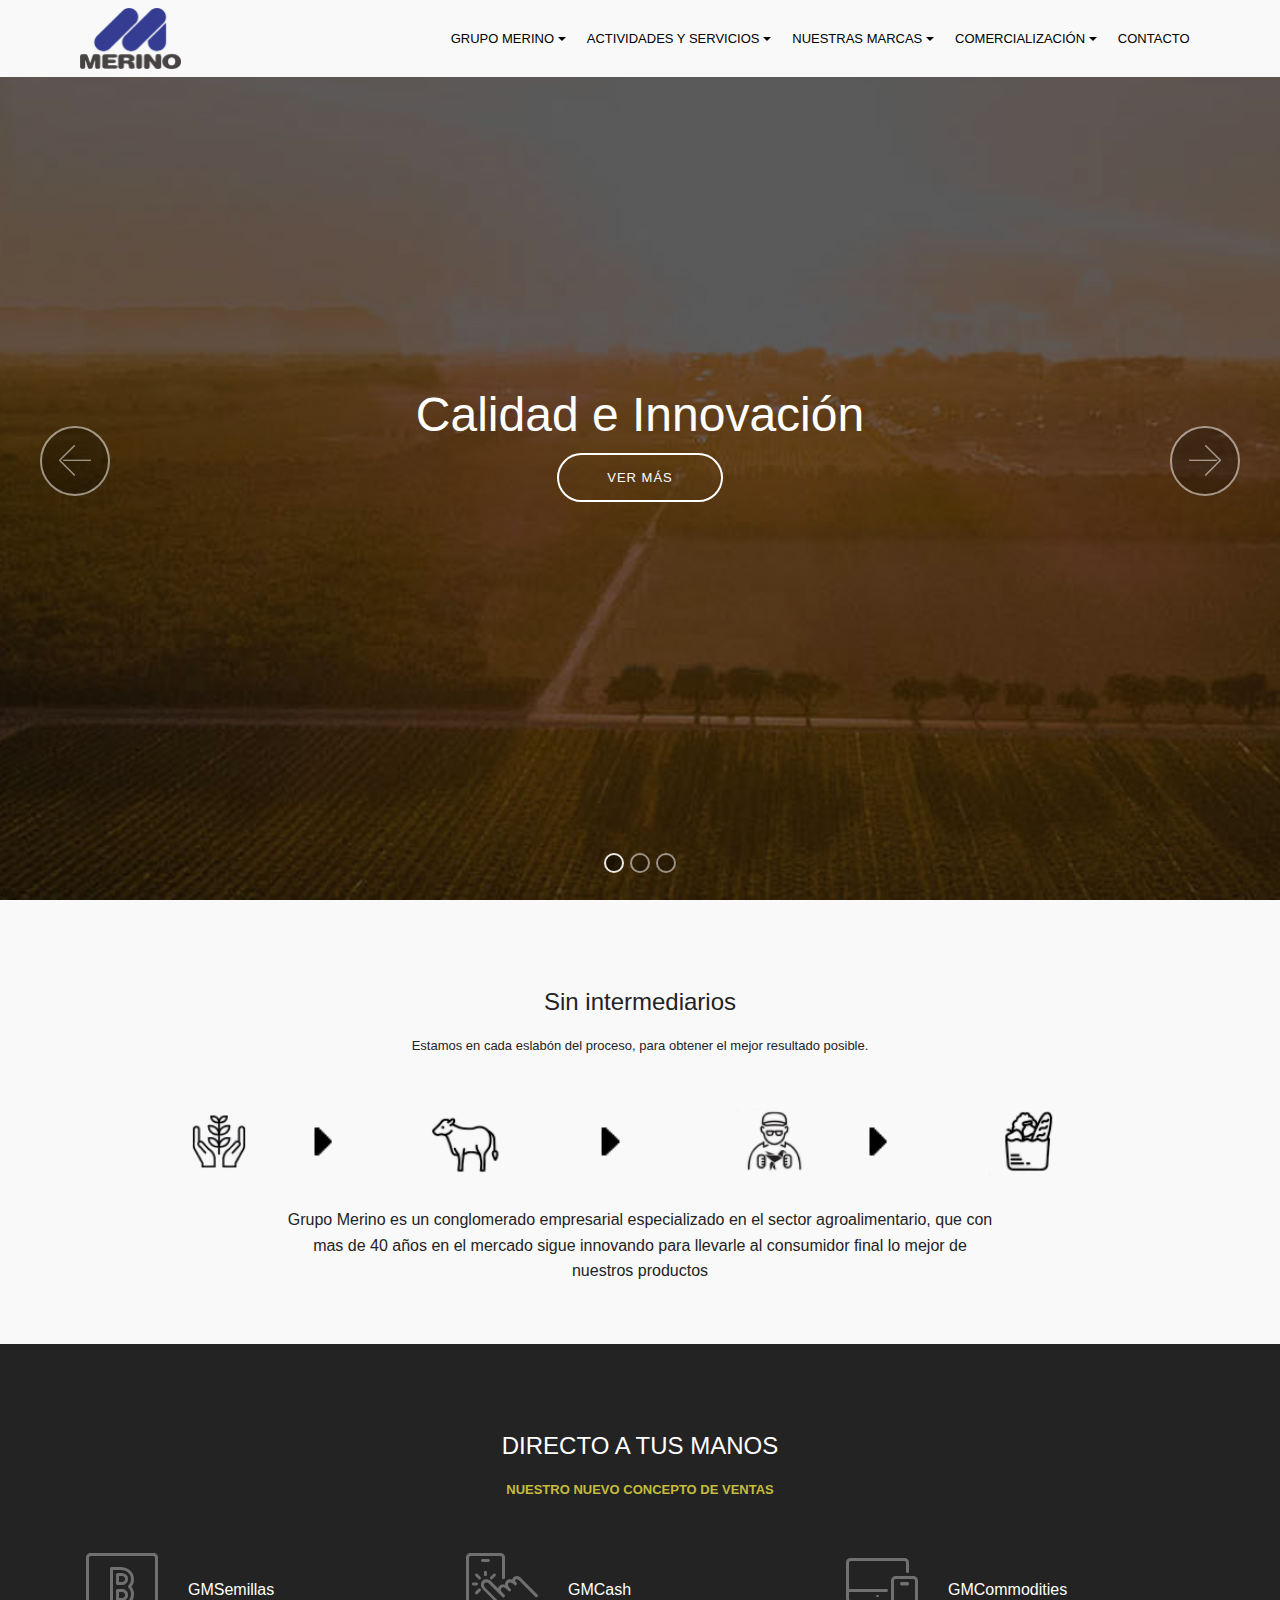
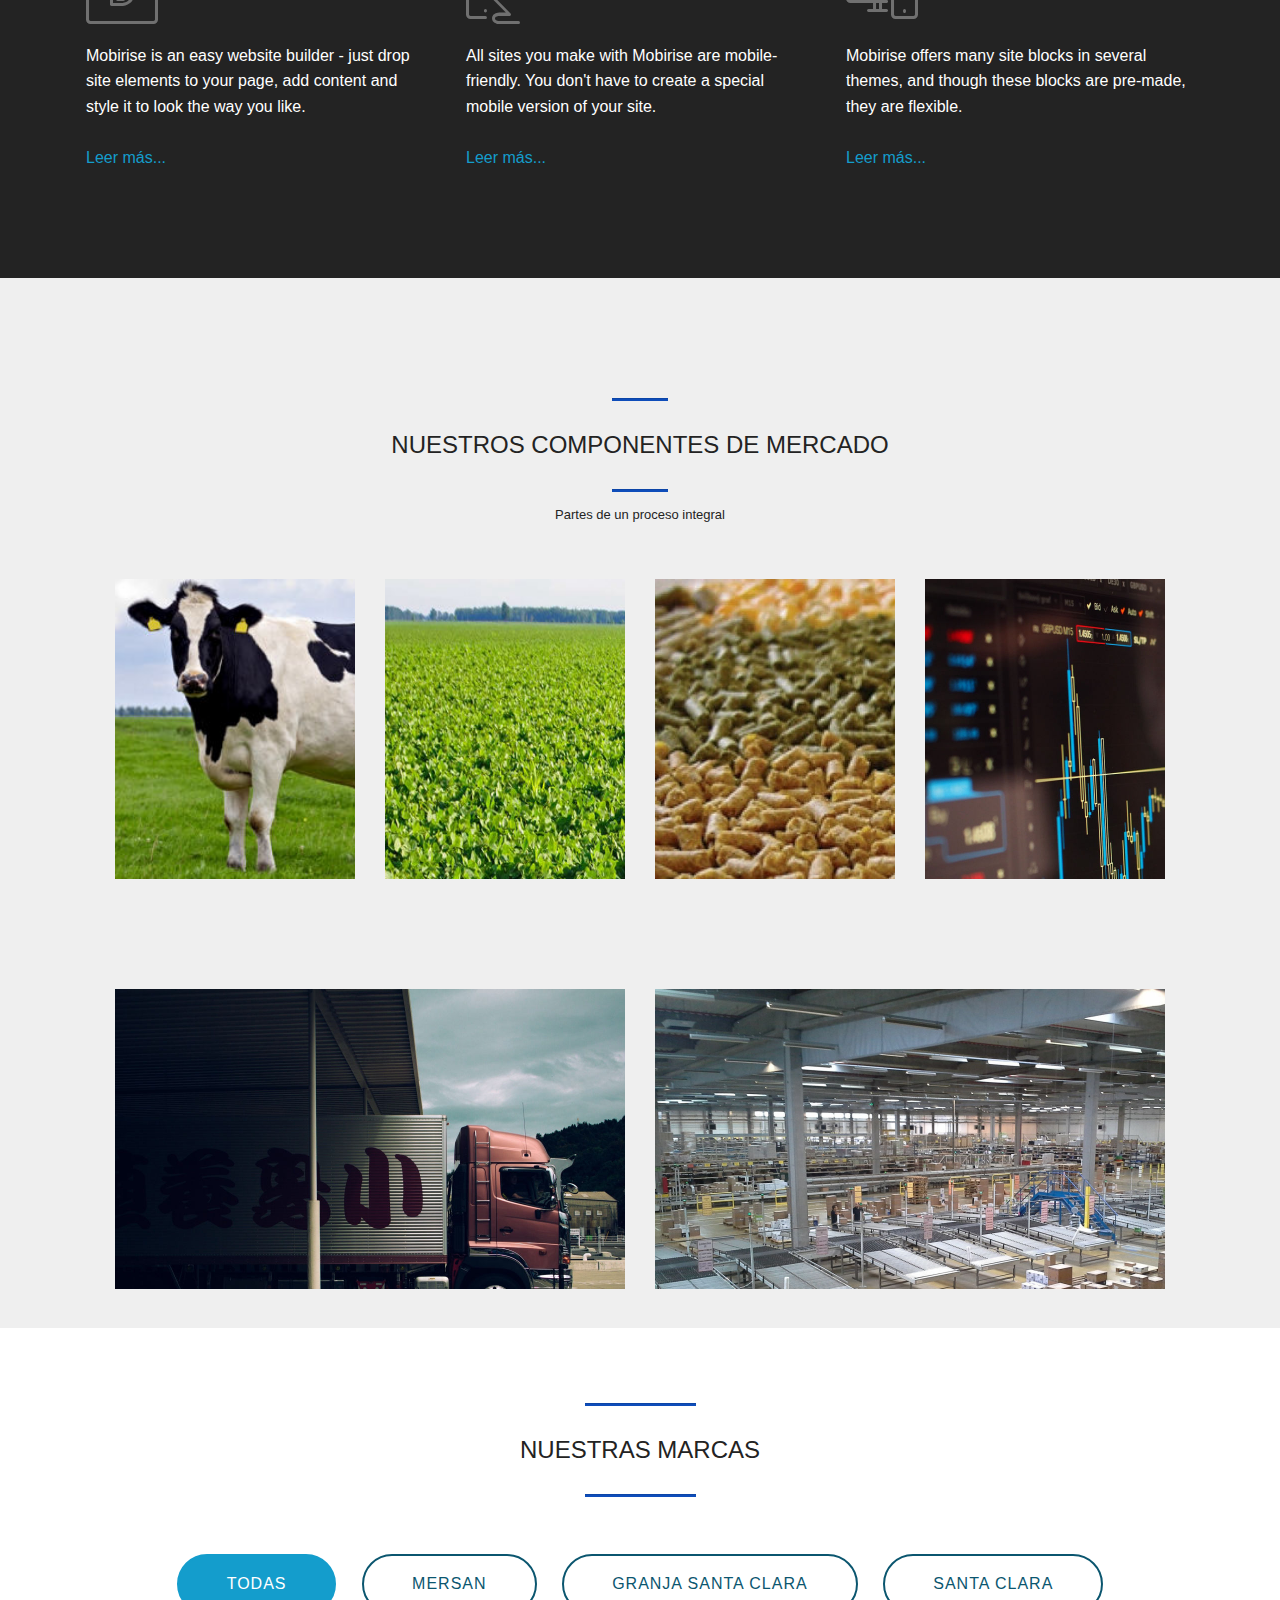
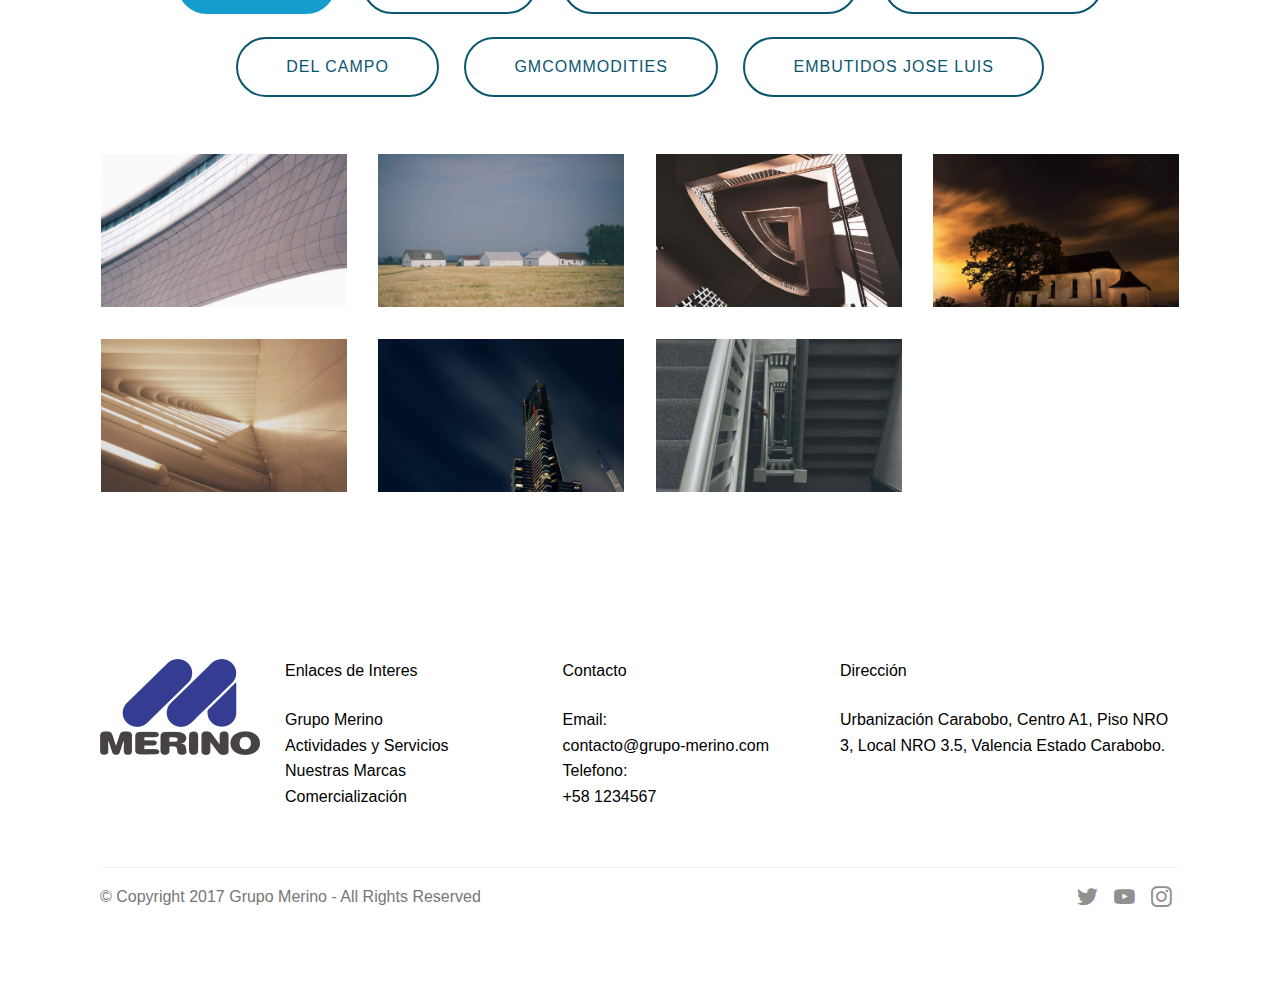
<file: index.html>
<!DOCTYPE html>
<html >
<head>
  <!-- Site made with Mobirise Website Builder v4.8.1, https://mobirise.com -->
  <meta charset="UTF-8">
  <meta http-equiv="X-UA-Compatible" content="IE=edge">
  <meta name="generator" content="Mobirise v4.8.1, mobirise.com">
  <meta name="viewport" content="width=device-width, initial-scale=1, minimum-scale=1">
  <link rel="shortcut icon" href="assets/images/logo-nuevo-negro-azul-204x123.png" type="image/x-icon">
  <meta name="description" content="">
  <title>Grupo Merino</title>
  <link rel="stylesheet" href="assets/web/assets/mobirise-icons/mobirise-icons.css">
  <link rel="stylesheet" href="assets/tether/tether.min.css">
  <link rel="stylesheet" href="assets/bootstrap/css/bootstrap.min.css">
  <link rel="stylesheet" href="assets/bootstrap/css/bootstrap-grid.min.css">
  <link rel="stylesheet" href="assets/bootstrap/css/bootstrap-reboot.min.css">
  <link rel="stylesheet" href="assets/dropdown/css/style.css">
  <link rel="stylesheet" href="assets/socicon/css/styles.css">
  <link rel="stylesheet" href="assets/theme/css/style.css">
  <link rel="stylesheet" href="assets/gallery/style.css">
  <link rel="stylesheet" href="assets/mobirise/css/mbr-additional.css" type="text/css">
  
  
  
</head>
<body>
  <section class="menu cid-r2Sfis0GSP" once="menu" id="menu2-14">
    <nav class="navbar navbar-expand beta-menu navbar-dropdown align-items-center navbar-toggleable-sm">
        <button class="navbar-toggler navbar-toggler-right" type="button" data-toggle="collapse" data-target="#navbarSupportedContent" aria-controls="navbarSupportedContent" aria-expanded="false" aria-label="Toggle navigation">
            <div class="hamburger">
                <span></span>
                <span></span>
                <span></span>
                <span></span>
            </div>
        </button>
        <div class="menu-logo">
            <div class="navbar-brand">
                <span class="navbar-logo">
                    <a href="#top">
                        <img src="assets/images/logo-nuevo-negro-azul-204x123.png" alt="Mobirise" title="" style="height: 3.8rem;">
                    </a>
                </span>
                
            </div>
        </div>
        <div class="collapse navbar-collapse" id="navbarSupportedContent">
            <ul class="navbar-nav nav-dropdown nav-right" data-app-modern-menu="true">
                <li class="nav-item dropdown open">
                    <a class="nav-link link dropdown-toggle text-black display-4" data-toggle="dropdown-submenu" aria-expanded="true">
                        GRUPO MERINO
                    </a>
                    <div class="dropdown-menu">
                        <a class="dropdown-item text-black display-4" href="sobremerino.html">Sobre Merino</a>
                        <a class="dropdown-item text-black display-4" href="historia.html#header5-17">Historia</a>
                        <a class="dropdown-item text-black display-4" href="filosofia.html#header2-1j">Filosofia</a>
                        <a class="dropdown-item text-black display-4" href="filosofia.html#content9-1n">Valores</a>
                    </div>
                </li>
                <li class="nav-item dropdown">
                    <a class="nav-link link dropdown-toggle text-black display-4" href="#" data-toggle="dropdown-submenu" aria-expanded="false">
                        Actividades y Servicios
                    </a>
                    <div class="dropdown-menu">
                        <a class="dropdown-item text-black display-4" href="produccion.html">Producción Agropecuaria</a>
                        <a class="dropdown-item text-black display-4" href="aba.html">ABA</a>
                        <a class="dropdown-item text-black display-4" href="avicola.html">Integracion Avícola</a>
                        <a class="dropdown-item text-black display-4" href="consumo.html">Consumo Masivo</a>
                        <a class="dropdown-item text-black display-4" href="gmcommodities.html">Commodities</a>
                    </div>
                </li>
                <li class="nav-item dropdown">
                    <a class="nav-link link dropdown-toggle text-black display-4" href="#" aria-expanded="false" data-toggle="dropdown-submenu">
                        Nuestras Marcas
                    </a>
                    <div class="dropdown-menu">
                        <a class="dropdown-item text-black display-4" href="#" aria-expanded="false">Mersan</a>
                        <a class="dropdown-item text-black display-4" href="#" aria-expanded="false">Granja Santa Clara</a>
                        <a class="dropdown-item text-black display-4" href="#" aria-expanded="false">Del Campo</a>
                        <a class="dropdown-item text-black display-4" href="#" aria-expanded="false">Embutidos Jose Luis</a>
                        <a class="dropdown-item text-black display-4" href="#" aria-expanded="false">GM Commodities</a>
                    </div>
                </li>
                <li class="nav-item dropdown">
                    <a class="nav-link link dropdown-toggle text-black display-4" href="#" aria-expanded="false" data-toggle="dropdown-submenu">
                        Comercialización
                    </a>
                    <div class="dropdown-menu">
                        <a class="dropdown-item text-black display-4" href="#" aria-expanded="false">GMSemillas</a>
                        <a class="dropdown-item text-black display-4" href="#" aria-expanded="false">GMCash</a>
                        <a class="dropdown-item text-black display-4" href="#" aria-expanded="false">GMCommodities</a>
                    </div>
                </li>
                <li class="nav-item">
                    <a class="nav-link link text-black display-4" href="#" aria-expanded="false">
                        CONTACTO
                    </a>
                </li>
            </ul>
        </div>
    </nav>
</section>

<section class="engine"><a href="https://mobiri.se/w">free html5 templates</a></section><section class="carousel slide cid-r2NqYhsgsn" data-interval="false" id="slider1-8">

    

    <div class="full-screen"><div class="mbr-slider slide carousel" data-pause="true" data-keyboard="false" data-ride="carousel" data-interval="4000"><ol class="carousel-indicators"><li data-app-prevent-settings="" data-target="#slider1-8" class=" active" data-slide-to="0"></li><li data-app-prevent-settings="" data-target="#slider1-8" data-slide-to="1"></li><li data-app-prevent-settings="" data-target="#slider1-8" data-slide-to="2"></li></ol><div class="carousel-inner" role="listbox"><div class="carousel-item slider-fullscreen-image active" data-bg-video-slide="false" style="background-image: url(assets/images/banner-1524x511.jpg);"><div class="container container-slide"><div class="image_wrapper"><div class="mbr-overlay"></div><img src="assets/images/banner-1524x511.jpg"><div class="carousel-caption justify-content-center"><div class="col-10 align-center"><h2 class="mbr-fonts-style display-1">Calidad e Innovación</h2><div class="mbr-section-btn" buttons="0"> <a class="btn  btn-white-outline display-4" href="https://mobirise.com">Ver más</a></div></div></div></div></div></div><div class="carousel-item slider-fullscreen-image" data-bg-video-slide="false" style="background-image: url(assets/images/2.jpg);"><div class="container container-slide"><div class="image_wrapper"><div class="mbr-overlay"></div><img src="assets/images/2.jpg"><div class="carousel-caption justify-content-center"><div class="col-10 align-left"><h2 class="mbr-fonts-style display-1">40 años de compromiso</h2><div class="mbr-section-btn" buttons="0"> <a class="btn  btn-white-outline display-4" href="https://mobirise.com">Ver más</a></div></div></div></div></div></div><div class="carousel-item slider-fullscreen-image" data-bg-video-slide="false" style="background-image: url(assets/images/3.jpg);"><div class="container container-slide"><div class="image_wrapper"><div class="mbr-overlay"></div><img src="assets/images/3.jpg"><div class="carousel-caption justify-content-center"><div class="col-10 align-right"><h2 class="mbr-fonts-style display-1">Excelencia</h2><div class="mbr-section-btn" buttons="0"> <a class="btn  btn-white-outline display-4" href="https://mobirise.com">Ver más</a></div></div></div></div></div></div></div><a data-app-prevent-settings="" class="carousel-control carousel-control-prev" role="button" data-slide="prev" href="#slider1-8"><span aria-hidden="true" class="mbri-left mbr-iconfont"></span><span class="sr-only">Previous</span></a><a data-app-prevent-settings="" class="carousel-control carousel-control-next" role="button" data-slide="next" href="#slider1-8"><span aria-hidden="true" class="mbri-right mbr-iconfont"></span><span class="sr-only">Next</span></a></div></div>

</section>

<section class="mbr-section content4 cid-r2Nu3zdYwl" id="content4-b">
    <div class="container">
        <div class="media-container-row">
            <div class="title col-12 col-md-8">
                <h2 class="align-center pb-3 mbr-fonts-style display-2">
                    Sin intermediarios</h2>
                <h3 class="mbr-section-subtitle align-center mbr-light mbr-fonts-style display-5">
                    Estamos en cada eslabón del proceso, para obtener el mejor resultado posible.</h3>
            </div>
        </div>
    </div>
</section>

<section class="features1 cid-r2O2zRpOXs" id="features1-y" >
    <div class="container">
        <div class="media-container-row">
            <div class="card p-3 col-12 col-md-6 col-lg-3">
                <div class="card-img pb-3">
                    <!--span class="mbri-bootstrap mbr-iconfont"></span-->
                    <img src="assets/images/icon/1.png" style="width:30%; margin-left:70px">
                    <img src="assets/images/icon/flecha.png" style=" width:10%; margin-left:50px">
                </div>
            </div>

            <div class="card p-3 col-12 col-md-6 col-lg-3">
                <div class="card-img pb-3">
                    <img src="assets/images/icon/2.png" style="width:30%; margin-left:50px">
                    <img src="assets/images/icon/flecha.png" style=" width:10%; margin-left:90px">
                </div>
            </div>

            <div class="card p-3 col-12 col-md-6 col-lg-3">
                <div class="card-img pb-3">
                    <img src="assets/images/icon/3.png" style=" width:30%; margin-left:70px">
                    <img src="assets/images/icon/flecha.png" style=" width:10%; margin-left:50px">
                </div>
            </div>

            <div class="card p-3 col-12 col-md-6 col-lg-3">
                <div class="card-img pb-3">
                    <img src="assets/images/icon/4.png" style=" width:30%; margin-right:100px; margin-left:40px">
                </div>
            </div>
        </div>
    </div>
</section>

<section class="mbr-section article content1 cid-r2NvP2oEQL" id="content1-c">
    <div class="container">
        <div class="media-container-row">
            <div class="mbr-text col-12 col-md-8 mbr-fonts-style display-7">Grupo Merino es un conglomerado empresarial 
                especializado en el sector agroalimentario, que con mas de 40 años en el mercado sigue innovando para 
                llevarle al consumidor final lo mejor de nuestros productos</div>
        </div>
    </div>
</section>

<section class="mbr-section content4 cid-r2NyIsrLHG" id="content4-e">

    

    <div class="container">
        <div class="media-container-row">
            <div class="title col-12 col-md-8">
                <h2 class="align-center pb-3 mbr-fonts-style display-2">
                    DIRECTO A TUS MANOS</h2>
                <h3 class="mbr-section-subtitle align-center mbr-light mbr-fonts-style display-5"><strong>
                    NUESTRO NUEVO CONCEPTO DE VENTAS</strong></h3>
                
            </div>
        </div>
    </div>
</section>

<section class="features10 cid-r2NB3dnHYy" id="features10-i">

    

    
    <div class="container">
        <div class="row justify-content-center">
            <div class="card p-3 col-12 col-md-6 col-lg-4">
                <div class="media mb-3">
                    <div class="card-img align-self-center">
                        <span class="mbri-bootstrap mbr-iconfont"></span>
                    </div>
                    <h4 class="card-title media-body py-3 mbr-fonts-style display-7">
                        GMSemillas</h4>
                </div>
                <div class="card-box">
                    <p class="mbr-text mbr-fonts-style display-7">
                       Mobirise is an easy website builder - just drop site elements to your page, add content and style it to look the way you like. <br><br><a href="#">Leer más...</a></p>
                </div>
            </div>

            <div class="card p-3 col-12 col-md-6 col-lg-4">
                <div class="media mb-3">
                    <div class="card-img align-self-center">
                        <span class="mbri-touch mbr-iconfont"></span>
                    </div>
                    <h4 class="card-title media-body py-3 mbr-fonts-style display-7">
                        GMCash</h4>
                </div>
                <div class="card-box">
                    <p class="mbr-text mbr-fonts-style display-7">
                       All sites you make with Mobirise are mobile-friendly. You don't have to create a special mobile version of your site. <br><br><a href="#">Leer más...</a></p>
                </div>
            </div>

            <div class="card p-3 col-12 col-md-6 col-lg-4">
                <div class="media mb-3">
                    <div class="card-img align-self-center">
                        <span class="mbri-responsive mbr-iconfont"></span>
                    </div>
                    <h4 class="card-title media-body py-3 mbr-fonts-style display-7">
                        GMCommodities</h4>
                </div>
                <div class="card-box">
                    <p class="mbr-text mbr-fonts-style display-7">
                       Mobirise offers many site blocks in several themes, and though these blocks are pre-made, they are flexible. <br><br><a href="#">Leer más...</a></p>
                </div>
            </div>

            
        </div>
    </div>
</section>

<section class="mbr-section article content9 cid-r2NPUDo3PK" id="content9-q">
    
     

    <div class="container">
        <div class="inner-container" style="width: 50%;">
            <hr class="line" style="width: 10%;">
            <div class="section-text align-center mbr-fonts-style display-2">NUESTROS COMPONENTES DE MERCADO</div>
            <hr class="line" style="width: 10%;">
        </div>
        </div>
</section>

<section class="features15 cid-r2NDXV3tzp" id="features15-k">

    

    
    <div class="container">
        
        <h3 class="mbr-section-subtitle display-5 align-center mbr-fonts-style">Partes de un proceso integral</h3>

        <div class="media-container-row container pt-5 mt-2">

            <div class="col-12 col-md-6 mb-4 col-lg-3">
                <div class="card flip-card p-5 align-center">
                    <div class="card-front card_cont">
                        <img src="assets/images/vacas-370x252.jpg" alt="" title="">
                    </div>
                    <div class="card_back card_cont">
                        <h4 class="card-title display-5 py-2 mbr-fonts-style">
                            Agricultura</h4>
                        <p class="mbr-text mbr-fonts-style display-7"></p>
                    </div>
                </div>
            </div>

            <div class="col-12 col-md-6 mb-4 col-lg-3">
                
                <div class="card flip-card p-5 align-center">
                    <div class="card-front card_cont">
                        <img src="assets/images/agricultura-850x280.jpg" alt="Mobirise" title="">
                    </div>
                    <div class="card_back card_cont">
                        <h4 class="card-title py-2 mbr-fonts-style display-5">
                            Cria de Animales</h4>
                        <p class="mbr-text mbr-fonts-style display-7"></p>
                    </div>
                </div>
            </div>
            
            <div class="col-12 col-md-6 mb-4 col-lg-3">
                <div class="card flip-card p-5 align-center">
                    <div class="card-front card_cont">
                        <img src="assets/images/animales-720x450.jpg" alt="Mobirise" title="">
                    </div>
                    <div class="card_back card_cont">
                        <h4 class="card-title py-2 mbr-fonts-style display-5">
                            Aliemento para Animales</h4>
                        <p class="mbr-text mbr-fonts-style display-7"></p>
                    </div>
                </div> 
            </div>

            <div class="col-12 col-md-6 mb-4 col-lg-3">
                <div class="card flip-card p-5 align-center">
                    <div class="card-front card_cont">
                        <img src="assets/images/mbr-1-1200x900.jpg" alt="Mobirise" title="">
                    </div>
                    <div class="card_back card_cont">
                        <h4 class="card-title py-2 mbr-fonts-style display-5">
                            Trading</h4>
                        <p class="mbr-text mbr-fonts-style display-7"></p>
                    </div>
                </div> 
            </div>
        </div>
</div></section>

<section class="features15 cid-r2NMJ0SxLh" id="features15-p">

    

    
    <div class="container">
        
        

        <div class="media-container-row container pt-5 mt-2">

            <div class="col-12 col-md-6 mb-4">
                <div class="card flip-card p-5 align-center">
                    <div class="card-front card_cont">
                        <img src="assets/images/mbr-2-1200x800.jpg" alt="Mobirise" title="">
                    </div>
                    <div class="card_back card_cont">
                        <h4 class="card-title display-5 py-2 mbr-fonts-style">
                            Almacenamiento y Logistica</h4>
                        <p class="mbr-text mbr-fonts-style display-7"></p>
                    </div>
                </div>
            </div>

            <div class="col-12 col-md-6 mb-4">
                
                <div class="card flip-card p-5 align-center">
                    <div class="card-front card_cont">
                        <img src="assets/images/mbr-2-1200x900.jpg" alt="Mobirise" title="">
                    </div>
                    <div class="card_back card_cont">
                        <h4 class="card-title py-2 mbr-fonts-style display-5">
                            Consumo masivo<br></h4>
                        <p class="mbr-text mbr-fonts-style display-7"></p>
                    </div>
                </div>
            </div>
            
            

            
        </div>
</div></section>

<section class="mbr-section article content9 cid-r2NQnGPPV2" id="content9-r">
    
     

    <div class="container">
        <div class="inner-container" style="width: 100%;">
            <hr class="line" style="width: 10%;">
            <div class="section-text align-center mbr-fonts-style display-2">NUESTRAS MARCAS</div>
            <hr class="line" style="width: 10%;">
        </div>
        </div>
</section>

<section class="mbr-gallery mbr-slider-carousel cid-r2NSxq6d86" id="gallery2-t">

    

    <div class="container">
        <div><!-- Filter --><div class="mbr-gallery-filter container gallery-filter-active"><ul buttons="0"><li class="mbr-gallery-filter-all"><a class="btn btn-md btn-primary-outline active display-7" href="">TODAS</a></li></ul></div><!-- Gallery --><div class="mbr-gallery-row"><div class="mbr-gallery-layout-default"><div><div><div class="mbr-gallery-item mbr-gallery-item--p2" data-video-url="false" data-tags="MERSAN"><div href="#lb-gallery2-t" data-slide-to="0" data-toggle="modal"><img src="assets/images/gallery02.jpg" alt="" title=""><span class="icon-focus"></span></div></div><div class="mbr-gallery-item mbr-gallery-item--p2" data-video-url="false" data-tags="GRANJA SANTA CLARA"><div href="#lb-gallery2-t" data-slide-to="1" data-toggle="modal"><img src="assets/images/gallery01.jpg" alt="" title=""><span class="icon-focus"></span></div></div><div class="mbr-gallery-item mbr-gallery-item--p2" data-video-url="false" data-tags="SANTA CLARA"><div href="#lb-gallery2-t" data-slide-to="2" data-toggle="modal"><img src="assets/images/gallery03.jpg" alt="" title=""><span class="icon-focus"></span></div></div><div class="mbr-gallery-item mbr-gallery-item--p2" data-video-url="false" data-tags="DEL CAMPO"><div href="#lb-gallery2-t" data-slide-to="3" data-toggle="modal"><img src="assets/images/gallery04.jpg" alt="" title=""><span class="icon-focus"></span></div></div><div class="mbr-gallery-item mbr-gallery-item--p2" data-video-url="false" data-tags="GMCOMMODITIES"><div href="#lb-gallery2-t" data-slide-to="4" data-toggle="modal"><img src="assets/images/gallery05.jpg" alt="" title=""><span class="icon-focus"></span></div></div><div class="mbr-gallery-item mbr-gallery-item--p2" data-video-url="false" data-tags="EMBUTIDOS JOSE LUIS"><div href="#lb-gallery2-t" data-slide-to="5" data-toggle="modal"><img src="assets/images/gallery06.jpg" alt="" title=""><span class="icon-focus"></span></div></div><div class="mbr-gallery-item mbr-gallery-item--p2" data-video-url="false" data-tags="MERSAN"><div href="#lb-gallery2-t" data-slide-to="6" data-toggle="modal"><img src="assets/images/gallery07.jpg" alt="" title=""><span class="icon-focus"></span></div></div></div></div><div class="clearfix"></div></div></div><!-- Lightbox --><div data-app-prevent-settings="" class="mbr-slider modal fade carousel slide" tabindex="-1" data-keyboard="true" data-interval="false" id="lb-gallery2-t"><div class="modal-dialog"><div class="modal-content"><div class="modal-body"><div class="carousel-inner"><div class="carousel-item"><img src="assets/images/gallery02.jpg" alt="" title=""></div><div class="carousel-item active"><img src="assets/images/gallery01.jpg" alt="" title=""></div><div class="carousel-item"><img src="assets/images/gallery03.jpg" alt="" title=""></div><div class="carousel-item"><img src="assets/images/gallery04.jpg" alt="" title=""></div><div class="carousel-item"><img src="assets/images/gallery05.jpg" alt="" title=""></div><div class="carousel-item"><img src="assets/images/gallery06.jpg" alt="" title=""></div><div class="carousel-item"><img src="assets/images/gallery07.jpg" alt="" title=""></div></div><a class="carousel-control carousel-control-prev" role="button" data-slide="prev" href="#lb-gallery2-t"><span class="mbri-left mbr-iconfont" aria-hidden="true"></span><span class="sr-only">Previous</span></a><a class="carousel-control carousel-control-next" role="button" data-slide="next" href="#lb-gallery2-t"><span class="mbri-right mbr-iconfont" aria-hidden="true"></span><span class="sr-only">Next</span></a><a class="close" href="#" role="button" data-dismiss="modal"><span class="sr-only">Close</span></a></div></div></div></div></div>
    </div>

</section>


<section class="footer3 cid-r2Sb6S1TGs" id="footer3-10">
        <div class="container">
            <div class="media-container-row content">
                <div class="col-md-2 col-sm-4">
                    <div class="mb-3 img-logo">
                        <a href="#top">
                             <img src="assets/images/logo-nuevo-negro-azul-320x192.png" alt="Mobirise" title="">
                        </a>
                    </div>
                    <p class="mbr-fonts-style foot-logo display-7">
                        MOBIRISE
                    </p>
                </div>
                <div class="col-md-3 col-sm-4">
                    <p class="mb-4 mbr-fonts-style foot-title display-7">
                        Enlaces de Interes</p>
                    <p class="mbr-text mbr-links-column mbr-fonts-style display-7">
                        <a href="#" class="text-black">Grupo Merino</a><br>
                        <a href="#" class="text-black">Actividades y Servicios</a><br>
                        <a href="#" class="text-black">Nuestras Marcas</a><br>
                        <a href="#" class="text-black">Comercialización&nbsp;</a>
                        <br><br></p>
                </div>
                <div class="col-md-3 col-sm-4">
                    <p class="mb-4 mbr-fonts-style foot-title display-7">
                        Contacto</p>
                    <p class="mbr-text mbr-fonts-style mbr-links-column display-7">Email: <br>contacto@grupo-merino.com
                        <br>Telefono: <br> 
                        +58 1234567<br>
                        <br>
                    </p>
                </div>
                <div class="col-md-4 col-sm-12" >
                    <p class="mb-4 mbr-fonts-style foot-title display-7">
                        Dirección</p>
                    <p class="mbr-text form-text mbr-fonts-style display-7" style="color:black">
                        Urbanización Carabobo, Centro A1, Piso NRO 3, Local NRO 3.5, Valencia Estado Carabobo.
                    </p>
                    <!--div class="media-container-column" data-form-type="formoid">
                        <div data-form-alert="" hidden="" class="align-center">
                            Thanks for filling out the form!
                        </div>
    
                        <form class="form-inline" action="https://mobirise.com/" method="post" data-form-title="Mobirise Form">
                            <input type="hidden" value="rvPsRlTFtZCDIXlMkhBySScM9CKF89GmUWVd+7Bdo6OT/s7d9E21Z5kGO5Gw7tjXEQuBDWFcFpNlwY/9bPsrHkExlAumjsAdg3Dfuy188ewVb1SMPiKhKa02ysgcti89" data-form-email="true">
                            <div class="form-group">
                                <input type="email" class="form-control input-sm input-inverse my-2" name="email" required="" data-form-field="Email" placeholder="Email" id="email-footer3-10">
                            </div>
                            <div class="input-group-btn m-2"><button href="" class="btn btn-primary display-4" type="submit" role="button">Subscribe</button></div>
                        </form>
                    </div-->
    
                </div>
            </div>
            <div class="footer-lower">
                <div class="media-container-row">
                    <div class="col-sm-12">
                        <hr>
                    </div>
                </div>
                <div class="media-container-row">
                    <div class="col-sm-6 copyright">
                        <p class="mbr-text mbr-fonts-style display-7">
                            © Copyright 2017 Grupo Merino - All Rights Reserved
                        </p>
                    </div>
                    <div class="col-md-6">
                        <div class="social-list align-right">
                            <div class="soc-item">
                                <a href="#" target="_blank">
                                    <span class="socicon-twitter socicon mbr-iconfont mbr-iconfont-social"></span>
                                </a>
                            </div>
                            <!--div class="soc-item">
                                <a href="https://www.facebook.com/pages/Mobirise/1616226671953247" target="_blank">
                                    <span class="socicon-facebook socicon mbr-iconfont mbr-iconfont-social"></span>
                                </a>
                            </div-->
                            <div class="soc-item">
                                <a href="#" target="_blank">
                                    <span class="socicon-youtube socicon mbr-iconfont mbr-iconfont-social"></span>
                                </a>
                            </div>
                            <div class="soc-item">
                                <a href="#" target="_blank">
                                    <span class="socicon-instagram socicon mbr-iconfont mbr-iconfont-social"></span>
                                </a>
                            </div>
                            <!--div class="soc-item">
                                <a href="https://plus.google.com/u/0/+Mobirise" target="_blank">
                                    <span class="socicon-googleplus socicon mbr-iconfont mbr-iconfont-social"></span>
                                </a>
                            </div-->
                            
                        </div>
                    </div>
                </div>
            </div>
        </div>
    </section>


  <script src="assets/web/assets/jquery/jquery.min.js"></script>
  <script src="assets/popper/popper.min.js"></script>
  <script src="assets/tether/tether.min.js"></script>
  <script src="assets/bootstrap/js/bootstrap.min.js"></script>
  <script src="assets/smoothscroll/smooth-scroll.js"></script>
  <script src="assets/dropdown/js/script.min.js"></script>
  <script src="assets/touchswipe/jquery.touch-swipe.min.js"></script>
  <script src="assets/ytplayer/jquery.mb.ytplayer.min.js"></script>
  <script src="assets/vimeoplayer/jquery.mb.vimeo_player.js"></script>
  <script src="assets/bootstrapcarouselswipe/bootstrap-carousel-swipe.js"></script>
  <script src="assets/mbr-flip-card/mbr-flip-card.js"></script>
  <script src="assets/masonry/masonry.pkgd.min.js"></script>
  <script src="assets/imagesloaded/imagesloaded.pkgd.min.js"></script>
  <script src="assets/theme/js/script.js"></script>
  <script src="assets/gallery/player.min.js"></script>
  <script src="assets/gallery/script.js"></script>
  <script src="assets/slidervideo/script.js"></script>
  <script src="assets/formoid/formoid.min.js"></script>
  
  
 <div id="scrollToTop" class="scrollToTop mbr-arrow-up"><a style="text-align: center;"><i></i></a></div>
  </body>
</html>
</file>
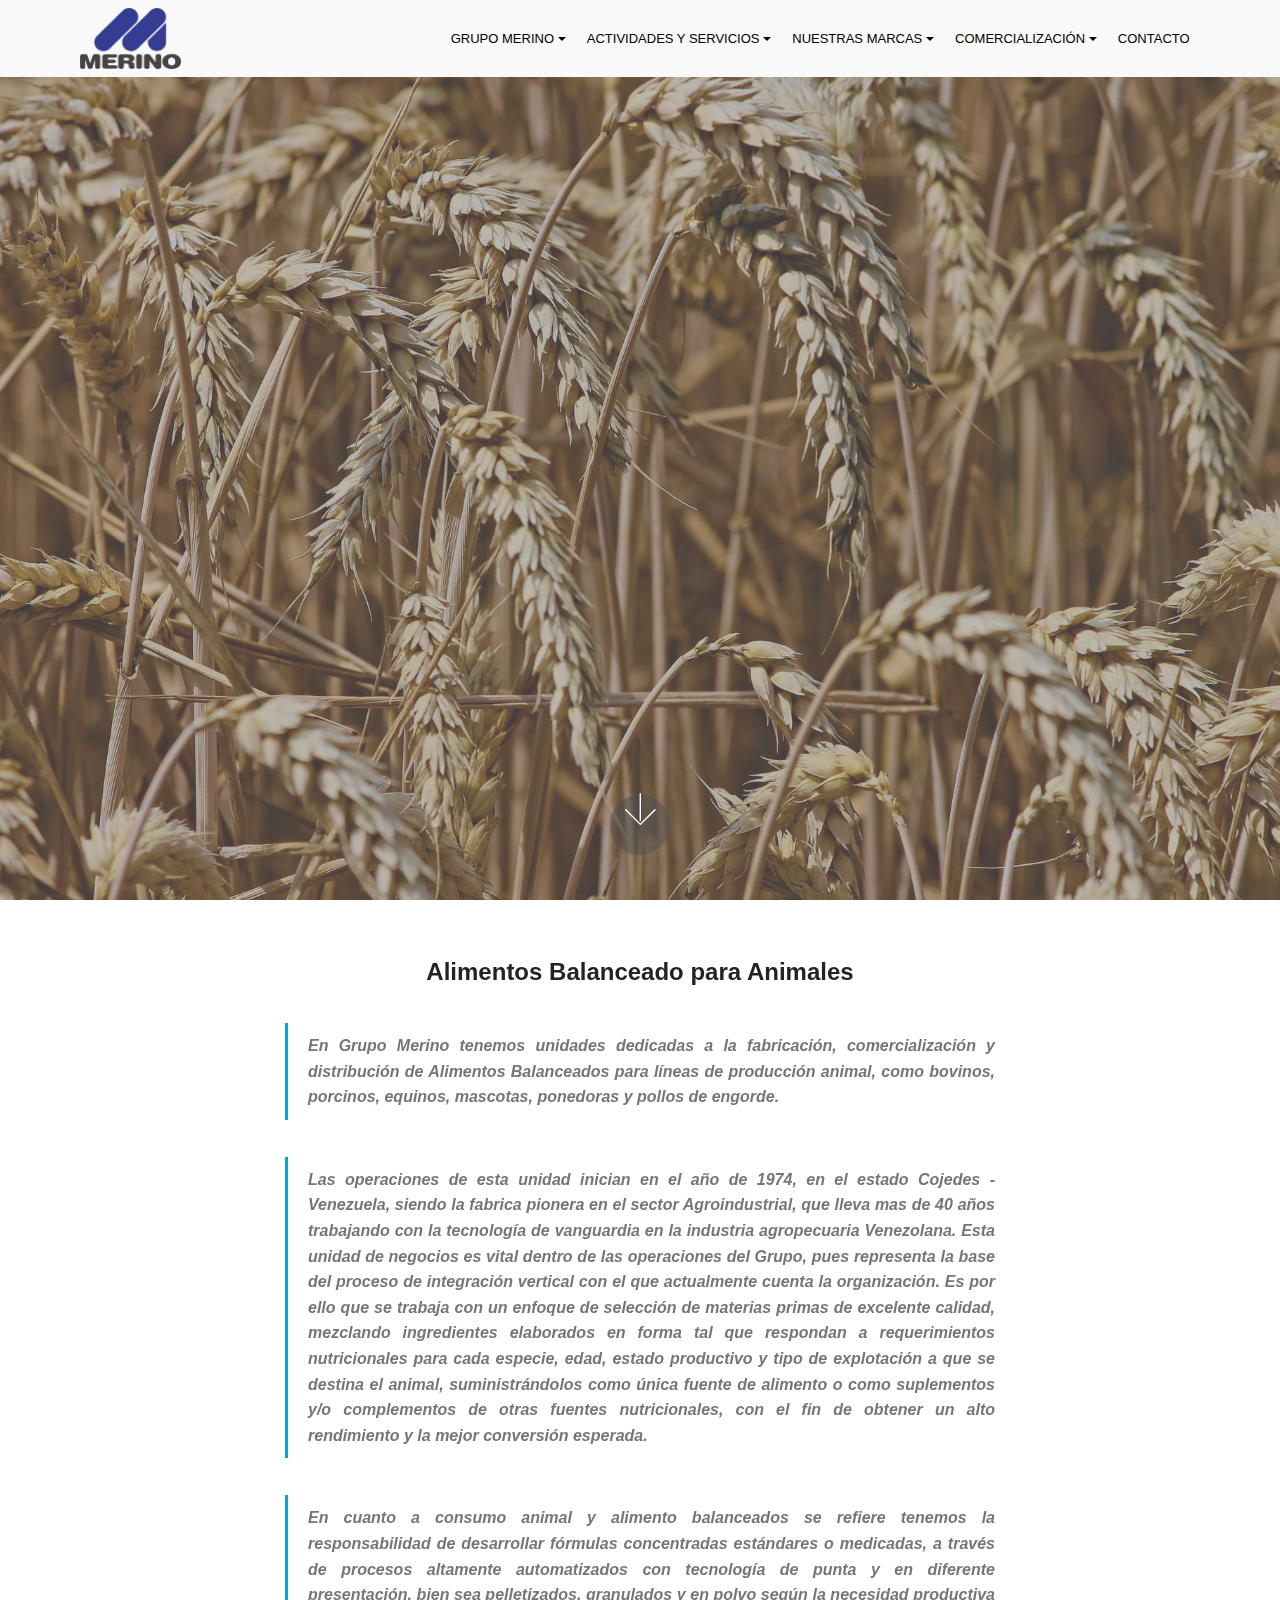
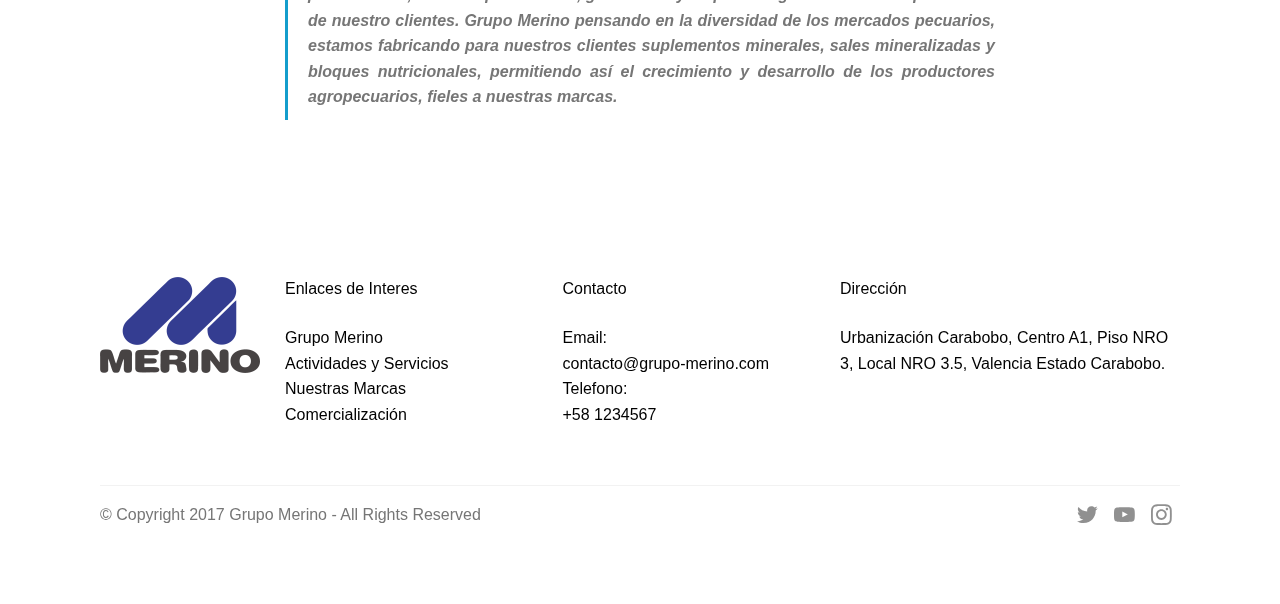
<file: aba.html>
<!DOCTYPE html>
<html >
<head>
  <!-- Site made with Mobirise Website Builder v4.8.1, https://mobirise.com -->
  <meta charset="UTF-8">
  <meta http-equiv="X-UA-Compatible" content="IE=edge">
  <meta name="generator" content="Mobirise v4.8.1, mobirise.com">
  <meta name="viewport" content="width=device-width, initial-scale=1, minimum-scale=1">
  <link rel="shortcut icon" href="assets/images/logo-nuevo-negro-azul-204x123.png" type="image/x-icon">
  <meta name="description" content="Website Creator Description">
  <title>ABA</title>
  <link rel="stylesheet" href="assets/web/assets/mobirise-icons/mobirise-icons.css">
  <link rel="stylesheet" href="assets/tether/tether.min.css">
  <link rel="stylesheet" href="assets/bootstrap/css/bootstrap.min.css">
  <link rel="stylesheet" href="assets/bootstrap/css/bootstrap-grid.min.css">
  <link rel="stylesheet" href="assets/bootstrap/css/bootstrap-reboot.min.css">
  <link rel="stylesheet" href="assets/dropdown/css/style.css">
  <link rel="stylesheet" href="assets/socicon/css/styles.css">
  <link rel="stylesheet" href="assets/theme/css/style.css">
  <link rel="stylesheet" href="assets/mobirise/css/mbr-additional.css" type="text/css">
  
  
  
</head>
<body>
  <section class="menu cid-r2Sfis0GSP" once="menu" id="menu2-1y">

    

    <nav class="navbar navbar-expand beta-menu navbar-dropdown align-items-center navbar-toggleable-sm">
        <button class="navbar-toggler navbar-toggler-right" type="button" data-toggle="collapse" data-target="#navbarSupportedContent" aria-controls="navbarSupportedContent" aria-expanded="false" aria-label="Toggle navigation">
            <div class="hamburger">
                <span></span>
                <span></span>
                <span></span>
                <span></span>
            </div>
        </button>
        <div class="menu-logo">
            <div class="navbar-brand">
                <span class="navbar-logo">
                    <a href="index.html">
                        <img src="assets/images/logo-nuevo-negro-azul-204x123.png" alt="Mobirise" title="" style="height: 3.8rem;">
                    </a>
                </span>
                
            </div>
        </div>
        <div class="collapse navbar-collapse" id="navbarSupportedContent">
                <ul class="navbar-nav nav-dropdown nav-right" data-app-modern-menu="true"><li class="nav-item dropdown open">
                        <a class="nav-link link dropdown-toggle text-black display-4" href="#" data-toggle="dropdown-submenu" aria-expanded="true">
                            GRUPO MERINO</a>
                            <div class="dropdown-menu">
                                <a class="dropdown-item text-black display-4" href="sobremerino.html">Sobre Merino</a>
                                <a class="dropdown-item text-black display-4" href="historia.html#header5-17">Historia</a>
                                <a class="dropdown-item text-black display-4" href="filosofia.html#header2-1j">Filosofia</a>
                                <a class="dropdown-item text-black display-4" href="filosofia.html#content9-1n">Valores</a>
                            </div>
                    </li>
                    <li class="nav-item dropdown">
                        <a class="nav-link link dropdown-toggle text-black display-4" href="#" data-toggle="dropdown-submenu" aria-expanded="false">
                            Actividades y Servicios
                        </a>
                        <div class="dropdown-menu">
                            <a class="dropdown-item text-black display-4" href="produccion.html">Producción Agropecuaria</a>
                            <a class="dropdown-item text-black display-4" href="aba.html">ABA</a>
                            <a class="dropdown-item text-black display-4" href="avicola.html">Integracion Avícola</a>
                            <a class="dropdown-item text-black display-4" href="consumo.html">Consumo Masivo</a>
                            <a class="dropdown-item text-black display-4" href="gmcommodities.html">Commodities</a>
                        </div>
                    </li>
                    <li class="nav-item dropdown">
                        <a class="nav-link link dropdown-toggle text-black display-4" href="#" aria-expanded="false" data-toggle="dropdown-submenu">
                            Nuestras Marcas
                        </a>
                        <div class="dropdown-menu">
                            <a class="dropdown-item text-black display-4" href="#" aria-expanded="false">Mersan</a>
                            <a class="dropdown-item text-black display-4" href="#" aria-expanded="false">Granja Santa Clara</a>
                            <a class="dropdown-item text-black display-4" href="#" aria-expanded="false">Del Campo</a>
                            <a class="dropdown-item text-black display-4" href="#" aria-expanded="false">Embutidos Jose Luis</a>
                            <a class="dropdown-item text-black display-4" href="#" aria-expanded="false">GM Commodities</a>
                        </div>
                    </li>
                    <li class="nav-item dropdown">
                        <a class="nav-link link dropdown-toggle text-black display-4" href="#" aria-expanded="false" data-toggle="dropdown-submenu">
                            Comercialización
                        </a>
                        <div class="dropdown-menu">
                            <a class="dropdown-item text-black display-4" href="#" aria-expanded="false">GMSemillas</a>
                            <a class="dropdown-item text-black display-4" href="#" aria-expanded="false">GMCash</a>
                            <a class="dropdown-item text-black display-4" href="#" aria-expanded="false">GMCommodities</a>
                        </div>
                    </li>
                    <li class="nav-item">
                        <a class="nav-link link text-black display-4" href="#" aria-expanded="false">
                            CONTACTO
                        </a>
                    </li>
                </ul>
            </div>
    </nav>
</section>

<section class="engine"><a href="https://mobiri.se/v">html templates</a></section>

<section class="cid-r2Yr38tjrQ mbr-fullscreen mbr-parallax-background" id="header2-25">
    <div class="mbr-overlay" style="opacity: 0.5; background-color: rgb(118, 118, 118);">
    </div>
    <div class="container align-center">
        <div class="row justify-content-md-center">
            <div class="mbr-white col-md-10">
            </div>
        </div>
    </div>
    <div class="mbr-arrow hidden-sm-down" aria-hidden="true">
        <a href="#next">
            <i class="mbri-down mbr-iconfont"></i>
        </a>
    </div>
</section>

<section class="mbr-section content4 cid-r2YtLIWHSG" id="content4-26">

    

    <div class="container">
        <div class="media-container-row">
            <div class="title col-12 col-md-8">
                <h2 class="align-center pb-3 mbr-fonts-style display-2"><strong>
                    Alimentos Balanceado para Animales</strong></h2>
                
                
            </div>
        </div>
    </div>
</section>

<section class="mbr-section article content1 cid-r2YtPlzycj" id="content2-28">

     

    <div class="container">
        <div class="media-container-row">
            <div class="mbr-text col-12 col-md-8 mbr-fonts-style display-7">
                <blockquote style="text-align:justify">
                    <strong>En Grupo Merino tenemos unidades dedicadas a la fabricación, 
                        comercialización y distribución de Alimentos Balanceados para líneas 
                         de producción animal, como bovinos, porcinos, equinos, mascotas, 
                         ponedoras y pollos de engorde.
                    </strong>
                </blockquote>
                <blockquote style="text-align:justify">
                    <strong>Las operaciones de esta unidad inician en el año de 1974,  
                        en el estado Cojedes - Venezuela, siendo la fabrica pionera en 
                        el sector Agroindustrial, que lleva mas de 40 años trabajando con 
                        la tecnología de vanguardia en la industria agropecuaria Venezolana. 
                        Esta unidad de negocios es vital dentro de las operaciones del Grupo, 
                        pues representa la base del proceso de integración vertical con el que 
                        actualmente cuenta la organización. Es por ello que se trabaja con un 
                        enfoque de selección de materias primas de excelente calidad, mezclando 
                        ingredientes elaborados en forma tal que respondan a requerimientos nutricionales para cada especie, edad, estado productivo y tipo de explotación a que se destina el animal, suministrándolos como única fuente de alimento o como suplementos y/o complementos de otras fuentes nutricionales, con el fin de obtener un alto rendimiento y la mejor conversión esperada.
                    </strong>
                </blockquote>
                <blockquote style="text-align:justify">
                        <strong>En cuanto a consumo animal y alimento balanceados se refiere tenemos la 
                            responsabilidad de desarrollar fórmulas  concentradas estándares o medicadas,  
                            a través de procesos altamente automatizados con tecnología de punta y en diferente 
                            presentación, bien sea pelletizados, granulados y en polvo según la necesidad 
                            productiva de nuestro clientes.
                                Grupo Merino pensando en la diversidad de los mercados pecuarios, estamos fabricando 
                                para nuestros clientes suplementos minerales, sales mineralizadas y bloques nutricionales, 
                                permitiendo así el crecimiento y desarrollo de los productores agropecuarios, fieles a nuestras marcas.
                        </strong>
                    </blockquote>
            </div>
        </div>
    </div>
</section>


<section class="footer3 cid-r2Sb6S1TGs" id="footer3-10">
        <div class="container">
            <div class="media-container-row content">
                <div class="col-md-2 col-sm-4">
                    <div class="mb-3 img-logo">
                        <a href="#top">
                             <img src="assets/images/logo-nuevo-negro-azul-320x192.png" alt="Mobirise" title="">
                        </a>
                    </div>
                    <p class="mbr-fonts-style foot-logo display-7">
                        MOBIRISE
                    </p>
                </div>
                <div class="col-md-3 col-sm-4">
                    <p class="mb-4 mbr-fonts-style foot-title display-7">
                        Enlaces de Interes</p>
                    <p class="mbr-text mbr-links-column mbr-fonts-style display-7">
                        <a href="#" class="text-black">Grupo Merino</a><br>
                        <a href="#" class="text-black">Actividades y Servicios</a><br>
                        <a href="#" class="text-black">Nuestras Marcas</a><br>
                        <a href="#" class="text-black">Comercialización&nbsp;</a>
                        <br><br></p>
                </div>
                <div class="col-md-3 col-sm-4">
                    <p class="mb-4 mbr-fonts-style foot-title display-7">
                        Contacto</p>
                    <p class="mbr-text mbr-fonts-style mbr-links-column display-7">Email: <br>contacto@grupo-merino.com
                        <br>Telefono: <br> 
                        +58 1234567<br>
                        <br>
                    </p>
                </div>
                <div class="col-md-4 col-sm-12" >
                    <p class="mb-4 mbr-fonts-style foot-title display-7">
                        Dirección</p>
                    <p class="mbr-text form-text mbr-fonts-style display-7" style="color:black">
                        Urbanización Carabobo, Centro A1, Piso NRO 3, Local NRO 3.5, Valencia Estado Carabobo.
                    </p>
                    <!--div class="media-container-column" data-form-type="formoid">
                        <div data-form-alert="" hidden="" class="align-center">
                            Thanks for filling out the form!
                        </div>
    
                        <form class="form-inline" action="https://mobirise.com/" method="post" data-form-title="Mobirise Form">
                            <input type="hidden" value="rvPsRlTFtZCDIXlMkhBySScM9CKF89GmUWVd+7Bdo6OT/s7d9E21Z5kGO5Gw7tjXEQuBDWFcFpNlwY/9bPsrHkExlAumjsAdg3Dfuy188ewVb1SMPiKhKa02ysgcti89" data-form-email="true">
                            <div class="form-group">
                                <input type="email" class="form-control input-sm input-inverse my-2" name="email" required="" data-form-field="Email" placeholder="Email" id="email-footer3-10">
                            </div>
                            <div class="input-group-btn m-2"><button href="" class="btn btn-primary display-4" type="submit" role="button">Subscribe</button></div>
                        </form>
                    </div-->
    
                </div>
            </div>
            <div class="footer-lower">
                <div class="media-container-row">
                    <div class="col-sm-12">
                        <hr>
                    </div>
                </div>
                <div class="media-container-row">
                    <div class="col-sm-6 copyright">
                        <p class="mbr-text mbr-fonts-style display-7">
                            © Copyright 2017 Grupo Merino - All Rights Reserved
                        </p>
                    </div>
                    <div class="col-md-6">
                        <div class="social-list align-right">
                            <div class="soc-item">
                                <a href="#" target="_blank">
                                    <span class="socicon-twitter socicon mbr-iconfont mbr-iconfont-social"></span>
                                </a>
                            </div>
                            <!--div class="soc-item">
                                <a href="https://www.facebook.com/pages/Mobirise/1616226671953247" target="_blank">
                                    <span class="socicon-facebook socicon mbr-iconfont mbr-iconfont-social"></span>
                                </a>
                            </div-->
                            <div class="soc-item">
                                <a href="#" target="_blank">
                                    <span class="socicon-youtube socicon mbr-iconfont mbr-iconfont-social"></span>
                                </a>
                            </div>
                            <div class="soc-item">
                                <a href="#" target="_blank">
                                    <span class="socicon-instagram socicon mbr-iconfont mbr-iconfont-social"></span>
                                </a>
                            </div>
                            <!--div class="soc-item">
                                <a href="https://plus.google.com/u/0/+Mobirise" target="_blank">
                                    <span class="socicon-googleplus socicon mbr-iconfont mbr-iconfont-social"></span>
                                </a>
                            </div-->
                            
                        </div>
                    </div>
                </div>
            </div>
        </div>
    </section>


  <script src="assets/web/assets/jquery/jquery.min.js"></script>
  <script src="assets/popper/popper.min.js"></script>
  <script src="assets/tether/tether.min.js"></script>
  <script src="assets/bootstrap/js/bootstrap.min.js"></script>
  <script src="assets/smoothscroll/smooth-scroll.js"></script>
  <script src="assets/dropdown/js/script.min.js"></script>
  <script src="assets/touchswipe/jquery.touch-swipe.min.js"></script>
  <script src="assets/parallax/jarallax.min.js"></script>
  <script src="assets/theme/js/script.js"></script>
  <script src="assets/formoid/formoid.min.js"></script>
  
  
 <div id="scrollToTop" class="scrollToTop mbr-arrow-up"><a style="text-align: center;"><i></i></a></div>
  </body>
</html>
</file>
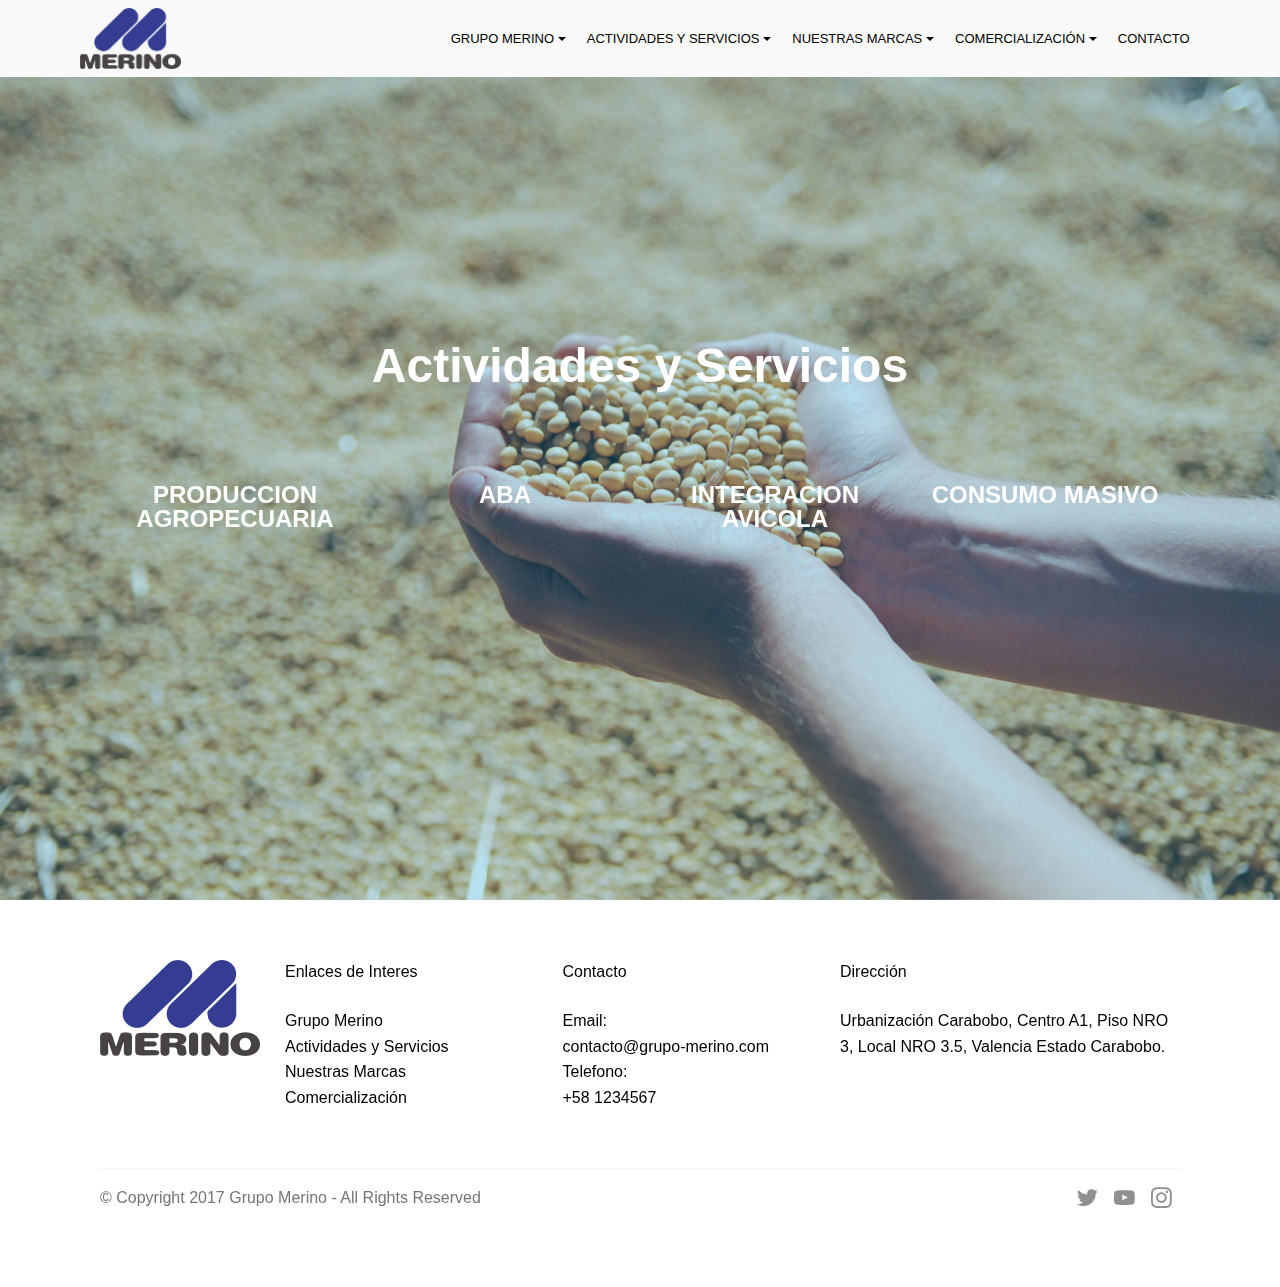
<file: actividades.html>
<!DOCTYPE html>
<html >
<head>
  <!-- Site made with Mobirise Website Builder v4.8.1, https://mobirise.com -->
  <meta charset="UTF-8">
  <meta http-equiv="X-UA-Compatible" content="IE=edge">
  <meta name="generator" content="Mobirise v4.8.1, mobirise.com">
  <meta name="viewport" content="width=device-width, initial-scale=1, minimum-scale=1">
  <link rel="shortcut icon" href="assets/images/logo-nuevo-negro-azul-204x123.png" type="image/x-icon">
  <meta name="description" content="Web Maker Description">
  <title>actividades_servicios</title>
  <link rel="stylesheet" href="assets/web/assets/mobirise-icons/mobirise-icons.css">
  <link rel="stylesheet" href="assets/tether/tether.min.css">
  <link rel="stylesheet" href="assets/bootstrap/css/bootstrap.min.css">
  <link rel="stylesheet" href="assets/bootstrap/css/bootstrap-grid.min.css">
  <link rel="stylesheet" href="assets/bootstrap/css/bootstrap-reboot.min.css">
  <link rel="stylesheet" href="assets/dropdown/css/style.css">
  <link rel="stylesheet" href="assets/socicon/css/styles.css">
  <link rel="stylesheet" href="assets/theme/css/style.css">
  <link rel="stylesheet" href="assets/mobirise/css/mbr-additional.css" type="text/css">
  
  
  
</head>
<body>
  <section class="menu cid-r2Sfis0GSP" once="menu" id="menu2-1u">

    

    <nav class="navbar navbar-expand beta-menu navbar-dropdown align-items-center navbar-toggleable-sm">
        <button class="navbar-toggler navbar-toggler-right" type="button" data-toggle="collapse" data-target="#navbarSupportedContent" aria-controls="navbarSupportedContent" aria-expanded="false" aria-label="Toggle navigation">
            <div class="hamburger">
                <span></span>
                <span></span>
                <span></span>
                <span></span>
            </div>
        </button>
        <div class="menu-logo">
            <div class="navbar-brand">
                <span class="navbar-logo">
                    <a href="index.html">
                        <img src="assets/images/logo-nuevo-negro-azul-204x123.png" alt="Mobirise" title="" style="height: 3.8rem;">
                    </a>
                </span>
                
            </div>
        </div>
        <div class="collapse navbar-collapse" id="navbarSupportedContent">
                <ul class="navbar-nav nav-dropdown nav-right" data-app-modern-menu="true"><li class="nav-item dropdown open">
                        <a class="nav-link link dropdown-toggle text-black display-4" href="#" data-toggle="dropdown-submenu" aria-expanded="true">
                            GRUPO MERINO</a>
                            <div class="dropdown-menu">
                                <a class="dropdown-item text-black display-4" href="sobremerino.html">Sobre Merino</a>
                                <a class="dropdown-item text-black display-4" href="historia.html#header5-17">Historia</a>
                                <a class="dropdown-item text-black display-4" href="filosofia.html#header2-1j">Filosofia</a>
                                <a class="dropdown-item text-black display-4" href="filosofia.html#content9-1n">Valores</a>
                            </div>
                    </li>
                    <li class="nav-item dropdown">
                        <a class="nav-link link dropdown-toggle text-black display-4" href="#" data-toggle="dropdown-submenu" aria-expanded="false">
                            Actividades y Servicios
                        </a>
                        <div class="dropdown-menu">
                            <a class="dropdown-item text-black display-4" href="produccion.html">Producción Agropecuaria</a>
                            <a class="dropdown-item text-black display-4" href="aba.html">ABA</a>
                            <a class="dropdown-item text-black display-4" href="avicola.html">Integracion Avícola</a>
                            <a class="dropdown-item text-black display-4" href="consumo.html">Consumo Masivo</a>
                            <a class="dropdown-item text-black display-4" href="gmcommodities.html">Commodities</a>
                        </div>
                    </li>
                    <li class="nav-item dropdown">
                        <a class="nav-link link dropdown-toggle text-black display-4" href="#" aria-expanded="false" data-toggle="dropdown-submenu">
                            Nuestras Marcas
                        </a>
                        <div class="dropdown-menu">
                            <a class="dropdown-item text-black display-4" href="#" aria-expanded="false">Mersan</a>
                            <a class="dropdown-item text-black display-4" href="#" aria-expanded="false">Granja Santa Clara</a>
                            <a class="dropdown-item text-black display-4" href="#" aria-expanded="false">Del Campo</a>
                            <a class="dropdown-item text-black display-4" href="#" aria-expanded="false">Embutidos Jose Luis</a>
                            <a class="dropdown-item text-black display-4" href="#" aria-expanded="false">GM Commodities</a>
                        </div>
                    </li>
                    <li class="nav-item dropdown">
                        <a class="nav-link link dropdown-toggle text-black display-4" href="#" aria-expanded="false" data-toggle="dropdown-submenu">
                            Comercialización
                        </a>
                        <div class="dropdown-menu">
                            <a class="dropdown-item text-black display-4" href="#" aria-expanded="false">GMSemillas</a>
                            <a class="dropdown-item text-black display-4" href="#" aria-expanded="false">GMCash</a>
                            <a class="dropdown-item text-black display-4" href="#" aria-expanded="false">GMCommodities</a>
                        </div>
                    </li>
                    <li class="nav-item">
                        <a class="nav-link link text-black display-4" href="#" aria-expanded="false">
                            CONTACTO
                        </a>
                    </li>
                </ul>
            </div>
    </nav>
</section>

<section class="engine"><a href="https://mobiri.se/n">free simple site templates</a></section><section class="header12 cid-r2Yeflnvwf mbr-fullscreen mbr-parallax-background" id="header12-1v">

    

    <div class="mbr-overlay" style="opacity: 0.3; background-color: rgb(20, 157, 204);">
    </div>

    <div class="container  ">
            <div class="media-container">
                <div class="col-md-12 align-center">
                    <h1 class="mbr-section-title pb-3 mbr-white mbr-bold mbr-fonts-style display-1">
                        Actividades y Servicios</h1>
                    
                    

                    <div class="icons-media-container mbr-white">
                        <div class="card col-12 col-md-6 col-lg-3">
                            
                            <h5 class="mbr-fonts-style display-2"><strong>PRODUCCION AGROPECUARIA</strong></h5>
                        </div>

                        <div class="card col-12 col-md-6 col-lg-3">
                            
                            <h5 class="mbr-fonts-style display-2"><strong>
                                ABA</strong></h5>
                        </div>

                        <div class="card col-12 col-md-6 col-lg-3">
                            
                            <h5 class="mbr-fonts-style display-2"><strong>INTEGRACION AVICOLA</strong></h5>
                        </div>

                        <div class="card col-12 col-md-6 col-lg-3">
                            
                            <h5 class="mbr-fonts-style display-2"><strong>
                                CONSUMO MASIVO</strong></h5>
                        </div>
                    </div>
                </div>
            </div>
    </div>

    
</section>


<section class="footer3 cid-r2Sb6S1TGs" id="footer3-10">
        <div class="container">
            <div class="media-container-row content">
                <div class="col-md-2 col-sm-4">
                    <div class="mb-3 img-logo">
                        <a href="#top">
                             <img src="assets/images/logo-nuevo-negro-azul-320x192.png" alt="Mobirise" title="">
                        </a>
                    </div>
                    <p class="mbr-fonts-style foot-logo display-7">
                        MOBIRISE
                    </p>
                </div>
                <div class="col-md-3 col-sm-4">
                    <p class="mb-4 mbr-fonts-style foot-title display-7">
                        Enlaces de Interes</p>
                    <p class="mbr-text mbr-links-column mbr-fonts-style display-7">
                        <a href="#" class="text-black">Grupo Merino</a><br>
                        <a href="#" class="text-black">Actividades y Servicios</a><br>
                        <a href="#" class="text-black">Nuestras Marcas</a><br>
                        <a href="#" class="text-black">Comercialización&nbsp;</a>
                        <br><br></p>
                </div>
                <div class="col-md-3 col-sm-4">
                    <p class="mb-4 mbr-fonts-style foot-title display-7">
                        Contacto</p>
                    <p class="mbr-text mbr-fonts-style mbr-links-column display-7">Email: <br>contacto@grupo-merino.com
                        <br>Telefono: <br> 
                        +58 1234567<br>
                        <br>
                    </p>
                </div>
                <div class="col-md-4 col-sm-12" >
                    <p class="mb-4 mbr-fonts-style foot-title display-7">
                        Dirección</p>
                    <p class="mbr-text form-text mbr-fonts-style display-7" style="color:black">
                        Urbanización Carabobo, Centro A1, Piso NRO 3, Local NRO 3.5, Valencia Estado Carabobo.
                    </p>
                    <!--div class="media-container-column" data-form-type="formoid">
                        <div data-form-alert="" hidden="" class="align-center">
                            Thanks for filling out the form!
                        </div>
    
                        <form class="form-inline" action="https://mobirise.com/" method="post" data-form-title="Mobirise Form">
                            <input type="hidden" value="rvPsRlTFtZCDIXlMkhBySScM9CKF89GmUWVd+7Bdo6OT/s7d9E21Z5kGO5Gw7tjXEQuBDWFcFpNlwY/9bPsrHkExlAumjsAdg3Dfuy188ewVb1SMPiKhKa02ysgcti89" data-form-email="true">
                            <div class="form-group">
                                <input type="email" class="form-control input-sm input-inverse my-2" name="email" required="" data-form-field="Email" placeholder="Email" id="email-footer3-10">
                            </div>
                            <div class="input-group-btn m-2"><button href="" class="btn btn-primary display-4" type="submit" role="button">Subscribe</button></div>
                        </form>
                    </div-->
    
                </div>
            </div>
            <div class="footer-lower">
                <div class="media-container-row">
                    <div class="col-sm-12">
                        <hr>
                    </div>
                </div>
                <div class="media-container-row">
                    <div class="col-sm-6 copyright">
                        <p class="mbr-text mbr-fonts-style display-7">
                            © Copyright 2017 Grupo Merino - All Rights Reserved
                        </p>
                    </div>
                    <div class="col-md-6">
                        <div class="social-list align-right">
                            <div class="soc-item">
                                <a href="#" target="_blank">
                                    <span class="socicon-twitter socicon mbr-iconfont mbr-iconfont-social"></span>
                                </a>
                            </div>
                            <!--div class="soc-item">
                                <a href="https://www.facebook.com/pages/Mobirise/1616226671953247" target="_blank">
                                    <span class="socicon-facebook socicon mbr-iconfont mbr-iconfont-social"></span>
                                </a>
                            </div-->
                            <div class="soc-item">
                                <a href="#" target="_blank">
                                    <span class="socicon-youtube socicon mbr-iconfont mbr-iconfont-social"></span>
                                </a>
                            </div>
                            <div class="soc-item">
                                <a href="#" target="_blank">
                                    <span class="socicon-instagram socicon mbr-iconfont mbr-iconfont-social"></span>
                                </a>
                            </div>
                            <!--div class="soc-item">
                                <a href="https://plus.google.com/u/0/+Mobirise" target="_blank">
                                    <span class="socicon-googleplus socicon mbr-iconfont mbr-iconfont-social"></span>
                                </a>
                            </div-->
                            
                        </div>
                    </div>
                </div>
            </div>
        </div>
    </section>

  <script src="assets/web/assets/jquery/jquery.min.js"></script>
  <script src="assets/popper/popper.min.js"></script>
  <script src="assets/tether/tether.min.js"></script>
  <script src="assets/bootstrap/js/bootstrap.min.js"></script>
  <script src="assets/smoothscroll/smooth-scroll.js"></script>
  <script src="assets/dropdown/js/script.min.js"></script>
  <script src="assets/touchswipe/jquery.touch-swipe.min.js"></script>
  <script src="assets/vimeoplayer/jquery.mb.vimeo_player.js"></script>
  <script src="assets/parallax/jarallax.min.js"></script>
  <script src="assets/theme/js/script.js"></script>
  <script src="assets/formoid/formoid.min.js"></script>
  
  
 <div id="scrollToTop" class="scrollToTop mbr-arrow-up"><a style="text-align: center;"><i></i></a></div>
  </body>
</html>
</file>
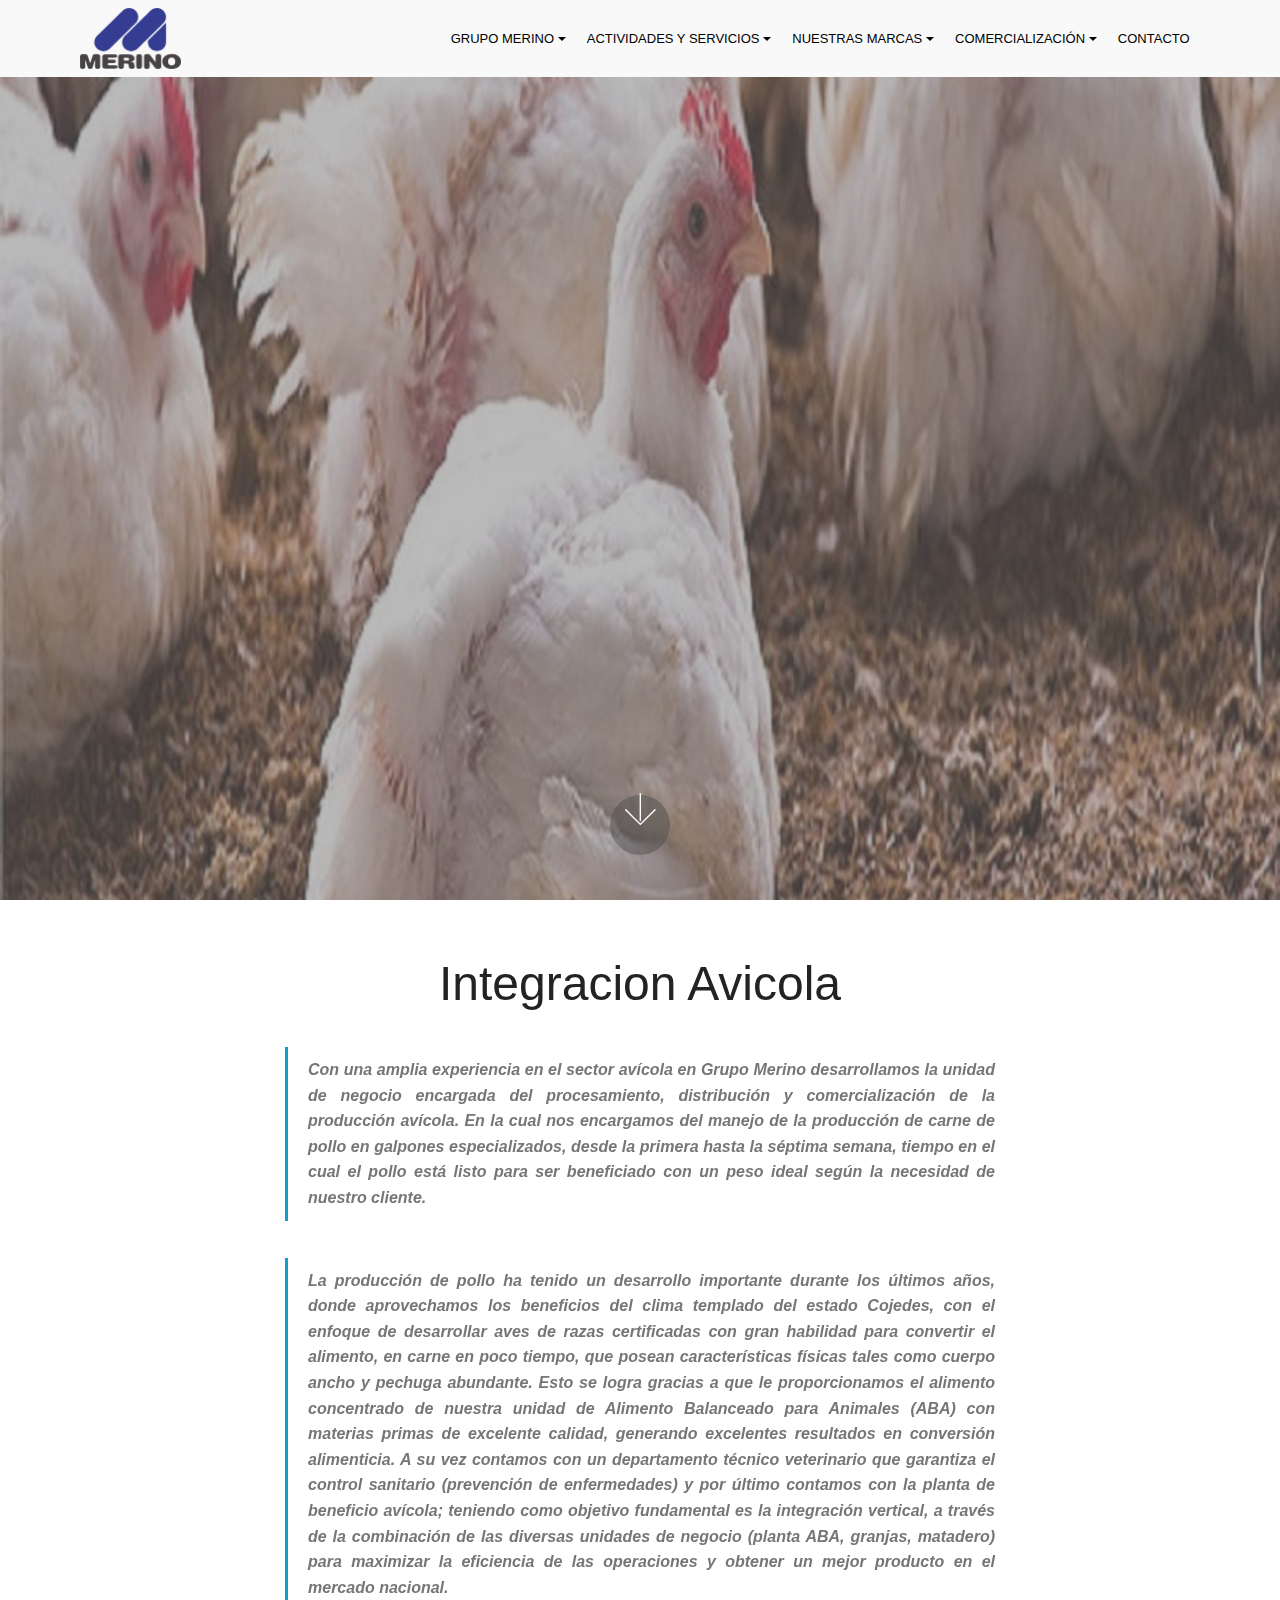
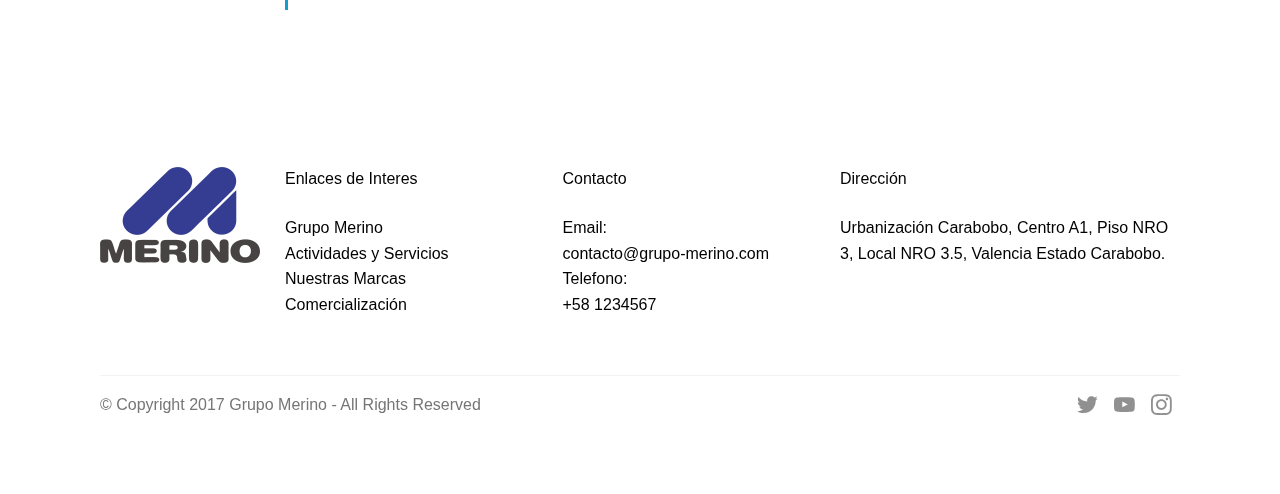
<file: avicola.html>
<!DOCTYPE html>
<html >
<head>
  <!-- Site made with Mobirise Website Builder v4.8.1, https://mobirise.com -->
  <meta charset="UTF-8">
  <meta http-equiv="X-UA-Compatible" content="IE=edge">
  <meta name="generator" content="Mobirise v4.8.1, mobirise.com">
  <meta name="viewport" content="width=device-width, initial-scale=1, minimum-scale=1">
  <link rel="shortcut icon" href="assets/images/logo-nuevo-negro-azul-204x123.png" type="image/x-icon">
  <meta name="description" content="Site Builder Description">
  <title>Integracion_avicola</title>
  <link rel="stylesheet" href="assets/web/assets/mobirise-icons/mobirise-icons.css">
  <link rel="stylesheet" href="assets/tether/tether.min.css">
  <link rel="stylesheet" href="assets/bootstrap/css/bootstrap.min.css">
  <link rel="stylesheet" href="assets/bootstrap/css/bootstrap-grid.min.css">
  <link rel="stylesheet" href="assets/bootstrap/css/bootstrap-reboot.min.css">
  <link rel="stylesheet" href="assets/dropdown/css/style.css">
  <link rel="stylesheet" href="assets/socicon/css/styles.css">
  <link rel="stylesheet" href="assets/theme/css/style.css">
  <link rel="stylesheet" href="assets/mobirise/css/mbr-additional.css" type="text/css">
  
  
  
</head>
<body>
  <section class="menu cid-r2Sfis0GSP" once="menu" id="menu2-24">

    

    <nav class="navbar navbar-expand beta-menu navbar-dropdown align-items-center navbar-toggleable-sm">
        <button class="navbar-toggler navbar-toggler-right" type="button" data-toggle="collapse" data-target="#navbarSupportedContent" aria-controls="navbarSupportedContent" aria-expanded="false" aria-label="Toggle navigation">
            <div class="hamburger">
                <span></span>
                <span></span>
                <span></span>
                <span></span>
            </div>
        </button>
        <div class="menu-logo">
            <div class="navbar-brand">
                <span class="navbar-logo">
                    <a href="index.html">
                        <img src="assets/images/logo-nuevo-negro-azul-204x123.png" alt="Mobirise" title="" style="height: 3.8rem;">
                    </a>
                </span>
                
            </div>
        </div>
        <div class="collapse navbar-collapse" id="navbarSupportedContent">
                <ul class="navbar-nav nav-dropdown nav-right" data-app-modern-menu="true"><li class="nav-item dropdown open">
                        <a class="nav-link link dropdown-toggle text-black display-4" href="#" data-toggle="dropdown-submenu" aria-expanded="true">
                            GRUPO MERINO</a>
                            <div class="dropdown-menu">
                                <a class="dropdown-item text-black display-4" href="sobremerino.html">Sobre Merino</a>
                                <a class="dropdown-item text-black display-4" href="historia.html#header5-17">Historia</a>
                                <a class="dropdown-item text-black display-4" href="filosofia.html#header2-1j">Filosofia</a>
                                <a class="dropdown-item text-black display-4" href="filosofia.html#content9-1n">Valores</a>
                            </div>
                    </li>
                    <li class="nav-item dropdown">
                        <a class="nav-link link dropdown-toggle text-black display-4" href="#" data-toggle="dropdown-submenu" aria-expanded="false">
                            Actividades y Servicios
                        </a>
                        <div class="dropdown-menu">
                            <a class="dropdown-item text-black display-4" href="produccion.html">Producción Agropecuaria</a>
                            <a class="dropdown-item text-black display-4" href="aba.html">ABA</a>
                            <a class="dropdown-item text-black display-4" href="avicola.html">Integracion Avícola</a>
                            <a class="dropdown-item text-black display-4" href="consumo.html">Consumo Masivo</a>
                            <a class="dropdown-item text-black display-4" href="gmcommodities.html">Commodities</a>
                        </div>
                    </li>
                    <li class="nav-item dropdown">
                        <a class="nav-link link dropdown-toggle text-black display-4" href="#" aria-expanded="false" data-toggle="dropdown-submenu">
                            Nuestras Marcas
                        </a>
                        <div class="dropdown-menu">
                            <a class="dropdown-item text-black display-4" href="#" aria-expanded="false">Mersan</a>
                            <a class="dropdown-item text-black display-4" href="#" aria-expanded="false">Granja Santa Clara</a>
                            <a class="dropdown-item text-black display-4" href="#" aria-expanded="false">Del Campo</a>
                            <a class="dropdown-item text-black display-4" href="#" aria-expanded="false">Embutidos Jose Luis</a>
                            <a class="dropdown-item text-black display-4" href="#" aria-expanded="false">GM Commodities</a>
                        </div>
                    </li>
                    <li class="nav-item dropdown">
                        <a class="nav-link link dropdown-toggle text-black display-4" href="#" aria-expanded="false" data-toggle="dropdown-submenu">
                            Comercialización
                        </a>
                        <div class="dropdown-menu">
                            <a class="dropdown-item text-black display-4" href="#" aria-expanded="false">GMSemillas</a>
                            <a class="dropdown-item text-black display-4" href="#" aria-expanded="false">GMCash</a>
                            <a class="dropdown-item text-black display-4" href="#" aria-expanded="false">GMCommodities</a>
                        </div>
                    </li>
                    <li class="nav-item">
                        <a class="nav-link link text-black display-4" href="#" aria-expanded="false">
                            CONTACTO
                        </a>
                    </li>
                </ul>
            </div>
    </nav>
</section>

<section class="engine"><a href="https://mobiri.se/p">site templates free download</a></section>

<section class="cid-r2YuuroTqF mbr-fullscreen mbr-parallax-background" id="header2-2a">
    <div class="mbr-overlay" style="opacity: 0.5; background-color: rgb(118, 118, 118);"></div>
    <div class="container align-center">
        <div class="row justify-content-md-center">
            <div class="mbr-white col-md-10">
            </div>
        </div>
    </div>
    <div class="mbr-arrow hidden-sm-down" aria-hidden="true">
        <a href="#next">
            <i class="mbri-down mbr-iconfont"></i>
        </a>
    </div>
</section>

<section class="mbr-section content4 cid-r2YKD9H1qu" id="content4-2b">
    <div class="container">
        <div class="media-container-row">
            <div class="title col-12 col-md-8">
                <h2 class="align-center pb-3 mbr-fonts-style display-1">
                    Integracion Avicola</h2>
            </div>
        </div>
    </div>
</section>

<section class="mbr-section article content1 cid-r2YtPlzycj" id="content2-28">
    
     

    <div class="container">
        <div class="media-container-row">
            <div class="mbr-text col-12 col-md-8 mbr-fonts-style display-7">
                <blockquote style="text-align:justify">
                    <strong>
                            Con una amplia experiencia en el sector avícola en Grupo Merino 
                            desarrollamos la unidad de negocio encargada del procesamiento, 
                            distribución y comercialización de la producción avícola. 
                            En la cual nos encargamos del manejo de la producción de carne de 
                            pollo en galpones especializados, desde la primera hasta la séptima semana, 
                            tiempo en el cual el pollo está listo para ser beneficiado con un peso ideal 
                            según la necesidad de nuestro cliente.

                    </strong>
                </blockquote> 
                <blockquote style="text-align:justify">
                    <strong>
                            La producción de pollo ha tenido un desarrollo importante durante los últimos años, 
                            donde aprovechamos los beneficios del clima templado del estado Cojedes, con el 
                            enfoque de desarrollar aves de razas certificadas con gran habilidad para convertir 
                            el alimento, en carne en poco tiempo, que posean características físicas tales como 
                            cuerpo ancho y pechuga abundante. Esto se logra gracias a que le proporcionamos el 
                            alimento concentrado de nuestra unidad de Alimento Balanceado para Animales (ABA) con 
                            materias primas de excelente calidad, generando excelentes resultados en conversión 
                            alimenticia. A su vez contamos con un departamento técnico veterinario que garantiza el 
                            control sanitario (prevención de enfermedades) y por último contamos con la planta de
                             beneficio avícola;  teniendo como objetivo fundamental es la integración vertical, a 
                             través de la combinación de las diversas unidades de negocio (planta ABA, granjas, matadero) 
                             para maximizar la eficiencia de las operaciones y obtener un mejor producto en el 
                             mercado nacional.

                    </strong>
                </blockquote>   
            </div>
        </div>
    </div>
</section>


<section class="footer3 cid-r2Sb6S1TGs" id="footer3-10">
        <div class="container">
            <div class="media-container-row content">
                <div class="col-md-2 col-sm-4">
                    <div class="mb-3 img-logo">
                        <a href="#top">
                             <img src="assets/images/logo-nuevo-negro-azul-320x192.png" alt="Mobirise" title="">
                        </a>
                    </div>
                    <p class="mbr-fonts-style foot-logo display-7">
                        MOBIRISE
                    </p>
                </div>
                <div class="col-md-3 col-sm-4">
                    <p class="mb-4 mbr-fonts-style foot-title display-7">
                        Enlaces de Interes</p>
                    <p class="mbr-text mbr-links-column mbr-fonts-style display-7">
                        <a href="#" class="text-black">Grupo Merino</a><br>
                        <a href="#" class="text-black">Actividades y Servicios</a><br>
                        <a href="#" class="text-black">Nuestras Marcas</a><br>
                        <a href="#" class="text-black">Comercialización&nbsp;</a>
                        <br><br></p>
                </div>
                <div class="col-md-3 col-sm-4">
                    <p class="mb-4 mbr-fonts-style foot-title display-7">
                        Contacto</p>
                    <p class="mbr-text mbr-fonts-style mbr-links-column display-7">Email: <br>contacto@grupo-merino.com
                        <br>Telefono: <br> 
                        +58 1234567<br>
                        <br>
                    </p>
                </div>
                <div class="col-md-4 col-sm-12" >
                    <p class="mb-4 mbr-fonts-style foot-title display-7">
                        Dirección</p>
                    <p class="mbr-text form-text mbr-fonts-style display-7" style="color:black">
                        Urbanización Carabobo, Centro A1, Piso NRO 3, Local NRO 3.5, Valencia Estado Carabobo.
                    </p>
                    <!--div class="media-container-column" data-form-type="formoid">
                        <div data-form-alert="" hidden="" class="align-center">
                            Thanks for filling out the form!
                        </div>
    
                        <form class="form-inline" action="https://mobirise.com/" method="post" data-form-title="Mobirise Form">
                            <input type="hidden" value="rvPsRlTFtZCDIXlMkhBySScM9CKF89GmUWVd+7Bdo6OT/s7d9E21Z5kGO5Gw7tjXEQuBDWFcFpNlwY/9bPsrHkExlAumjsAdg3Dfuy188ewVb1SMPiKhKa02ysgcti89" data-form-email="true">
                            <div class="form-group">
                                <input type="email" class="form-control input-sm input-inverse my-2" name="email" required="" data-form-field="Email" placeholder="Email" id="email-footer3-10">
                            </div>
                            <div class="input-group-btn m-2"><button href="" class="btn btn-primary display-4" type="submit" role="button">Subscribe</button></div>
                        </form>
                    </div-->
    
                </div>
            </div>
            <div class="footer-lower">
                <div class="media-container-row">
                    <div class="col-sm-12">
                        <hr>
                    </div>
                </div>
                <div class="media-container-row">
                    <div class="col-sm-6 copyright">
                        <p class="mbr-text mbr-fonts-style display-7">
                            © Copyright 2017 Grupo Merino - All Rights Reserved
                        </p>
                    </div>
                    <div class="col-md-6">
                        <div class="social-list align-right">
                            <div class="soc-item">
                                <a href="#" target="_blank">
                                    <span class="socicon-twitter socicon mbr-iconfont mbr-iconfont-social"></span>
                                </a>
                            </div>
                            <!--div class="soc-item">
                                <a href="https://www.facebook.com/pages/Mobirise/1616226671953247" target="_blank">
                                    <span class="socicon-facebook socicon mbr-iconfont mbr-iconfont-social"></span>
                                </a>
                            </div-->
                            <div class="soc-item">
                                <a href="#" target="_blank">
                                    <span class="socicon-youtube socicon mbr-iconfont mbr-iconfont-social"></span>
                                </a>
                            </div>
                            <div class="soc-item">
                                <a href="#" target="_blank">
                                    <span class="socicon-instagram socicon mbr-iconfont mbr-iconfont-social"></span>
                                </a>
                            </div>
                            <!--div class="soc-item">
                                <a href="https://plus.google.com/u/0/+Mobirise" target="_blank">
                                    <span class="socicon-googleplus socicon mbr-iconfont mbr-iconfont-social"></span>
                                </a>
                            </div-->
                            
                        </div>
                    </div>
                </div>
            </div>
        </div>
    </section>


  <script src="assets/web/assets/jquery/jquery.min.js"></script>
  <script src="assets/popper/popper.min.js"></script>
  <script src="assets/tether/tether.min.js"></script>
  <script src="assets/bootstrap/js/bootstrap.min.js"></script>
  <script src="assets/smoothscroll/smooth-scroll.js"></script>
  <script src="assets/dropdown/js/script.min.js"></script>
  <script src="assets/touchswipe/jquery.touch-swipe.min.js"></script>
  <script src="assets/parallax/jarallax.min.js"></script>
  <script src="assets/theme/js/script.js"></script>
  <script src="assets/formoid/formoid.min.js"></script>
  
  
 <div id="scrollToTop" class="scrollToTop mbr-arrow-up"><a style="text-align: center;"><i></i></a></div>
  </body>
</html>
</file>
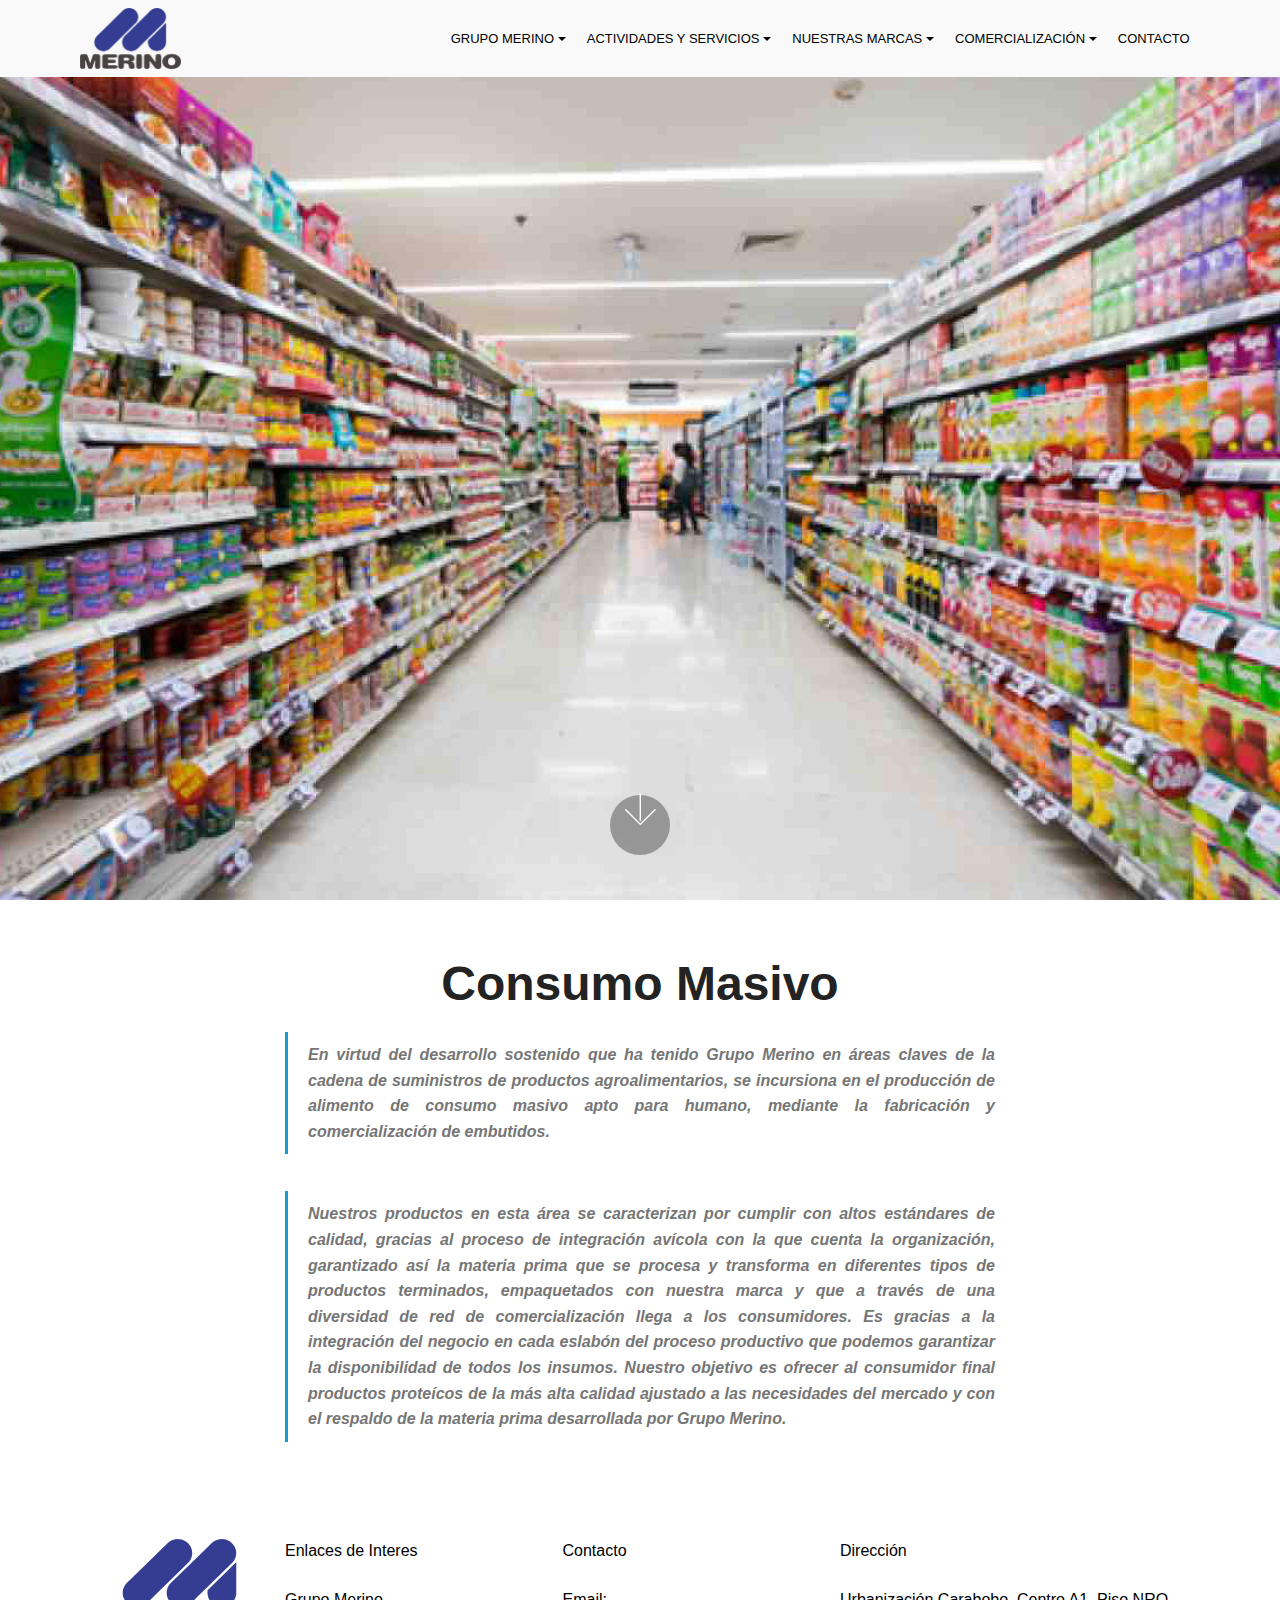
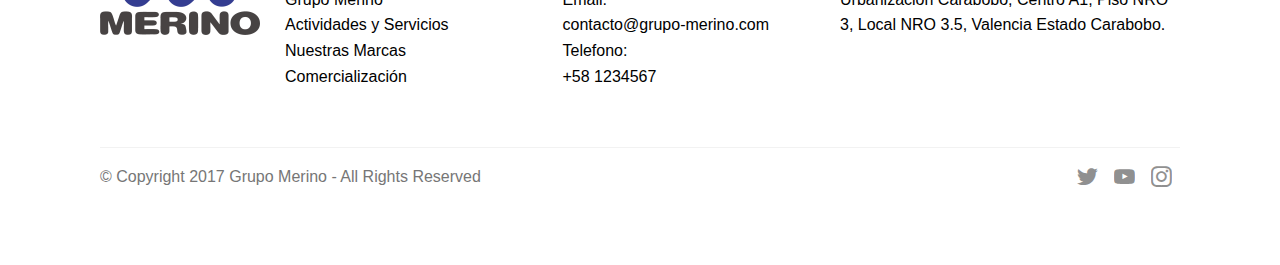
<file: consumo.html>
<!DOCTYPE html>
<html >
<head>
  <!-- Site made with Mobirise Website Builder v4.8.1, https://mobirise.com -->
  <meta charset="UTF-8">
  <meta http-equiv="X-UA-Compatible" content="IE=edge">
  <meta name="generator" content="Mobirise v4.8.1, mobirise.com">
  <meta name="viewport" content="width=device-width, initial-scale=1, minimum-scale=1">
  <link rel="shortcut icon" href="assets/images/logo-nuevo-negro-azul-204x123.png" type="image/x-icon">
  <meta name="description" content="Website Generator Description">
  <title>Consumo_Masivo</title>
  <link rel="stylesheet" href="assets/web/assets/mobirise-icons/mobirise-icons.css">
  <link rel="stylesheet" href="assets/tether/tether.min.css">
  <link rel="stylesheet" href="assets/bootstrap/css/bootstrap.min.css">
  <link rel="stylesheet" href="assets/bootstrap/css/bootstrap-grid.min.css">
  <link rel="stylesheet" href="assets/bootstrap/css/bootstrap-reboot.min.css">
  <link rel="stylesheet" href="assets/dropdown/css/style.css">
  <link rel="stylesheet" href="assets/socicon/css/styles.css">
  <link rel="stylesheet" href="assets/theme/css/style.css">
  <link rel="stylesheet" href="assets/mobirise/css/mbr-additional.css" type="text/css">
  
  
  
</head>
<body>
  <section class="menu cid-r2Sfis0GSP" once="menu" id="menu2-2f">

    

    <nav class="navbar navbar-expand beta-menu navbar-dropdown align-items-center navbar-toggleable-sm">
        <button class="navbar-toggler navbar-toggler-right" type="button" data-toggle="collapse" data-target="#navbarSupportedContent" aria-controls="navbarSupportedContent" aria-expanded="false" aria-label="Toggle navigation">
            <div class="hamburger">
                <span></span>
                <span></span>
                <span></span>
                <span></span>
            </div>
        </button>
        <div class="menu-logo">
            <div class="navbar-brand">
                <span class="navbar-logo">
                    <a href="index.html">
                        <img src="assets/images/logo-nuevo-negro-azul-204x123.png" alt="Mobirise" title="" style="height: 3.8rem;">
                    </a>
                </span>
                
            </div>
        </div>
        <div class="collapse navbar-collapse" id="navbarSupportedContent">
                <ul class="navbar-nav nav-dropdown nav-right" data-app-modern-menu="true"><li class="nav-item dropdown open">
                        <a class="nav-link link dropdown-toggle text-black display-4" href="#" data-toggle="dropdown-submenu" aria-expanded="true">
                            GRUPO MERINO</a>
                            <div class="dropdown-menu">
                                <a class="dropdown-item text-black display-4" href="sobremerino.html">Sobre Merino</a>
                                <a class="dropdown-item text-black display-4" href="historia.html#header5-17">Historia</a>
                                <a class="dropdown-item text-black display-4" href="filosofia.html#header2-1j">Filosofia</a>
                                <a class="dropdown-item text-black display-4" href="filosofia.html#content9-1n">Valores</a>
                            </div>
                    </li>
                    <li class="nav-item dropdown">
                        <a class="nav-link link dropdown-toggle text-black display-4" href="#" data-toggle="dropdown-submenu" aria-expanded="false">
                            Actividades y Servicios
                        </a>
                        <div class="dropdown-menu">
                            <a class="dropdown-item text-black display-4" href="produccion.html">Producción Agropecuaria</a>
                            <a class="dropdown-item text-black display-4" href="aba.html">ABA</a>
                            <a class="dropdown-item text-black display-4" href="avicola.html">Integracion Avícola</a>
                            <a class="dropdown-item text-black display-4" href="consumo.html">Consumo Masivo</a>
                            <a class="dropdown-item text-black display-4" href="gmcommodities.html">Commodities</a>
                        </div>
                    </li>
                    <li class="nav-item dropdown">
                        <a class="nav-link link dropdown-toggle text-black display-4" href="#" aria-expanded="false" data-toggle="dropdown-submenu">
                            Nuestras Marcas
                        </a>
                        <div class="dropdown-menu">
                            <a class="dropdown-item text-black display-4" href="#" aria-expanded="false">Mersan</a>
                            <a class="dropdown-item text-black display-4" href="#" aria-expanded="false">Granja Santa Clara</a>
                            <a class="dropdown-item text-black display-4" href="#" aria-expanded="false">Del Campo</a>
                            <a class="dropdown-item text-black display-4" href="#" aria-expanded="false">Embutidos Jose Luis</a>
                            <a class="dropdown-item text-black display-4" href="#" aria-expanded="false">GM Commodities</a>
                        </div>
                    </li>
                    <li class="nav-item dropdown">
                        <a class="nav-link link dropdown-toggle text-black display-4" href="#" aria-expanded="false" data-toggle="dropdown-submenu">
                            Comercialización
                        </a>
                        <div class="dropdown-menu">
                            <a class="dropdown-item text-black display-4" href="#" aria-expanded="false">GMSemillas</a>
                            <a class="dropdown-item text-black display-4" href="#" aria-expanded="false">GMCash</a>
                            <a class="dropdown-item text-black display-4" href="#" aria-expanded="false">GMCommodities</a>
                        </div>
                    </li>
                    <li class="nav-item">
                        <a class="nav-link link text-black display-4" href="#" aria-expanded="false">
                            CONTACTO
                        </a>
                    </li>
                </ul>
            </div>
    </nav>
</section>

<section class="engine"><a href="https://mobiri.se/x">css templates</a></section><section class="cid-r2YLfSAmUx mbr-fullscreen mbr-parallax-background" id="header2-2h">

    

    

    <div class="container align-center">
        <div class="row justify-content-md-center">
            <div class="mbr-white col-md-10">
                
                
                
                
            </div>
        </div>
    </div>
    <div class="mbr-arrow hidden-sm-down" aria-hidden="true">
        <a href="#next">
            <i class="mbri-down mbr-iconfont"></i>
        </a>
    </div>
</section>

<section class="mbr-section content4 cid-r2Zn7UoJtH" id="content4-2l">
    <div class="container">
        <div class="media-container-row">
            <div class="title col-12 col-md-8">
                <h2 class="align-center pb-3 mbr-fonts-style display-1"><strong>
                    Consumo Masivo</strong></h2>
            </div>
        </div>
    </div>
</section>

<section class="mbr-section article content1 cid-r2Zm6rksSC" id="content2-2k">
    <div class="container">
        <div class="media-container-row">
            <div class="mbr-text col-12 col-md-8 mbr-fonts-style display-7">
                <blockquote style="text-align:justify">
                    <strong>En virtud del desarrollo sostenido que ha tenido Grupo Merino en áreas claves de la cadena de suministros de productos agroalimentarios, se incursiona en el producción de alimento de consumo masivo apto para humano, mediante  la fabricación y  comercialización de embutidos.
                    </strong>
                </blockquote>
                <blockquote style="text-align:justify">
                    <strong>Nuestros productos en esta área se caracterizan por cumplir con altos estándares de calidad, 
                        gracias al proceso de integración avícola con la que cuenta la organización, 
                        garantizado así la materia prima que se procesa y transforma en diferentes 
                        tipos de productos terminados, empaquetados con nuestra marca y que a través de una 
                        diversidad de red de comercialización llega a los consumidores. Es gracias a la integración del negocio  
                        en cada eslabón del proceso productivo que podemos garantizar la disponibilidad de todos los insumos. Nuestro objetivo es ofrecer al consumidor final productos proteícos de la más alta calidad ajustado 
                        a las necesidades del mercado y con el respaldo de la materia prima desarrollada por Grupo Merino.
                    </strong>
                </blockquote>
            </div>
        </div>
    </div>
</section>


<section class="footer3 cid-r2Sb6S1TGs" id="footer3-10">
        <div class="container">
            <div class="media-container-row content">
                <div class="col-md-2 col-sm-4">
                    <div class="mb-3 img-logo">
                        <a href="#top">
                             <img src="assets/images/logo-nuevo-negro-azul-320x192.png" alt="Mobirise" title="">
                        </a>
                    </div>
                    <p class="mbr-fonts-style foot-logo display-7">
                        MOBIRISE
                    </p>
                </div>
                <div class="col-md-3 col-sm-4">
                    <p class="mb-4 mbr-fonts-style foot-title display-7">
                        Enlaces de Interes</p>
                    <p class="mbr-text mbr-links-column mbr-fonts-style display-7">
                        <a href="#" class="text-black">Grupo Merino</a><br>
                        <a href="#" class="text-black">Actividades y Servicios</a><br>
                        <a href="#" class="text-black">Nuestras Marcas</a><br>
                        <a href="#" class="text-black">Comercialización&nbsp;</a>
                        <br><br></p>
                </div>
                <div class="col-md-3 col-sm-4">
                    <p class="mb-4 mbr-fonts-style foot-title display-7">
                        Contacto</p>
                    <p class="mbr-text mbr-fonts-style mbr-links-column display-7">Email: <br>contacto@grupo-merino.com
                        <br>Telefono: <br> 
                        +58 1234567<br>
                        <br>
                    </p>
                </div>
                <div class="col-md-4 col-sm-12" >
                    <p class="mb-4 mbr-fonts-style foot-title display-7">
                        Dirección</p>
                    <p class="mbr-text form-text mbr-fonts-style display-7" style="color:black">
                        Urbanización Carabobo, Centro A1, Piso NRO 3, Local NRO 3.5, Valencia Estado Carabobo.
                    </p>
                    <!--div class="media-container-column" data-form-type="formoid">
                        <div data-form-alert="" hidden="" class="align-center">
                            Thanks for filling out the form!
                        </div>
    
                        <form class="form-inline" action="https://mobirise.com/" method="post" data-form-title="Mobirise Form">
                            <input type="hidden" value="rvPsRlTFtZCDIXlMkhBySScM9CKF89GmUWVd+7Bdo6OT/s7d9E21Z5kGO5Gw7tjXEQuBDWFcFpNlwY/9bPsrHkExlAumjsAdg3Dfuy188ewVb1SMPiKhKa02ysgcti89" data-form-email="true">
                            <div class="form-group">
                                <input type="email" class="form-control input-sm input-inverse my-2" name="email" required="" data-form-field="Email" placeholder="Email" id="email-footer3-10">
                            </div>
                            <div class="input-group-btn m-2"><button href="" class="btn btn-primary display-4" type="submit" role="button">Subscribe</button></div>
                        </form>
                    </div-->
    
                </div>
            </div>
            <div class="footer-lower">
                <div class="media-container-row">
                    <div class="col-sm-12">
                        <hr>
                    </div>
                </div>
                <div class="media-container-row">
                    <div class="col-sm-6 copyright">
                        <p class="mbr-text mbr-fonts-style display-7">
                            © Copyright 2017 Grupo Merino - All Rights Reserved
                        </p>
                    </div>
                    <div class="col-md-6">
                        <div class="social-list align-right">
                            <div class="soc-item">
                                <a href="#" target="_blank">
                                    <span class="socicon-twitter socicon mbr-iconfont mbr-iconfont-social"></span>
                                </a>
                            </div>
                            <!--div class="soc-item">
                                <a href="https://www.facebook.com/pages/Mobirise/1616226671953247" target="_blank">
                                    <span class="socicon-facebook socicon mbr-iconfont mbr-iconfont-social"></span>
                                </a>
                            </div-->
                            <div class="soc-item">
                                <a href="#" target="_blank">
                                    <span class="socicon-youtube socicon mbr-iconfont mbr-iconfont-social"></span>
                                </a>
                            </div>
                            <div class="soc-item">
                                <a href="#" target="_blank">
                                    <span class="socicon-instagram socicon mbr-iconfont mbr-iconfont-social"></span>
                                </a>
                            </div>
                            <!--div class="soc-item">
                                <a href="https://plus.google.com/u/0/+Mobirise" target="_blank">
                                    <span class="socicon-googleplus socicon mbr-iconfont mbr-iconfont-social"></span>
                                </a>
                            </div-->
                            
                        </div>
                    </div>
                </div>
            </div>
        </div>
    </section>



  <script src="assets/web/assets/jquery/jquery.min.js"></script>
  <script src="assets/popper/popper.min.js"></script>
  <script src="assets/tether/tether.min.js"></script>
  <script src="assets/bootstrap/js/bootstrap.min.js"></script>
  <script src="assets/smoothscroll/smooth-scroll.js"></script>
  <script src="assets/dropdown/js/script.min.js"></script>
  <script src="assets/touchswipe/jquery.touch-swipe.min.js"></script>
  <script src="assets/parallax/jarallax.min.js"></script>
  <script src="assets/theme/js/script.js"></script>
  <script src="assets/formoid/formoid.min.js"></script>
  
  
 <div id="scrollToTop" class="scrollToTop mbr-arrow-up"><a style="text-align: center;"><i></i></a></div>
  </body>
</html>
</file>
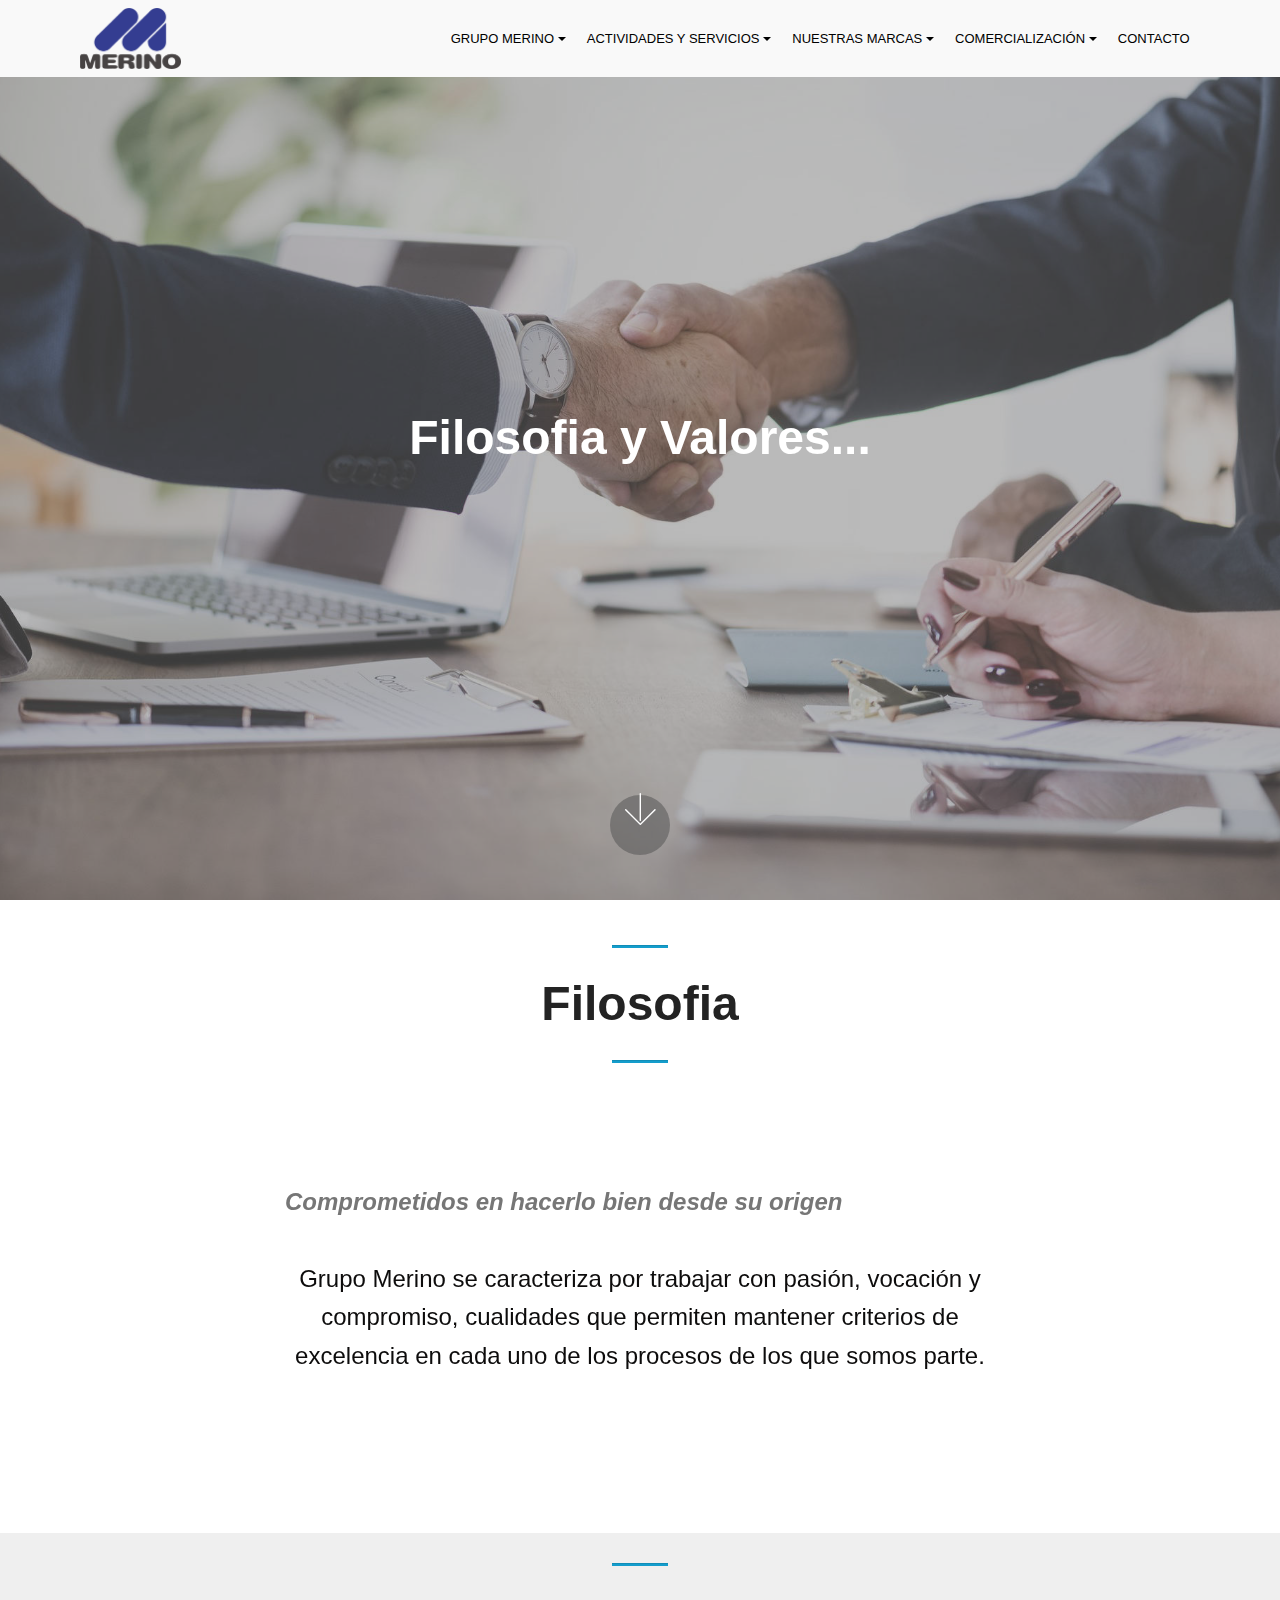
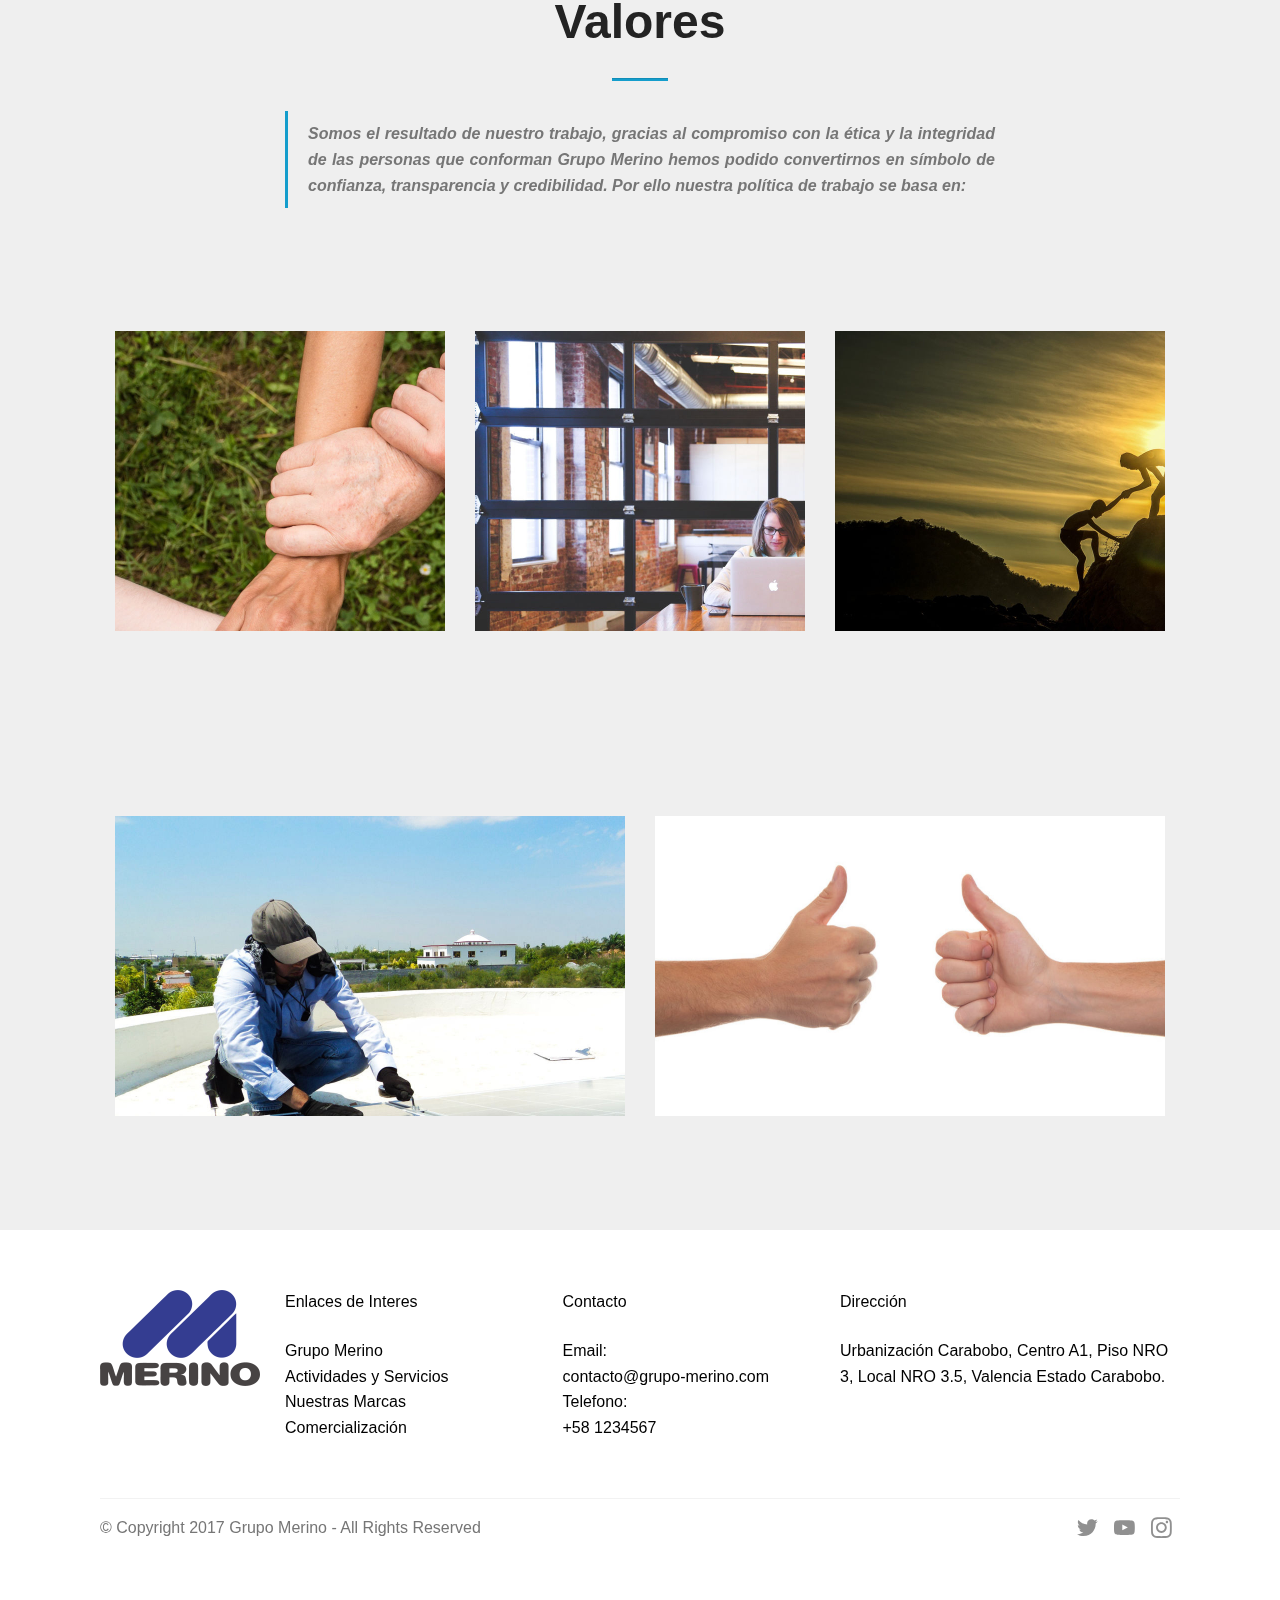
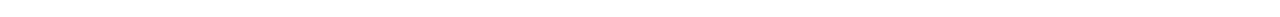
<file: filosofia.html>
<!DOCTYPE html>
<html >
<head>
  <!-- Site made with Mobirise Website Builder v4.8.1, https://mobirise.com -->
  <meta charset="UTF-8">
  <meta http-equiv="X-UA-Compatible" content="IE=edge">
  <meta name="generator" content="Mobirise v4.8.1, mobirise.com">
  <meta name="viewport" content="width=device-width, initial-scale=1, minimum-scale=1">
  <link rel="shortcut icon" href="assets/images/logo-nuevo-negro-azul-204x123.png" type="image/x-icon">
  <meta name="description" content="Web Page Creator Description">
  <title>Filosofia</title>
  <link rel="stylesheet" href="assets/web/assets/mobirise-icons/mobirise-icons.css">
  <link rel="stylesheet" href="assets/tether/tether.min.css">
  <link rel="stylesheet" href="assets/bootstrap/css/bootstrap.min.css">
  <link rel="stylesheet" href="assets/bootstrap/css/bootstrap-grid.min.css">
  <link rel="stylesheet" href="assets/bootstrap/css/bootstrap-reboot.min.css">
  <link rel="stylesheet" href="assets/dropdown/css/style.css">
  <link rel="stylesheet" href="assets/socicon/css/styles.css">
  <link rel="stylesheet" href="assets/theme/css/style.css">
  <link rel="stylesheet" href="assets/mobirise/css/mbr-additional.css" type="text/css">
  
  
  
</head>
<body>
  <section class="menu cid-r2Sfis0GSP" once="menu" id="menu2-1i">

    

    <nav class="navbar navbar-expand beta-menu navbar-dropdown align-items-center navbar-toggleable-sm">
        <button class="navbar-toggler navbar-toggler-right" type="button" data-toggle="collapse" data-target="#navbarSupportedContent" aria-controls="navbarSupportedContent" aria-expanded="false" aria-label="Toggle navigation">
            <div class="hamburger">
                <span></span>
                <span></span>
                <span></span>
                <span></span>
            </div>
        </button>
        <div class="menu-logo">
            <div class="navbar-brand">
                <span class="navbar-logo">
                    <a href="index.html">
                        <img src="assets/images/logo-nuevo-negro-azul-204x123.png" alt="Mobirise" title="" style="height: 3.8rem;">
                    </a>
                </span>
                
            </div>
        </div>
        <div class="collapse navbar-collapse" id="navbarSupportedContent">
                <ul class="navbar-nav nav-dropdown nav-right" data-app-modern-menu="true"><li class="nav-item dropdown open">
                        <a class="nav-link link dropdown-toggle text-black display-4" href="#" data-toggle="dropdown-submenu" aria-expanded="true">
                            GRUPO MERINO</a>
                            <div class="dropdown-menu">
                                <a class="dropdown-item text-black display-4" href="sobremerino.html">Sobre Merino</a>
                                <a class="dropdown-item text-black display-4" href="historia.html#header5-17">Historia</a>
                                <a class="dropdown-item text-black display-4" href="filosofia.html#header2-1j">Filosofia</a>
                                <a class="dropdown-item text-black display-4" href="filosofia.html#content9-1n">Valores</a>
                            </div>
                    </li>
                    <li class="nav-item dropdown">
                        <a class="nav-link link dropdown-toggle text-black display-4" href="#" data-toggle="dropdown-submenu" aria-expanded="false">
                            Actividades y Servicios
                        </a>
                        <div class="dropdown-menu">
                            <a class="dropdown-item text-black display-4" href="produccion.html">Producción Agropecuaria</a>
                            <a class="dropdown-item text-black display-4" href="aba.html">ABA</a>
                            <a class="dropdown-item text-black display-4" href="avicola.html">Integracion Avícola</a>
                            <a class="dropdown-item text-black display-4" href="consumo.html">Consumo Masivo</a>
                            <a class="dropdown-item text-black display-4" href="gmcommodities.html">Commodities</a>
                        </div>
                    </li>
                    <li class="nav-item dropdown">
                        <a class="nav-link link dropdown-toggle text-black display-4" href="#" aria-expanded="false" data-toggle="dropdown-submenu">
                            Nuestras Marcas
                        </a>
                        <div class="dropdown-menu">
                            <a class="dropdown-item text-black display-4" href="#" aria-expanded="false">Mersan</a>
                            <a class="dropdown-item text-black display-4" href="#" aria-expanded="false">Granja Santa Clara</a>
                            <a class="dropdown-item text-black display-4" href="#" aria-expanded="false">Del Campo</a>
                            <a class="dropdown-item text-black display-4" href="#" aria-expanded="false">Embutidos Jose Luis</a>
                            <a class="dropdown-item text-black display-4" href="#" aria-expanded="false">GM Commodities</a>
                        </div>
                    </li>
                    <li class="nav-item dropdown">
                        <a class="nav-link link dropdown-toggle text-black display-4" href="#" aria-expanded="false" data-toggle="dropdown-submenu">
                            Comercialización
                        </a>
                        <div class="dropdown-menu">
                            <a class="dropdown-item text-black display-4" href="#" aria-expanded="false">GMSemillas</a>
                            <a class="dropdown-item text-black display-4" href="#" aria-expanded="false">GMCash</a>
                            <a class="dropdown-item text-black display-4" href="#" aria-expanded="false">GMCommodities</a>
                        </div>
                    </li>
                    <li class="nav-item">
                        <a class="nav-link link text-black display-4" href="#" aria-expanded="false">
                            CONTACTO
                        </a>
                    </li>
                </ul>
            </div>
    </nav>
</section>

<section class="engine"><a href="https://mobiri.se/n">free simple web templates</a></section><section class="cid-r2TNPDteKQ mbr-fullscreen mbr-parallax-background" id="header2-1j">

    

    <div class="mbr-overlay" style="opacity: 0.5; background-color: rgb(118, 118, 118);"></div>

    <div class="container align-center">
        <div class="row justify-content-md-center">
            <div class="mbr-white col-md-10">
                <h1 class="mbr-section-title mbr-bold pb-3 mbr-fonts-style display-1">Filosofia y Valores...</h1>
                
                
                
            </div>
        </div>
    </div>
    <div class="mbr-arrow hidden-sm-down" aria-hidden="true">
        <a href="#next">
            <i class="mbri-down mbr-iconfont"></i>
        </a>
    </div>
</section>

<section class="mbr-section article content9 cid-r2TRaNzi1w" id="content9-1l">
    
     

    <div class="container">
        <div class="inner-container" style="width: 50%;">
            <hr class="line" style="width: 10%;">
            <div class="section-text align-center mbr-fonts-style display-1"><strong>
                    Filosofia</strong></div>
            <hr class="line" style="width: 10%;">
        </div>
        </div>
</section>

<section class="mbr-section article content1 cid-r2TRbAu40V" id="content1-1m">
    
     

    <div class="container">
        <div class="media-container-row">
            <div class="mbr-text col-12 col-md-8 mbr-fonts-style display-2"><strong><em>Comprometidos en hacerlo bien desde su origen
</em></strong><div><strong>&nbsp;
</strong></div><div>Grupo Merino se caracteriza por trabajar con pasión, vocación y compromiso, cualidades que permiten mantener 
    criterios de excelencia en cada uno de los procesos de los que somos parte.
</div><div><strong><br></strong></div></div>
        </div>
    </div>
</section>

<section class="mbr-section article content9 cid-r2TRdaa8fU" id="content9-1n">
    
     

    <div class="container">
        <div class="inner-container" style="width: 50%;">
            <hr class="line" style="width: 10%;">
            <div class="section-text align-center mbr-fonts-style display-1"><strong>
                    Valores</strong></div>
            <hr class="line" style="width: 10%;">
        </div>
        </div>
</section>

<section class="mbr-section article content1 cid-r2TRXQlCcX" id="content2-1p">

     

    <div class="container">
        <div class="media-container-row">
            <div class="mbr-text col-12 col-md-8 mbr-fonts-style display-7">
                <blockquote style="text-align:justify">
                    <strong>
                            Somos el resultado de nuestro trabajo, gracias al compromiso con la ética y la integridad 
                            de las personas que conforman Grupo Merino hemos podido convertirnos en símbolo de 
                            confianza, transparencia y credibilidad. Por ello nuestra política de trabajo se basa en: 
                    </strong>
                </blockquote>
            </div>
        </div>
    </div>
</section>

<section class="features15 cid-r2TSGKYc4Z" id="features15-1s">

    

    
    <div class="container">
        
        

        <div class="media-container-row container pt-5 mt-2">

            <div class="col-12 col-md-6 mb-4 col-lg-4">
                <div class="card flip-card p-5 align-center">
                    <div class="card-front card_cont">
                        <img src="assets/images/mbr-1200x972.jpg" >
                    </div>
                    <div class="card_back card_cont">
                        <h4 class="card-title display-5 py-2 mbr-fonts-style">
                            Confianza</h4>
                        <p class="mbr-text mbr-fonts-style display-7" style="color:white">
                                Entendemos que la confianza es un atributo que se gana por ello 
                                trabajamos arduamente para ganarnos y mantener este valor de aquellos 
                                que han apostado por nosotros. Es por eso que empleamos los recursos 
                                de manera sustentable enfocados en generar producción y bienestar a nuestro 
                                entorno y al país donde tenemos presencia, desarrollando nuestras actividades 
                                cumpliendo con las leyes establecidas y enfocados en proteger el medio ambiente.  &nbsp;<br></p>
                    </div>
                </div>
            </div>

            <div class="col-12 col-md-6 mb-4 col-lg-4">
                
                <div class="card flip-card p-5 align-center">
                    <div class="card-front card_cont">
                        <img src="assets/images/mbr-3-1200x800.jpg" >
                    </div>
                    <div class="card_back card_cont">
                        <h4 class="card-title py-2 mbr-fonts-style display-5">
                            Compromiso</h4>
                        <p class="mbr-text mbr-fonts-style display-7" style="color:white">
                                Estamos comprometidos con nuestros consumidores, clientes, trabajadores, proveedores y comunidades por ello ofrecemos la mejor calidad y eficiencia en nuestros productos y servicios, buscando siempre que satisfagan las necesidades del entorno.
                                &nbsp;<br></p>
                    </div>
                </div>
            </div>
            
            <div class="col-12 col-md-6 mb-4 col-lg-4">
                <div class="card flip-card p-5 align-center">
                    <div class="card-front card_cont">
                        <img src="assets/images/mbr-1200x736.jpg" alt="Mobirise" title="">
                    </div>
                    <div class="card_back card_cont">
                        <h4 class="card-title py-2 mbr-fonts-style display-5">
                            Apoyo</h4>
                        <p class="mbr-text mbr-fonts-style display-7" style="color:white">En Grupo Merino el trabajo en equipo es nuestra consigna por ello creemos en el alto impacto que propicia un equipo multidisciplinario, 
                            así que trabajamos de manera engranada y potenciamos las habilidades de cada uno de los talentos que forman parte de esta organización.                                &nbsp;<br></p>
                    </div>
                </div> 
            </div>

            
        </div>
</div></section>

<section class="features15 cid-r2TTHyxS4f" id="features15-1t">

    

    
    <div class="container">
        
        

        <div class="media-container-row container pt-5 mt-2">

            <div class="col-12 col-md-6 mb-4">
                <div class="card flip-card p-5 align-center">
                    <div class="card-front card_cont">
                        <img src="assets/images/mbr-3-1200x900.jpg" >
                    </div>
                    <div class="card_back card_cont">
                        <h4 class="card-title display-5 py-2 mbr-fonts-style">
                            Innovación</h4>
                        <p class="mbr-text mbr-fonts-style display-7" style="color:white">
                                Uno de nuestros principales objetivos es mantenernos a la vanguardia en cada área. Valoramos la iniciativa y propiciamos acciones de cambio en materia tecnológica, maquinaria, información y talento humano.
                        </p>
                    </div>
                </div>
            </div>

            <div class="col-12 col-md-6 mb-4">
                
                <div class="card flip-card p-5 align-center">
                    <div class="card-front card_cont">
                        <img src="assets/images/mbr-1176x576.jpg" >
                    </div>
                    <div class="card_back card_cont">
                        <h4 class="card-title py-2 mbr-fonts-style display-5">
                            Excelencia</h4>
                        <p class="mbr-text mbr-fonts-style display-7" style="color:white">
                                Vivimos motivados por los altos estándares de rendimiento y perfección, destacando en cada labor ejercida. Cada proyecto que emprendemos lo desarrollamos con sentido del deber, precisión, agudeza, agilidad, responsabilidad y logro.
                        </p>
                    </div>
                </div>
            </div>
            
            

            
        </div>
</div></section>


<section class="footer3 cid-r2Sb6S1TGs" id="footer3-10">
        <div class="container">
            <div class="media-container-row content">
                <div class="col-md-2 col-sm-4">
                    <div class="mb-3 img-logo">
                        <a href="#top">
                             <img src="assets/images/logo-nuevo-negro-azul-320x192.png" alt="Mobirise" title="">
                        </a>
                    </div>
                    <p class="mbr-fonts-style foot-logo display-7">
                        MOBIRISE
                    </p>
                </div>
                <div class="col-md-3 col-sm-4">
                    <p class="mb-4 mbr-fonts-style foot-title display-7">
                        Enlaces de Interes</p>
                    <p class="mbr-text mbr-links-column mbr-fonts-style display-7">
                        <a href="#" class="text-black">Grupo Merino</a><br>
                        <a href="#" class="text-black">Actividades y Servicios</a><br>
                        <a href="#" class="text-black">Nuestras Marcas</a><br>
                        <a href="#" class="text-black">Comercialización&nbsp;</a>
                        <br><br></p>
                </div>
                <div class="col-md-3 col-sm-4">
                    <p class="mb-4 mbr-fonts-style foot-title display-7">
                        Contacto</p>
                    <p class="mbr-text mbr-fonts-style mbr-links-column display-7">Email: <br>contacto@grupo-merino.com
                        <br>Telefono: <br> 
                        +58 1234567<br>
                        <br>
                    </p>
                </div>
                <div class="col-md-4 col-sm-12" >
                    <p class="mb-4 mbr-fonts-style foot-title display-7">
                        Dirección</p>
                    <p class="mbr-text form-text mbr-fonts-style display-7" style="color:black">
                        Urbanización Carabobo, Centro A1, Piso NRO 3, Local NRO 3.5, Valencia Estado Carabobo.
                    </p>
                    <!--div class="media-container-column" data-form-type="formoid">
                        <div data-form-alert="" hidden="" class="align-center">
                            Thanks for filling out the form!
                        </div>
    
                        <form class="form-inline" action="https://mobirise.com/" method="post" data-form-title="Mobirise Form">
                            <input type="hidden" value="rvPsRlTFtZCDIXlMkhBySScM9CKF89GmUWVd+7Bdo6OT/s7d9E21Z5kGO5Gw7tjXEQuBDWFcFpNlwY/9bPsrHkExlAumjsAdg3Dfuy188ewVb1SMPiKhKa02ysgcti89" data-form-email="true">
                            <div class="form-group">
                                <input type="email" class="form-control input-sm input-inverse my-2" name="email" required="" data-form-field="Email" placeholder="Email" id="email-footer3-10">
                            </div>
                            <div class="input-group-btn m-2"><button href="" class="btn btn-primary display-4" type="submit" role="button">Subscribe</button></div>
                        </form>
                    </div-->
    
                </div>
            </div>
            <div class="footer-lower">
                <div class="media-container-row">
                    <div class="col-sm-12">
                        <hr>
                    </div>
                </div>
                <div class="media-container-row">
                    <div class="col-sm-6 copyright">
                        <p class="mbr-text mbr-fonts-style display-7">
                            © Copyright 2017 Grupo Merino - All Rights Reserved
                        </p>
                    </div>
                    <div class="col-md-6">
                        <div class="social-list align-right">
                            <div class="soc-item">
                                <a href="#" target="_blank">
                                    <span class="socicon-twitter socicon mbr-iconfont mbr-iconfont-social"></span>
                                </a>
                            </div>
                            <!--div class="soc-item">
                                <a href="https://www.facebook.com/pages/Mobirise/1616226671953247" target="_blank">
                                    <span class="socicon-facebook socicon mbr-iconfont mbr-iconfont-social"></span>
                                </a>
                            </div-->
                            <div class="soc-item">
                                <a href="#" target="_blank">
                                    <span class="socicon-youtube socicon mbr-iconfont mbr-iconfont-social"></span>
                                </a>
                            </div>
                            <div class="soc-item">
                                <a href="#" target="_blank">
                                    <span class="socicon-instagram socicon mbr-iconfont mbr-iconfont-social"></span>
                                </a>
                            </div>
                            <!--div class="soc-item">
                                <a href="https://plus.google.com/u/0/+Mobirise" target="_blank">
                                    <span class="socicon-googleplus socicon mbr-iconfont mbr-iconfont-social"></span>
                                </a>
                            </div-->
                            
                        </div>
                    </div>
                </div>
            </div>
        </div>
    </section>


  <script src="assets/web/assets/jquery/jquery.min.js"></script>
  <script src="assets/popper/popper.min.js"></script>
  <script src="assets/tether/tether.min.js"></script>
  <script src="assets/bootstrap/js/bootstrap.min.js"></script>
  <script src="assets/smoothscroll/smooth-scroll.js"></script>
  <script src="assets/dropdown/js/script.min.js"></script>
  <script src="assets/touchswipe/jquery.touch-swipe.min.js"></script>
  <script src="assets/parallax/jarallax.min.js"></script>
  <script src="assets/mbr-flip-card/mbr-flip-card.js"></script>
  <script src="assets/theme/js/script.js"></script>
  <script src="assets/formoid/formoid.min.js"></script>
  
  
 <div id="scrollToTop" class="scrollToTop mbr-arrow-up"><a style="text-align: center;"><i></i></a></div>
  </body>
</html>
</file>
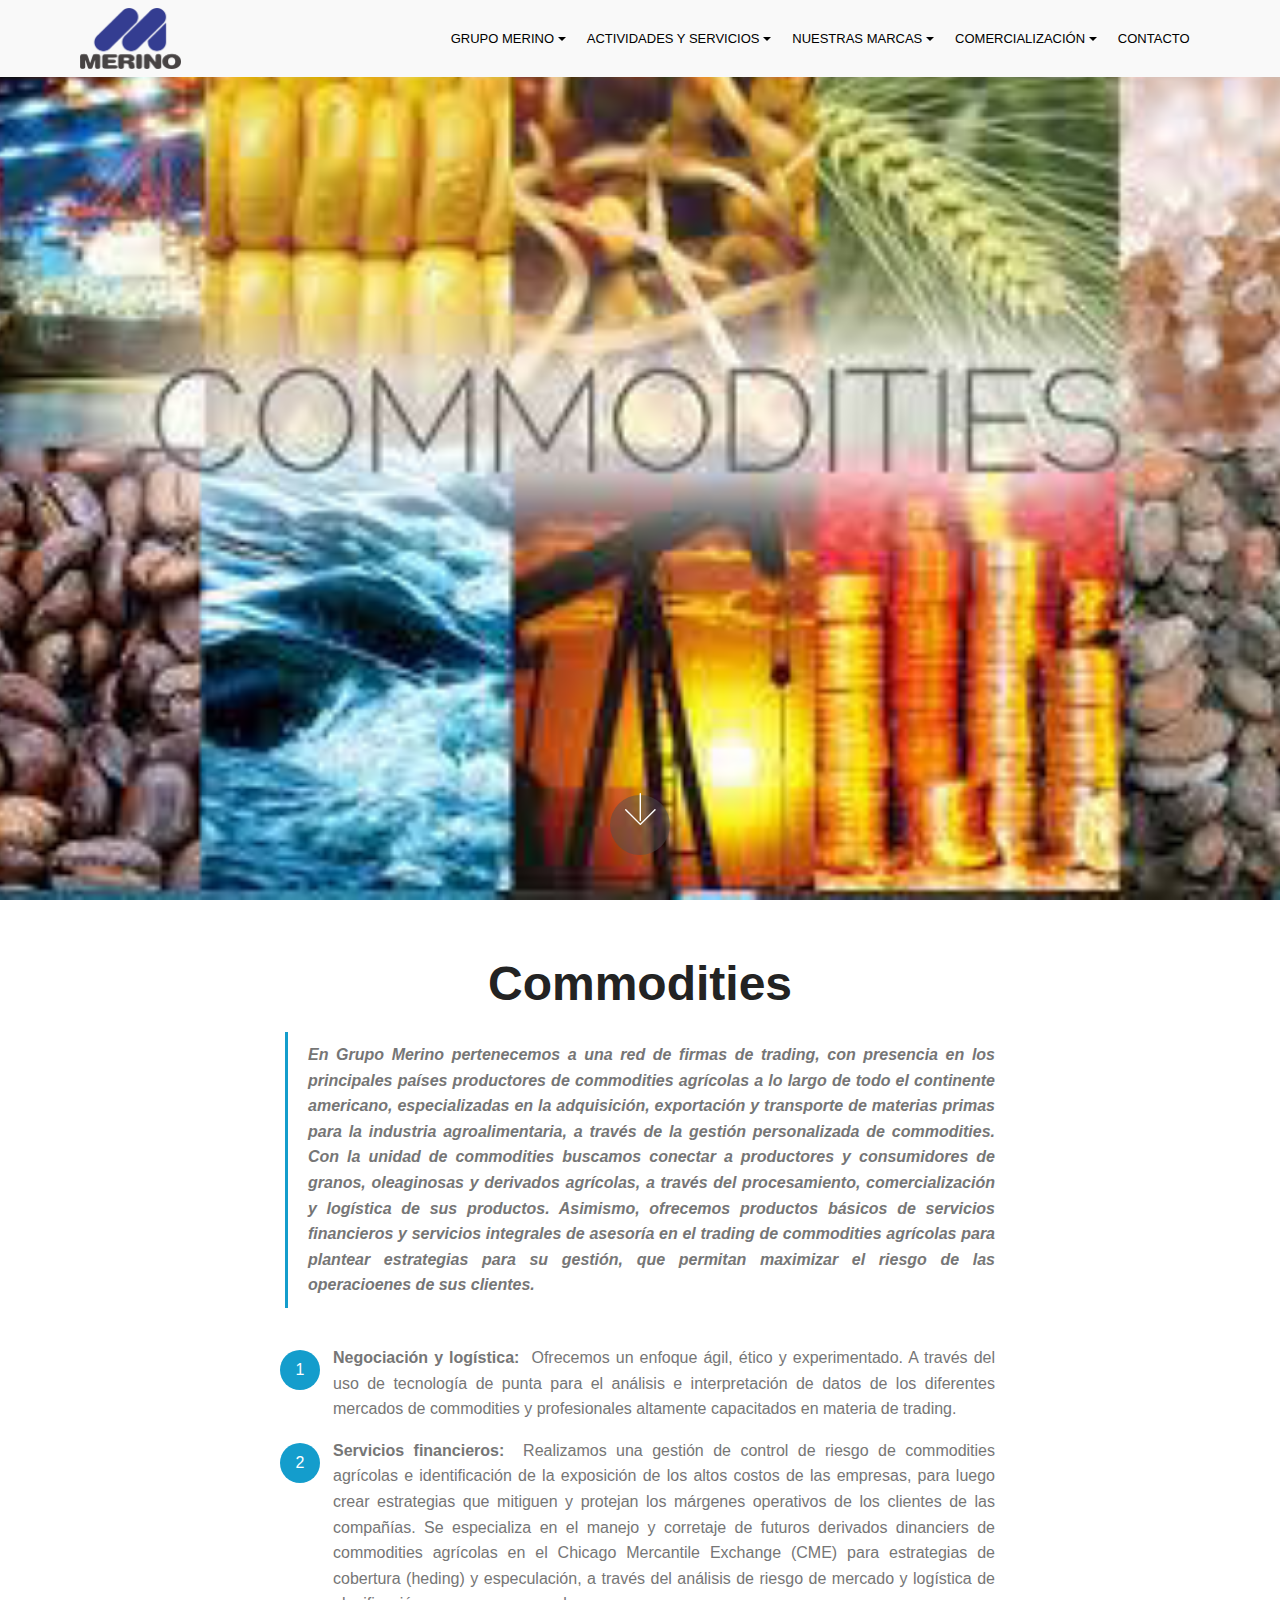
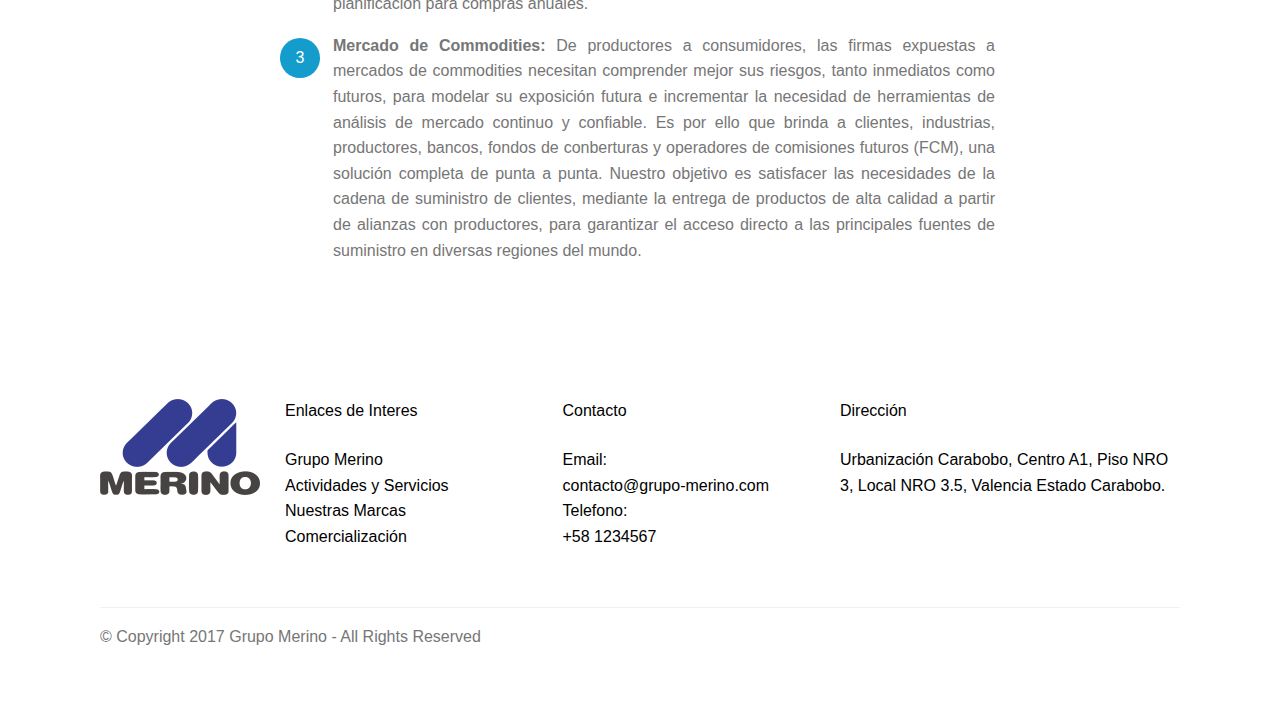
<file: gmcommodities.html>
<!DOCTYPE html>
<html >
<head>
  <!-- Site made with Mobirise Website Builder v4.8.1, https://mobirise.com -->
  <meta charset="UTF-8">
  <meta http-equiv="X-UA-Compatible" content="IE=edge">
  <meta name="generator" content="Mobirise v4.8.1, mobirise.com">
  <meta name="viewport" content="width=device-width, initial-scale=1, minimum-scale=1">
  <link rel="shortcut icon" href="assets/images/logo-nuevo-negro-azul-204x123.png" type="image/x-icon">
  <meta name="description" content="Web Site Builder Description">
  <title>GMCommodities</title>
  <link rel="stylesheet" href="assets/web/assets/mobirise-icons/mobirise-icons.css">
  <link rel="stylesheet" href="assets/tether/tether.min.css">
  <link rel="stylesheet" href="assets/bootstrap/css/bootstrap.min.css">
  <link rel="stylesheet" href="assets/bootstrap/css/bootstrap-grid.min.css">
  <link rel="stylesheet" href="assets/bootstrap/css/bootstrap-reboot.min.css">
  <link rel="stylesheet" href="assets/dropdown/css/style.css">
  <link rel="stylesheet" href="assets/theme/css/style.css">
  <link rel="stylesheet" href="assets/mobirise/css/mbr-additional.css" type="text/css">
  
</head>
<body>
  <section class="menu cid-r2Sfis0GSP" once="menu" id="menu2-2m">

    

    <nav class="navbar navbar-expand beta-menu navbar-dropdown align-items-center navbar-toggleable-sm">
        <button class="navbar-toggler navbar-toggler-right" type="button" data-toggle="collapse" data-target="#navbarSupportedContent" aria-controls="navbarSupportedContent" aria-expanded="false" aria-label="Toggle navigation">
            <div class="hamburger">
                <span></span>
                <span></span>
                <span></span>
                <span></span>
            </div>
        </button>
        <div class="menu-logo">
            <div class="navbar-brand">
                <span class="navbar-logo">
                    <a href="index.html">
                        <img src="assets/images/logo-nuevo-negro-azul-204x123.png" alt="Mobirise" title="" style="height: 3.8rem;">
                    </a>
                </span>
                
            </div>
        </div>
        <div class="collapse navbar-collapse" id="navbarSupportedContent">
                <ul class="navbar-nav nav-dropdown nav-right" data-app-modern-menu="true"><li class="nav-item dropdown open">
                        <a class="nav-link link dropdown-toggle text-black display-4" href="#" data-toggle="dropdown-submenu" aria-expanded="true">
                            GRUPO MERINO</a>
                            <div class="dropdown-menu">
                                <a class="dropdown-item text-black display-4" href="sobremerino.html">Sobre Merino</a>
                                <a class="dropdown-item text-black display-4" href="historia.html#header5-17">Historia</a>
                                <a class="dropdown-item text-black display-4" href="filosofia.html#header2-1j">Filosofia</a>
                                <a class="dropdown-item text-black display-4" href="filosofia.html#content9-1n">Valores</a>
                            </div>
                    </li>
                    <li class="nav-item dropdown">
                        <a class="nav-link link dropdown-toggle text-black display-4" href="#" data-toggle="dropdown-submenu" aria-expanded="false">
                            Actividades y Servicios
                        </a>
                        <div class="dropdown-menu">
                            <a class="dropdown-item text-black display-4" href="produccion.html">Producción Agropecuaria</a>
                            <a class="dropdown-item text-black display-4" href="aba.html">ABA</a>
                            <a class="dropdown-item text-black display-4" href="avicola.html">Integracion Avícola</a>
                            <a class="dropdown-item text-black display-4" href="consumo.html">Consumo Masivo</a>
                            <a class="dropdown-item text-black display-4" href="gmcommodities.html">Commodities</a>
                        </div>
                    </li>
                    <li class="nav-item dropdown">
                        <a class="nav-link link dropdown-toggle text-black display-4" href="#" aria-expanded="false" data-toggle="dropdown-submenu">
                            Nuestras Marcas
                        </a>
                        <div class="dropdown-menu">
                            <a class="dropdown-item text-black display-4" href="#" aria-expanded="false">Mersan</a>
                            <a class="dropdown-item text-black display-4" href="#" aria-expanded="false">Granja Santa Clara</a>
                            <a class="dropdown-item text-black display-4" href="#" aria-expanded="false">Del Campo</a>
                            <a class="dropdown-item text-black display-4" href="#" aria-expanded="false">Embutidos Jose Luis</a>
                            <a class="dropdown-item text-black display-4" href="#" aria-expanded="false">GM Commodities</a>
                        </div>
                    </li>
                    <li class="nav-item dropdown">
                        <a class="nav-link link dropdown-toggle text-black display-4" href="#" aria-expanded="false" data-toggle="dropdown-submenu">
                            Comercialización
                        </a>
                        <div class="dropdown-menu">
                            <a class="dropdown-item text-black display-4" href="#" aria-expanded="false">GMSemillas</a>
                            <a class="dropdown-item text-black display-4" href="#" aria-expanded="false">GMCash</a>
                            <a class="dropdown-item text-black display-4" href="#" aria-expanded="false">GMCommodities</a>
                        </div>
                    </li>
                    <li class="nav-item">
                        <a class="nav-link link text-black display-4" href="#" aria-expanded="false">
                            CONTACTO
                        </a>
                    </li>
                </ul>
            </div>
    </nav>
</section>

<section class="engine"><a href="https://mobiri.se/l">free site templates</a></section><section class="cid-r2ZoFJO6k8 mbr-fullscreen mbr-parallax-background" id="header2-2n">

    

    

    <div class="container align-center">
        <div class="row justify-content-md-center">
            <div class="mbr-white col-md-10">
                
                
                
                
            </div>
        </div>
    </div>
    <div class="mbr-arrow hidden-sm-down" aria-hidden="true">
        <a href="#next">
            <i class="mbri-down mbr-iconfont"></i>
        </a>
    </div>
</section>


<section class="mbr-section content4 cid-r2Zn7UoJtH" id="content4-2l">
        <div class="container">
            <div class="media-container-row">
                <div class="title col-12 col-md-8">
                    <h2 class="align-center pb-3 mbr-fonts-style display-1"><strong>
                            Commodities</strong></h2>
                </div>
            </div>
        </div>
    </section>
    
    <section class="mbr-section article content1 cid-r2Zm6rksSC" id="content2-2k">
        <div class="container">
            <div class="media-container-row">
                <div class="mbr-text col-12 col-md-8 mbr-fonts-style display-7">
                    <blockquote style="text-align:justify">
                        <strong>En Grupo Merino pertenecemos a una red de firmas de trading, con presencia en los principales países productores de commodities agrícolas a lo largo de todo el continente americano, especializadas en la adquisición, exportación y transporte de materias primas para la industria agroalimentaria, a través de la gestión personalizada de commodities. 
                                Con la unidad de commodities buscamos conectar a productores y consumidores de granos, oleaginosas y derivados agrícolas, a través del procesamiento, comercialización y logística de sus productos. Asimismo, ofrecemos productos básicos de servicios financieros y servicios integrales de asesoría en el trading de commodities agrícolas para plantear estrategias para su gestión, que permitan maximizar el riesgo de las operacioenes de sus clientes. 
                        </strong>
                    </blockquote>
                    
                </div>
            </div>
        </div>
    </section>

    <section class="mbr-section article content11 cid-r3DarMOPOO" id="content11-31">
     

            <div class="container">
                <div class="media-container-row">
                    <div class="mbr-text counter-container col-12 col-md-8 mbr-fonts-style display-7">
                        <ol>
                            <li>
                                <strong>Negociación y logística:&nbsp;
        </strong>Ofrecemos un enfoque ágil, ético y experimentado. A través del uso de tecnología de punta para el análisis e interpretación de datos de los diferentes mercados de commodities y profesionales altamente capacitados en materia de trading.</li>
                            <li><strong>Servicios financieros: </strong>&nbsp;Realizamos una gestión de control de riesgo de commodities agrícolas e identificación de la exposición de los altos costos de las empresas, para luego crear estrategias que mitiguen y protejan los márgenes operativos de los clientes de las compañías. 
         Se especializa en el manejo y corretaje de futuros derivados dinanciers de commodities agrícolas en el Chicago Mercantile Exchange (CME) para estrategias de cobertura (heding) y especulación, a través del análisis de riesgo de mercado y logística de planificación para compras anuales. &nbsp;</li><li><strong>Mercado de Commodities: 
        </strong> De productores a consumidores, las firmas expuestas a mercados de commodities necesitan comprender mejor sus riesgos, tanto inmediatos como futuros, para modelar su exposición futura e incrementar la necesidad de herramientas de análisis de mercado continuo y confiable. Es por ello que brinda a clientes, industrias, productores, bancos, fondos de conberturas y operadores de comisiones futuros (FCM), una solución completa de punta a punta. Nuestro objetivo es satisfacer las necesidades de la cadena de suministro de clientes, mediante la entrega de productos de alta calidad a partir de alianzas con productores, para garantizar el acceso directo a las principales fuentes de suministro en diversas regiones del mundo. &nbsp;</li>
                        </ol>
                    </div>
                </div>
            </div>
        </section>

<section class="footer3 cid-r2Sb6S1TGs" id="footer3-10">
        <div class="container">
            <div class="media-container-row content">
                <div class="col-md-2 col-sm-4">
                    <div class="mb-3 img-logo">
                        <a href="#top">
                             <img src="assets/images/logo-nuevo-negro-azul-320x192.png" alt="Mobirise" title="">
                        </a>
                    </div>
                    <p class="mbr-fonts-style foot-logo display-7">
                        MOBIRISE
                    </p>
                </div>
                <div class="col-md-3 col-sm-4">
                    <p class="mb-4 mbr-fonts-style foot-title display-7">
                        Enlaces de Interes</p>
                    <p class="mbr-text mbr-links-column mbr-fonts-style display-7">
                        <a href="#" class="text-black">Grupo Merino</a><br>
                        <a href="#" class="text-black">Actividades y Servicios</a><br>
                        <a href="#" class="text-black">Nuestras Marcas</a><br>
                        <a href="#" class="text-black">Comercialización&nbsp;</a>
                        <br><br></p>
                </div>
                <div class="col-md-3 col-sm-4">
                    <p class="mb-4 mbr-fonts-style foot-title display-7">
                        Contacto</p>
                    <p class="mbr-text mbr-fonts-style mbr-links-column display-7">Email: <br>contacto@grupo-merino.com
                        <br>Telefono: <br> 
                        +58 1234567<br>
                        <br>
                    </p>
                </div>
                <div class="col-md-4 col-sm-12" >
                    <p class="mb-4 mbr-fonts-style foot-title display-7">
                        Dirección</p>
                    <p class="mbr-text form-text mbr-fonts-style display-7" style="color:black">
                        Urbanización Carabobo, Centro A1, Piso NRO 3, Local NRO 3.5, Valencia Estado Carabobo.
                    </p>
                    <!--div class="media-container-column" data-form-type="formoid">
                        <div data-form-alert="" hidden="" class="align-center">
                            Thanks for filling out the form!
                        </div>
    
                        <form class="form-inline" action="https://mobirise.com/" method="post" data-form-title="Mobirise Form">
                            <input type="hidden" value="rvPsRlTFtZCDIXlMkhBySScM9CKF89GmUWVd+7Bdo6OT/s7d9E21Z5kGO5Gw7tjXEQuBDWFcFpNlwY/9bPsrHkExlAumjsAdg3Dfuy188ewVb1SMPiKhKa02ysgcti89" data-form-email="true">
                            <div class="form-group">
                                <input type="email" class="form-control input-sm input-inverse my-2" name="email" required="" data-form-field="Email" placeholder="Email" id="email-footer3-10">
                            </div>
                            <div class="input-group-btn m-2"><button href="" class="btn btn-primary display-4" type="submit" role="button">Subscribe</button></div>
                        </form>
                    </div-->
    
                </div>
            </div>
            <div class="footer-lower">
                <div class="media-container-row">
                    <div class="col-sm-12">
                        <hr>
                    </div>
                </div>
                <div class="media-container-row">
                    <div class="col-sm-6 copyright">
                        <p class="mbr-text mbr-fonts-style display-7">
                            © Copyright 2017 Grupo Merino - All Rights Reserved
                        </p>
                    </div>
                    <div class="col-md-6">
                        <div class="social-list align-right">
                            <div class="soc-item">
                                <a href="#" target="_blank">
                                    <span class="socicon-twitter socicon mbr-iconfont mbr-iconfont-social"></span>
                                </a>
                            </div>
                            <!--div class="soc-item">
                                <a href="https://www.facebook.com/pages/Mobirise/1616226671953247" target="_blank">
                                    <span class="socicon-facebook socicon mbr-iconfont mbr-iconfont-social"></span>
                                </a>
                            </div-->
                            <div class="soc-item">
                                <a href="#" target="_blank">
                                    <span class="socicon-youtube socicon mbr-iconfont mbr-iconfont-social"></span>
                                </a>
                            </div>
                            <div class="soc-item">
                                <a href="#" target="_blank">
                                    <span class="socicon-instagram socicon mbr-iconfont mbr-iconfont-social"></span>
                                </a>
                            </div>
                            <!--div class="soc-item">
                                <a href="https://plus.google.com/u/0/+Mobirise" target="_blank">
                                    <span class="socicon-googleplus socicon mbr-iconfont mbr-iconfont-social"></span>
                                </a>
                            </div-->
                            
                        </div>
                    </div>
                </div>
            </div>
        </div>
    </section>

  <script src="assets/web/assets/jquery/jquery.min.js"></script>
  <script src="assets/popper/popper.min.js"></script>
  <script src="assets/tether/tether.min.js"></script>
  <script src="assets/bootstrap/js/bootstrap.min.js"></script>
  <script src="assets/smoothscroll/smooth-scroll.js"></script>
  <script src="assets/dropdown/js/script.min.js"></script>
  <script src="assets/touchswipe/jquery.touch-swipe.min.js"></script>
  <script src="assets/parallax/jarallax.min.js"></script>
  <script src="assets/theme/js/script.js"></script>
  
  
 <div id="scrollToTop" class="scrollToTop mbr-arrow-up"><a style="text-align: center;"><i></i></a></div>
  </body>
</html>
</file>
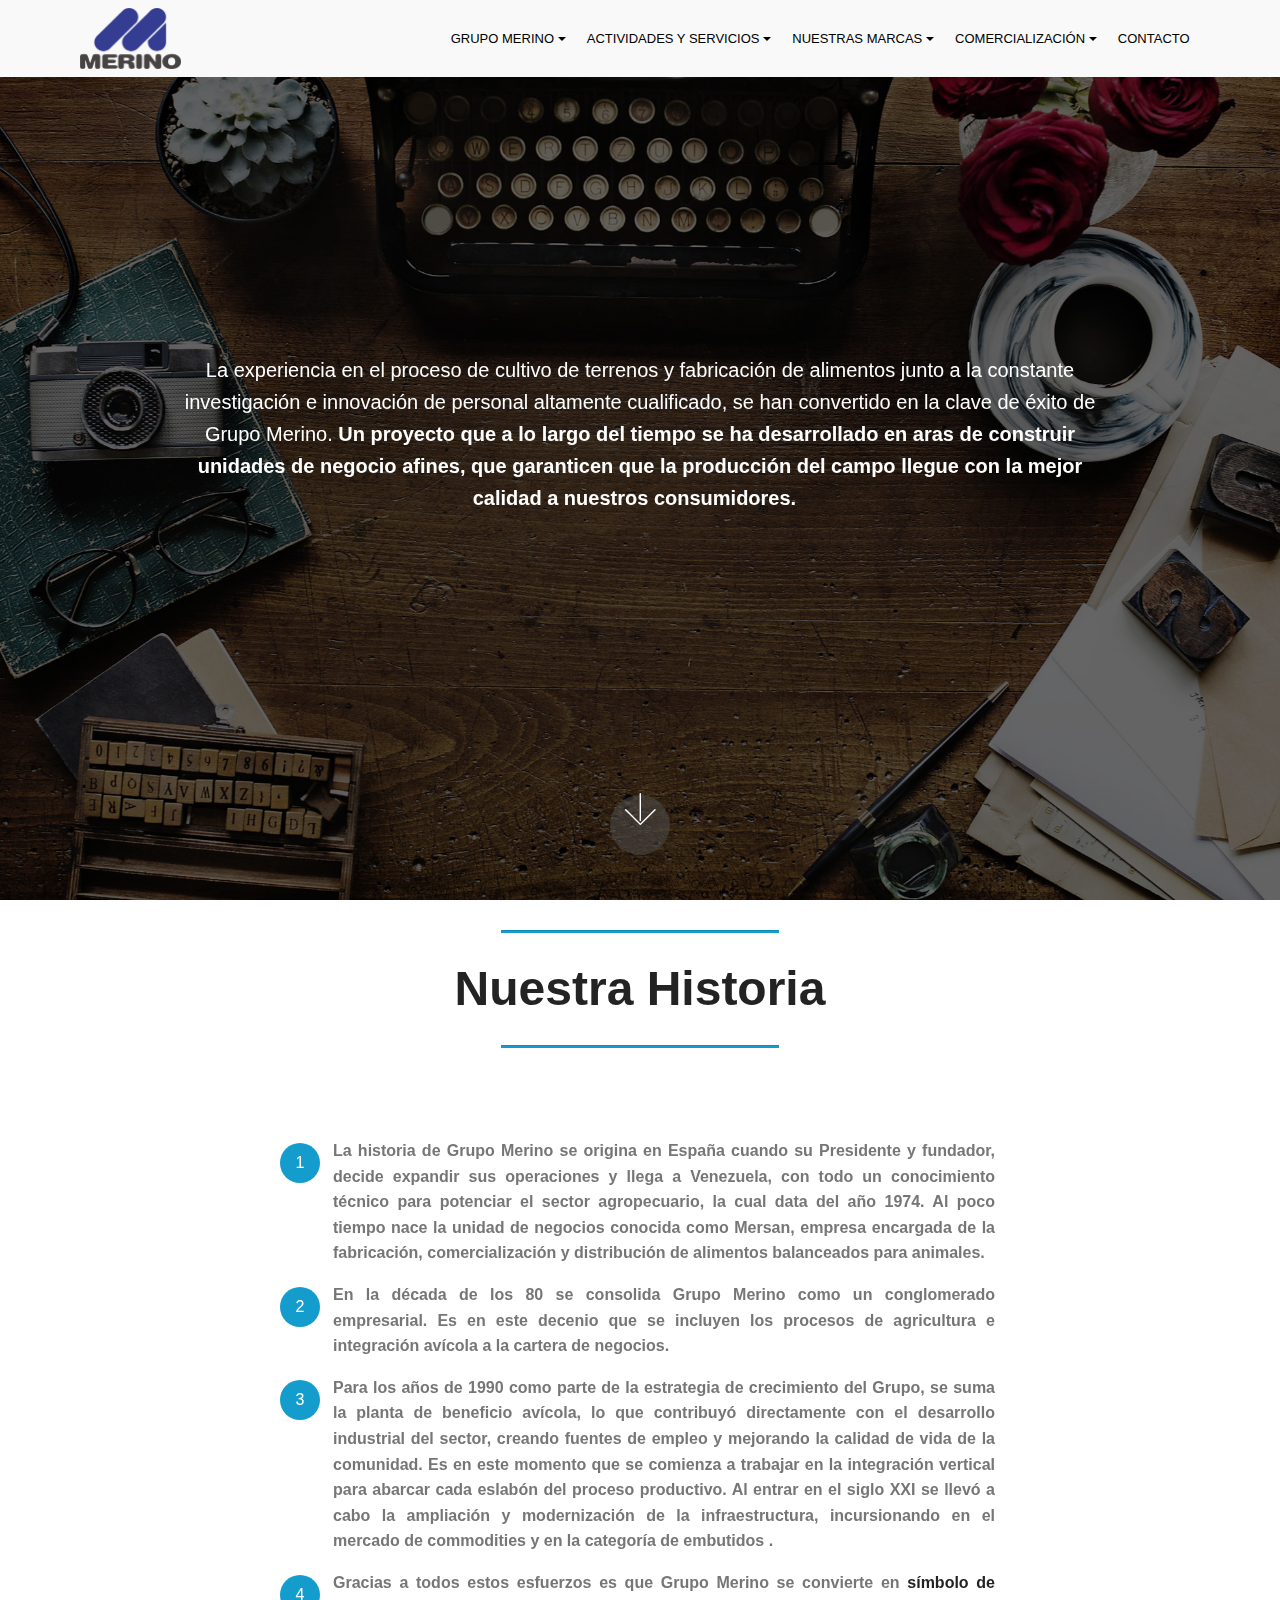
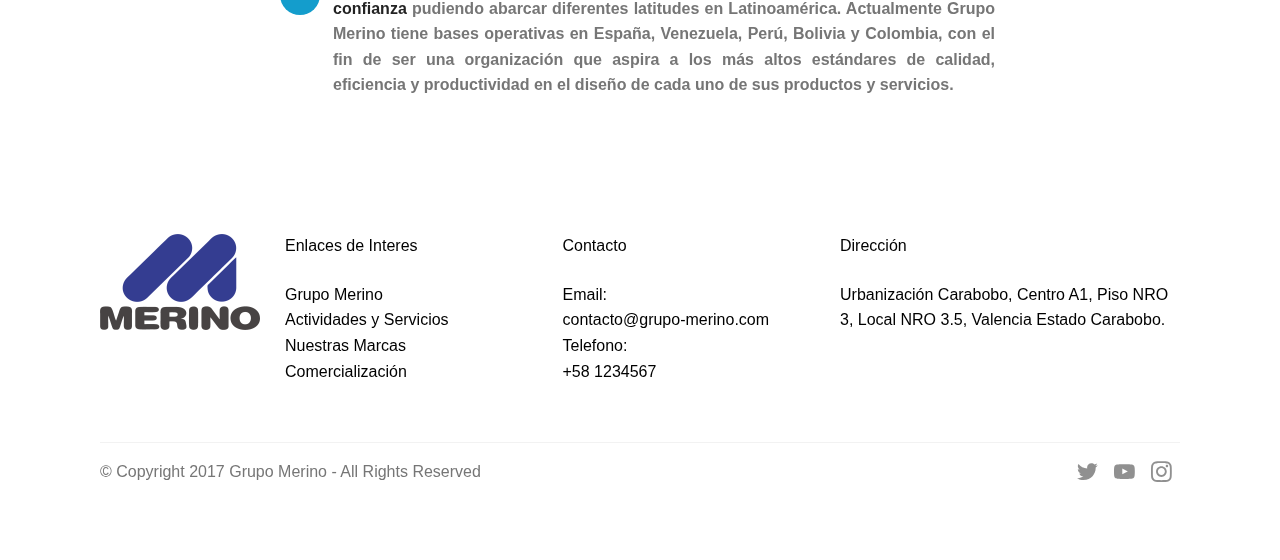
<file: historia.html>
<!DOCTYPE html>
<html >
<head>
  <!-- Site made with Mobirise Website Builder v4.8.1, https://mobirise.com -->
  <meta charset="UTF-8">
  <meta http-equiv="X-UA-Compatible" content="IE=edge">
  <meta name="generator" content="Mobirise v4.8.1, mobirise.com">
  <meta name="viewport" content="width=device-width, initial-scale=1, minimum-scale=1">
  <link rel="shortcut icon" href="assets/images/logo-nuevo-negro-azul-204x123.png" type="image/x-icon">
  <meta name="description" content="Web Site Maker Description">
  <title>Historia</title>
  <link rel="stylesheet" href="assets/web/assets/mobirise-icons/mobirise-icons.css">
  <link rel="stylesheet" href="assets/tether/tether.min.css">
  <link rel="stylesheet" href="assets/bootstrap/css/bootstrap.min.css">
  <link rel="stylesheet" href="assets/bootstrap/css/bootstrap-grid.min.css">
  <link rel="stylesheet" href="assets/bootstrap/css/bootstrap-reboot.min.css">
  <link rel="stylesheet" href="assets/dropdown/css/style.css">
  <link rel="stylesheet" href="assets/socicon/css/styles.css">
  <link rel="stylesheet" href="assets/theme/css/style.css">
  <link rel="stylesheet" href="assets/mobirise/css/mbr-additional.css" type="text/css">
  
  
  
</head>
<body>
  <section class="menu cid-r2Sfis0GSP" once="menu" id="menu2-15">

    

    <nav class="navbar navbar-expand beta-menu navbar-dropdown align-items-center navbar-toggleable-sm">
        <button class="navbar-toggler navbar-toggler-right" type="button" data-toggle="collapse" data-target="#navbarSupportedContent" aria-controls="navbarSupportedContent" aria-expanded="false" aria-label="Toggle navigation">
            <div class="hamburger">
                <span></span>
                <span></span>
                <span></span>
                <span></span>
            </div>
        </button>
        <div class="menu-logo">
            <div class="navbar-brand">
                <span class="navbar-logo">
                    <a href="index.html">
                        <img src="assets/images/logo-nuevo-negro-azul-204x123.png" alt="Mobirise" title="" style="height: 3.8rem;">
                    </a>
                </span>
                
            </div>
        </div>
        <div class="collapse navbar-collapse" id="navbarSupportedContent">
                <ul class="navbar-nav nav-dropdown nav-right" data-app-modern-menu="true"><li class="nav-item dropdown open">
                        <a class="nav-link link dropdown-toggle text-black display-4" href="#" data-toggle="dropdown-submenu" aria-expanded="true">
                            GRUPO MERINO</a>
                            <div class="dropdown-menu">
                                <a class="dropdown-item text-black display-4" href="sobremerino.html">Sobre Merino</a>
                                <a class="dropdown-item text-black display-4" href="historia.html#header5-17">Historia</a>
                                <a class="dropdown-item text-black display-4" href="filosofia.html#header2-1j">Filosofia</a>
                                <a class="dropdown-item text-black display-4" href="filosofia.html#content9-1n">Valores</a>
                            </div>
                    </li>
                    <li class="nav-item dropdown">
                        <a class="nav-link link dropdown-toggle text-black display-4" href="#" data-toggle="dropdown-submenu" aria-expanded="false">
                            Actividades y Servicios
                        </a>
                        <div class="dropdown-menu">
                            <a class="dropdown-item text-black display-4" href="produccion.html">Producción Agropecuaria</a>
                            <a class="dropdown-item text-black display-4" href="aba.html">ABA</a>
                            <a class="dropdown-item text-black display-4" href="avicola.html">Integracion Avícola</a>
                            <a class="dropdown-item text-black display-4" href="consumo.html">Consumo Masivo</a>
                            <a class="dropdown-item text-black display-4" href="gmcommodities.html">Commodities</a>
                        </div>
                    </li>
                    <li class="nav-item dropdown">
                        <a class="nav-link link dropdown-toggle text-black display-4" href="#" aria-expanded="false" data-toggle="dropdown-submenu">
                            Nuestras Marcas
                        </a>
                        <div class="dropdown-menu">
                            <a class="dropdown-item text-black display-4" href="#" aria-expanded="false">Mersan</a>
                            <a class="dropdown-item text-black display-4" href="#" aria-expanded="false">Granja Santa Clara</a>
                            <a class="dropdown-item text-black display-4" href="#" aria-expanded="false">Del Campo</a>
                            <a class="dropdown-item text-black display-4" href="#" aria-expanded="false">Embutidos Jose Luis</a>
                            <a class="dropdown-item text-black display-4" href="#" aria-expanded="false">GM Commodities</a>
                        </div>
                    </li>
                    <li class="nav-item dropdown">
                        <a class="nav-link link dropdown-toggle text-black display-4" href="#" aria-expanded="false" data-toggle="dropdown-submenu">
                            Comercialización
                        </a>
                        <div class="dropdown-menu">
                            <a class="dropdown-item text-black display-4" href="#" aria-expanded="false">GMSemillas</a>
                            <a class="dropdown-item text-black display-4" href="#" aria-expanded="false">GMCash</a>
                            <a class="dropdown-item text-black display-4" href="#" aria-expanded="false">GMCommodities</a>
                        </div>
                    </li>
                    <li class="nav-item">
                        <a class="nav-link link text-black display-4" href="#" aria-expanded="false">
                            CONTACTO
                        </a>
                    </li>
                </ul>
            </div>
    </nav>
</section>

<section class="engine"><a href="https://mobiri.se/f">easy site creator</a></section>

<section class="header5 cid-r2TCroWTzi mbr-fullscreen mbr-parallax-background" id="header5-17">
    <div class="mbr-overlay" style="opacity: 0.6; background-color: rgb(0, 0, 0);">
    </div>
    <div class="container">
        <div class="row justify-content-center">
            <div class="mbr-white col-md-10">
                <p class="mbr-text align-center display-5 pb-3 mbr-fonts-style" style="font-size:20px">
                    La experiencia en el proceso de cultivo de terrenos y fabricación de 
                    alimentos junto a la constante investigación e innovación de personal 
                    altamente cualificado, se han convertido en la clave de éxito de Grupo Merino. 
                    <strong>Un proyecto que a lo largo del tiempo se ha desarrollado en aras de construir 
                    unidades de negocio afines, que garanticen que la producción del campo llegue 
                    con la mejor calidad a nuestros consumidores.</strong> &nbsp;<br></p>
            </div>
        </div>
    </div>

    <div class="mbr-arrow hidden-sm-down" aria-hidden="true">
        <a href="#next">
            <i class="mbri-down mbr-iconfont"></i>
        </a>
    </div>
</section>

<section class="mbr-section article content9 cid-r2TCKu03J0" id="content9-18">
    <div class="container">
        <div class="inner-container" style="width: 100%;">
            <hr class="line" style="width: 25%;">
            <div class="section-text align-center mbr-fonts-style display-1"><strong>Nuestra Historia</strong></div>
            <hr class="line" style="width: 25%;">
        </div>
        </div>
</section>

<section class="mbr-section article content11 cid-r2TDYAJHon" id="content11-1a">
    <div class="container">
        <div class="media-container-row">
            <div class="mbr-text counter-container col-12 col-md-8 mbr-fonts-style display-7">
                <ol>
                    <li style="text-align:justify">
                        <strong>
                            La historia de Grupo Merino se origina en España cuando su Presidente y fundador, 
                            decide expandir sus operaciones y llega a Venezuela, con todo un conocimiento técnico 
                            para potenciar el sector agropecuario, la cual data del año 1974. Al poco tiempo nace 
                            la unidad de negocios conocida como Mersan, empresa encargada de la fabricación, comercialización 
                            y distribución de alimentos balanceados para animales.
                        </strong>
                    </li>
                    <li style="text-align:justify">
                        <strong>
                            En la década de los 80 se consolida Grupo Merino como un conglomerado empresarial. Es en este decenio 
                            que se incluyen los procesos de agricultura e integración avícola a la cartera de negocios. 
                        </strong>
                    </li>
                    <li style="text-align:justify">
                        <strong>
                            Para los años de 1990 como parte de la estrategia de crecimiento del Grupo, se suma la planta de beneficio 
                            avícola,  lo que contribuyó directamente con el desarrollo industrial del sector, creando fuentes de empleo 
                            y mejorando la calidad de vida de la comunidad. Es en este momento que se comienza a trabajar en la integración 
                            vertical para abarcar cada eslabón del proceso productivo.  Al entrar en el siglo XXI se llevó a cabo la 
                            ampliación y modernización de la infraestructura, incursionando en el mercado de commodities y en  la categoría 
                            de embutidos . 
                        </strong>
                    </li>
                    <li style="text-align:justify">
                        <strong>
                            Gracias a todos estos esfuerzos es que Grupo Merino se convierte en <b> símbolo de confianza</b> pudiendo abarcar diferentes 
                            latitudes en Latinoamérica.  Actualmente Grupo Merino tiene bases operativas en España,  Venezuela, Perú, Bolivia y 
                            Colombia, con el fin de ser una organización que aspira a los más altos estándares de calidad, eficiencia y productividad 
                            en el diseño de cada uno de sus productos y servicios. 
                        </strong>
                    </li>
                </ol>
            </div>
        </div>
    </div>
</section>


<section class="footer3 cid-r2Sb6S1TGs" id="footer3-10">
        <div class="container">
            <div class="media-container-row content">
                <div class="col-md-2 col-sm-4">
                    <div class="mb-3 img-logo">
                        <a href="#top">
                             <img src="assets/images/logo-nuevo-negro-azul-320x192.png" alt="Mobirise" title="">
                        </a>
                    </div>
                    <p class="mbr-fonts-style foot-logo display-7">
                        MOBIRISE
                    </p>
                </div>
                <div class="col-md-3 col-sm-4">
                    <p class="mb-4 mbr-fonts-style foot-title display-7">
                        Enlaces de Interes</p>
                    <p class="mbr-text mbr-links-column mbr-fonts-style display-7">
                        <a href="#" class="text-black">Grupo Merino</a><br>
                        <a href="#" class="text-black">Actividades y Servicios</a><br>
                        <a href="#" class="text-black">Nuestras Marcas</a><br>
                        <a href="#" class="text-black">Comercialización&nbsp;</a>
                        <br><br></p>
                </div>
                <div class="col-md-3 col-sm-4">
                    <p class="mb-4 mbr-fonts-style foot-title display-7">
                        Contacto</p>
                    <p class="mbr-text mbr-fonts-style mbr-links-column display-7">Email: <br>contacto@grupo-merino.com
                        <br>Telefono: <br> 
                        +58 1234567<br>
                        <br>
                    </p>
                </div>
                <div class="col-md-4 col-sm-12" >
                    <p class="mb-4 mbr-fonts-style foot-title display-7">
                        Dirección</p>
                    <p class="mbr-text form-text mbr-fonts-style display-7" style="color:black">
                        Urbanización Carabobo, Centro A1, Piso NRO 3, Local NRO 3.5, Valencia Estado Carabobo.
                    </p>
                    <!--div class="media-container-column" data-form-type="formoid">
                        <div data-form-alert="" hidden="" class="align-center">
                            Thanks for filling out the form!
                        </div>
    
                        <form class="form-inline" action="https://mobirise.com/" method="post" data-form-title="Mobirise Form">
                            <input type="hidden" value="rvPsRlTFtZCDIXlMkhBySScM9CKF89GmUWVd+7Bdo6OT/s7d9E21Z5kGO5Gw7tjXEQuBDWFcFpNlwY/9bPsrHkExlAumjsAdg3Dfuy188ewVb1SMPiKhKa02ysgcti89" data-form-email="true">
                            <div class="form-group">
                                <input type="email" class="form-control input-sm input-inverse my-2" name="email" required="" data-form-field="Email" placeholder="Email" id="email-footer3-10">
                            </div>
                            <div class="input-group-btn m-2"><button href="" class="btn btn-primary display-4" type="submit" role="button">Subscribe</button></div>
                        </form>
                    </div-->
    
                </div>
            </div>
            <div class="footer-lower">
                <div class="media-container-row">
                    <div class="col-sm-12">
                        <hr>
                    </div>
                </div>
                <div class="media-container-row">
                    <div class="col-sm-6 copyright">
                        <p class="mbr-text mbr-fonts-style display-7">
                            © Copyright 2017 Grupo Merino - All Rights Reserved
                        </p>
                    </div>
                    <div class="col-md-6">
                        <div class="social-list align-right">
                            <div class="soc-item">
                                <a href="#" target="_blank">
                                    <span class="socicon-twitter socicon mbr-iconfont mbr-iconfont-social"></span>
                                </a>
                            </div>
                            <!--div class="soc-item">
                                <a href="https://www.facebook.com/pages/Mobirise/1616226671953247" target="_blank">
                                    <span class="socicon-facebook socicon mbr-iconfont mbr-iconfont-social"></span>
                                </a>
                            </div-->
                            <div class="soc-item">
                                <a href="#" target="_blank">
                                    <span class="socicon-youtube socicon mbr-iconfont mbr-iconfont-social"></span>
                                </a>
                            </div>
                            <div class="soc-item">
                                <a href="#" target="_blank">
                                    <span class="socicon-instagram socicon mbr-iconfont mbr-iconfont-social"></span>
                                </a>
                            </div>
                            <!--div class="soc-item">
                                <a href="https://plus.google.com/u/0/+Mobirise" target="_blank">
                                    <span class="socicon-googleplus socicon mbr-iconfont mbr-iconfont-social"></span>
                                </a>
                            </div-->
                            
                        </div>
                    </div>
                </div>
            </div>
        </div>
    </section>

  <script src="assets/web/assets/jquery/jquery.min.js"></script>
  <script src="assets/popper/popper.min.js"></script>
  <script src="assets/tether/tether.min.js"></script>
  <script src="assets/bootstrap/js/bootstrap.min.js"></script>
  <script src="assets/smoothscroll/smooth-scroll.js"></script>
  <script src="assets/dropdown/js/script.min.js"></script>
  <script src="assets/touchswipe/jquery.touch-swipe.min.js"></script>
  <script src="assets/parallax/jarallax.min.js"></script>
  <script src="assets/theme/js/script.js"></script>
  <script src="assets/formoid/formoid.min.js"></script>
  
  
 <div id="scrollToTop" class="scrollToTop mbr-arrow-up"><a style="text-align: center;"><i></i></a></div>
  </body>
</html>
</file>
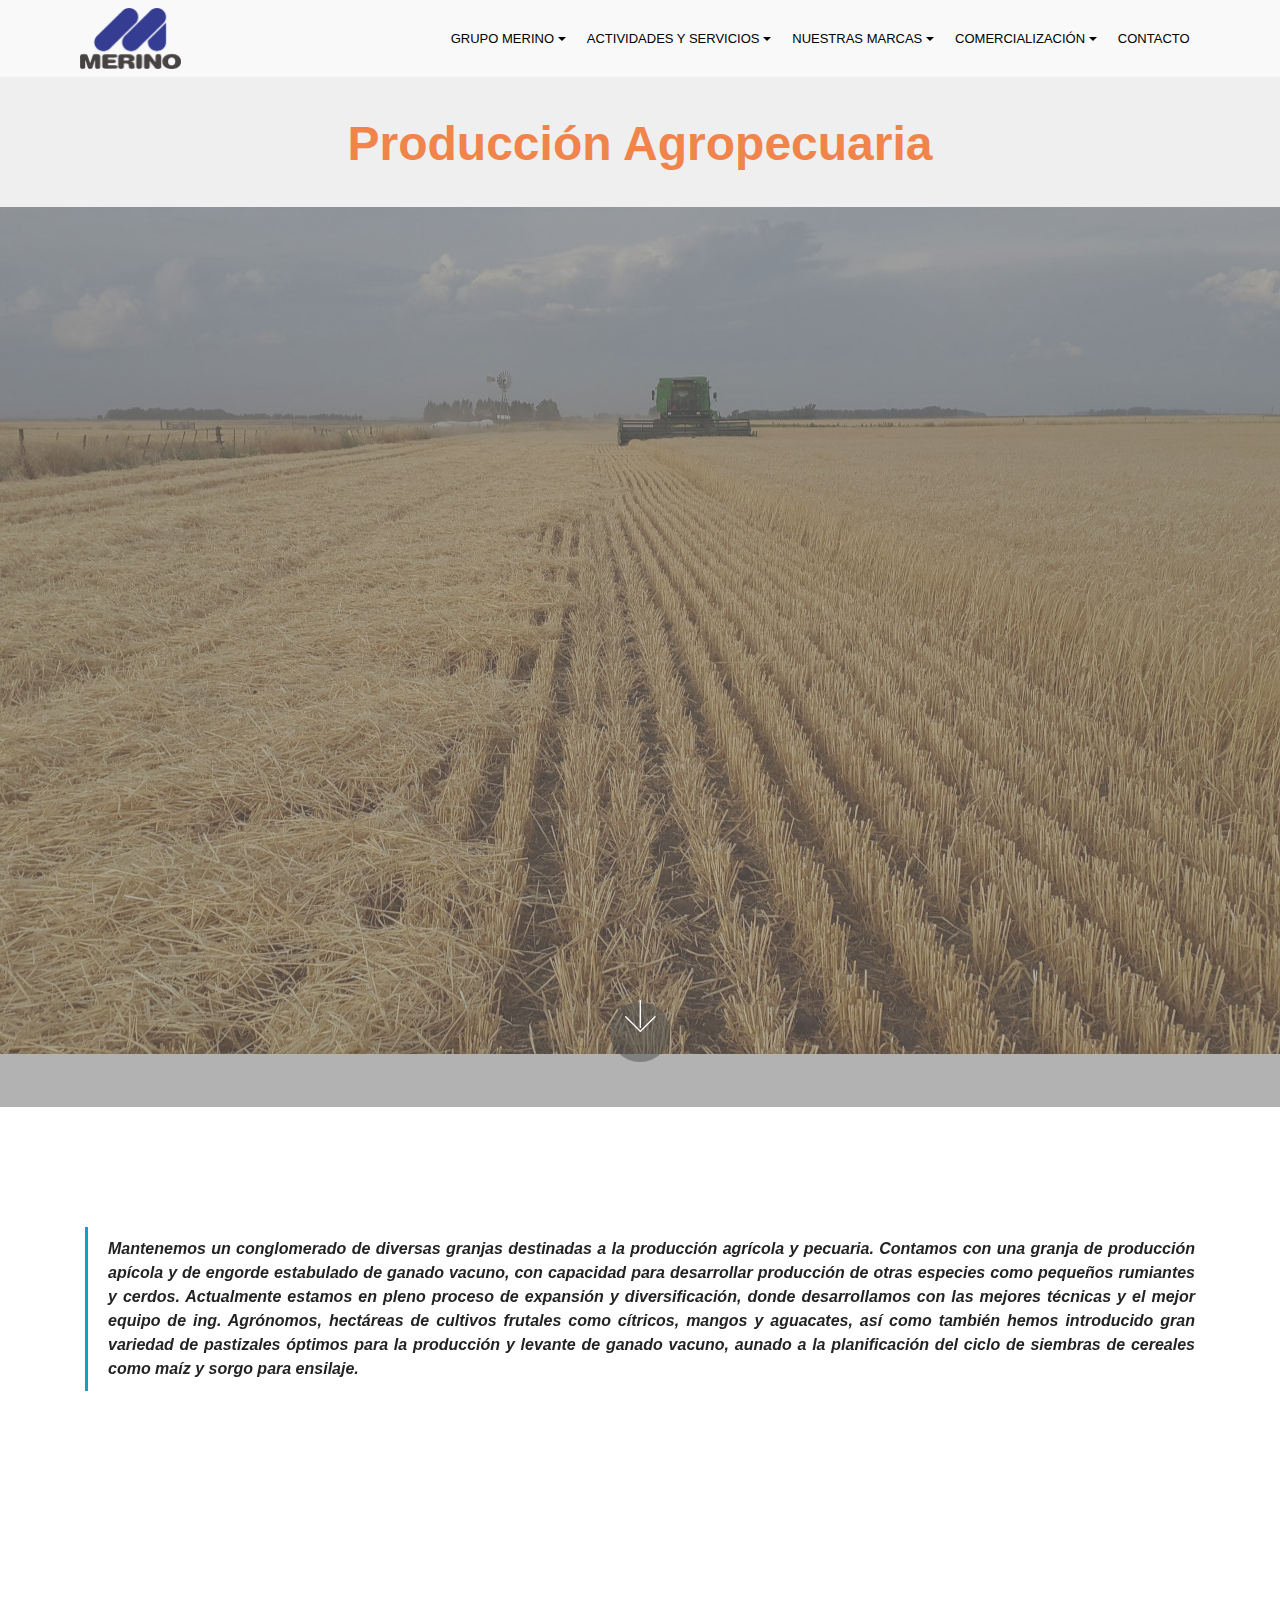
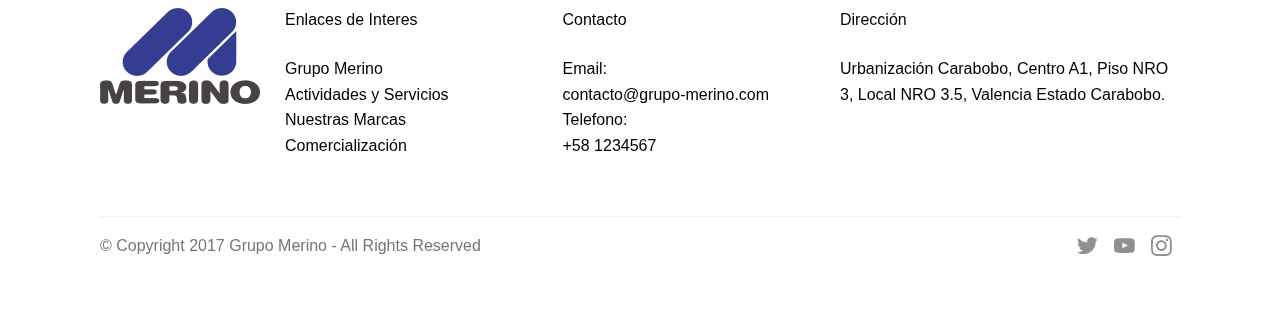
<file: produccion.html>
<!DOCTYPE html>
<html >
<head>
  <!-- Site made with Mobirise Website Builder v4.8.1, https://mobirise.com -->
  <meta charset="UTF-8">
  <meta http-equiv="X-UA-Compatible" content="IE=edge">
  <meta name="generator" content="Mobirise v4.8.1, mobirise.com">
  <meta name="viewport" content="width=device-width, initial-scale=1, minimum-scale=1">
  <link rel="shortcut icon" href="assets/images/logo-nuevo-negro-azul-204x123.png" type="image/x-icon">
  <meta name="description" content="Web Maker Description">
  <title>Produccion_Avicola</title>
  <link rel="stylesheet" href="assets/web/assets/mobirise-icons/mobirise-icons.css">
  <link rel="stylesheet" href="assets/tether/tether.min.css">
  <link rel="stylesheet" href="assets/bootstrap/css/bootstrap.min.css">
  <link rel="stylesheet" href="assets/bootstrap/css/bootstrap-grid.min.css">
  <link rel="stylesheet" href="assets/bootstrap/css/bootstrap-reboot.min.css">
  <link rel="stylesheet" href="assets/dropdown/css/style.css">
  <link rel="stylesheet" href="assets/socicon/css/styles.css">
  <link rel="stylesheet" href="assets/theme/css/style.css">
  <link rel="stylesheet" href="assets/mobirise/css/mbr-additional.css" type="text/css">
  
  
  
</head>
<body>
  <section class="menu cid-r2Sfis0GSP" once="menu" id="menu2-1x">

    

    <nav class="navbar navbar-expand beta-menu navbar-dropdown align-items-center navbar-toggleable-sm">
        <button class="navbar-toggler navbar-toggler-right" type="button" data-toggle="collapse" data-target="#navbarSupportedContent" aria-controls="navbarSupportedContent" aria-expanded="false" aria-label="Toggle navigation">
            <div class="hamburger">
                <span></span>
                <span></span>
                <span></span>
                <span></span>
            </div>
        </button>
        <div class="menu-logo">
            <div class="navbar-brand">
                <span class="navbar-logo">
                    <a href="index.html">
                        <img src="assets/images/logo-nuevo-negro-azul-204x123.png" alt="Mobirise" title="" style="height: 3.8rem;">
                    </a>
                </span>
                
            </div>
        </div>
        <div class="collapse navbar-collapse" id="navbarSupportedContent">
                <ul class="navbar-nav nav-dropdown nav-right" data-app-modern-menu="true"><li class="nav-item dropdown open">
                        <a class="nav-link link dropdown-toggle text-black display-4" href="#" data-toggle="dropdown-submenu" aria-expanded="true">
                            GRUPO MERINO</a>
                            <div class="dropdown-menu">
                                <a class="dropdown-item text-black display-4" href="sobremerino.html">Sobre Merino</a>
                                <a class="dropdown-item text-black display-4" href="historia.html#header5-17">Historia</a>
                                <a class="dropdown-item text-black display-4" href="filosofia.html#header2-1j">Filosofia</a>
                                <a class="dropdown-item text-black display-4" href="filosofia.html#content9-1n">Valores</a>
                            </div>
                    </li>
                    <li class="nav-item dropdown">
                        <a class="nav-link link dropdown-toggle text-black display-4" href="#" data-toggle="dropdown-submenu" aria-expanded="false">
                            Actividades y Servicios
                        </a>
                        <div class="dropdown-menu">
                            <a class="dropdown-item text-black display-4" href="produccion.html">Producción Agropecuaria</a>
                            <a class="dropdown-item text-black display-4" href="aba.html">ABA</a>
                            <a class="dropdown-item text-black display-4" href="avicola.html">Integracion Avícola</a>
                            <a class="dropdown-item text-black display-4" href="consumo.html">Consumo Masivo</a>
                            <a class="dropdown-item text-black display-4" href="gmcommodities.html">Commodities</a>
                        </div>
                    </li>
                    <li class="nav-item dropdown">
                        <a class="nav-link link dropdown-toggle text-black display-4" href="#" aria-expanded="false" data-toggle="dropdown-submenu">
                            Nuestras Marcas
                        </a>
                        <div class="dropdown-menu">
                            <a class="dropdown-item text-black display-4" href="#" aria-expanded="false">Mersan</a>
                            <a class="dropdown-item text-black display-4" href="#" aria-expanded="false">Granja Santa Clara</a>
                            <a class="dropdown-item text-black display-4" href="#" aria-expanded="false">Del Campo</a>
                            <a class="dropdown-item text-black display-4" href="#" aria-expanded="false">Embutidos Jose Luis</a>
                            <a class="dropdown-item text-black display-4" href="#" aria-expanded="false">GM Commodities</a>
                        </div>
                    </li>
                    <li class="nav-item dropdown">
                        <a class="nav-link link dropdown-toggle text-black display-4" href="#" aria-expanded="false" data-toggle="dropdown-submenu">
                            Comercialización
                        </a>
                        <div class="dropdown-menu">
                            <a class="dropdown-item text-black display-4" href="#" aria-expanded="false">GMSemillas</a>
                            <a class="dropdown-item text-black display-4" href="#" aria-expanded="false">GMCash</a>
                            <a class="dropdown-item text-black display-4" href="#" aria-expanded="false">GMCommodities</a>
                        </div>
                    </li>
                    <li class="nav-item">
                        <a class="nav-link link text-black display-4" href="#" aria-expanded="false">
                            CONTACTO
                        </a>
                    </li>
                </ul>
            </div>
    </nav>
</section>

<section class="engine"><a href="https://mobiri.se">Mobirise</a></section><section class="mbr-section content5 cid-r2Yh5Ueso0" id="content5-20">

    

    

    <div class="container">
        <div class="media-container-row">
            <div class="title col-12 col-md-8">
                <h2 class="align-center mbr-bold mbr-white pb-3 mbr-fonts-style display-1">
                    Producción Agropecuaria</h2>
            </div>
        </div>
    </div>
</section>

<section class="cid-r2YkICN0Cn mbr-fullscreen mbr-parallax-background" id="header2-23">
    <div class="mbr-overlay" style="opacity: 0.5; background-color: rgb(118, 118, 118);">
    </div>
    <div class="container align-center">
        <div class="row justify-content-md-center">
            <div class="mbr-white col-md-10">
            </div>
        </div>
    </div>
    <div class="mbr-arrow hidden-sm-down" aria-hidden="true">
        <a href="#next">
            <i class="mbri-down mbr-iconfont"></i>
        </a>
    </div>
</section>

<section class="mbr-section article content9 cid-r2YjeX944N" id="content9-21">
    <div class="container">
        <div class="inner-container" style="width: 100%;">
            <blockquote style="text-align:justify">
                <strong>
                        Mantenemos un conglomerado de diversas granjas destinadas a la 
                        producción agrícola y pecuaria. Contamos con una granja de 
                        producción apícola y de engorde estabulado de ganado vacuno, 
                        con capacidad para desarrollar producción de otras especies como 
                        pequeños rumiantes y cerdos.  Actualmente estamos en pleno proceso 
                        de expansión y diversificación, donde desarrollamos con las mejores técnicas  
                        y el mejor equipo de ing. Agrónomos, hectáreas de cultivos frutales  
                        como cítricos, mangos y aguacates, así como  también hemos introducido 
                        gran variedad de pastizales óptimos para la producción  y levante de ganado vacuno, 
                        aunado a la planificación del ciclo de siembras de cereales como maíz y sorgo para ensilaje.  
 
                </strong>
            </blockquote>    
        </div>
    </div>
</section>


<section class="footer3 cid-r2Sb6S1TGs" id="footer3-10">
        <div class="container">
            <div class="media-container-row content">
                <div class="col-md-2 col-sm-4">
                    <div class="mb-3 img-logo">
                        <a href="#top">
                             <img src="assets/images/logo-nuevo-negro-azul-320x192.png" alt="Mobirise" title="">
                        </a>
                    </div>
                    <p class="mbr-fonts-style foot-logo display-7">
                        MOBIRISE
                    </p>
                </div>
                <div class="col-md-3 col-sm-4">
                    <p class="mb-4 mbr-fonts-style foot-title display-7">
                        Enlaces de Interes</p>
                    <p class="mbr-text mbr-links-column mbr-fonts-style display-7">
                        <a href="#" class="text-black">Grupo Merino</a><br>
                        <a href="#" class="text-black">Actividades y Servicios</a><br>
                        <a href="#" class="text-black">Nuestras Marcas</a><br>
                        <a href="#" class="text-black">Comercialización&nbsp;</a>
                        <br><br></p>
                </div>
                <div class="col-md-3 col-sm-4">
                    <p class="mb-4 mbr-fonts-style foot-title display-7">
                        Contacto</p>
                    <p class="mbr-text mbr-fonts-style mbr-links-column display-7">Email: <br>contacto@grupo-merino.com
                        <br>Telefono: <br> 
                        +58 1234567<br>
                        <br>
                    </p>
                </div>
                <div class="col-md-4 col-sm-12" >
                    <p class="mb-4 mbr-fonts-style foot-title display-7">
                        Dirección</p>
                    <p class="mbr-text form-text mbr-fonts-style display-7" style="color:black">
                        Urbanización Carabobo, Centro A1, Piso NRO 3, Local NRO 3.5, Valencia Estado Carabobo.
                    </p>
                    <!--div class="media-container-column" data-form-type="formoid">
                        <div data-form-alert="" hidden="" class="align-center">
                            Thanks for filling out the form!
                        </div>
    
                        <form class="form-inline" action="https://mobirise.com/" method="post" data-form-title="Mobirise Form">
                            <input type="hidden" value="rvPsRlTFtZCDIXlMkhBySScM9CKF89GmUWVd+7Bdo6OT/s7d9E21Z5kGO5Gw7tjXEQuBDWFcFpNlwY/9bPsrHkExlAumjsAdg3Dfuy188ewVb1SMPiKhKa02ysgcti89" data-form-email="true">
                            <div class="form-group">
                                <input type="email" class="form-control input-sm input-inverse my-2" name="email" required="" data-form-field="Email" placeholder="Email" id="email-footer3-10">
                            </div>
                            <div class="input-group-btn m-2"><button href="" class="btn btn-primary display-4" type="submit" role="button">Subscribe</button></div>
                        </form>
                    </div-->
    
                </div>
            </div>
            <div class="footer-lower">
                <div class="media-container-row">
                    <div class="col-sm-12">
                        <hr>
                    </div>
                </div>
                <div class="media-container-row">
                    <div class="col-sm-6 copyright">
                        <p class="mbr-text mbr-fonts-style display-7">
                            © Copyright 2017 Grupo Merino - All Rights Reserved
                        </p>
                    </div>
                    <div class="col-md-6">
                        <div class="social-list align-right">
                            <div class="soc-item">
                                <a href="#" target="_blank">
                                    <span class="socicon-twitter socicon mbr-iconfont mbr-iconfont-social"></span>
                                </a>
                            </div>
                            <!--div class="soc-item">
                                <a href="https://www.facebook.com/pages/Mobirise/1616226671953247" target="_blank">
                                    <span class="socicon-facebook socicon mbr-iconfont mbr-iconfont-social"></span>
                                </a>
                            </div-->
                            <div class="soc-item">
                                <a href="#" target="_blank">
                                    <span class="socicon-youtube socicon mbr-iconfont mbr-iconfont-social"></span>
                                </a>
                            </div>
                            <div class="soc-item">
                                <a href="#" target="_blank">
                                    <span class="socicon-instagram socicon mbr-iconfont mbr-iconfont-social"></span>
                                </a>
                            </div>
                            <!--div class="soc-item">
                                <a href="https://plus.google.com/u/0/+Mobirise" target="_blank">
                                    <span class="socicon-googleplus socicon mbr-iconfont mbr-iconfont-social"></span>
                                </a>
                            </div-->
                            
                        </div>
                    </div>
                </div>
            </div>
        </div>
    </section>


  <script src="assets/web/assets/jquery/jquery.min.js"></script>
  <script src="assets/popper/popper.min.js"></script>
  <script src="assets/tether/tether.min.js"></script>
  <script src="assets/bootstrap/js/bootstrap.min.js"></script>
  <script src="assets/smoothscroll/smooth-scroll.js"></script>
  <script src="assets/dropdown/js/script.min.js"></script>
  <script src="assets/touchswipe/jquery.touch-swipe.min.js"></script>
  <script src="assets/parallax/jarallax.min.js"></script>
  <script src="assets/theme/js/script.js"></script>
  <script src="assets/formoid/formoid.min.js"></script>
  
  
 <div id="scrollToTop" class="scrollToTop mbr-arrow-up"><a style="text-align: center;"><i></i></a></div>
  </body>
</html>
</file>
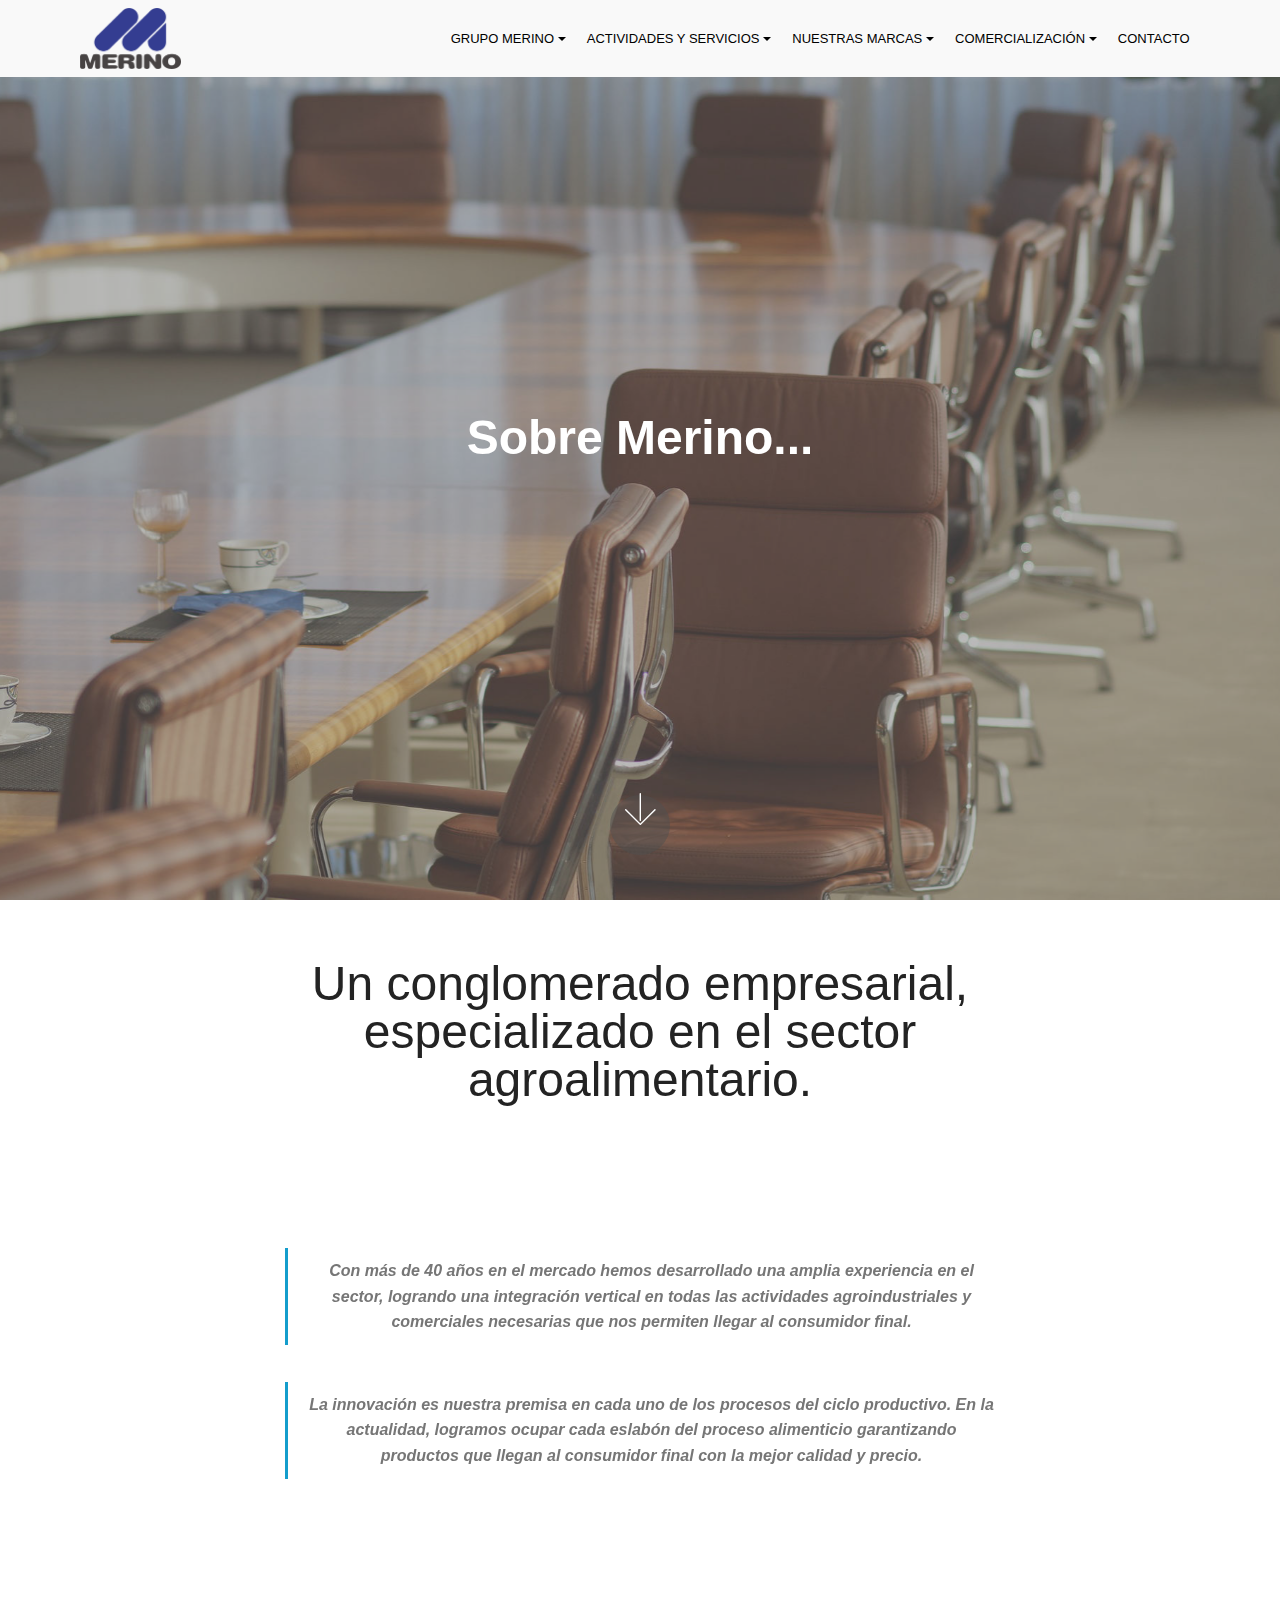
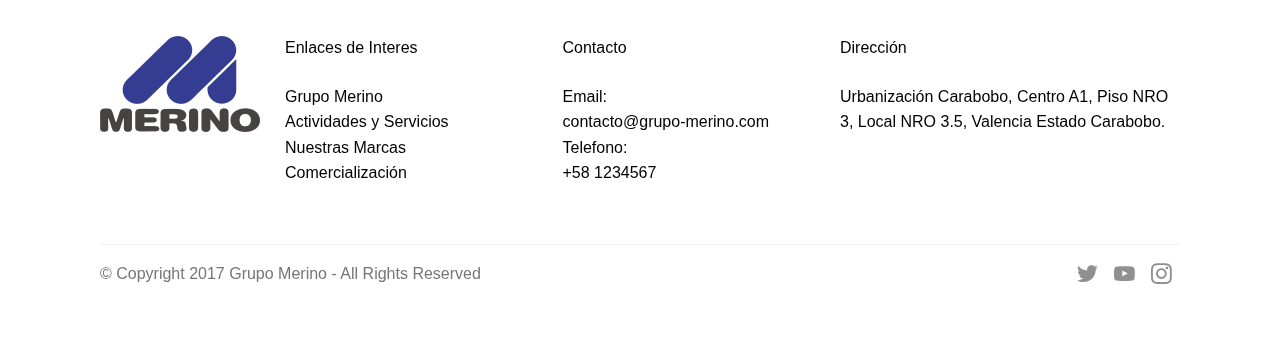
<file: sobremerino.html>
<!DOCTYPE html>
<html >
<head>
  <!-- Site made with Mobirise Website Builder v4.8.1, https://mobirise.com -->
  <meta charset="UTF-8">
  <meta http-equiv="X-UA-Compatible" content="IE=edge">
  <meta name="generator" content="Mobirise v4.8.1, mobirise.com">
  <meta name="viewport" content="width=device-width, initial-scale=1, minimum-scale=1">
  <link rel="shortcut icon" href="assets/images/logo-nuevo-negro-azul-204x123.png" type="image/x-icon">
  <meta name="description" content="Web Builder Description">
  <title>Merino</title>
  <link rel="stylesheet" href="assets/web/assets/mobirise-icons/mobirise-icons.css">
  <link rel="stylesheet" href="assets/tether/tether.min.css">
  <link rel="stylesheet" href="assets/bootstrap/css/bootstrap.min.css">
  <link rel="stylesheet" href="assets/bootstrap/css/bootstrap-grid.min.css">
  <link rel="stylesheet" href="assets/bootstrap/css/bootstrap-reboot.min.css">
  <link rel="stylesheet" href="assets/dropdown/css/style.css">
  <link rel="stylesheet" href="assets/socicon/css/styles.css">
  <link rel="stylesheet" href="assets/theme/css/style.css">
  <link rel="stylesheet" href="assets/mobirise/css/mbr-additional.css" type="text/css">
  
  
  
</head>
<body>
  <section class="menu cid-r2Sfis0GSP" once="menu" id="menu2-1c">

    

    <nav class="navbar navbar-expand beta-menu navbar-dropdown align-items-center navbar-toggleable-sm">
        <button class="navbar-toggler navbar-toggler-right" type="button" data-toggle="collapse" data-target="#navbarSupportedContent" aria-controls="navbarSupportedContent" aria-expanded="false" aria-label="Toggle navigation">
            <div class="hamburger">
                <span></span>
                <span></span>
                <span></span>
                <span></span>
            </div>
        </button>
        <div class="menu-logo">
            <div class="navbar-brand">
                <span class="navbar-logo">
                    <a href="index.html">
                        <img src="assets/images/logo-nuevo-negro-azul-204x123.png" alt="Mobirise" title="" style="height: 3.8rem;">
                    </a>
                </span>
                
            </div>
        </div>
        <div class="collapse navbar-collapse" id="navbarSupportedContent">
                <ul class="navbar-nav nav-dropdown nav-right" data-app-modern-menu="true"><li class="nav-item dropdown open">
                        <a class="nav-link link dropdown-toggle text-black display-4" href="#" data-toggle="dropdown-submenu" aria-expanded="true">
                            GRUPO MERINO</a>
                            <div class="dropdown-menu">
                                <a class="dropdown-item text-black display-4" href="sobremerino.html">Sobre Merino</a>
                                <a class="dropdown-item text-black display-4" href="historia.html#header5-17">Historia</a>
                                <a class="dropdown-item text-black display-4" href="filosofia.html#header2-1j">Filosofia</a>
                                <a class="dropdown-item text-black display-4" href="filosofia.html#content9-1n">Valores</a>
                            </div>
                    </li>
                    <li class="nav-item dropdown">
                        <a class="nav-link link dropdown-toggle text-black display-4" href="#" data-toggle="dropdown-submenu" aria-expanded="false">
                            Actividades y Servicios
                        </a>
                        <div class="dropdown-menu">
                            <a class="dropdown-item text-black display-4" href="produccion.html">Producción Agropecuaria</a>
                            <a class="dropdown-item text-black display-4" href="aba.html">ABA</a>
                            <a class="dropdown-item text-black display-4" href="avicola.html">Integracion Avícola</a>
                            <a class="dropdown-item text-black display-4" href="consumo.html">Consumo Masivo</a>
                            <a class="dropdown-item text-black display-4" href="gmcommodities.html">Commodities</a>
                        </div>
                    </li>
                    <li class="nav-item dropdown">
                        <a class="nav-link link dropdown-toggle text-black display-4" href="#" aria-expanded="false" data-toggle="dropdown-submenu">
                            Nuestras Marcas
                        </a>
                        <div class="dropdown-menu">
                            <a class="dropdown-item text-black display-4" href="#" aria-expanded="false">Mersan</a>
                            <a class="dropdown-item text-black display-4" href="#" aria-expanded="false">Granja Santa Clara</a>
                            <a class="dropdown-item text-black display-4" href="#" aria-expanded="false">Del Campo</a>
                            <a class="dropdown-item text-black display-4" href="#" aria-expanded="false">Embutidos Jose Luis</a>
                            <a class="dropdown-item text-black display-4" href="#" aria-expanded="false">GM Commodities</a>
                        </div>
                    </li>
                    <li class="nav-item dropdown">
                        <a class="nav-link link dropdown-toggle text-black display-4" href="#" aria-expanded="false" data-toggle="dropdown-submenu">
                            Comercialización
                        </a>
                        <div class="dropdown-menu">
                            <a class="dropdown-item text-black display-4" href="#" aria-expanded="false">GMSemillas</a>
                            <a class="dropdown-item text-black display-4" href="#" aria-expanded="false">GMCash</a>
                            <a class="dropdown-item text-black display-4" href="#" aria-expanded="false">GMCommodities</a>
                        </div>
                    </li>
                    <li class="nav-item">
                        <a class="nav-link link text-black display-4" href="#" aria-expanded="false">
                            CONTACTO
                        </a>
                    </li>
                </ul>
            </div> 
    </nav>
</section>

<section class="engine"><a href="https://mobiri.se">Mobirise</a></section><section class="cid-r2TLYqm0BP mbr-fullscreen mbr-parallax-background" id="header2-1f">

    

    <div class="mbr-overlay" style="opacity: 0.5; background-color: rgb(118, 118, 118);"></div>

    <div class="container align-center">
        <div class="row justify-content-md-center">
            <div class="mbr-white col-md-10">
                <h1 class="mbr-section-title mbr-bold pb-3 mbr-fonts-style display-1">
                    Sobre Merino...</h1>
                
                
                
            </div>
        </div>
    </div>
    <div class="mbr-arrow hidden-sm-down" aria-hidden="true">
        <a href="#next">
            <i class="mbri-down mbr-iconfont"></i>
        </a>
    </div>
</section>

<section class="mbr-section content4 cid-r2TNfnblt1" id="content4-1g">

    

    <div class="container">
        <div class="media-container-row">
            <div class="title col-12 col-md-8">
                <h2 class="align-center pb-3 mbr-fonts-style display-1">Un conglomerado empresarial, especializado en el sector agroalimentario.</h2>
                
                
            </div>
        </div>
    </div>
</section>

<section class="mbr-section article content1 cid-r2TNylf8Hb" id="content2-1h">

     

    <div class="container">
        <div class="media-container-row">
            <div class="mbr-text col-12 col-md-8 mbr-fonts-style display-7">
                <blockquote><strong>Con más de 40 años en el mercado hemos desarrollado una amplia experiencia en el sector, logrando una integración vertical en todas las actividades agroindustriales  y comerciales necesarias que nos permiten llegar al consumidor final. 
</strong></blockquote><blockquote><strong>La innovación es nuestra premisa en cada uno de los procesos del ciclo productivo. En la actualidad, logramos ocupar cada eslabón del proceso alimenticio garantizando productos  que llegan al  consumidor final con la mejor calidad y precio.</strong></blockquote>
            </div>
        </div>
    </div>
</section>


<section class="footer3 cid-r2Sb6S1TGs" id="footer3-10">
        <div class="container">
            <div class="media-container-row content">
                <div class="col-md-2 col-sm-4">
                    <div class="mb-3 img-logo">
                        <a href="#top">
                             <img src="assets/images/logo-nuevo-negro-azul-320x192.png" alt="Mobirise" title="">
                        </a>
                    </div>
                    <p class="mbr-fonts-style foot-logo display-7">
                        MOBIRISE
                    </p>
                </div>
                <div class="col-md-3 col-sm-4">
                    <p class="mb-4 mbr-fonts-style foot-title display-7">
                        Enlaces de Interes</p>
                    <p class="mbr-text mbr-links-column mbr-fonts-style display-7">
                        <a href="#" class="text-black">Grupo Merino</a><br>
                        <a href="#" class="text-black">Actividades y Servicios</a><br>
                        <a href="#" class="text-black">Nuestras Marcas</a><br>
                        <a href="#" class="text-black">Comercialización&nbsp;</a>
                        <br><br></p>
                </div>
                <div class="col-md-3 col-sm-4">
                    <p class="mb-4 mbr-fonts-style foot-title display-7">
                        Contacto</p>
                    <p class="mbr-text mbr-fonts-style mbr-links-column display-7">Email: <br>contacto@grupo-merino.com
                        <br>Telefono: <br> 
                        +58 1234567<br>
                        <br>
                    </p>
                </div>
                <div class="col-md-4 col-sm-12" >
                    <p class="mb-4 mbr-fonts-style foot-title display-7">
                        Dirección</p>
                    <p class="mbr-text form-text mbr-fonts-style display-7" style="color:black">
                        Urbanización Carabobo, Centro A1, Piso NRO 3, Local NRO 3.5, Valencia Estado Carabobo.
                    </p>
                    <!--div class="media-container-column" data-form-type="formoid">
                        <div data-form-alert="" hidden="" class="align-center">
                            Thanks for filling out the form!
                        </div>
    
                        <form class="form-inline" action="https://mobirise.com/" method="post" data-form-title="Mobirise Form">
                            <input type="hidden" value="rvPsRlTFtZCDIXlMkhBySScM9CKF89GmUWVd+7Bdo6OT/s7d9E21Z5kGO5Gw7tjXEQuBDWFcFpNlwY/9bPsrHkExlAumjsAdg3Dfuy188ewVb1SMPiKhKa02ysgcti89" data-form-email="true">
                            <div class="form-group">
                                <input type="email" class="form-control input-sm input-inverse my-2" name="email" required="" data-form-field="Email" placeholder="Email" id="email-footer3-10">
                            </div>
                            <div class="input-group-btn m-2"><button href="" class="btn btn-primary display-4" type="submit" role="button">Subscribe</button></div>
                        </form>
                    </div-->
    
                </div>
            </div>
            <div class="footer-lower">
                <div class="media-container-row">
                    <div class="col-sm-12">
                        <hr>
                    </div>
                </div>
                <div class="media-container-row">
                    <div class="col-sm-6 copyright">
                        <p class="mbr-text mbr-fonts-style display-7">
                            © Copyright 2017 Grupo Merino - All Rights Reserved
                        </p>
                    </div>
                    <div class="col-md-6">
                        <div class="social-list align-right">
                            <div class="soc-item">
                                <a href="#" target="_blank">
                                    <span class="socicon-twitter socicon mbr-iconfont mbr-iconfont-social"></span>
                                </a>
                            </div>
                            <!--div class="soc-item">
                                <a href="https://www.facebook.com/pages/Mobirise/1616226671953247" target="_blank">
                                    <span class="socicon-facebook socicon mbr-iconfont mbr-iconfont-social"></span>
                                </a>
                            </div-->
                            <div class="soc-item">
                                <a href="#" target="_blank">
                                    <span class="socicon-youtube socicon mbr-iconfont mbr-iconfont-social"></span>
                                </a>
                            </div>
                            <div class="soc-item">
                                <a href="#" target="_blank">
                                    <span class="socicon-instagram socicon mbr-iconfont mbr-iconfont-social"></span>
                                </a>
                            </div>
                            <!--div class="soc-item">
                                <a href="https://plus.google.com/u/0/+Mobirise" target="_blank">
                                    <span class="socicon-googleplus socicon mbr-iconfont mbr-iconfont-social"></span>
                                </a>
                            </div-->
                            
                        </div>
                    </div>
                </div>
            </div>
        </div>


  <script src="assets/web/assets/jquery/jquery.min.js"></script>
  <script src="assets/popper/popper.min.js"></script>
  <script src="assets/tether/tether.min.js"></script>
  <script src="assets/bootstrap/js/bootstrap.min.js"></script>
  <script src="assets/smoothscroll/smooth-scroll.js"></script>
  <script src="assets/dropdown/js/script.min.js"></script>
  <script src="assets/touchswipe/jquery.touch-swipe.min.js"></script>
  <script src="assets/parallax/jarallax.min.js"></script>
  <script src="assets/theme/js/script.js"></script>
  <script src="assets/formoid/formoid.min.js"></script>
  
  
 <div id="scrollToTop" class="scrollToTop mbr-arrow-up"><a style="text-align: center;"><i></i></a></div>
  </body>
</html>
</file>
<file: assets/web/assets/mobirise-icons/mobirise-icons.css>
@font-face {
  font-family: 'MobiriseIcons';
  src:  url('mobirise-icons.eot?spat4u');
  src:  url('mobirise-icons.eot?spat4u#iefix') format('embedded-opentype'),
    url('mobirise-icons.ttf?spat4u') format('truetype'),
    url('mobirise-icons.woff?spat4u') format('woff'),
    url('mobirise-icons.svg?spat4u#MobiriseIcons') format('svg');
  font-weight: normal;
  font-style: normal;
}

[class^="mbri-"], [class*=" mbri-"] {
  /* use !important to prevent issues with browser extensions that change fonts */
  font-family: MobiriseIcons !important;
  speak: none;
  font-style: normal;
  font-weight: normal;
  font-variant: normal;
  text-transform: none;
  line-height: 1;

  /* Better Font Rendering =========== */
  -webkit-font-smoothing: antialiased;
  -moz-osx-font-smoothing: grayscale;
}

.mbri-add-submenu:before {
  content: "\e900";
}
.mbri-alert:before {
  content: "\e901";
}
.mbri-align-center:before {
  content: "\e902";
}
.mbri-align-justify:before {
  content: "\e903";
}
.mbri-align-left:before {
  content: "\e904";
}
.mbri-align-right:before {
  content: "\e905";
}
.mbri-android:before {
  content: "\e906";
}
.mbri-apple:before {
  content: "\e907";
}
.mbri-arrow-down:before {
  content: "\e908";
}
.mbri-arrow-next:before {
  content: "\e909";
}
.mbri-arrow-prev:before {
  content: "\e90a";
}
.mbri-arrow-up:before {
  content: "\e90b";
}
.mbri-bold:before {
  content: "\e90c";
}
.mbri-bookmark:before {
  content: "\e90d";
}
.mbri-bootstrap:before {
  content: "\e90e";
}
.mbri-briefcase:before {
  content: "\e90f";
}
.mbri-browse:before {
  content: "\e910";
}
.mbri-bulleted-list:before {
  content: "\e911";
}
.mbri-calendar:before {
  content: "\e912";
}
.mbri-camera:before {
  content: "\e913";
}
.mbri-cart-add:before {
  content: "\e914";
}
.mbri-cart-full:before {
  content: "\e915";
}
.mbri-cash:before {
  content: "\e916";
}
.mbri-change-style:before {
  content: "\e917";
}
.mbri-chat:before {
  content: "\e918";
}
.mbri-clock:before {
  content: "\e919";
}
.mbri-close:before {
  content: "\e91a";
}
.mbri-cloud:before {
  content: "\e91b";
}
.mbri-code:before {
  content: "\e91c";
}
.mbri-contact-form:before {
  content: "\e91d";
}
.mbri-credit-card:before {
  content: "\e91e";
}
.mbri-cursor-click:before {
  content: "\e91f";
}
.mbri-cust-feedback:before {
  content: "\e920";
}
.mbri-database:before {
  content: "\e921";
}
.mbri-delivery:before {
  content: "\e922";
}
.mbri-desktop:before {
  content: "\e923";
}
.mbri-devices:before {
  content: "\e924";
}
.mbri-down:before {
  content: "\e925";
}
.mbri-download:before {
  content: "\e989";
}
.mbri-drag-n-drop:before {
  content: "\e927";
}
.mbri-drag-n-drop2:before {
  content: "\e928";
}
.mbri-edit:before {
  content: "\e929";
}
.mbri-edit2:before {
  content: "\e92a";
}
.mbri-error:before {
  content: "\e92b";
}
.mbri-extension:before {
  content: "\e92c";
}
.mbri-features:before {
  content: "\e92d";
}
.mbri-file:before {
  content: "\e92e";
}
.mbri-flag:before {
  content: "\e92f";
}
.mbri-folder:before {
  content: "\e930";
}
.mbri-gift:before {
  content: "\e931";
}
.mbri-github:before {
  content: "\e932";
}
.mbri-globe:before {
  content: "\e933";
}
.mbri-globe-2:before {
  content: "\e934";
}
.mbri-growing-chart:before {
  content: "\e935";
}
.mbri-hearth:before {
  content: "\e936";
}
.mbri-help:before {
  content: "\e937";
}
.mbri-home:before {
  content: "\e938";
}
.mbri-hot-cup:before {
  content: "\e939";
}
.mbri-idea:before {
  content: "\e93a";
}
.mbri-image-gallery:before {
  content: "\e93b";
}
.mbri-image-slider:before {
  content: "\e93c";
}
.mbri-info:before {
  content: "\e93d";
}
.mbri-italic:before {
  content: "\e93e";
}
.mbri-key:before {
  content: "\e93f";
}
.mbri-laptop:before {
  content: "\e940";
}
.mbri-layers:before {
  content: "\e941";
}
.mbri-left-right:before {
  content: "\e942";
}
.mbri-left:before {
  content: "\e943";
}
.mbri-letter:before {
  content: "\e944";
}
.mbri-like:before {
  content: "\e945";
}
.mbri-link:before {
  content: "\e946";
}
.mbri-lock:before {
  content: "\e947";
}
.mbri-login:before {
  content: "\e948";
}
.mbri-logout:before {
  content: "\e949";
}
.mbri-magic-stick:before {
  content: "\e94a";
}
.mbri-map-pin:before {
  content: "\e94b";
}
.mbri-menu:before {
  content: "\e94c";
}
.mbri-mobile:before {
  content: "\e94d";
}
.mbri-mobile2:before {
  content: "\e94e";
}
.mbri-mobirise:before {
  content: "\e94f";
}
.mbri-more-horizontal:before {
  content: "\e950";
}
.mbri-more-vertical:before {
  content: "\e951";
}
.mbri-music:before {
  content: "\e952";
}
.mbri-new-file:before {
  content: "\e953";
}
.mbri-numbered-list:before {
  content: "\e954";
}
.mbri-opened-folder:before {
  content: "\e955";
}
.mbri-pages:before {
  content: "\e956";
}
.mbri-paper-plane:before {
  content: "\e957";
}
.mbri-paperclip:before {
  content: "\e958";
}
.mbri-photo:before {
  content: "\e959";
}
.mbri-photos:before {
  content: "\e95a";
}
.mbri-pin:before {
  content: "\e95b";
}
.mbri-play:before {
  content: "\e95c";
}
.mbri-plus:before {
  content: "\e95d";
}
.mbri-preview:before {
  content: "\e95e";
}
.mbri-print:before {
  content: "\e95f";
}
.mbri-protect:before {
  content: "\e960";
}
.mbri-question:before {
  content: "\e961";
}
.mbri-quote-left:before {
  content: "\e962";
}
.mbri-quote-right:before {
  content: "\e963";
}
.mbri-refresh:before {
  content: "\e964";
}
.mbri-responsive:before {
  content: "\e965";
}
.mbri-right:before {
  content: "\e966";
}
.mbri-rocket:before {
  content: "\e967";
}
.mbri-sad-face:before {
  content: "\e968";
}
.mbri-sale:before {
  content: "\e969";
}
.mbri-save:before {
  content: "\e96a";
}
.mbri-search:before {
  content: "\e96b";
}
.mbri-setting:before {
  content: "\e96c";
}
.mbri-setting2:before {
  content: "\e96d";
}
.mbri-setting3:before {
  content: "\e96e";
}
.mbri-share:before {
  content: "\e96f";
}
.mbri-shopping-bag:before {
  content: "\e970";
}
.mbri-shopping-basket:before {
  content: "\e971";
}
.mbri-shopping-cart:before {
  content: "\e972";
}
.mbri-sites:before {
  content: "\e973";
}
.mbri-smile-face:before {
  content: "\e974";
}
.mbri-speed:before {
  content: "\e975";
}
.mbri-star:before {
  content: "\e976";
}
.mbri-success:before {
  content: "\e977";
}
.mbri-sun:before {
  content: "\e978";
}
.mbri-sun2:before {
  content: "\e979";
}
.mbri-tablet:before {
  content: "\e97a";
}
.mbri-tablet-vertical:before {
  content: "\e97b";
}
.mbri-target:before {
  content: "\e97c";
}
.mbri-timer:before {
  content: "\e97d";
}
.mbri-to-ftp:before {
  content: "\e97e";
}
.mbri-to-local-drive:before {
  content: "\e97f";
}
.mbri-touch-swipe:before {
  content: "\e980";
}
.mbri-touch:before {
  content: "\e981";
}
.mbri-trash:before {
  content: "\e982";
}
.mbri-underline:before {
  content: "\e983";
}
.mbri-unlink:before {
  content: "\e984";
}
.mbri-unlock:before {
  content: "\e985";
}
.mbri-up-down:before {
  content: "\e986";
}
.mbri-up:before {
  content: "\e987";
}
.mbri-update:before {
  content: "\e988";
}
.mbri-upload:before {
 content: "\e926"; 
}
.mbri-user:before {
  content: "\e98a";
}
.mbri-user2:before {
  content: "\e98b";
}
.mbri-users:before {
  content: "\e98c";
}
.mbri-video:before {
  content: "\e98d";
}
.mbri-video-play:before {
  content: "\e98e";
}
.mbri-watch:before {
  content: "\e98f";
}
.mbri-website-theme:before {
  content: "\e990";
}
.mbri-wifi:before {
  content: "\e991";
}
.mbri-windows:before {
  content: "\e992";
}
.mbri-zoom-out:before {
  content: "\e993";
}
.mbri-redo:before {
  content: "\e994";
}
.mbri-undo:before {
  content: "\e995";
}
</file>
<file: assets/dropdown/css/style.css>
.navbar-dropdown {
  left: 0;
  padding: 0;
  position: absolute;
  right: 0;
  top: 0;
  transition: all 0.45s ease;
  z-index: 1030;
  background: #282828; }
  .navbar-dropdown .navbar-logo {
    margin-right: 0.8rem;
    transition: margin 0.3s ease-in-out;
    vertical-align: middle; }
    .navbar-dropdown .navbar-logo img {
      height: 3.125rem;
      transition: all 0.3s ease-in-out; }
    .navbar-dropdown .navbar-logo.mbr-iconfont {
      font-size: 3.125rem;
      line-height: 3.125rem; }
  .navbar-dropdown .navbar-caption {
    font-weight: 700;
    white-space: normal;
    vertical-align: -4px;
    line-height: 3.125rem !important; }
    .navbar-dropdown .navbar-caption, .navbar-dropdown .navbar-caption:hover {
      color: inherit;
      text-decoration: none; }
  .navbar-dropdown .mbr-iconfont + .navbar-caption {
    vertical-align: -1px; }
  .navbar-dropdown.navbar-fixed-top {
    position: fixed; }
  .navbar-dropdown .navbar-brand span {
    vertical-align: -4px; }
  .navbar-dropdown.bg-color.transparent {
    background: none; }
  .navbar-dropdown.navbar-short .navbar-brand {
    padding: 0.625rem 0; }
    .navbar-dropdown.navbar-short .navbar-brand span {
      vertical-align: -1px; }
  .navbar-dropdown.navbar-short .navbar-caption {
    line-height: 2.375rem !important;
    vertical-align: -2px; }
  .navbar-dropdown.navbar-short .navbar-logo {
    margin-right: 0.5rem; }
    .navbar-dropdown.navbar-short .navbar-logo img {
      height: 2.375rem; }
    .navbar-dropdown.navbar-short .navbar-logo.mbr-iconfont {
      font-size: 2.375rem;
      line-height: 2.375rem; }
  .navbar-dropdown.navbar-short .mbr-table-cell {
    height: 3.625rem; }
  .navbar-dropdown .navbar-close {
    left: 0.6875rem;
    position: fixed;
    top: 0.75rem;
    z-index: 1000; }
  .navbar-dropdown .hamburger-icon {
    content: "";
    display: inline-block;
    vertical-align: middle;
    width: 16px;
    -webkit-box-shadow: 0 -6px 0 1px #282828,0 0 0 1px #282828,0 6px 0 1px #282828;
    -moz-box-shadow: 0 -6px 0 1px #282828,0 0 0 1px #282828,0 6px 0 1px #282828;
    box-shadow: 0 -6px 0 1px #282828,0 0 0 1px #282828,0 6px 0 1px #282828; }

.dropdown-menu .dropdown-toggle[data-toggle="dropdown-submenu"]::after {
  border-bottom: 0.35em solid transparent;
  border-left: 0.35em solid;
  border-right: 0;
  border-top: 0.35em solid transparent;
  margin-left: 0.3rem; }

.dropdown-menu .dropdown-item:focus {
  outline: 0; }

.nav-dropdown {
  font-size: 0.75rem;
  font-weight: 500;
  height: auto !important; }
  .nav-dropdown .nav-btn {
    padding-left: 1rem; }
  .nav-dropdown .link {
    margin: .667em 1.667em;
    font-weight: 500;
    padding: 0;
    transition: color .2s ease-in-out; }
    .nav-dropdown .link.dropdown-toggle {
      margin-right: 2.583em; }
      .nav-dropdown .link.dropdown-toggle::after {
        margin-left: .25rem;
        border-top: 0.35em solid;
        border-right: 0.35em solid transparent;
        border-left: 0.35em solid transparent;
        border-bottom: 0; }
      .nav-dropdown .link.dropdown-toggle[aria-expanded="true"] {
        margin: 0;
        padding: 0.667em 3.263em  0.667em 1.667em; }
  .nav-dropdown .link::after,
  .nav-dropdown .dropdown-item::after {
    color: inherit; }
  .nav-dropdown .btn {
    font-size: 0.75rem;
    font-weight: 700;
    letter-spacing: 0;
    margin-bottom: 0;
    padding-left: 1.25rem;
    padding-right: 1.25rem; }
  .nav-dropdown .dropdown-menu {
    border-radius: 0;
    border: 0;
    left: 0;
    margin: 0;
    padding-bottom: 1.25rem;
    padding-top: 1.25rem;
    position: relative; }
  .nav-dropdown .dropdown-submenu {
    margin-left: 0.125rem;
    top: 0; }
  .nav-dropdown .dropdown-item {
    font-weight: 500;
    line-height: 2;
    padding: 0.3846em 4.615em 0.3846em 1.5385em;
    position: relative;
    transition: color .2s ease-in-out, background-color .2s ease-in-out; }
    .nav-dropdown .dropdown-item::after {
      margin-top: -0.3077em;
      position: absolute;
      right: 1.1538em;
      top: 50%; }
    .nav-dropdown .dropdown-item:focus, .nav-dropdown .dropdown-item:hover {
      background: none; }

@media (max-width: 767px) {
  .nav-dropdown.navbar-toggleable-sm {
    bottom: 0;
    display: none;
    left: 0;
    overflow-x: hidden;
    position: fixed;
    top: 0;
    transform: translateX(-100%);
    -ms-transform: translateX(-100%);
    -webkit-transform: translateX(-100%);
    width: 18.75rem;
    z-index: 999; } }
.nav-dropdown.navbar-toggleable-xl {
  bottom: 0;
  display: none;
  left: 0;
  overflow-x: hidden;
  position: fixed;
  top: 0;
  transform: translateX(-100%);
  -ms-transform: translateX(-100%);
  -webkit-transform: translateX(-100%);
  width: 18.75rem;
  z-index: 999; }

.nav-dropdown-sm {
  display: block !important;
  overflow-x: hidden;
  overflow: auto;
  padding-top: 3.875rem; }
  .nav-dropdown-sm::after {
    content: "";
    display: block;
    height: 3rem;
    width: 100%; }
  .nav-dropdown-sm.collapse.in ~ .navbar-close {
    display: block !important; }
  .nav-dropdown-sm.collapsing, .nav-dropdown-sm.collapse.in {
    transform: translateX(0);
    -ms-transform: translateX(0);
    -webkit-transform: translateX(0);
    transition: all 0.25s ease-out;
    -webkit-transition: all 0.25s ease-out;
    background: #282828; }
  .nav-dropdown-sm.collapsing[aria-expanded="false"] {
    transform: translateX(-100%);
    -ms-transform: translateX(-100%);
    -webkit-transform: translateX(-100%); }
  .nav-dropdown-sm .nav-item {
    display: block;
    margin-left: 0 !important;
    padding-left: 0; }
  .nav-dropdown-sm .link,
  .nav-dropdown-sm .dropdown-item {
    border-top: 1px dotted rgba(255, 255, 255, 0.1);
    font-size: 0.8125rem;
    line-height: 1.6;
    margin: 0 !important;
    padding: 0.875rem 2.4rem 0.875rem 1.5625rem !important;
    position: relative;
    white-space: normal; }
    .nav-dropdown-sm .link:focus, .nav-dropdown-sm .link:hover,
    .nav-dropdown-sm .dropdown-item:focus,
    .nav-dropdown-sm .dropdown-item:hover {
      background: rgba(0, 0, 0, 0.2) !important;
      color: #c0a375; }
  .nav-dropdown-sm .nav-btn {
    position: relative;
    padding: 1.5625rem 1.5625rem 0 1.5625rem; }
    .nav-dropdown-sm .nav-btn::before {
      border-top: 1px dotted rgba(255, 255, 255, 0.1);
      content: "";
      left: 0;
      position: absolute;
      top: 0;
      width: 100%; }
    .nav-dropdown-sm .nav-btn + .nav-btn {
      padding-top: 0.625rem; }
      .nav-dropdown-sm .nav-btn + .nav-btn::before {
        display: none; }
  .nav-dropdown-sm .btn {
    padding: 0.625rem 0; }
  .nav-dropdown-sm .dropdown-toggle[data-toggle="dropdown-submenu"]::after {
    margin-left: .25rem;
    border-top: 0.35em solid;
    border-right: 0.35em solid transparent;
    border-left: 0.35em solid transparent;
    border-bottom: 0; }
  .nav-dropdown-sm .dropdown-toggle[data-toggle="dropdown-submenu"][aria-expanded="true"]::after {
    border-top: 0;
    border-right: 0.35em solid transparent;
    border-left: 0.35em solid transparent;
    border-bottom: 0.35em solid; }
  .nav-dropdown-sm .dropdown-menu {
    margin: 0;
    padding: 0;
    position: relative;
    top: 0;
    left: 0;
    width: 100%;
    border: 0;
    float: none;
    border-radius: 0;
    background: none; }
  .nav-dropdown-sm .dropdown-submenu {
    left: 100%;
    margin-left: 0.125rem;
    margin-top: -1.25rem;
    top: 0; }

.navbar-toggleable-sm .nav-dropdown .dropdown-menu {
  position: absolute; }

.navbar-toggleable-sm .nav-dropdown .dropdown-submenu {
  left: 100%;
  margin-left: 0.125rem;
  margin-top: -1.25rem;
  top: 0; }

.navbar-toggleable-sm.opened .nav-dropdown .dropdown-menu {
  position: relative; }

.navbar-toggleable-sm.opened .nav-dropdown .dropdown-submenu {
  left: 0;
  margin-left: 00rem;
  margin-top: 0rem;
  top: 0; }

.is-builder .nav-dropdown.collapsing {
  transition: none !important; }

/*# sourceMappingURL=style.css.map */
</file>
<file: assets/socicon/css/styles.css>
@charset "UTF-8";

@font-face {
  font-family: "socicon";
  src:url("../fonts/socicon.eot");
  src:url("../fonts/socicon.eot?#iefix") format("embedded-opentype"),
    url("../fonts/socicon.woff") format("woff"),
    url("../fonts/socicon.ttf") format("truetype"),
    url("../fonts/socicon.svg#socicon") format("svg");
  font-weight: normal;
  font-style: normal;

}

[data-icon]:before {
  font-family: "socicon" !important;
  content: attr(data-icon);
  font-style: normal !important;
  font-weight: normal !important;
  font-variant: normal !important;
  text-transform: none !important;
  speak: none;
  line-height: 1;
  -webkit-font-smoothing: antialiased;
  -moz-osx-font-smoothing: grayscale;
}

[class^="socicon-"]:before,
[class*=" socicon-"]:before {
  font-family: "socicon" !important;
  font-style: normal !important;
  font-weight: normal !important;
  font-variant: normal !important;
  text-transform: none !important;
  speak: none;
  line-height: 1;
  -webkit-font-smoothing: antialiased;
  -moz-osx-font-smoothing: grayscale;
}

.socicon-modelmayhem:before {
  content: "\e000";
}
.socicon-mixcloud:before {
  content: "\e001";
}
.socicon-drupal:before {
  content: "\e002";
}
.socicon-swarm:before {
  content: "\e003";
}
.socicon-istock:before {
  content: "\e004";
}
.socicon-yammer:before {
  content: "\e005";
}
.socicon-ello:before {
  content: "\e006";
}
.socicon-stackoverflow:before {
  content: "\e007";
}
.socicon-persona:before {
  content: "\e008";
}
.socicon-triplej:before {
  content: "\e009";
}
.socicon-houzz:before {
  content: "\e00a";
}
.socicon-rss:before {
  content: "\e00b";
}
.socicon-paypal:before {
  content: "\e00c";
}
.socicon-odnoklassniki:before {
  content: "\e00d";
}
.socicon-airbnb:before {
  content: "\e00e";
}
.socicon-periscope:before {
  content: "\e00f";
}
.socicon-outlook:before {
  content: "\e010";
}
.socicon-coderwall:before {
  content: "\e011";
}
.socicon-tripadvisor:before {
  content: "\e012";
}
.socicon-appnet:before {
  content: "\e013";
}
.socicon-goodreads:before {
  content: "\e014";
}
.socicon-tripit:before {
  content: "\e015";
}
.socicon-lanyrd:before {
  content: "\e016";
}
.socicon-slideshare:before {
  content: "\e017";
}
.socicon-buffer:before {
  content: "\e018";
}
.socicon-disqus:before {
  content: "\e019";
}
.socicon-vkontakte:before {
  content: "\e01a";
}
.socicon-whatsapp:before {
  content: "\e01b";
}
.socicon-patreon:before {
  content: "\e01c";
}
.socicon-storehouse:before {
  content: "\e01d";
}
.socicon-pocket:before {
  content: "\e01e";
}
.socicon-mail:before {
  content: "\e01f";
}
.socicon-blogger:before {
  content: "\e020";
}
.socicon-technorati:before {
  content: "\e021";
}
.socicon-reddit:before {
  content: "\e022";
}
.socicon-dribbble:before {
  content: "\e023";
}
.socicon-stumbleupon:before {
  content: "\e024";
}
.socicon-digg:before {
  content: "\e025";
}
.socicon-envato:before {
  content: "\e026";
}
.socicon-behance:before {
  content: "\e027";
}
.socicon-delicious:before {
  content: "\e028";
}
.socicon-deviantart:before {
  content: "\e029";
}
.socicon-forrst:before {
  content: "\e02a";
}
.socicon-play:before {
  content: "\e02b";
}
.socicon-zerply:before {
  content: "\e02c";
}
.socicon-wikipedia:before {
  content: "\e02d";
}
.socicon-apple:before {
  content: "\e02e";
}
.socicon-flattr:before {
  content: "\e02f";
}
.socicon-github:before {
  content: "\e030";
}
.socicon-renren:before {
  content: "\e031";
}
.socicon-friendfeed:before {
  content: "\e032";
}
.socicon-newsvine:before {
  content: "\e033";
}
.socicon-identica:before {
  content: "\e034";
}
.socicon-bebo:before {
  content: "\e035";
}
.socicon-zynga:before {
  content: "\e036";
}
.socicon-steam:before {
  content: "\e037";
}
.socicon-xbox:before {
  content: "\e038";
}
.socicon-windows:before {
  content: "\e039";
}
.socicon-qq:before {
  content: "\e03a";
}
.socicon-douban:before {
  content: "\e03b";
}
.socicon-meetup:before {
  content: "\e03c";
}
.socicon-playstation:before {
  content: "\e03d";
}
.socicon-android:before {
  content: "\e03e";
}
.socicon-snapchat:before {
  content: "\e03f";
}
.socicon-twitter:before {
  content: "\e040";
}
.socicon-facebook:before {
  content: "\e041";
}
.socicon-googleplus:before {
  content: "\e042";
}
.socicon-pinterest:before {
  content: "\e043";
}
.socicon-foursquare:before {
  content: "\e044";
}
.socicon-yahoo:before {
  content: "\e045";
}
.socicon-skype:before {
  content: "\e046";
}
.socicon-yelp:before {
  content: "\e047";
}
.socicon-feedburner:before {
  content: "\e048";
}
.socicon-linkedin:before {
  content: "\e049";
}
.socicon-viadeo:before {
  content: "\e04a";
}
.socicon-xing:before {
  content: "\e04b";
}
.socicon-myspace:before {
  content: "\e04c";
}
.socicon-soundcloud:before {
  content: "\e04d";
}
.socicon-spotify:before {
  content: "\e04e";
}
.socicon-grooveshark:before {
  content: "\e04f";
}
.socicon-lastfm:before {
  content: "\e050";
}
.socicon-youtube:before {
  content: "\e051";
}
.socicon-vimeo:before {
  content: "\e052";
}
.socicon-dailymotion:before {
  content: "\e053";
}
.socicon-vine:before {
  content: "\e054";
}
.socicon-flickr:before {
  content: "\e055";
}
.socicon-500px:before {
  content: "\e056";
}
.socicon-wordpress:before {
  content: "\e058";
}
.socicon-tumblr:before {
  content: "\e059";
}
.socicon-twitch:before {
  content: "\e05a";
}
.socicon-8tracks:before {
  content: "\e05b";
}
.socicon-amazon:before {
  content: "\e05c";
}
.socicon-icq:before {
  content: "\e05d";
}
.socicon-smugmug:before {
  content: "\e05e";
}
.socicon-ravelry:before {
  content: "\e05f";
}
.socicon-weibo:before {
  content: "\e060";
}
.socicon-baidu:before {
  content: "\e061";
}
.socicon-angellist:before {
  content: "\e062";
}
.socicon-ebay:before {
  content: "\e063";
}
.socicon-imdb:before {
  content: "\e064";
}
.socicon-stayfriends:before {
  content: "\e065";
}
.socicon-residentadvisor:before {
  content: "\e066";
}
.socicon-google:before {
  content: "\e067";
}
.socicon-yandex:before {
  content: "\e068";
}
.socicon-sharethis:before {
  content: "\e069";
}
.socicon-bandcamp:before {
  content: "\e06a";
}
.socicon-itunes:before {
  content: "\e06b";
}
.socicon-deezer:before {
  content: "\e06c";
}
.socicon-telegram:before {
  content: "\e06e";
}
.socicon-openid:before {
  content: "\e06f";
}
.socicon-amplement:before {
  content: "\e070";
}
.socicon-viber:before {
  content: "\e071";
}
.socicon-zomato:before {
  content: "\e072";
}
.socicon-draugiem:before {
  content: "\e074";
}
.socicon-endomodo:before {
  content: "\e075";
}
.socicon-filmweb:before {
  content: "\e076";
}
.socicon-stackexchange:before {
  content: "\e077";
}
.socicon-wykop:before {
  content: "\e078";
}
.socicon-teamspeak:before {
  content: "\e079";
}
.socicon-teamviewer:before {
  content: "\e07a";
}
.socicon-ventrilo:before {
  content: "\e07b";
}
.socicon-younow:before {
  content: "\e07c";
}
.socicon-raidcall:before {
  content: "\e07d";
}
.socicon-mumble:before {
  content: "\e07e";
}
.socicon-medium:before {
  content: "\e06d";
}
.socicon-bebee:before {
  content: "\e07f";
}
.socicon-hitbox:before {
  content: "\e080";
}
.socicon-reverbnation:before {
  content: "\e081";
}
.socicon-formulr:before {
  content: "\e082";
}
.socicon-instagram:before {
  content: "\e057";
}
.socicon-battlenet:before {
  content: "\e083";
}
.socicon-chrome:before {
  content: "\e084";
}
.socicon-discord:before {
  content: "\e086";
}
.socicon-issuu:before {
  content: "\e087";
}
.socicon-macos:before {
  content: "\e088";
}
.socicon-firefox:before {
  content: "\e089";
}
.socicon-opera:before {
  content: "\e08d";
}
.socicon-keybase:before {
  content: "\e090";
}
.socicon-alliance:before {
  content: "\e091";
}
.socicon-livejournal:before {
  content: "\e092";
}
.socicon-googlephotos:before {
  content: "\e093";
}
.socicon-horde:before {
  content: "\e094";
}
.socicon-etsy:before {
  content: "\e095";
}
.socicon-zapier:before {
  content: "\e096";
}
.socicon-google-scholar:before {
  content: "\e097";
}
.socicon-researchgate:before {
  content: "\e098";
}
.socicon-wechat:before {
  content: "\e099";
}
.socicon-strava:before {
  content: "\e09a";
}
.socicon-line:before {
  content: "\e09b";
}
.socicon-lyft:before {
  content: "\e09c";
}
.socicon-uber:before {
  content: "\e09d";
}
.socicon-songkick:before {
  content: "\e09e";
}
.socicon-viewbug:before {
  content: "\e09f";
}
.socicon-googlegroups:before {
  content: "\e0a0";
}
.socicon-quora:before {
  content: "\e073";
}
.socicon-diablo:before {
  content: "\e085";
}
.socicon-blizzard:before {
  content: "\e0a1";
}
.socicon-hearthstone:before {
  content: "\e08b";
}
.socicon-heroes:before {
  content: "\e08a";
}
.socicon-overwatch:before {
  content: "\e08c";
}
.socicon-warcraft:before {
  content: "\e08e";
}
.socicon-starcraft:before {
  content: "\e08f";
}
.socicon-beam:before {
  content: "\e0a2";
}
.socicon-curse:before {
  content: "\e0a3";
}
.socicon-player:before {
  content: "\e0a4";
}
.socicon-streamjar:before {
  content: "\e0a5";
}
.socicon-nintendo:before {
  content: "\e0a6";
}
.socicon-hellocoton:before {
  content: "\e0a7";
}
</file>
<file: assets/theme/css/style.css>
/*!
 * Mobirise v4 theme (https://mobirise.com/)
 * Copyright 2017 Mobirise
 */
section {
  background-color: #eeeeee; }

section,
.container,
.container-fluid {
  position: relative;
  word-wrap: break-word; }

a.mbr-iconfont:hover {
  text-decoration: none; }

.article .lead p, .article .lead ul, .article .lead ol, .article .lead pre, .article .lead blockquote {
  margin-bottom: 0; }

a {
  font-style: normal;
  font-weight: 400;
  cursor: pointer; }
  a, a:hover {
    text-decoration: none; }

figure {
  margin-bottom: 0; }

body {
  color: #232323; }

h1, h2, h3, h4, h5, h6,
.h1, .h2, .h3, .h4, .h5, .h6,
.display-1, .display-2, .display-3, .display-4 {
  line-height: 1;
  word-break: break-word;
  word-wrap: break-word; }

b, strong {
  font-weight: bold; }

blockquote {
  padding: 10px 0 10px 20px;
  position: relative;
  border-left: 2px solid;
  border-color: #ff3366; }

input:-webkit-autofill, input:-webkit-autofill:hover, input:-webkit-autofill:focus, input:-webkit-autofill:active {
  transition-delay: 9999s;
  transition-property: background-color, color; }

textarea[type="hidden"] {
  display: none; }

body {
  position: relative; }

section {
  background-position: 50% 50%;
  background-repeat: no-repeat;
  background-size: cover; }
  section .mbr-background-video,
  section .mbr-background-video-preview {
    position: absolute;
    bottom: 0;
    left: 0;
    right: 0;
    top: 0; }

.hidden {
  visibility: hidden; }

.mbr-z-index20 {
  z-index: 20; }

/*! Base colors */
.mbr-white {
  color: #ffffff; }

.mbr-black {
  color: #000000; }

.mbr-bg-white {
  background-color: #ffffff; }

.mbr-bg-black {
  background-color: #000000; }

/*! Text-aligns */
.align-left {
  text-align: left; }

.align-center {
  text-align: center; }

.align-right {
  text-align: right; }

@media (max-width: 767px) {
  .align-left, .align-center, .align-right, .mbr-section-btn, .mbr-section-title {
    text-align: center; } }
/*! Font-weight  */
.mbr-light {
  font-weight: 300; }

.mbr-regular {
  font-weight: 400; }

.mbr-semibold {
  font-weight: 500; }

.mbr-bold {
  font-weight: 700; }

/*! Media  */
.media-size-item {
  -webkit-flex: 1 1 auto;
  -moz-flex: 1 1 auto;
  -ms-flex: 1 1 auto;
  -o-flex: 1 1 auto;
  flex: 1 1 auto; }

.media-content {
  -webkit-flex-basis: 100%;
  flex-basis: 100%; }

.media-container-row {
  display: -ms-flexbox;
  display: -webkit-flex;
  display: flex;
  -webkit-flex-direction: row;
  -ms-flex-direction: row;
  flex-direction: row;
  -webkit-flex-wrap: wrap;
  -ms-flex-wrap: wrap;
  flex-wrap: wrap;
  -webkit-justify-content: center;
  -ms-flex-pack: center;
  justify-content: center;
  -webkit-align-content: center;
  -ms-flex-line-pack: center;
  align-content: center;
  -webkit-align-items: start;
  -ms-flex-align: start;
  align-items: start; }
  .media-container-row .media-size-item {
    width: 400px; }

.media-container-column {
  display: -ms-flexbox;
  display: -webkit-flex;
  display: flex;
  -webkit-flex-direction: column;
  -ms-flex-direction: column;
  flex-direction: column;
  -webkit-flex-wrap: wrap;
  -ms-flex-wrap: wrap;
  flex-wrap: wrap;
  -webkit-justify-content: center;
  -ms-flex-pack: center;
  justify-content: center;
  -webkit-align-content: center;
  -ms-flex-line-pack: center;
  align-content: center;
  -webkit-align-items: stretch;
  -ms-flex-align: stretch;
  align-items: stretch; }
  .media-container-column > * {
    width: 100%; }

@media (min-width: 992px) {
  .media-container-row {
    -webkit-flex-wrap: nowrap;
    -ms-flex-wrap: nowrap;
    flex-wrap: nowrap; } }
figure {
  overflow: hidden; }

figure[mbr-media-size] {
  transition: width 0.1s; }

.mbr-figure img, .mbr-figure iframe {
  display: block;
  width: 100%; }

.card {
  background-color: transparent;
  border: none; }

.card-img {
  text-align: center;
  flex-shrink: 0; }

.media {
  max-width: 100%;
  margin: 0 auto; }

.mbr-figure {
  -ms-flex-item-align: center;
  -ms-grid-row-align: center;
  -webkit-align-self: center;
  align-self: center; }

.media-container > div {
  max-width: 100%; }

.mbr-figure img, .card-img img {
  width: 100%; }

@media (max-width: 991px) {
  .media-size-item {
    width: auto !important; }

  .media {
    width: auto; }

  .mbr-figure {
    width: 100% !important; } }
/*! Buttons */
.mbr-section-btn {
  margin-left: -.25rem;
  margin-right: -.25rem;
  font-size: 0; }

nav .mbr-section-btn {
  margin-left: 0rem;
  margin-right: 0rem; }

/*! Btn icon margin */
.btn .mbr-iconfont, .btn.btn-sm .mbr-iconfont {
  cursor: pointer;
  margin-right: 0.5rem; }

.btn.btn-md .mbr-iconfont, .btn.btn-md .mbr-iconfont {
  margin-right: 0.8rem; }

.mbr-regular {
  font-weight: 400; }

.mbr-semibold {
  font-weight: 500; }

.mbr-bold {
  font-weight: 700; }

[type="submit"] {
  -webkit-appearance: none; }

/*! Full-screen */
.mbr-fullscreen .mbr-overlay {
  min-height: 100vh; }

.mbr-fullscreen {
  display: flex;
  display: -webkit-flex;
  display: -moz-flex;
  display: -ms-flex;
  display: -o-flex;
  align-items: center;
  -webkit-align-items: center;
  min-height: 100vh;
  padding-top: 3rem;
  padding-bottom: 3rem; }

/*! Map */
.map {
  height: 25rem;
  position: relative; }
  .map iframe {
    width: 100%;
    height: 100%; }

/* Form */
.form-asterisk {
  font-family: initial;
  position: absolute;
  top: -2px;
  font-weight: normal; }

/*! Scroll to top arrow */
.mbr-arrow-up {
  bottom: 25px;
  right: 90px;
  position: fixed;
  text-align: right;
  z-index: 5000;
  color: #ffffff;
  font-size: 32px;
  transform: rotate(180deg);
  -webkit-transform: rotate(180deg); }

.mbr-arrow-up a {
  background: rgba(0, 0, 0, 0.2);
  border-radius: 3px;
  color: #fff;
  display: inline-block;
  height: 60px;
  width: 60px;
  outline-style: none !important;
  position: relative;
  text-decoration: none;
  transition: all .3s ease-in-out;
  cursor: pointer;
  text-align: center; }
  .mbr-arrow-up a:hover {
    background-color: rgba(0, 0, 0, 0.4); }
  .mbr-arrow-up a i {
    line-height: 60px; }

.mbr-arrow-up-icon {
  display: block;
  color: #fff; }

.mbr-arrow-up-icon::before {
  content: "\203a";
  display: inline-block;
  font-family: serif;
  font-size: 32px;
  line-height: 1;
  font-style: normal;
  position: relative;
  top: 6px;
  left: -4px;
  -webkit-transform: rotate(-90deg);
  transform: rotate(-90deg); }

/*! Arrow Down */
.mbr-arrow {
  position: absolute;
  bottom: 45px;
  left: 50%;
  width: 60px;
  height: 60px;
  cursor: pointer;
  background-color: rgba(80, 80, 80, 0.5);
  border-radius: 50%;
  -webkit-transform: translateX(-50%);
  transform: translateX(-50%); }
  .mbr-arrow > a {
    display: inline-block;
    text-decoration: none;
    outline-style: none;
    -webkit-animation: arrowdown 1.7s ease-in-out infinite;
    animation: arrowdown 1.7s ease-in-out infinite; }
    .mbr-arrow > a > i {
      position: absolute;
      top: -2px;
      left: 15px;
      font-size: 2rem; }

@keyframes arrowdown {
  0% {
    transform: translateY(0px);
    -webkit-transform: translateY(0px); }
  50% {
    transform: translateY(-5px);
    -webkit-transform: translateY(-5px); }
  100% {
    transform: translateY(0px);
    -webkit-transform: translateY(0px); } }
@-webkit-keyframes arrowdown {
  0% {
    transform: translateY(0px);
    -webkit-transform: translateY(0px); }
  50% {
    transform: translateY(-5px);
    -webkit-transform: translateY(-5px); }
  100% {
    transform: translateY(0px);
    -webkit-transform: translateY(0px); } }
@media (max-width: 500px) {
  .mbr-arrow-up {
    left: 50%;
    right: auto;
    transform: translateX(-50%) rotate(180deg);
    -webkit-transform: translateX(-50%) rotate(180deg); } }
/*Gradients animation*/
@keyframes gradient-animation {
  from {
    background-position: 0% 100%;
    animation-timing-function: ease-in-out; }
  to {
    background-position: 100% 0%;
    animation-timing-function: ease-in-out; } }
@-webkit-keyframes gradient-animation {
  from {
    background-position: 0% 100%;
    animation-timing-function: ease-in-out; }
  to {
    background-position: 100% 0%;
    animation-timing-function: ease-in-out; } }
.bg-gradient {
  background-size: 200% 200%;
  animation: gradient-animation 5s infinite alternate;
  -webkit-animation: gradient-animation 5s infinite alternate; }

.menu .navbar-brand {
  display: -webkit-flex; }
  .menu .navbar-brand span {
    display: flex;
    display: -webkit-flex; }
  .menu .navbar-brand .navbar-caption-wrap {
    display: -webkit-flex; }
  .menu .navbar-brand .navbar-logo img {
    display: -webkit-flex; }
@media (min-width: 768px) and (max-width: 991px) {
  .menu .navbar-toggleable-sm .navbar-nav {
    display: -webkit-box;
    display: -webkit-flex;
    display: -ms-flexbox; } }
@media (min-width: 992px) {
  .menu .navbar-nav.nav-dropdown {
    display: -webkit-flex; }
  .menu .navbar-toggleable-sm .navbar-collapse {
    display: -webkit-flex !important; } }

/*# sourceMappingURL=style.css.map */
.engine {
	position: absolute;
	text-indent: -2400px;
	text-align: center;
	padding: 0;
	top: 0;
	left: -2400px;
}
</file>
<file: assets/gallery/style.css>
/*-------

   Gallery

-------*/
.mbr-gallery .mbr-gallery-item {
  position: relative;
  display: inline-block;
  width: 25%;
  cursor: pointer; }

@media (max-width: 768px) {
  .mbr-gallery .mbr-gallery-item {
    width: 50%; } }
@media (max-width: 400px) {
  .mbr-gallery .mbr-gallery-item {
    width: 100%; } }
.mbr-gallery .icon-focus,
.mbr-gallery .icon-video {
  position: absolute;
  top: calc(50% - 32px);
  left: calc(50% - 24px);
  font-family: 'MobiriseIcons' !important;
  font-size: 3rem !important;
  color: #fff;
  opacity: 0;
  transition: .2s opacity ease-in-out;
  z-index: 5; }

.mbr-gallery .icon-focus::before {
  content: '\e96b'; }

.mbr-gallery .icon-video::before {
  content: '\e95c'; }

.mbr-gallery .mbr-gallery-item > div:hover .icon-focus,
.mbr-gallery .mbr-gallery-item > div:hover .icon-video {
  opacity: 1; }

.mbr-gallery .mbr-gallery-item img {
  width: 100%;
  opacity: 1;
  -webkit-transition: .2s opacity ease-in-out;
  transition: .2s opacity ease-in-out; }

.mbr-gallery .mbr-gallery-item > div:hover img {
  opacity: 1; }

.mbr-gallery .mbr-gallery-item > div {
  background: #fff;
  display: block;
  outline: none;
  position: relative; }

.mbr-gallery .mbr-gallery-item .icon {
  -webkit-transform: translateX(-50%) translateY(-50%);
  -webkit-transition: .2s opacity ease-in-out;
  color: #000;
  font-size: 30px;
  height: 69px;
  left: 50%;
  opacity: 0;
  position: absolute;
  top: 50%;
  transform: translateX(-50%) translateY(-50%);
  transition: .2s opacity ease-in-out;
  width: 69px; }

.mbr-gallery .mbr-gallery-item .icon::after,
.mbr-gallery .mbr-gallery-item .icon::before {
  content: '';
  display: block;
  position: absolute;
  height: 69px;
  width: 1px;
  margin-left: 34.5px;
  background-color: #fff; }

.mbr-gallery .mbr-gallery-item .icon::after {
  width: 69px;
  height: 1px;
  margin-left: 0;
  margin-top: 34.5px; }

.mbr-gallery .mbr-gallery-item > div:hover .icon {
  opacity: 1; }

.mbr-gallery .mbr-gallery-item > div:hover::before {
  opacity: .9; }

.mbr-gallery .mbr-gallery-item > div:hover .mbr-gallery-title {
  background: transparent !important; }

/* remove spacing */
.mbr-gallery .mbr-gallery-row.no-gutter {
  margin: 0; }

.mbr-gallery .mbr-gallery-row.no-gutter .mbr-gallery-item {
  padding: 0; }

/* container */
.mbr-gallery .container.mbr-gallery-layout-default {
  padding: 93px 0; }

/* fix horizontal scrollbar */
.mbr-gallery .mbr-gallery-layout-article,
.mbr-gallery .mbr-gallery-layout-default {
  overflow: hidden; }

/* lightbox */
.mbr-gallery .modal {
  position: fixed;
  overflow: hidden;
  padding-right: 0 !important; }

.mbr-gallery .modal-content {
  border-radius: 0;
  border: none;
  background: transparent; }

.mbr-gallery .modal-body {
  padding: 0; }

.mbr-gallery .modal-body img {
  width: 100%; }

.mbr-gallery .modal .close {
  position: fixed;
  background: #1b1b1b;
  opacity: .5;
  font-size: 35px;
  font-weight: 300;
  width: 70px;
  height: 70px;
  border-radius: 50%;
  color: #fff;
  top: 2.5rem;
  right: 2.5rem;
  line-height: 70px;
  border: none;
  text-align: center;
  text-shadow: none;
  z-index: 5;
  -webkit-transition: opacity .3s ease;
  -moz-transition: opacity .3s ease;
  -o-transition: opacity .3s ease;
  transition: opacity .3s ease;
  font-family: 'MobiriseIcons'; }
  .mbr-gallery .modal .close::before {
    content: '\e91a'; }

.mbr-gallery .modal .close:hover {
  opacity: 1;
  background: #000;
  color: #fff; }

.mbr-gallery .modal-dialog {
  max-width: 100% !important; }

.mbr-gallery .modal.in .modal-dialog {
  margin: 0 auto; }

/* modal back color opacity */
.modal-backdrop.in {
  opacity: .8;
  filter: alpha(opacity=80); }

@media (max-width: 768px) {
  .mbr-gallery .carousel-control,
  .mbr-gallery .carousel-indicators,
  .mbr-gallery .modal .close {
    position: fixed; } }
/* fix fade in effect */
.mbr-gallery .modal.fade .modal-dialog {
  -webkit-transition: margin-top .3s ease-out;
  -moz-transition: margin-top .3s ease-out;
  -o-transition: margin-top .3s ease-out;
  transition: margin-top .3s ease-out; }

.mbr-gallery .modal.fade .modal-dialog,
.mbr-gallery .modal.in .modal-dialog {
  -webkit-transform: none;
  -ms-transform: none;
  -o-transform: none;
  transform: none; }

/*-------

   Slider

-------*/
.mbr-slider .carousel-inner > .active,
.mbr-slider .carousel-inner > .next,
.mbr-slider .carousel-inner > .prev {
  display: table; }

.mbr-slider .carousel-control {
  position: absolute;
  width: 70px;
  height: 70px;
  top: 50%;
  margin-top: -35px;
  line-height: 70px;
  border-radius: 50%;
  font-size: 35px;
  border: 0;
  opacity: .5;
  text-shadow: none;
  z-index: 5;
  color: #fff;
  -webkit-transition: all .2s ease-in-out 0s;
  -o-transition: all .2s ease-in-out 0s;
  transition: all .2s ease-in-out 0s; }

.mbr-gallery .mbr-slider .carousel-control {
  position: fixed; }

@media (max-width: 991px) {
  .mbr-gallery .mbr-slider .carousel-control {
    bottom: 2.5rem;
    margin-top: 0;
    top: auto;
    z-index: 17; } }
.mbr-gallery .mbr-slider .carousel-inner > .active {
  display: block; }

.mbr-slider .carousel-control.left {
  left: 0;
  margin-left: 2.5rem; }

.mbr-slider .carousel-control.right {
  right: 0;
  margin-right: 2.5rem; }

.mbr-slider .carousel-control .icon-next,
.mbr-slider .carousel-control .icon-prev {
  margin-top: -18px;
  font-size: 40px;
  line-height: 27px; }

.mbr-slider .carousel-control:hover {
  background: #1b1b1b;
  color: #fff;
  opacity: 1; }

.mbr-slider .carousel-indicators {
  position: absolute;
  bottom: 0;
  margin-bottom: 1.5rem !important; }

@media (max-width: 543px) {
  .mbr-slider .carousel-indicators {
    display: none; } }
.carousel-indicators .active,
.carousel-indicators li {
  width: 15px;
  height: 15px;
  margin: 3px;
  background: #1b1b1b;
  border: 0;
  opacity: .5; }

.carousel-indicators .active {
  border: 4px solid #1b1b1b;
  background: #fff; }

.carousel-indicators li {
  max-width: 15px;
  max-height: 15px;
  margin: 3px;
  background: #1b1b1b;
  border: 0;
  border-radius: 50%;
  opacity: .5; }

.carousel-indicators li.active {
  border: 4px solid #1b1b1b;
  background: #fff; }

.container .carousel-indicators {
  margin-bottom: 3px; }

.mbr-gallery .mbr-slider .carousel-indicators {
  position: fixed;
  margin-bottom: 2.5rem !important; }

@media (max-width: 991px) {
  .mbr-gallery .mbr-slider .carousel-indicators {
    margin-bottom: 3.625rem !important;
    padding-left: 2.5rem;
    padding-right: 2.5rem; } }
.mbr-slider .carousel-indicators .active,
.mbr-slider .carousel-indicators li {
  width: 20px;
  height: 20px;
  margin: 3px;
  background: #1b1b1b;
  border: 0;
  opacity: .5; }

.mbr-slider .carousel-indicators .active {
  border: 4px solid #1b1b1b;
  background: #fff; }

@media (max-width: 767px) {
  .mbr-slider .carousel-control {
    top: auto;
    bottom: 20px; }

  .mbr-slider > .container .carousel-control {
    margin-bottom: 0; } }
/* boxed slider */
.mbr-slider > .boxed-slider {
  position: relative;
  padding: 93px 0; }

.mbr-slider > .boxed-slider > div {
  position: relative; }

.mbr-slider > .container img {
  width: 100%; }

.mbr-slider > .container img + .row {
  position: absolute;
  top: 50%;
  left: 0;
  right: 0;
  -webkit-transform: translateY(-50%);
  -moz-transform: translateY(-50%);
  transform: translateY(-50%);
  z-index: 2; }

.mbr-slider .mbr-section {
  padding: 0;
  background-attachment: scroll; }

.mbr-slider .mbr-table-cell {
  padding: 0; }

.mbr-slider > .container .carousel-indicators {
  margin-bottom: 3px; }

/* article slider */
.mbr-slider > .article-slider .mbr-section,
.mbr-slider > .article-slider .mbr-section .mbr-table-cell {
  padding-top: 0;
  padding-bottom: 0; }

.modal-backdrop.show {
  opacity: .7; }

.video-container .mbr-background-video iframe {
  width: 100%;
  height: 100%; }

.mbr-gallery-item__hided {
  position: absolute !important;
  left: 0 !important;
  width: 0 !important;
  height: 0;
  padding: 0 !important; }

.mbr-gallery-item__hided img {
  display: none !important; }

.mbr-gallery-item__hided span {
  display: none !important; }

.mbr-gallery-filter {
  padding-top: 30px;
  padding-bottom: 30px;
  text-align: center; }
  .mbr-gallery-filter li {
    display: inline-block;
    padding: 5px 0;
    transition: all .3s ease-out; }
    .mbr-gallery-filter li .btn {
      cursor: pointer; }
  .mbr-gallery-filter.gallery-filter__bg li {
    color: #fff; }
  .mbr-gallery-filter.gallery-filter__bg .active {
    color: #000;
    background-color: #fff; }
  .mbr-gallery-filter ul {
    display: inline-block;
    width: 100%;
    padding-left: 0;
    margin-bottom: 0;
    list-style: none; }

.mbr-gallery-item > div {
  position: relative; }

.mbr-gallery-item--p1 {
  padding: 0.5rem; }

.mbr-gallery-item--p2 {
  padding: 1rem; }

.mbr-gallery-item--p3 {
  padding: 1.5rem; }

.mbr-gallery-item--p4 {
  padding: 2rem; }

.mbr-gallery-item--p5 {
  padding: 2.5rem; }

.mbr-gallery-item--p6 {
  padding: 3rem; }

.mbr-gallery .mbr-gallery-item--p4 {
  width: 33.333%; }

.mbr-gallery .mbr-gallery-item--p6, .mbr-gallery .mbr-gallery-item--p5 {
  width: 50%; }

@media (max-width: 992px) {
  .mbr-gallery-item--p1 {
    padding: 0.5rem; }

  .mbr-gallery-item--p2 {
    padding: 0.8rem; }

  .mbr-gallery-item--p3 {
    padding: 1rem; }

  .mbr-gallery-item--p4 {
    padding: 1.5rem; }

  .mbr-gallery-item--p5 {
    padding: 1.8rem; }

  .mbr-gallery-item--p6 {
    padding: 2rem; }

  .mbr-gallery .mbr-gallery-item--p2,
  .mbr-gallery .mbr-gallery-item--p3 {
    width: 50%; }

  .mbr-gallery .mbr-gallery-item--p6,
  .mbr-gallery .mbr-gallery-item--p5,
  .mbr-gallery .mbr-gallery-item--p4 {
    width: 100%; } }
@media (max-width: 400px) {
  .mbr-gallery .mbr-gallery-item--p3,
  .mbr-gallery .mbr-gallery-item--p2,
  .mbr-gallery .mbr-gallery-item--p1 {
    width: 100%; } }

/*# sourceMappingURL=style.css.map */
</file>
<file: assets/mobirise/css/mbr-additional.css>
@import url(https://fonts.googleapis.com/css?family=Rubik:300,300i,400,400i,500,500i,700,700i,900,900i);
@import url(https://fonts.googleapis.com/css?family=M+PLUS+Rounded+1c:100,300,400,500,700,800,900);
@import url(https://cdnjs.cloudflare.com/ajax/libs/font-awesome/4.7.0/css/font-awesome.css);




body {
  font-style: normal;
  line-height: 1.5;
}
.mbr-section-title {
  font-style: normal;
  line-height: 1.2;
}
.mbr-section-subtitle {
  line-height: 1.3;
}
.mbr-text {
  font-style: normal;
  line-height: 1.6;
}
.display-1 {
  font-family: 'Relaway', Helvetica;
  font-size: 3rem;
}
.display-1 > .mbr-iconfont {
  font-size: 6.8rem;
}
.display-2 {
  font-family: 'Relaway', Helvetica;
  font-size: 1.5rem;
}
.display-2 > .mbr-iconfont {
  font-size: 2.4rem;
}
.display-4 {
  font-family: 'Relaway', Helvetica;
  text-transform: uppercase;
  font-size: 13px;
  font-style: normal;
}
/*.display-4 {
  font-family: 'Rubik', sans-serif;
  font-size: 1rem;
}*/
.display-4 > .mbr-iconfont {
  font-size: 1.6rem;
}
.display-5 {
  font-family: 'Relaway', Helvetica;
  font-size: 13px;
}
.display-5 > .mbr-iconfont {
  font-size: 1.6rem;
}
.display-7 {
  font-family: 'Relaway', Helvetica;
  font-size: 1rem;
  color:black
}
.display-7 > .mbr-iconfont {
  font-size: 1.28rem;
}
/* ---- Fluid typography for mobile devices ---- */
/* 1.4 - font scale ratio ( bootstrap == 1.42857 ) */
/* 100vw - current viewport width */
/* (48 - 20)  48 == 48rem == 768px, 20 == 20rem == 320px(minimal supported viewport) */
/* 0.65 - min scale variable, may vary */
@media (max-width: 768px) {
  .display-1 {
    font-size: 2.4rem;
    font-size: calc( 1.7rem + (3 - 1.7) * ((100vw - 20rem) / (48 - 20)));
    line-height: calc( 1.4 * (1.7rem + (3 - 1.7) * ((100vw - 20rem) / (48 - 20))));
  }
  .display-2 {
    font-size: 1.2rem;
    font-size: calc( 1.175rem + (1.5 - 1.175) * ((100vw - 20rem) / (48 - 20)));
    line-height: calc( 1.4 * (1.175rem + (1.5 - 1.175) * ((100vw - 20rem) / (48 - 20))));
  }
  .display-4 {
    font-size: 0.8rem;
    font-size: calc( 1rem + (1 - 1) * ((100vw - 20rem) / (48 - 20)));
    line-height: calc( 1.4 * (1rem + (1 - 1) * ((100vw - 20rem) / (48 - 20))));
  }
  .display-5 {
    font-size: 0.8rem;
    font-size: calc( 1rem + (1 - 1) * ((100vw - 20rem) / (48 - 20)));
    line-height: calc( 1.4 * (1rem + (1 - 1) * ((100vw - 20rem) / (48 - 20))));
  }
}
/* Buttons */
.btn {
  font-weight: 500;
  border-width: 2px;
  font-style: normal;
  letter-spacing: 1px;
  margin: .4rem .8rem;
  white-space: normal;
  -webkit-transition: all 0.3s ease-in-out;
  -moz-transition: all 0.3s ease-in-out;
  transition: all 0.3s ease-in-out;
  padding: 1rem 3rem;
  border-radius: 3px;
  display: inline-flex;
  align-items: center;
  justify-content: center;
  word-break: break-word;
}
.btn-sm {
  font-weight: 500;
  letter-spacing: 1px;
  -webkit-transition: all 0.3s ease-in-out;
  -moz-transition: all 0.3s ease-in-out;
  transition: all 0.3s ease-in-out;
  padding: 0.6rem 1.5rem;
  border-radius: 3px;
}
.btn-md {
  font-weight: 500;
  letter-spacing: 1px;
  margin: .4rem .8rem !important;
  -webkit-transition: all 0.3s ease-in-out;
  -moz-transition: all 0.3s ease-in-out;
  transition: all 0.3s ease-in-out;
  padding: 1rem 3rem;
  border-radius: 3px;
}
.btn-lg {
  font-weight: 500;
  letter-spacing: 1px;
  margin: .4rem .8rem !important;
  -webkit-transition: all 0.3s ease-in-out;
  -moz-transition: all 0.3s ease-in-out;
  transition: all 0.3s ease-in-out;
  padding: 1.2rem 3.2rem;
  border-radius: 3px;
}
.bg-primary {
  background-color: #149dcc !important;
}
.bg-success {
  background-color: #f7ed4a !important;
}
.bg-info {
  background-color: #82786e !important;
}
.bg-warning {
  background-color: #879a9f !important;
}
.bg-danger {
  background-color: #b1a374 !important;
}
.btn-primary,
.btn-primary:active {
  background-color: #149dcc !important;
  border-color: #149dcc !important;
  color: #ffffff !important;
}
.btn-primary:hover,
.btn-primary:focus,
.btn-primary.focus,
.btn-primary.active {
  color: #ffffff !important;
  background-color: #0d6786 !important;
  border-color: #0d6786 !important;
}
.btn-primary.disabled,
.btn-primary:disabled {
  color: #ffffff !important;
  background-color: #0d6786 !important;
  border-color: #0d6786 !important;
}
.btn-secondary,
.btn-secondary:active {
  background-color: #ff3366 !important;
  border-color: #ff3366 !important;
  color: #ffffff !important;
}
.btn-secondary:hover,
.btn-secondary:focus,
.btn-secondary.focus,
.btn-secondary.active {
  color: #ffffff !important;
  background-color: #e50039 !important;
  border-color: #e50039 !important;
}
.btn-secondary.disabled,
.btn-secondary:disabled {
  color: #ffffff !important;
  background-color: #e50039 !important;
  border-color: #e50039 !important;
}
.btn-info,
.btn-info:active {
  background-color: #82786e !important;
  border-color: #82786e !important;
  color: #ffffff !important;
}
.btn-info:hover,
.btn-info:focus,
.btn-info.focus,
.btn-info.active {
  color: #ffffff !important;
  background-color: #59524b !important;
  border-color: #59524b !important;
}
.btn-info.disabled,
.btn-info:disabled {
  color: #ffffff !important;
  background-color: #59524b !important;
  border-color: #59524b !important;
}
.btn-success,
.btn-success:active {
  background-color: #f7ed4a !important;
  border-color: #f7ed4a !important;
  color: #3f3c03 !important;
}
.btn-success:hover,
.btn-success:focus,
.btn-success.focus,
.btn-success.active {
  color: #3f3c03 !important;
  background-color: #eadd0a !important;
  border-color: #eadd0a !important;
}
.btn-success.disabled,
.btn-success:disabled {
  color: #3f3c03 !important;
  background-color: #eadd0a !important;
  border-color: #eadd0a !important;
}
.btn-warning,
.btn-warning:active {
  background-color: #879a9f !important;
  border-color: #879a9f !important;
  color: #ffffff !important;
}
.btn-warning:hover,
.btn-warning:focus,
.btn-warning.focus,
.btn-warning.active {
  color: #ffffff !important;
  background-color: #617479 !important;
  border-color: #617479 !important;
}
.btn-warning.disabled,
.btn-warning:disabled {
  color: #ffffff !important;
  background-color: #617479 !important;
  border-color: #617479 !important;
}
.btn-danger,
.btn-danger:active {
  background-color: #b1a374 !important;
  border-color: #b1a374 !important;
  color: #ffffff !important;
}
.btn-danger:hover,
.btn-danger:focus,
.btn-danger.focus,
.btn-danger.active {
  color: #ffffff !important;
  background-color: #8b7d4e !important;
  border-color: #8b7d4e !important;
}
.btn-danger.disabled,
.btn-danger:disabled {
  color: #ffffff !important;
  background-color: #8b7d4e !important;
  border-color: #8b7d4e !important;
}
.btn-white {
  color: #333333 !important;
}
.btn-white,
.btn-white:active {
  background-color: #ffffff !important;
  border-color: #ffffff !important;
  color: #808080 !important;
}
.btn-white:hover,
.btn-white:focus,
.btn-white.focus,
.btn-white.active {
  color: #808080 !important;
  background-color: #d9d9d9 !important;
  border-color: #d9d9d9 !important;
}
.btn-white.disabled,
.btn-white:disabled {
  color: #808080 !important;
  background-color: #d9d9d9 !important;
  border-color: #d9d9d9 !important;
}
.btn-black,
.btn-black:active {
  background-color: #333333 !important;
  border-color: #333333 !important;
  color: #ffffff !important;
}
.btn-black:hover,
.btn-black:focus,
.btn-black.focus,
.btn-black.active {
  color: #ffffff !important;
  background-color: #0d0d0d !important;
  border-color: #0d0d0d !important;
}
.btn-black.disabled,
.btn-black:disabled {
  color: #ffffff !important;
  background-color: #0d0d0d !important;
  border-color: #0d0d0d !important;
}
.btn-primary-outline,
.btn-primary-outline:active {
  background: none;
  border-color: #0b566f;
  color: #0b566f;
}
.btn-primary-outline:hover,
.btn-primary-outline:focus,
.btn-primary-outline.focus,
.btn-primary-outline.active {
  color: #ffffff;
  background-color: #149dcc;
  border-color: #149dcc;
}
.btn-primary-outline.disabled,
.btn-primary-outline:disabled {
  color: #ffffff !important;
  background-color: #149dcc !important;
  border-color: #149dcc !important;
}
.btn-secondary-outline,
.btn-secondary-outline:active {
  background: none;
  border-color: #cc0033;
  color: #cc0033;
}
.btn-secondary-outline:hover,
.btn-secondary-outline:focus,
.btn-secondary-outline.focus,
.btn-secondary-outline.active {
  color: #ffffff;
  background-color: #ff3366;
  border-color: #ff3366;
}
.btn-secondary-outline.disabled,
.btn-secondary-outline:disabled {
  color: #ffffff !important;
  background-color: #ff3366 !important;
  border-color: #ff3366 !important;
}
.btn-info-outline,
.btn-info-outline:active {
  background: none;
  border-color: #4b453f;
  color: #4b453f;
}
.btn-info-outline:hover,
.btn-info-outline:focus,
.btn-info-outline.focus,
.btn-info-outline.active {
  color: #ffffff;
  background-color: #82786e;
  border-color: #82786e;
}
.btn-info-outline.disabled,
.btn-info-outline:disabled {
  color: #ffffff !important;
  background-color: #82786e !important;
  border-color: #82786e !important;
}
.btn-success-outline,
.btn-success-outline:active {
  background: none;
  border-color: #d2c609;
  color: #d2c609;
}
.btn-success-outline:hover,
.btn-success-outline:focus,
.btn-success-outline.focus,
.btn-success-outline.active {
  color: #3f3c03;
  background-color: #f7ed4a;
  border-color: #f7ed4a;
}
.btn-success-outline.disabled,
.btn-success-outline:disabled {
  color: #3f3c03 !important;
  background-color: #f7ed4a !important;
  border-color: #f7ed4a !important;
}
.btn-warning-outline,
.btn-warning-outline:active {
  background: none;
  border-color: #55666b;
  color: #55666b;
}
.btn-warning-outline:hover,
.btn-warning-outline:focus,
.btn-warning-outline.focus,
.btn-warning-outline.active {
  color: #ffffff;
  background-color: #879a9f;
  border-color: #879a9f;
}
.btn-warning-outline.disabled,
.btn-warning-outline:disabled {
  color: #ffffff !important;
  background-color: #879a9f !important;
  border-color: #879a9f !important;
}
.btn-danger-outline,
.btn-danger-outline:active {
  background: none;
  border-color: #7a6e45;
  color: #7a6e45;
}
.btn-danger-outline:hover,
.btn-danger-outline:focus,
.btn-danger-outline.focus,
.btn-danger-outline.active {
  color: #ffffff;
  background-color: #b1a374;
  border-color: #b1a374;
}
.btn-danger-outline.disabled,
.btn-danger-outline:disabled {
  color: #ffffff !important;
  background-color: #b1a374 !important;
  border-color: #b1a374 !important;
}
.btn-black-outline,
.btn-black-outline:active {
  background: none;
  border-color: #000000;
  color: #000000;
}
.btn-black-outline:hover,
.btn-black-outline:focus,
.btn-black-outline.focus,
.btn-black-outline.active {
  color: #ffffff;
  background-color: #333333;
  border-color: #333333;
}
.btn-black-outline.disabled,
.btn-black-outline:disabled {
  color: #ffffff !important;
  background-color: #333333 !important;
  border-color: #333333 !important;
}
.btn-white-outline,
.btn-white-outline:active,
.btn-white-outline.active {
  background: none;
  border-color: #ffffff;
  color: #ffffff;
}
.btn-white-outline:hover,
.btn-white-outline:focus,
.btn-white-outline.focus {
  color: #333333;
  background-color: #ffffff;
  border-color: #ffffff;
}
.text-primary {
  color: #149dcc !important;
}
.text-secondary {
  color: #ff3366 !important;
}
.text-success {
  color: #f7ed4a !important;
}
.text-info {
  color: #82786e !important;
}
.text-warning {
  color: #879a9f !important;
}
.text-danger {
  color: #b1a374 !important;
}
.text-white {
  color: #ffffff !important;
}
.text-black {
  color: #000000 !important;
}
a.text-primary:hover,
a.text-primary:focus {
  color: #0b566f !important;
}
a.text-secondary:hover,
a.text-secondary:focus {
  color: #cc0033 !important;
}
a.text-success:hover,
a.text-success:focus {
  color: #d2c609 !important;
}
a.text-info:hover,
a.text-info:focus {
  color: #4b453f !important;
}
a.text-warning:hover,
a.text-warning:focus {
  color: #55666b !important;
}
a.text-danger:hover,
a.text-danger:focus {
  color: #7a6e45 !important;
}
a.text-white:hover,
a.text-white:focus {
  color: #b3b3b3 !important;
}
a.text-black:hover,
a.text-black:focus {
  color: #4d4d4d !important;
}
.alert-success {
  background-color: #70c770;
}
.alert-info {
  background-color: #82786e;
}
.alert-warning {
  background-color: #879a9f;
}
.alert-danger {
  background-color: #b1a374;
}
.mbr-section-btn a.btn:not(.btn-form) {
  border-radius: 100px;
}
.mbr-section-btn a.btn:not(.btn-form):hover,
.mbr-section-btn a.btn:not(.btn-form):focus {
  box-shadow: none !important;
}
.mbr-section-btn a.btn:not(.btn-form):hover,
.mbr-section-btn a.btn:not(.btn-form):focus {
  box-shadow: 0 10px 40px 0 rgba(0, 0, 0, 0.2) !important;
  -webkit-box-shadow: 0 10px 40px 0 rgba(0, 0, 0, 0.2) !important;
}
.mbr-gallery-filter li a {
  border-radius: 100px !important;
}
.mbr-gallery-filter li.active .btn {
  background-color: #149dcc;
  border-color: #149dcc;
  color: #ffffff;
}
.mbr-gallery-filter li.active .btn:focus {
  box-shadow: none;
}
.nav-tabs .nav-link {
  border-radius: 100px !important;
}
.btn-form {
  border-radius: 0;
}
.btn-form:hover {
  cursor: pointer;
}
a,
a:hover {
  color: #149dcc;
}
.mbr-plan-header.bg-primary .mbr-plan-subtitle,
.mbr-plan-header.bg-primary .mbr-plan-price-desc {
  color: #b4e6f8;
}
.mbr-plan-header.bg-success .mbr-plan-subtitle,
.mbr-plan-header.bg-success .mbr-plan-price-desc {
  color: #ffffff;
}
.mbr-plan-header.bg-info .mbr-plan-subtitle,
.mbr-plan-header.bg-info .mbr-plan-price-desc {
  color: #beb8b2;
}
.mbr-plan-header.bg-warning .mbr-plan-subtitle,
.mbr-plan-header.bg-warning .mbr-plan-price-desc {
  color: #ced6d8;
}
.mbr-plan-header.bg-danger .mbr-plan-subtitle,
.mbr-plan-header.bg-danger .mbr-plan-price-desc {
  color: #dfd9c6;
}
/* Scroll to top button*/
#scrollToTop a {
  border-radius: 100px;
}
#scrollToTop a i:before {
  content: '';
  position: absolute;
  height: 40%;
  top: 25%;
  background: #fff;
  width: 2px;
  left: calc(50% - 1px);
}
#scrollToTop a i:after {
  content: '';
  position: absolute;
  display: block;
  border-top: 2px solid #fff;
  border-right: 2px solid #fff;
  width: 40%;
  height: 40%;
  left: 30%;
  bottom: 30%;
  transform: rotate(135deg);
}
/* Others*/
.note-check a[data-value=Rubik] {
  font-style: normal;
}
.mbr-arrow a {
  color: #ffffff;
}
@media (max-width: 767px) {
  .mbr-arrow {
    display: none;
  }
}
.form-control-label {
  position: relative;
  cursor: pointer;
  margin-bottom: .357em;
  padding: 0;
}
.alert {
  color: #ffffff;
  border-radius: 0;
  border: 0;
  font-size: .875rem;
  line-height: 1.5;
  margin-bottom: 1.875rem;
  padding: 1.25rem;
  position: relative;
}
.alert.alert-form::after {
  background-color: inherit;
  bottom: -7px;
  content: "";
  display: block;
  height: 14px;
  left: 50%;
  margin-left: -7px;
  position: absolute;
  transform: rotate(45deg);
  width: 14px;
}
.form-control {
  background-color: #f5f5f5;
  box-shadow: none;
  color: #565656;
  font-family: 'Rubik', sans-serif;
  font-size: 0.8rem;
  line-height: 1.43;
  min-height: 3.5em;
  padding: 1.07em .5em;
}
.form-control > .mbr-iconfont {
  font-size: 1.28rem;
}
.form-control,
.form-control:focus {
  border: 1px solid #e8e8e8;
}
.form-active .form-control:invalid {
  border-color: red;
}
.mbr-overlay {
  background-color: #000;
  bottom: 0;
  left: 0;
  opacity: .5;
  position: absolute;
  right: 0;
  top: 0;
  z-index: 0;
}
blockquote {
  font-style: italic;
  padding: 10px 0 10px 20px;
  font-size: 1rem;
  position: relative;
  border-color: #149dcc;
  border-width: 3px;
}
ul,
ol,
pre,
blockquote {
  margin-bottom: 2.3125rem;
}
pre {
  background: #f4f4f4;
  padding: 10px 24px;
  white-space: pre-wrap;
}
.inactive {
  -webkit-user-select: none;
  -moz-user-select: none;
  -ms-user-select: none;
  user-select: none;
  pointer-events: none;
  -webkit-user-drag: none;
  user-drag: none;
}
.mbr-section__comments .row {
  justify-content: center;
}
/* Forms */
.mbr-form .btn {
  margin: .4rem 0;
}
.mbr-form .input-group-btn a.btn {
  border-radius: 100px !important;
}
.mbr-form .input-group-btn a.btn:hover {
  box-shadow: 0 10px 40px 0 rgba(0, 0, 0, 0.2);
}
.mbr-form .input-group-btn button[type="submit"] {
  border-radius: 100px !important;
  padding: 1rem 3rem;
}
.mbr-form .input-group-btn button[type="submit"]:hover {
  box-shadow: 0 10px 40px 0 rgba(0, 0, 0, 0.2);
}
.form2 .form-control {
  border-top-left-radius: 100px;
  border-bottom-left-radius: 100px;
}
.form2 .input-group-btn a.btn {
  border-top-left-radius: 0 !important;
  border-bottom-left-radius: 0 !important;
}
.form2 .input-group-btn button[type="submit"] {
  border-top-left-radius: 0 !important;
  border-bottom-left-radius: 0 !important;
}
.form3 input[type="email"] {
  border-radius: 100px !important;
}
@media (max-width: 349px) {
  .form2 input[type="email"] {
    border-radius: 100px !important;
  }
  .form2 .input-group-btn a.btn {
    border-radius: 100px !important;
  }
  .form2 .input-group-btn button[type="submit"] {
    border-radius: 100px !important;
  }
}
@media (max-width: 767px) {
  .btn {
    font-size: .75rem !important;
  }
  .btn .mbr-iconfont {
    font-size: 1rem !important;
  }
}
/* Social block */
.btn-social {
  font-size: 20px;
  border-radius: 50%;
  padding: 0;
  width: 44px;
  height: 44px;
  line-height: 44px;
  text-align: center;
  position: relative;
  border: 2px solid #c0a375;
  border-color: #149dcc;
  color: #232323;
  cursor: pointer;
}
.btn-social i {
  top: 0;
  line-height: 44px;
  width: 44px;
}
.btn-social:hover {
  color: #fff;
  background: #149dcc;
}
.btn-social + .btn {
  margin-left: .1rem;
}
/* Footer */
.mbr-footer-content li::before,
.mbr-footer .mbr-contacts li::before {
  background: #149dcc;
}
.mbr-footer-content li a:hover,
.mbr-footer .mbr-contacts li a:hover {
  color: #149dcc;
}
.footer3 input[type="email"],
.footer4 input[type="email"] {
  border-radius: 100px !important;
}
.footer3 .input-group-btn a.btn,
.footer4 .input-group-btn a.btn {
  border-radius: 100px !important;
}
.footer3 .input-group-btn button[type="submit"],
.footer4 .input-group-btn button[type="submit"] {
  border-radius: 100px !important;
}
/* Headers*/
.header13 .form-inline input[type="email"],
.header14 .form-inline input[type="email"] {
  border-radius: 100px;
}
.header13 .form-inline input[type="text"],
.header14 .form-inline input[type="text"] {
  border-radius: 100px;
}
.header13 .form-inline input[type="tel"],
.header14 .form-inline input[type="tel"] {
  border-radius: 100px;
}
.header13 .form-inline a.btn,
.header14 .form-inline a.btn {
  border-radius: 100px;
}
.header13 .form-inline button,
.header14 .form-inline button {
  border-radius: 100px !important;
}
.offset-1 {
  margin-left: 8.33333%;
}
.offset-2 {
  margin-left: 16.66667%;
}
.offset-3 {
  margin-left: 25%;
}
.offset-4 {
  margin-left: 33.33333%;
}
.offset-5 {
  margin-left: 41.66667%;
}
.offset-6 {
  margin-left: 50%;
}
.offset-7 {
  margin-left: 58.33333%;
}
.offset-8 {
  margin-left: 66.66667%;
}
.offset-9 {
  margin-left: 75%;
}
.offset-10 {
  margin-left: 83.33333%;
}
.offset-11 {
  margin-left: 91.66667%;
}
@media (min-width: 576px) {
  .offset-sm-0 {
    margin-left: 0%;
  }
  .offset-sm-1 {
    margin-left: 8.33333%;
  }
  .offset-sm-2 {
    margin-left: 16.66667%;
  }
  .offset-sm-3 {
    margin-left: 25%;
  }
  .offset-sm-4 {
    margin-left: 33.33333%;
  }
  .offset-sm-5 {
    margin-left: 41.66667%;
  }
  .offset-sm-6 {
    margin-left: 50%;
  }
  .offset-sm-7 {
    margin-left: 58.33333%;
  }
  .offset-sm-8 {
    margin-left: 66.66667%;
  }
  .offset-sm-9 {
    margin-left: 75%;
  }
  .offset-sm-10 {
    margin-left: 83.33333%;
  }
  .offset-sm-11 {
    margin-left: 91.66667%;
  }
}
@media (min-width: 768px) {
  .offset-md-0 {
    margin-left: 0%;
  }
  .offset-md-1 {
    margin-left: 8.33333%;
  }
  .offset-md-2 {
    margin-left: 16.66667%;
  }
  .offset-md-3 {
    margin-left: 25%;
  }
  .offset-md-4 {
    margin-left: 33.33333%;
  }
  .offset-md-5 {
    margin-left: 41.66667%;
  }
  .offset-md-6 {
    margin-left: 50%;
  }
  .offset-md-7 {
    margin-left: 58.33333%;
  }
  .offset-md-8 {
    margin-left: 66.66667%;
  }
  .offset-md-9 {
    margin-left: 75%;
  }
  .offset-md-10 {
    margin-left: 83.33333%;
  }
  .offset-md-11 {
    margin-left: 91.66667%;
  }
}
@media (min-width: 992px) {
  .offset-lg-0 {
    margin-left: 0%;
  }
  .offset-lg-1 {
    margin-left: 8.33333%;
  }
  .offset-lg-2 {
    margin-left: 16.66667%;
  }
  .offset-lg-3 {
    margin-left: 25%;
  }
  .offset-lg-4 {
    margin-left: 33.33333%;
  }
  .offset-lg-5 {
    margin-left: 41.66667%;
  }
  .offset-lg-6 {
    margin-left: 50%;
  }
  .offset-lg-7 {
    margin-left: 58.33333%;
  }
  .offset-lg-8 {
    margin-left: 66.66667%;
  }
  .offset-lg-9 {
    margin-left: 75%;
  }
  .offset-lg-10 {
    margin-left: 83.33333%;
  }
  .offset-lg-11 {
    margin-left: 91.66667%;
  }
}
@media (min-width: 1200px) {
  .offset-xl-0 {
    margin-left: 0%;
  }
  .offset-xl-1 {
    margin-left: 8.33333%;
  }
  .offset-xl-2 {
    margin-left: 16.66667%;
  }
  .offset-xl-3 {
    margin-left: 25%;
  }
  .offset-xl-4 {
    margin-left: 33.33333%;
  }
  .offset-xl-5 {
    margin-left: 41.66667%;
  }
  .offset-xl-6 {
    margin-left: 50%;
  }
  .offset-xl-7 {
    margin-left: 58.33333%;
  }
  .offset-xl-8 {
    margin-left: 66.66667%;
  }
  .offset-xl-9 {
    margin-left: 75%;
  }
  .offset-xl-10 {
    margin-left: 83.33333%;
  }
  .offset-xl-11 {
    margin-left: 91.66667%;
  }
}
.navbar-toggler {
  -webkit-align-self: flex-start;
  -ms-flex-item-align: start;
  align-self: flex-start;
  padding: 0.25rem 0.75rem;
  font-size: 1.25rem;
  line-height: 1;
  background: transparent;
  border: 1px solid transparent;
  -webkit-border-radius: 0.25rem;
  border-radius: 0.25rem;
}
.navbar-toggler:focus,
.navbar-toggler:hover {
  text-decoration: none;
}
.navbar-toggler-icon {
  display: inline-block;
  width: 1.5em;
  height: 1.5em;
  vertical-align: middle;
  content: "";
  background: no-repeat center center;
  -webkit-background-size: 100% 100%;
  -o-background-size: 100% 100%;
  background-size: 100% 100%;
}
.navbar-toggler-left {
  position: absolute;
  left: 1rem;
}
.navbar-toggler-right {
  position: absolute;
  right: 1rem;
}
@media (max-width: 575px) {
  .navbar-toggleable .navbar-nav .dropdown-menu {
    position: static;
    float: none;
  }
  .navbar-toggleable > .container {
    padding-right: 0;
    padding-left: 0;
  }
}
@media (min-width: 576px) {
  .navbar-toggleable {
    -webkit-box-orient: horizontal;
    -webkit-box-direction: normal;
    -webkit-flex-direction: row;
    -ms-flex-direction: row;
    flex-direction: row;
    -webkit-flex-wrap: nowrap;
    -ms-flex-wrap: nowrap;
    flex-wrap: nowrap;
    -webkit-box-align: center;
    -webkit-align-items: center;
    -ms-flex-align: center;
    align-items: center;
  }
  .navbar-toggleable .navbar-nav {
    -webkit-box-orient: horizontal;
    -webkit-box-direction: normal;
    -webkit-flex-direction: row;
    -ms-flex-direction: row;
    flex-direction: row;
  }
  .navbar-toggleable .navbar-nav .nav-link {
    padding-right: .5rem;
    padding-left: .5rem;
  }
  .navbar-toggleable > .container {
    display: -webkit-box;
    display: -webkit-flex;
    display: -ms-flexbox;
    display: flex;
    -webkit-flex-wrap: nowrap;
    -ms-flex-wrap: nowrap;
    flex-wrap: nowrap;
    -webkit-box-align: center;
    -webkit-align-items: center;
    -ms-flex-align: center;
    align-items: center;
  }
  .navbar-toggleable .navbar-collapse {
    display: -webkit-box !important;
    display: -webkit-flex !important;
    display: -ms-flexbox !important;
    display: flex !important;
    width: 100%;
  }
  .navbar-toggleable .navbar-toggler {
    display: none;
  }
}
@media (max-width: 767px) {
  .navbar-toggleable-sm .navbar-nav .dropdown-menu {
    position: static;
    float: none;
  }
  .navbar-toggleable-sm > .container {
    padding-right: 0;
    padding-left: 0;
  }
}
@media (min-width: 768px) {
  .navbar-toggleable-sm {
    -webkit-box-orient: horizontal;
    -webkit-box-direction: normal;
    -webkit-flex-direction: row;
    -ms-flex-direction: row;
    flex-direction: row;
    -webkit-flex-wrap: nowrap;
    -ms-flex-wrap: nowrap;
    flex-wrap: nowrap;
    -webkit-box-align: center;
    -webkit-align-items: center;
    -ms-flex-align: center;
    align-items: center;
  }
  .navbar-toggleable-sm .navbar-nav {
    -webkit-box-orient: horizontal;
    -webkit-box-direction: normal;
    -webkit-flex-direction: row;
    -ms-flex-direction: row;
    flex-direction: row;
  }
  .navbar-toggleable-sm .navbar-nav .nav-link {
    padding-right: .5rem;
    padding-left: .5rem;
  }
  .navbar-toggleable-sm > .container {
    display: -webkit-box;
    display: -webkit-flex;
    display: -ms-flexbox;
    display: flex;
    -webkit-flex-wrap: nowrap;
    -ms-flex-wrap: nowrap;
    flex-wrap: nowrap;
    -webkit-box-align: center;
    -webkit-align-items: center;
    -ms-flex-align: center;
    align-items: center;
  }
  .navbar-toggleable-sm .navbar-collapse {
    display: -webkit-box !important;
    display: -webkit-flex !important;
    display: -ms-flexbox !important;
    display: flex !important;
    width: 100%;
  }
  .navbar-toggleable-sm .navbar-toggler {
    display: none;
  }
}
@media (max-width: 991px) {
  .navbar-toggleable-md .navbar-nav .dropdown-menu {
    position: static;
    float: none;
  }
  .navbar-toggleable-md > .container {
    padding-right: 0;
    padding-left: 0;
  }
}
@media (min-width: 992px) {
  .navbar-toggleable-md {
    -webkit-box-orient: horizontal;
    -webkit-box-direction: normal;
    -webkit-flex-direction: row;
    -ms-flex-direction: row;
    flex-direction: row;
    -webkit-flex-wrap: nowrap;
    -ms-flex-wrap: nowrap;
    flex-wrap: nowrap;
    -webkit-box-align: center;
    -webkit-align-items: center;
    -ms-flex-align: center;
    align-items: center;
  }
  .navbar-toggleable-md .navbar-nav {
    -webkit-box-orient: horizontal;
    -webkit-box-direction: normal;
    -webkit-flex-direction: row;
    -ms-flex-direction: row;
    flex-direction: row;
  }
  .navbar-toggleable-md .navbar-nav .nav-link {
    padding-right: .5rem;
    padding-left: .5rem;
  }
  .navbar-toggleable-md > .container {
    display: -webkit-box;
    display: -webkit-flex;
    display: -ms-flexbox;
    display: flex;
    -webkit-flex-wrap: nowrap;
    -ms-flex-wrap: nowrap;
    flex-wrap: nowrap;
    -webkit-box-align: center;
    -webkit-align-items: center;
    -ms-flex-align: center;
    align-items: center;
  }
  .navbar-toggleable-md .navbar-collapse {
    display: -webkit-box !important;
    display: -webkit-flex !important;
    display: -ms-flexbox !important;
    display: flex !important;
    width: 100%;
  }
  .navbar-toggleable-md .navbar-toggler {
    display: none;
  }
}
@media (max-width: 1199px) {
  .navbar-toggleable-lg .navbar-nav .dropdown-menu {
    position: static;
    float: none;
  }
  .navbar-toggleable-lg > .container {
    padding-right: 0;
    padding-left: 0;
  }
}
@media (min-width: 1200px) {
  .navbar-toggleable-lg {
    -webkit-box-orient: horizontal;
    -webkit-box-direction: normal;
    -webkit-flex-direction: row;
    -ms-flex-direction: row;
    flex-direction: row;
    -webkit-flex-wrap: nowrap;
    -ms-flex-wrap: nowrap;
    flex-wrap: nowrap;
    -webkit-box-align: center;
    -webkit-align-items: center;
    -ms-flex-align: center;
    align-items: center;
  }
  .navbar-toggleable-lg .navbar-nav {
    -webkit-box-orient: horizontal;
    -webkit-box-direction: normal;
    -webkit-flex-direction: row;
    -ms-flex-direction: row;
    flex-direction: row;
  }
  .navbar-toggleable-lg .navbar-nav .nav-link {
    padding-right: .5rem;
    padding-left: .5rem;
  }
  .navbar-toggleable-lg > .container {
    display: -webkit-box;
    display: -webkit-flex;
    display: -ms-flexbox;
    display: flex;
    -webkit-flex-wrap: nowrap;
    -ms-flex-wrap: nowrap;
    flex-wrap: nowrap;
    -webkit-box-align: center;
    -webkit-align-items: center;
    -ms-flex-align: center;
    align-items: center;
  }
  .navbar-toggleable-lg .navbar-collapse {
    display: -webkit-box !important;
    display: -webkit-flex !important;
    display: -ms-flexbox !important;
    display: flex !important;
    width: 100%;
  }
  .navbar-toggleable-lg .navbar-toggler {
    display: none;
  }
}
.navbar-toggleable-xl {
  -webkit-box-orient: horizontal;
  -webkit-box-direction: normal;
  -webkit-flex-direction: row;
  -ms-flex-direction: row;
  flex-direction: row;
  -webkit-flex-wrap: nowrap;
  -ms-flex-wrap: nowrap;
  flex-wrap: nowrap;
  -webkit-box-align: center;
  -webkit-align-items: center;
  -ms-flex-align: center;
  align-items: center;
}
.navbar-toggleable-xl .navbar-nav .dropdown-menu {
  position: static;
  float: none;
}
.navbar-toggleable-xl > .container {
  padding-right: 0;
  padding-left: 0;
}
.navbar-toggleable-xl .navbar-nav {
  -webkit-box-orient: horizontal;
  -webkit-box-direction: normal;
  -webkit-flex-direction: row;
  -ms-flex-direction: row;
  flex-direction: row;
}
.navbar-toggleable-xl .navbar-nav .nav-link {
  padding-right: .5rem;
  padding-left: .5rem;
}
.navbar-toggleable-xl > .container {
  display: -webkit-box;
  display: -webkit-flex;
  display: -ms-flexbox;
  display: flex;
  -webkit-flex-wrap: nowrap;
  -ms-flex-wrap: nowrap;
  flex-wrap: nowrap;
  -webkit-box-align: center;
  -webkit-align-items: center;
  -ms-flex-align: center;
  align-items: center;
}
.navbar-toggleable-xl .navbar-collapse {
  display: -webkit-box !important;
  display: -webkit-flex !important;
  display: -ms-flexbox !important;
  display: flex !important;
  width: 100%;
}
.navbar-toggleable-xl .navbar-toggler {
  display: none;
}
.card-img {
  width: auto;
}
.menu .navbar.collapsed:not(.beta-menu) {
  flex-direction: column;
}
.carousel-item.active,
.carousel-item-next,
.carousel-item-prev {
  display: -webkit-box;
  display: -webkit-flex;
  display: -ms-flexbox;
  display: flex;
}
.note-air-layout .dropup .dropdown-menu,
.note-air-layout .navbar-fixed-bottom .dropdown .dropdown-menu {
  bottom: initial !important;
}
html,
body {
  height: auto;
  min-height: 100vh;
}
.dropup .dropdown-toggle::after {
  display: none;
}
.cid-r2Sfis0GSP .navbar {
  background: #f9f9f9;
  transition: none;
  min-height: 77px;
  padding: .5rem 0;
}
.cid-r2Sfis0GSP .navbar-dropdown.bg-color.transparent.opened {
  background: #f9f9f9;
}
.cid-r2Sfis0GSP a {
  font-style: normal;
}
.cid-r2Sfis0GSP .nav-item span {
  padding-right: 0.4em;
  line-height: 0.5em;
  vertical-align: text-bottom;
  position: relative;
  text-decoration: none;
}
.cid-r2Sfis0GSP .nav-item a {
  display: flex;
  align-items: center;
  justify-content: center;
  padding: 0.7rem 0 !important;
  margin: 0rem .65rem !important;
}
.cid-r2Sfis0GSP .nav-item:focus,
.cid-r2Sfis0GSP .nav-link:focus {
  outline: none;
}
.cid-r2Sfis0GSP .btn {
  padding: 0.4rem 1.5rem;
  display: inline-flex;
  align-items: center;
}
.cid-r2Sfis0GSP .btn .mbr-iconfont {
  font-size: 1.6rem;
}
.cid-r2Sfis0GSP .menu-logo {
  margin-right: auto;
}
.cid-r2Sfis0GSP .menu-logo .navbar-brand {
  display: flex;
  margin-left: 5rem;
  padding: 0;
  transition: padding .2s;
  min-height: 3.8rem;
  align-items: center;
}
.cid-r2Sfis0GSP .menu-logo .navbar-brand .navbar-caption-wrap {
  display: flex;
  -webkit-align-items: center;
  align-items: center;
  word-break: break-word;
  min-width: 7rem;
  margin: .3rem 0;
}
.cid-r2Sfis0GSP .menu-logo .navbar-brand .navbar-caption-wrap .navbar-caption {
  line-height: 1.2rem !important;
  padding-right: 2rem;
}
.cid-r2Sfis0GSP .menu-logo .navbar-brand .navbar-logo {
  font-size: 4rem;
  transition: font-size 0.25s;
}
.cid-r2Sfis0GSP .menu-logo .navbar-brand .navbar-logo img {
  display: flex;
}
.cid-r2Sfis0GSP .menu-logo .navbar-brand .navbar-logo .mbr-iconfont {
  transition: font-size 0.25s;
}
.cid-r2Sfis0GSP .navbar-toggleable-sm .navbar-collapse {
  justify-content: flex-end;
  -webkit-justify-content: flex-end;
  padding-right: 5rem;
  width: auto;
}
.cid-r2Sfis0GSP .navbar-toggleable-sm .navbar-collapse .navbar-nav {
  flex-wrap: wrap;
  -webkit-flex-wrap: wrap;
  padding-left: 0;
}
.cid-r2Sfis0GSP .navbar-toggleable-sm .navbar-collapse .navbar-nav .nav-item {
  -webkit-align-self: center;
  align-self: center;
}
.cid-r2Sfis0GSP .navbar-toggleable-sm .navbar-collapse .navbar-buttons {
  padding-left: 0;
  padding-bottom: 0;
}
.cid-r2Sfis0GSP .dropdown .dropdown-menu {
  background: #f9f9f9;
  display: none;
  position: absolute;
  min-width: 5rem;
  padding-top: 1.4rem;
  padding-bottom: 1.4rem;
  text-align: left;
}
.cid-r2Sfis0GSP .dropdown .dropdown-menu .dropdown-item {
  width: auto;
  padding: 0.235em 1.5385em 0.235em 1.5385em !important;
}
.cid-r2Sfis0GSP .dropdown .dropdown-menu .dropdown-item::after {
  right: 0.5rem;
}
.cid-r2Sfis0GSP .dropdown .dropdown-menu .dropdown-submenu {
  margin: 0;
}
.cid-r2Sfis0GSP .dropdown.open > .dropdown-menu {
  display: block;
}
.cid-r2Sfis0GSP .navbar-toggleable-sm.opened:after {
  position: absolute;
  width: 100vw;
  height: 100vh;
  content: '';
  background-color: rgba(0, 0, 0, 0.1);
  left: 0;
  bottom: 0;
  transform: translateY(100%);
  -webkit-transform: translateY(100%);
  z-index: 1000;
}
.cid-r2Sfis0GSP .navbar.navbar-short {
  min-height: 60px;
  transition: all .2s;
}
.cid-r2Sfis0GSP .navbar.navbar-short .navbar-toggler-right {
  top: 20px;
}
.cid-r2Sfis0GSP .navbar.navbar-short .navbar-logo a {
  font-size: 2.5rem !important;
  line-height: 2.5rem;
  transition: font-size 0.25s;
}
.cid-r2Sfis0GSP .navbar.navbar-short .navbar-logo a .mbr-iconfont {
  font-size: 2.5rem !important;
}
.cid-r2Sfis0GSP .navbar.navbar-short .navbar-logo a img {
  height: 3rem !important;
}
.cid-r2Sfis0GSP .navbar.navbar-short .navbar-brand {
  min-height: 3rem;
}
.cid-r2Sfis0GSP button.navbar-toggler {
  width: 31px;
  height: 18px;
  cursor: pointer;
  transition: all .2s;
  top: 1.5rem;
  right: 1rem;
}
.cid-r2Sfis0GSP button.navbar-toggler:focus {
  outline: none;
}
.cid-r2Sfis0GSP button.navbar-toggler .hamburger span {
  position: absolute;
  right: 0;
  width: 30px;
  height: 2px;
  border-right: 5px;
  background-color: #333333;
}
.cid-r2Sfis0GSP button.navbar-toggler .hamburger span:nth-child(1) {
  top: 0;
  transition: all .2s;
}
.cid-r2Sfis0GSP button.navbar-toggler .hamburger span:nth-child(2) {
  top: 8px;
  transition: all .15s;
}
.cid-r2Sfis0GSP button.navbar-toggler .hamburger span:nth-child(3) {
  top: 8px;
  transition: all .15s;
}
.cid-r2Sfis0GSP button.navbar-toggler .hamburger span:nth-child(4) {
  top: 16px;
  transition: all .2s;
}
.cid-r2Sfis0GSP nav.opened .hamburger span:nth-child(1) {
  top: 8px;
  width: 0;
  opacity: 0;
  right: 50%;
  transition: all .2s;
}
.cid-r2Sfis0GSP nav.opened .hamburger span:nth-child(2) {
  -webkit-transform: rotate(45deg);
  transform: rotate(45deg);
  transition: all .25s;
}
.cid-r2Sfis0GSP nav.opened .hamburger span:nth-child(3) {
  -webkit-transform: rotate(-45deg);
  transform: rotate(-45deg);
  transition: all .25s;
}
.cid-r2Sfis0GSP nav.opened .hamburger span:nth-child(4) {
  top: 8px;
  width: 0;
  opacity: 0;
  right: 50%;
  transition: all .2s;
}
.cid-r2Sfis0GSP .collapsed.navbar-expand {
  flex-direction: column;
}
.cid-r2Sfis0GSP .collapsed .btn {
  display: flex;
}
.cid-r2Sfis0GSP .collapsed .navbar-collapse {
  display: none !important;
  padding-right: 0 !important;
}
.cid-r2Sfis0GSP .collapsed .navbar-collapse.collapsing,
.cid-r2Sfis0GSP .collapsed .navbar-collapse.show {
  display: block !important;
}
.cid-r2Sfis0GSP .collapsed .navbar-collapse.collapsing .navbar-nav,
.cid-r2Sfis0GSP .collapsed .navbar-collapse.show .navbar-nav {
  display: block;
  text-align: center;
}
.cid-r2Sfis0GSP .collapsed .navbar-collapse.collapsing .navbar-nav .nav-item,
.cid-r2Sfis0GSP .collapsed .navbar-collapse.show .navbar-nav .nav-item {
  clear: both;
}
.cid-r2Sfis0GSP .collapsed .navbar-collapse.collapsing .navbar-nav .nav-item:last-child,
.cid-r2Sfis0GSP .collapsed .navbar-collapse.show .navbar-nav .nav-item:last-child {
  margin-bottom: 1rem;
}
.cid-r2Sfis0GSP .collapsed .navbar-collapse.collapsing .navbar-buttons,
.cid-r2Sfis0GSP .collapsed .navbar-collapse.show .navbar-buttons {
  text-align: center;
}
.cid-r2Sfis0GSP .collapsed .navbar-collapse.collapsing .navbar-buttons:last-child,
.cid-r2Sfis0GSP .collapsed .navbar-collapse.show .navbar-buttons:last-child {
  margin-bottom: 1rem;
}
.cid-r2Sfis0GSP .collapsed button.navbar-toggler {
  display: block;
}
.cid-r2Sfis0GSP .collapsed .navbar-brand {
  margin-left: 1rem !important;
}
.cid-r2Sfis0GSP .collapsed .navbar-toggleable-sm {
  flex-direction: column;
  -webkit-flex-direction: column;
}
.cid-r2Sfis0GSP .collapsed .dropdown .dropdown-menu {
  width: 100%;
  text-align: center;
  position: relative;
  opacity: 0;
  display: block;
  height: 0;
  visibility: hidden;
  padding: 0;
  transition-duration: .5s;
  transition-property: opacity,padding,height;
}
.cid-r2Sfis0GSP .collapsed .dropdown.open > .dropdown-menu {
  position: relative;
  opacity: 1;
  height: auto;
  padding: 1.4rem 0;
  visibility: visible;
}
.cid-r2Sfis0GSP .collapsed .dropdown .dropdown-submenu {
  left: 0;
  text-align: center;
  width: 100%;
}
.cid-r2Sfis0GSP .collapsed .dropdown .dropdown-toggle[data-toggle="dropdown-submenu"]::after {
  margin-top: 0;
  position: inherit;
  right: 0;
  top: 50%;
  display: inline-block;
  width: 0;
  height: 0;
  margin-left: .3em;
  vertical-align: middle;
  content: "";
  border-top: .30em solid;
  border-right: .30em solid transparent;
  border-left: .30em solid transparent;
}
@media (max-width: 991px) {
  .cid-r2Sfis0GSP.navbar-expand {
    flex-direction: column;
  }
  .cid-r2Sfis0GSP img {
    height: 3.8rem !important;
  }
  .cid-r2Sfis0GSP .btn {
    display: flex;
  }
  .cid-r2Sfis0GSP button.navbar-toggler {
    display: block;
  }
  .cid-r2Sfis0GSP .navbar-brand {
    margin-left: 1rem !important;
  }
  .cid-r2Sfis0GSP .navbar-toggleable-sm {
    flex-direction: column;
    -webkit-flex-direction: column;
  }
  .cid-r2Sfis0GSP .navbar-collapse {
    display: none !important;
    padding-right: 0 !important;
  }
  .cid-r2Sfis0GSP .navbar-collapse.collapsing,
  .cid-r2Sfis0GSP .navbar-collapse.show {
    display: block !important;
  }
  .cid-r2Sfis0GSP .navbar-collapse.collapsing .navbar-nav,
  .cid-r2Sfis0GSP .navbar-collapse.show .navbar-nav {
    display: block;
    text-align: center;
  }
  .cid-r2Sfis0GSP .navbar-collapse.collapsing .navbar-nav .nav-item,
  .cid-r2Sfis0GSP .navbar-collapse.show .navbar-nav .nav-item {
    clear: both;
  }
  .cid-r2Sfis0GSP .navbar-collapse.collapsing .navbar-nav .nav-item:last-child,
  .cid-r2Sfis0GSP .navbar-collapse.show .navbar-nav .nav-item:last-child {
    margin-bottom: 1rem;
  }
  .cid-r2Sfis0GSP .navbar-collapse.collapsing .navbar-buttons,
  .cid-r2Sfis0GSP .navbar-collapse.show .navbar-buttons {
    text-align: center;
  }
  .cid-r2Sfis0GSP .navbar-collapse.collapsing .navbar-buttons:last-child,
  .cid-r2Sfis0GSP .navbar-collapse.show .navbar-buttons:last-child {
    margin-bottom: 1rem;
  }
  .cid-r2Sfis0GSP .dropdown .dropdown-menu {
    width: 100%;
    text-align: center;
    position: relative;
    opacity: 0;
    display: block;
    height: 0;
    visibility: hidden;
    padding: 0;
    transition-duration: .5s;
    transition-property: opacity,padding,height;
  }
  .cid-r2Sfis0GSP .dropdown.open > .dropdown-menu {
    position: relative;
    opacity: 1;
    height: auto;
    padding: 1.4rem 0;
    visibility: visible;
  }
  .cid-r2Sfis0GSP .dropdown .dropdown-submenu {
    left: 0;
    text-align: center;
    width: 100%;
  }
  .cid-r2Sfis0GSP .dropdown .dropdown-toggle[data-toggle="dropdown-submenu"]::after {
    margin-top: 0;
    position: inherit;
    right: 0;
    top: 50%;
    display: inline-block;
    width: 0;
    height: 0;
    margin-left: .3em;
    vertical-align: middle;
    content: "";
    border-top: .30em solid;
    border-right: .30em solid transparent;
    border-left: .30em solid transparent;
  }
}
@media (min-width: 767px) {
  .cid-r2Sfis0GSP .menu-logo {
    flex-shrink: 0;
  }
}
.cid-r2Sfis0GSP .navbar-collapse {
  flex-basis: auto;
}
.cid-r2Sfis0GSP .nav-link:hover,
.cid-r2Sfis0GSP .dropdown-item:hover {
  color: #767676 !important;
}
.cid-r2NqYhsgsn .modal-body .close {
  background: #1b1b1b;
}
.cid-r2NqYhsgsn .modal-body .close span {
  font-style: normal;
}
.cid-r2NqYhsgsn .carousel-inner > .active,
.cid-r2NqYhsgsn .carousel-inner > .next,
.cid-r2NqYhsgsn .carousel-inner > .prev {
  display: table;
}
.cid-r2NqYhsgsn .carousel-control .icon-next,
.cid-r2NqYhsgsn .carousel-control .icon-prev {
  margin-top: -18px;
  font-size: 40px;
  line-height: 27px;
}
.cid-r2NqYhsgsn .carousel-control:hover {
  background: #1b1b1b;
  color: #fff;
  opacity: 1;
}
@media (max-width: 767px) {
  .cid-r2NqYhsgsn .container .carousel-control {
    margin-bottom: 0;
  }
}
.cid-r2NqYhsgsn .boxed-slider {
  position: relative;
  padding: 93px 0;
}
.cid-r2NqYhsgsn .boxed-slider > div {
  position: relative;
}
.cid-r2NqYhsgsn .container img {
  width: 100%;
}
.cid-r2NqYhsgsn .container img + .row {
  position: absolute;
  top: 50%;
  left: 0;
  right: 0;
  -webkit-transform: translateY(-50%);
  -moz-transform: translateY(-50%);
  transform: translateY(-50%);
  z-index: 2;
}
.cid-r2NqYhsgsn .mbr-section {
  padding: 0;
  background-attachment: scroll;
}
.cid-r2NqYhsgsn .mbr-table-cell {
  padding: 0;
}
.cid-r2NqYhsgsn .container .carousel-indicators {
  margin-bottom: 3px;
}
.cid-r2NqYhsgsn .carousel-caption {
  top: 50%;
  right: 0;
  bottom: auto;
  left: 0;
  display: flex;
  align-items: center;
  -webkit-transform: translateY(-50%);
  transform: translateY(-50%);
}
.cid-r2NqYhsgsn .mbr-overlay {
  z-index: 1;
}
.cid-r2NqYhsgsn .container-slide.container {
  min-width: 100%;
  min-height: 100vh;
  padding: 0;
}
.cid-r2NqYhsgsn .carousel-item {
  background-position: 50% 50%;
  background-repeat: no-repeat;
  background-size: cover;
  -o-transition: -o-transform 0.6s ease-in-out;
  -webkit-transition: -webkit-transform 0.6s ease-in-out;
  transition: transform 0.6s ease-in-out, -webkit-transform 0.6s ease-in-out, -o-transform 0.6s ease-in-out;
  -webkit-backface-visibility: hidden;
  backface-visibility: hidden;
  -webkit-perspective: 1000px;
  perspective: 1000px;
}
@media (max-width: 576px) {
  .cid-r2NqYhsgsn .carousel-item .container {
    width: 100%;
  }
}
.cid-r2NqYhsgsn .carousel-item-next.carousel-item-left,
.cid-r2NqYhsgsn .carousel-item-prev.carousel-item-right {
  -webkit-transform: translate3d(0, 0, 0);
  transform: translate3d(0, 0, 0);
}
.cid-r2NqYhsgsn .active.carousel-item-right,
.cid-r2NqYhsgsn .carousel-item-next {
  -webkit-transform: translate3d(100%, 0, 0);
  transform: translate3d(100%, 0, 0);
}
.cid-r2NqYhsgsn .active.carousel-item-left,
.cid-r2NqYhsgsn .carousel-item-prev {
  -webkit-transform: translate3d(-100%, 0, 0);
  transform: translate3d(-100%, 0, 0);
}
.cid-r2NqYhsgsn .mbr-slider .carousel-control {
  top: 50%;
  width: 70px;
  height: 70px;
  margin-top: -1.5rem;
  font-size: 35px;
  background-color: rgba(0, 0, 0, 0.5);
  border: 2px solid #fff;
  border-radius: 50%;
  transition: all .3s;
}
.cid-r2NqYhsgsn .mbr-slider .carousel-control.carousel-control-prev {
  left: 0;
  margin-left: 2.5rem;
}
.cid-r2NqYhsgsn .mbr-slider .carousel-control.carousel-control-next {
  right: 0;
  margin-right: 2.5rem;
}
.cid-r2NqYhsgsn .mbr-slider .carousel-control .mbr-iconfont {
  font-size: 2rem;
}
@media (max-width: 767px) {
  .cid-r2NqYhsgsn .mbr-slider .carousel-control {
    top: auto;
    bottom: 1rem;
  }
}
.cid-r2NqYhsgsn .mbr-slider .carousel-indicators {
  position: absolute;
  bottom: 0;
  margin-bottom: 1.5rem !important;
}
.cid-r2NqYhsgsn .mbr-slider .carousel-indicators li {
  max-width: 20px;
  width: 20px;
  height: 20px;
  max-height: 20px;
  margin: 3px;
  background-color: rgba(0, 0, 0, 0.5);
  border: 2px solid #fff;
  border-radius: 50%;
  opacity: .5;
  transition: all .3s;
}
.cid-r2NqYhsgsn .mbr-slider .carousel-indicators li.active,
.cid-r2NqYhsgsn .mbr-slider .carousel-indicators li:hover {
  opacity: .9;
}
.cid-r2NqYhsgsn .mbr-slider .carousel-indicators li::after,
.cid-r2NqYhsgsn .mbr-slider .carousel-indicators li::before {
  content: none;
}
.cid-r2NqYhsgsn .mbr-slider .carousel-indicators.ie-fix {
  left: 50%;
  display: block;
  width: 60%;
  margin-left: -30%;
  text-align: center;
}
@media (max-width: 576px) {
  .cid-r2NqYhsgsn .mbr-slider .carousel-indicators {
    display: none !important;
  }
}
.cid-r2NqYhsgsn .mbr-slider > .container img {
  width: 100%;
}
.cid-r2NqYhsgsn .mbr-slider > .container img + .row {
  position: absolute;
  top: 50%;
  right: 0;
  left: 0;
  z-index: 2;
  -moz-transform: translateY(-50%);
  -webkit-transform: translateY(-50%);
  transform: translateY(-50%);
}
.cid-r2NqYhsgsn .mbr-slider > .container .carousel-indicators {
  margin-bottom: 3px;
}
@media (max-width: 576px) {
  .cid-r2NqYhsgsn .mbr-slider > .container .carousel-control {
    margin-bottom: 0;
  }
}
.cid-r2NqYhsgsn .mbr-slider .mbr-section {
  padding: 0;
  background-attachment: scroll;
}
.cid-r2NqYhsgsn .mbr-slider .mbr-table-cell {
  padding: 0;
}
.cid-r2NqYhsgsn .carousel-item .container.container-slide {
  position: initial;
  width: auto;
  min-height: 0;
}
.cid-r2NqYhsgsn .full-screen .slider-fullscreen-image {
  min-height: 100vh;
  background-repeat: no-repeat;
  background-position: 50% 50%;
  background-size: cover;
}
.cid-r2NqYhsgsn .full-screen .slider-fullscreen-image.active {
  display: -o-flex;
}
.cid-r2NqYhsgsn .full-screen .container {
  width: auto;
  padding-right: 0;
  padding-left: 0;
}
.cid-r2NqYhsgsn .full-screen .carousel-item .container.container-slide {
  width: 100%;
  min-height: 100vh;
  padding: 0;
}
.cid-r2NqYhsgsn .full-screen .carousel-item .container.container-slide img {
  display: none;
}
.cid-r2NqYhsgsn .mbr-background-video-preview {
  position: absolute;
  top: 0;
  right: 0;
  bottom: 0;
  left: 0;
}
.cid-r2NqYhsgsn .mbr-overlay ~ .container-slide {
  z-index: auto;
}
.cid-r2Nu3zdYwl {
  padding-top: 90px;
  padding-bottom: 0px;
  background-color: #f9f9f9;
}
.cid-r2Nu3zdYwl .mbr-section-subtitle {
  color: #232323;
}
.cid-r2O2zRpOXs {
  padding-top: 30px;
  padding-bottom: 0px;
  background-color: #f9f9f9;
}
.cid-r2O2zRpOXs .mbr-text {
  color: #767676;
}
.cid-r2O2zRpOXs h4 {
  text-align: center;
}
.cid-r2O2zRpOXs p {
  text-align: center;
}
.cid-r2O2zRpOXs .card-img span {
  font-size: 96px;
  color: #149dcc;
}
.cid-r2NvP2oEQL {
  padding-top: 0px;
  padding-bottom: 60px;
  background-color: #f9f9f9;
}
.cid-r2NvP2oEQL .mbr-text,
.cid-r2NvP2oEQL blockquote {
  color: #767676;
}
.cid-r2NvP2oEQL .mbr-text {
  text-align: center;
  color: #232323;
}
.cid-r2NvP2oEQL .mbr-text B {
  color: #232323;
}
.cid-r2NyIsrLHG {
  padding-top: 90px;
  padding-bottom: 0px;
  background-color: #232323;
}
.cid-r2NyIsrLHG .mbr-section-subtitle {
  color: #c4bc3b;
}
.cid-r2NyIsrLHG H2 {
  color: #ffffff;
  text-align: center;
}
.cid-r2NB3dnHYy {
  padding-top: 30px;
  padding-bottom: 75px;
  background-color: #232323;
}
.cid-r2NB3dnHYy h4 {
  text-align: left;
  font-weight: 500;
}
.cid-r2NB3dnHYy p {
  color: #767676;
  text-align: left;
}
.cid-r2NB3dnHYy .card-img {
  text-align: left;
  padding-right: 30px;
  -webkit-flex-shrink: 0;
  flex-shrink: 0;
  width: auto;
}
.cid-r2NB3dnHYy .card-img span {
  font-size: 72px;
  color: #707070;
}
.cid-r2NB3dnHYy .card-title {
  margin-bottom: 0;
}
.cid-r2NB3dnHYy .mbr-crt-title {
  -webkit-flex-grow: 1;
  flex-grow: 1;
}
.cid-r2NB3dnHYy .media {
  margin: initial;
  align-items: center;
}
@media (max-width: 300px) {
  .cid-r2NB3dnHYy .card-img span {
    font-size: 40px !important;
  }
}
.cid-r2NB3dnHYy P {
  color: #ffffff;
}
.cid-r2NB3dnHYy .card-title,
.cid-r2NB3dnHYy .card-img {
  color: #ffffff;
}
.cid-r2NPUDo3PK {
  padding-top: 120px;
  padding-bottom: 15px;
  background-color: #efefef;
}
.cid-r2NPUDo3PK .line {
  background-color: #0e4dba;
  color: #0e4dba;
  align: center;
  height: 2px;
  margin: 0 auto;
}
.cid-r2NPUDo3PK .section-text {
  padding: 2rem 0;
}
.cid-r2NPUDo3PK .inner-container {
  margin: 0 auto;
}
@media (max-width: 768px) {
  .cid-r2NPUDo3PK .inner-container {
    width: 100% !important;
  }
}
.cid-r2NDXV3tzp {
  padding-top: 0px;
  padding-bottom: 0px;
  background-color: #efefef;
}
.cid-r2NDXV3tzp .mbr-section-subtitle {
  color: #232323;
  font-weight: 300;
}
.cid-r2NDXV3tzp .media-container-row {
  word-wrap: break-word;
  word-break: break-word;
  align-items: stretch;
  -webkit-align-items: stretch;
}
.cid-r2NDXV3tzp .card_cont {
  -o-transition: all .5s;
  -ms-transition: all .5s;
  -moz-transition: all .5s;
  -webkit-transition: all .5s;
  transition: all .5s;
  -o-backface-visibility: hidden;
  -ms-backface-visibility: hidden;
  -moz-backface-visibility: hidden;
  -webkit-backface-visibility: hidden;
  backface-visibility: hidden;
  position: absolute;
  top: 0px;
  left: 0px;
  text-align: center;
  background-color: #eee;
}
.cid-r2NDXV3tzp .card-front {
  z-index: 2;
  padding: 0;
  width: 100%;
  height: 100%;
  overflow: hidden;
}
.cid-r2NDXV3tzp .card-front img {
  min-height: 100%;
  min-width: 100%;
  width: auto;
  max-width: 600px;
}
.cid-r2NDXV3tzp .card_back {
  width: 100%;
  height: 100%;
  padding: 30px 30px;
  color: #ffffff;
  background-color: #073b4c;
  z-index: 1;
  margin: 0;
  text-align: center;
  overflow: hidden;
  -o-transform: rotateY(-180deg);
  -ms-transform: rotateY(-180deg);
  -moz-transform: rotateY(-180deg);
  -webkit-transform: rotateY(-180deg);
  transform: rotateY(-180deg);
}
.cid-r2NDXV3tzp .card {
  min-height: 300px;
}
.cid-r2NDXV3tzp .card:hover .card-front {
  z-index: 1;
  -o-transform: rotateY(180deg);
  -ms-transform: rotateY(180deg);
  -moz-transform: rotateY(180deg);
  -webkit-transform: rotateY(180deg);
  transform: rotateY(180deg);
}
.cid-r2NDXV3tzp .card:hover .card_back {
  z-index: 2;
  -o-transform: rotateY(0deg);
  -ms-transform: rotateY(0deg);
  -moz-transform: rotateY(0deg);
  -webkit-transform: rotateY(0deg);
  transform: rotateY(0deg);
}
.cid-r2NDXV3tzp .builderCard .card_back {
  border-bottom-left-radius: 100px;
}
.cid-r2NDXV3tzp .builderCard .card_cont {
  -o-backface-visibility: hidden;
  -ms-backface-visibility: hidd;
  -moz-backface-visibility: visible;
  -webkit-backface-visibility: visible;
  backface-visibility: visible;
}
.cid-r2NMJ0SxLh {
  padding-top: 30px;
  padding-bottom: 15px;
  background-color: #efefef;
}
.cid-r2NMJ0SxLh .mbr-section-subtitle {
  color: #767676;
  font-weight: 300;
}
.cid-r2NMJ0SxLh .media-container-row {
  word-wrap: break-word;
  word-break: break-word;
  align-items: stretch;
  -webkit-align-items: stretch;
}
.cid-r2NMJ0SxLh .card_cont {
  -o-transition: all .5s;
  -ms-transition: all .5s;
  -moz-transition: all .5s;
  -webkit-transition: all .5s;
  transition: all .5s;
  -o-backface-visibility: hidden;
  -ms-backface-visibility: hidden;
  -moz-backface-visibility: hidden;
  -webkit-backface-visibility: hidden;
  backface-visibility: hidden;
  position: absolute;
  top: 0px;
  left: 0px;
  text-align: center;
  background-color: #eee;
}
.cid-r2NMJ0SxLh .card-front {
  z-index: 2;
  padding: 0;
  width: 100%;
  height: 100%;
  overflow: hidden;
}
.cid-r2NMJ0SxLh .card-front img {
  min-height: 100%;
  min-width: 100%;
  width: auto;
  max-width: 600px;
}
.cid-r2NMJ0SxLh .card_back {
  width: 100%;
  height: 100%;
  padding: 30px 30px;
  color: #ffffff;
  background-color: #073b4c;
  z-index: 1;
  margin: 0;
  text-align: center;
  overflow: hidden;
  -o-transform: rotateY(-180deg);
  -ms-transform: rotateY(-180deg);
  -moz-transform: rotateY(-180deg);
  -webkit-transform: rotateY(-180deg);
  transform: rotateY(-180deg);
}
.cid-r2NMJ0SxLh .card {
  min-height: 300px;
}
.cid-r2NMJ0SxLh .card:hover .card-front {
  z-index: 1;
  -o-transform: rotateY(180deg);
  -ms-transform: rotateY(180deg);
  -moz-transform: rotateY(180deg);
  -webkit-transform: rotateY(180deg);
  transform: rotateY(180deg);
}
.cid-r2NMJ0SxLh .card:hover .card_back {
  z-index: 2;
  -o-transform: rotateY(0deg);
  -ms-transform: rotateY(0deg);
  -moz-transform: rotateY(0deg);
  -webkit-transform: rotateY(0deg);
  transform: rotateY(0deg);
}
.cid-r2NMJ0SxLh .builderCard .card_back {
  border-bottom-left-radius: 100px;
}
.cid-r2NMJ0SxLh .builderCard .card_cont {
  -o-backface-visibility: hidden;
  -ms-backface-visibility: hidd;
  -moz-backface-visibility: visible;
  -webkit-backface-visibility: visible;
  backface-visibility: visible;
}
.cid-r2NQnGPPV2 {
  padding-top: 75px;
  padding-bottom: 15px;
  background-color: #ffffff;
}
.cid-r2NQnGPPV2 .line {
  background-color: #0e4dba;
  color: #0e4dba;
  align: center;
  height: 2px;
  margin: 0 auto;
}
.cid-r2NQnGPPV2 .section-text {
  padding: 2rem 0;
}
.cid-r2NQnGPPV2 .inner-container {
  margin: 0 auto;
}
@media (max-width: 768px) {
  .cid-r2NQnGPPV2 .inner-container {
    width: 100% !important;
  }
}
.cid-r2NSxq6d86 {
  padding-top: 0px;
  padding-bottom: 90px;
  background-color: #ffffff;
}
.cid-r2NSxq6d86 .mbr-slider .carousel-control {
  background: #1b1b1b;
}
.cid-r2NSxq6d86 .mbr-slider .carousel-control-prev {
  left: 0;
  margin-left: 2.5rem;
}
.cid-r2NSxq6d86 .mbr-slider .carousel-control-next {
  right: 0;
  margin-right: 2.5rem;
}
.cid-r2NSxq6d86 .mbr-slider .modal-body .close {
  background: #1b1b1b;
}
.cid-r2NSxq6d86 .mbr-gallery-item > div::before {
  content: '';
  position: absolute;
  left: 0;
  top: 0;
  width: 100%;
  height: 100%;
  background: #879a9f;
  background: linear-gradient(to left, #879a9f, #232323) !important;
  opacity: 0;
  -webkit-transition: 0.2s opacity ease-in-out;
  transition: 0.2s opacity ease-in-out;
}
.cid-r2NSxq6d86 .mbr-gallery-item > div:hover .mbr-gallery-title::before {
  background: transparent !important;
}
.cid-r2NSxq6d86 .mbr-gallery-item > div:hover:before {
  opacity: 0.5 !important;
}
.cid-r2NSxq6d86 .mbr-gallery-title {
  font-size: .9em;
  position: absolute;
  display: block;
  width: 100%;
  bottom: 0;
  padding: 1rem;
  color: #fff;
  z-index: 2;
}
.cid-r2NSxq6d86 .mbr-gallery-title:before {
  content: " ";
  width: 100%;
  height: 100%;
  top: 0;
  left: 0;
  z-index: -1;
  position: absolute;
  background: #879a9f !important;
  background: linear-gradient(to left, #879a9f, #232323) !important;
  opacity: 0.5;
  -webkit-transition: 0.2s background ease-in-out;
  transition: 0.2s background ease-in-out;
}
.cid-r2Sb6S1TGs {
  padding-top: 60px;
  padding-bottom: 60px;
  background-color: #ffffff;
}
.cid-r2Sb6S1TGs .form-text {
  color: #767676;
}
@media (max-width: 767px) {
  .cid-r2Sb6S1TGs .content {
    text-align: center;
  }
  .cid-r2Sb6S1TGs .content > div:not(:last-child) {
    margin-bottom: 2rem;
  }
}
.cid-r2Sb6S1TGs .input-group {
  flex-wrap: wrap;
  -webkit-flex-wrap: wrap;
  justify-content: center;
}
.cid-r2Sb6S1TGs .input-group-btn {
  display: inline-block;
}
.cid-r2Sb6S1TGs .input-group-btn a.btn {
  margin: 0 !important;
  color: #fff;
}
.cid-r2Sb6S1TGs .img-logo img {
  height: 6rem;
}
.cid-r2Sb6S1TGs [type="email"] {
  font-size: .75rem;
  text-align: center;
  min-width: 150px;
}
.cid-r2Sb6S1TGs [type="submit"] {
  padding: .75rem 1.5625rem !important;
  margin-left: .625rem;
  text-transform: none;
  text-align: center;
}
.cid-r2Sb6S1TGs .copyright .mbr-text {
  color: #767676;
}
@media (max-width: 767px) {
  .cid-r2Sb6S1TGs .footer-lower .copyright {
    margin-bottom: 1rem;
    text-align: center;
  }
}
.cid-r2Sb6S1TGs .footer-lower hr {
  margin: 1rem 0;
  border-color: #000;
  opacity: .05;
}
.cid-r2Sb6S1TGs .footer-lower .social-list {
  padding-left: 0;
  margin-bottom: 0;
  list-style: none;
  display: flex;
  flex-wrap: wrap;
  justify-content: flex-end;
  -webkit-justify-content: flex-end;
}
.cid-r2Sb6S1TGs .footer-lower .social-list .mbr-iconfont-social {
  font-size: 1.3rem;
  color: #232323;
}
.cid-r2Sb6S1TGs .footer-lower .social-list .soc-item {
  margin: 0 .5rem;
}
.cid-r2Sb6S1TGs .footer-lower .social-list a {
  margin: 0;
  opacity: .5;
  -webkit-transition: .2s linear;
  transition: .2s linear;
}
.cid-r2Sb6S1TGs .footer-lower .social-list a:hover {
  opacity: 1;
}
@media (max-width: 767px) {
  .cid-r2Sb6S1TGs .footer-lower .social-list {
    justify-content: center;
    -webkit-justify-content: center;
  }
}
.cid-r2Sb6S1TGs form .input-group input.form-control,
.cid-r2Sb6S1TGs form .input-group-btn .btn {
  border-top-right-radius: 3px;
  border-bottom-right-radius: 3px;
  border-top-left-radius: 3px;
  border-bottom-left-radius: 3px;
}
.cid-r2Sb6S1TGs .form-inline {
  justify-content: center;
}
.cid-r2Sb6S1TGs .form-group {
  margin: 0;
}
@media (max-width: 767px) {
  .cid-r2Sb6S1TGs .foot-logo {
    text-align: center !important;
  }
  .cid-r2Sb6S1TGs .foot-title {
    text-align: center !important;
  }
  .cid-r2Sb6S1TGs .mbr-text {
    text-align: center !important;
  }
}
.cid-r2Sb6S1TGs .foot-logo {
  color: #ffffff;
}
.cid-r2Sfis0GSP .navbar {
  background: #f9f9f9;
  transition: none;
  min-height: 77px;
  padding: .5rem 0;
}
.cid-r2Sfis0GSP .navbar-dropdown.bg-color.transparent.opened {
  background: #f9f9f9;
}
.cid-r2Sfis0GSP a {
  font-style: normal;
}
.cid-r2Sfis0GSP .nav-item span {
  padding-right: 0.4em;
  line-height: 0.5em;
  vertical-align: text-bottom;
  position: relative;
  text-decoration: none;
}
.cid-r2Sfis0GSP .nav-item a {
  display: flex;
  align-items: center;
  justify-content: center;
  padding: 0.7rem 0 !important;
  margin: 0rem .65rem !important;
}
.cid-r2Sfis0GSP .nav-item:focus,
.cid-r2Sfis0GSP .nav-link:focus {
  outline: none;
}
.cid-r2Sfis0GSP .btn {
  padding: 0.4rem 1.5rem;
  display: inline-flex;
  align-items: center;
}
.cid-r2Sfis0GSP .btn .mbr-iconfont {
  font-size: 1.6rem;
}
.cid-r2Sfis0GSP .menu-logo {
  margin-right: auto;
}
.cid-r2Sfis0GSP .menu-logo .navbar-brand {
  display: flex;
  margin-left: 5rem;
  padding: 0;
  transition: padding .2s;
  min-height: 3.8rem;
  align-items: center;
}
.cid-r2Sfis0GSP .menu-logo .navbar-brand .navbar-caption-wrap {
  display: flex;
  -webkit-align-items: center;
  align-items: center;
  word-break: break-word;
  min-width: 7rem;
  margin: .3rem 0;
}
.cid-r2Sfis0GSP .menu-logo .navbar-brand .navbar-caption-wrap .navbar-caption {
  line-height: 1.2rem !important;
  padding-right: 2rem;
}
.cid-r2Sfis0GSP .menu-logo .navbar-brand .navbar-logo {
  font-size: 4rem;
  transition: font-size 0.25s;
}
.cid-r2Sfis0GSP .menu-logo .navbar-brand .navbar-logo img {
  display: flex;
}
.cid-r2Sfis0GSP .menu-logo .navbar-brand .navbar-logo .mbr-iconfont {
  transition: font-size 0.25s;
}
.cid-r2Sfis0GSP .navbar-toggleable-sm .navbar-collapse {
  justify-content: flex-end;
  -webkit-justify-content: flex-end;
  padding-right: 5rem;
  width: auto;
}
.cid-r2Sfis0GSP .navbar-toggleable-sm .navbar-collapse .navbar-nav {
  flex-wrap: wrap;
  -webkit-flex-wrap: wrap;
  padding-left: 0;
}
.cid-r2Sfis0GSP .navbar-toggleable-sm .navbar-collapse .navbar-nav .nav-item {
  -webkit-align-self: center;
  align-self: center;
}
.cid-r2Sfis0GSP .navbar-toggleable-sm .navbar-collapse .navbar-buttons {
  padding-left: 0;
  padding-bottom: 0;
}
.cid-r2Sfis0GSP .dropdown .dropdown-menu {
  background: #f9f9f9;
  display: none;
  position: absolute;
  min-width: 5rem;
  padding-top: 1.4rem;
  padding-bottom: 1.4rem;
  text-align: left;
}
.cid-r2Sfis0GSP .dropdown .dropdown-menu .dropdown-item {
  width: auto;
  padding: 0.235em 1.5385em 0.235em 1.5385em !important;
}
.cid-r2Sfis0GSP .dropdown .dropdown-menu .dropdown-item::after {
  right: 0.5rem;
}
.cid-r2Sfis0GSP .dropdown .dropdown-menu .dropdown-submenu {
  margin: 0;
}
.cid-r2Sfis0GSP .dropdown.open > .dropdown-menu {
  display: block;
}
.cid-r2Sfis0GSP .navbar-toggleable-sm.opened:after {
  position: absolute;
  width: 100vw;
  height: 100vh;
  content: '';
  background-color: rgba(0, 0, 0, 0.1);
  left: 0;
  bottom: 0;
  transform: translateY(100%);
  -webkit-transform: translateY(100%);
  z-index: 1000;
}
.cid-r2Sfis0GSP .navbar.navbar-short {
  min-height: 60px;
  transition: all .2s;
}
.cid-r2Sfis0GSP .navbar.navbar-short .navbar-toggler-right {
  top: 20px;
}
.cid-r2Sfis0GSP .navbar.navbar-short .navbar-logo a {
  font-size: 2.5rem !important;
  line-height: 2.5rem;
  transition: font-size 0.25s;
}
.cid-r2Sfis0GSP .navbar.navbar-short .navbar-logo a .mbr-iconfont {
  font-size: 2.5rem !important;
}
.cid-r2Sfis0GSP .navbar.navbar-short .navbar-logo a img {
  height: 3rem !important;
}
.cid-r2Sfis0GSP .navbar.navbar-short .navbar-brand {
  min-height: 3rem;
}
.cid-r2Sfis0GSP button.navbar-toggler {
  width: 31px;
  height: 18px;
  cursor: pointer;
  transition: all .2s;
  top: 1.5rem;
  right: 1rem;
}
.cid-r2Sfis0GSP button.navbar-toggler:focus {
  outline: none;
}
.cid-r2Sfis0GSP button.navbar-toggler .hamburger span {
  position: absolute;
  right: 0;
  width: 30px;
  height: 2px;
  border-right: 5px;
  background-color: #333333;
}
.cid-r2Sfis0GSP button.navbar-toggler .hamburger span:nth-child(1) {
  top: 0;
  transition: all .2s;
}
.cid-r2Sfis0GSP button.navbar-toggler .hamburger span:nth-child(2) {
  top: 8px;
  transition: all .15s;
}
.cid-r2Sfis0GSP button.navbar-toggler .hamburger span:nth-child(3) {
  top: 8px;
  transition: all .15s;
}
.cid-r2Sfis0GSP button.navbar-toggler .hamburger span:nth-child(4) {
  top: 16px;
  transition: all .2s;
}
.cid-r2Sfis0GSP nav.opened .hamburger span:nth-child(1) {
  top: 8px;
  width: 0;
  opacity: 0;
  right: 50%;
  transition: all .2s;
}
.cid-r2Sfis0GSP nav.opened .hamburger span:nth-child(2) {
  -webkit-transform: rotate(45deg);
  transform: rotate(45deg);
  transition: all .25s;
}
.cid-r2Sfis0GSP nav.opened .hamburger span:nth-child(3) {
  -webkit-transform: rotate(-45deg);
  transform: rotate(-45deg);
  transition: all .25s;
}
.cid-r2Sfis0GSP nav.opened .hamburger span:nth-child(4) {
  top: 8px;
  width: 0;
  opacity: 0;
  right: 50%;
  transition: all .2s;
}
.cid-r2Sfis0GSP .collapsed.navbar-expand {
  flex-direction: column;
}
.cid-r2Sfis0GSP .collapsed .btn {
  display: flex;
}
.cid-r2Sfis0GSP .collapsed .navbar-collapse {
  display: none !important;
  padding-right: 0 !important;
}
.cid-r2Sfis0GSP .collapsed .navbar-collapse.collapsing,
.cid-r2Sfis0GSP .collapsed .navbar-collapse.show {
  display: block !important;
}
.cid-r2Sfis0GSP .collapsed .navbar-collapse.collapsing .navbar-nav,
.cid-r2Sfis0GSP .collapsed .navbar-collapse.show .navbar-nav {
  display: block;
  text-align: center;
}
.cid-r2Sfis0GSP .collapsed .navbar-collapse.collapsing .navbar-nav .nav-item,
.cid-r2Sfis0GSP .collapsed .navbar-collapse.show .navbar-nav .nav-item {
  clear: both;
}
.cid-r2Sfis0GSP .collapsed .navbar-collapse.collapsing .navbar-nav .nav-item:last-child,
.cid-r2Sfis0GSP .collapsed .navbar-collapse.show .navbar-nav .nav-item:last-child {
  margin-bottom: 1rem;
}
.cid-r2Sfis0GSP .collapsed .navbar-collapse.collapsing .navbar-buttons,
.cid-r2Sfis0GSP .collapsed .navbar-collapse.show .navbar-buttons {
  text-align: center;
}
.cid-r2Sfis0GSP .collapsed .navbar-collapse.collapsing .navbar-buttons:last-child,
.cid-r2Sfis0GSP .collapsed .navbar-collapse.show .navbar-buttons:last-child {
  margin-bottom: 1rem;
}
.cid-r2Sfis0GSP .collapsed button.navbar-toggler {
  display: block;
}
.cid-r2Sfis0GSP .collapsed .navbar-brand {
  margin-left: 1rem !important;
}
.cid-r2Sfis0GSP .collapsed .navbar-toggleable-sm {
  flex-direction: column;
  -webkit-flex-direction: column;
}
.cid-r2Sfis0GSP .collapsed .dropdown .dropdown-menu {
  width: 100%;
  text-align: center;
  position: relative;
  opacity: 0;
  display: block;
  height: 0;
  visibility: hidden;
  padding: 0;
  transition-duration: .5s;
  transition-property: opacity,padding,height;
}
.cid-r2Sfis0GSP .collapsed .dropdown.open > .dropdown-menu {
  position: relative;
  opacity: 1;
  height: auto;
  padding: 1.4rem 0;
  visibility: visible;
}
.cid-r2Sfis0GSP .collapsed .dropdown .dropdown-submenu {
  left: 0;
  text-align: center;
  width: 100%;
}
.cid-r2Sfis0GSP .collapsed .dropdown .dropdown-toggle[data-toggle="dropdown-submenu"]::after {
  margin-top: 0;
  position: inherit;
  right: 0;
  top: 50%;
  display: inline-block;
  width: 0;
  height: 0;
  margin-left: .3em;
  vertical-align: middle;
  content: "";
  border-top: .30em solid;
  border-right: .30em solid transparent;
  border-left: .30em solid transparent;
}
@media (max-width: 991px) {
  .cid-r2Sfis0GSP.navbar-expand {
    flex-direction: column;
  }
  .cid-r2Sfis0GSP img {
    height: 3.8rem !important;
  }
  .cid-r2Sfis0GSP .btn {
    display: flex;
  }
  .cid-r2Sfis0GSP button.navbar-toggler {
    display: block;
  }
  .cid-r2Sfis0GSP .navbar-brand {
    margin-left: 1rem !important;
  }
  .cid-r2Sfis0GSP .navbar-toggleable-sm {
    flex-direction: column;
    -webkit-flex-direction: column;
  }
  .cid-r2Sfis0GSP .navbar-collapse {
    display: none !important;
    padding-right: 0 !important;
  }
  .cid-r2Sfis0GSP .navbar-collapse.collapsing,
  .cid-r2Sfis0GSP .navbar-collapse.show {
    display: block !important;
  }
  .cid-r2Sfis0GSP .navbar-collapse.collapsing .navbar-nav,
  .cid-r2Sfis0GSP .navbar-collapse.show .navbar-nav {
    display: block;
    text-align: center;
  }
  .cid-r2Sfis0GSP .navbar-collapse.collapsing .navbar-nav .nav-item,
  .cid-r2Sfis0GSP .navbar-collapse.show .navbar-nav .nav-item {
    clear: both;
  }
  .cid-r2Sfis0GSP .navbar-collapse.collapsing .navbar-nav .nav-item:last-child,
  .cid-r2Sfis0GSP .navbar-collapse.show .navbar-nav .nav-item:last-child {
    margin-bottom: 1rem;
  }
  .cid-r2Sfis0GSP .navbar-collapse.collapsing .navbar-buttons,
  .cid-r2Sfis0GSP .navbar-collapse.show .navbar-buttons {
    text-align: center;
  }
  .cid-r2Sfis0GSP .navbar-collapse.collapsing .navbar-buttons:last-child,
  .cid-r2Sfis0GSP .navbar-collapse.show .navbar-buttons:last-child {
    margin-bottom: 1rem;
  }
  .cid-r2Sfis0GSP .dropdown .dropdown-menu {
    width: 100%;
    text-align: center;
    position: relative;
    opacity: 0;
    display: block;
    height: 0;
    visibility: hidden;
    padding: 0;
    transition-duration: .5s;
    transition-property: opacity,padding,height;
  }
  .cid-r2Sfis0GSP .dropdown.open > .dropdown-menu {
    position: relative;
    opacity: 1;
    height: auto;
    padding: 1.4rem 0;
    visibility: visible;
  }
  .cid-r2Sfis0GSP .dropdown .dropdown-submenu {
    left: 0;
    text-align: center;
    width: 100%;
  }
  .cid-r2Sfis0GSP .dropdown .dropdown-toggle[data-toggle="dropdown-submenu"]::after {
    margin-top: 0;
    position: inherit;
    right: 0;
    top: 50%;
    display: inline-block;
    width: 0;
    height: 0;
    margin-left: .3em;
    vertical-align: middle;
    content: "";
    border-top: .30em solid;
    border-right: .30em solid transparent;
    border-left: .30em solid transparent;
  }
}
@media (min-width: 767px) {
  .cid-r2Sfis0GSP .menu-logo {
    flex-shrink: 0;
  }
}
.cid-r2Sfis0GSP .navbar-collapse {
  flex-basis: auto;
}
.cid-r2Sfis0GSP .nav-link:hover,
.cid-r2Sfis0GSP .dropdown-item:hover {
  color: #767676 !important;
}
.cid-r2TCroWTzi {
  background-image: url("../../../assets/images/mbr-1920x1319.jpg");
}
.cid-r2TCKu03J0 {
  padding-top: 30px;
  padding-bottom: 30px;
  background-color: #ffffff;
}
.cid-r2TCKu03J0 .line {
  background-color: #149dcc;
  color: #149dcc;
  align: center;
  height: 2px;
  margin: 0 auto;
}
.cid-r2TCKu03J0 .section-text {
  padding: 2rem 0;
}
.cid-r2TCKu03J0 .inner-container {
  margin: 0 auto;
}
@media (max-width: 768px) {
  .cid-r2TCKu03J0 .inner-container {
    width: 100% !important;
  }
}
.cid-r2TDYAJHon {
  padding-top: 60px;
  padding-bottom: 60px;
  background-color: #ffffff;
}
.cid-r2TDYAJHon .counter-container {
  color: #767676;
}
.cid-r2TDYAJHon .counter-container ol {
  margin-bottom: 0;
  counter-reset: myCounter;
}
.cid-r2TDYAJHon .counter-container ol li {
  margin-bottom: 1rem;
}
.cid-r2TDYAJHon .counter-container ol li {
  list-style: none;
  padding-left: .5rem;
}
.cid-r2TDYAJHon .counter-container ol li:before {
  position: absolute;
  left: 0px;
  margin-top: -10px;
  counter-increment: myCounter;
  content: counter(myCounter);
  display: inline-block;
  text-align: center;
  margin: 5px 10px;
  line-height: 40px;
  transition: all .2s;
  color: #ffffff;
  background: #149dcc;
  width: 40px;
  height: 40px;
  border-radius: 50%;
}
.cid-r2TDYAJHon .mbr-text {
  text-align: left;
}
.cid-r2TDYAJHon .mbr-text B {
  color: #232323;
}
.cid-r2TEAftQAg {
  padding-top: 60px;
  padding-bottom: 60px;
  background-color: #ffffff;
}
.cid-r2TEAftQAg .form-text {
  color: #767676;
}
@media (max-width: 767px) {
  .cid-r2TEAftQAg .content {
    text-align: center;
  }
  .cid-r2TEAftQAg .content > div:not(:last-child) {
    margin-bottom: 2rem;
  }
}
.cid-r2TEAftQAg .input-group {
  flex-wrap: wrap;
  -webkit-flex-wrap: wrap;
  justify-content: center;
}
.cid-r2TEAftQAg .input-group-btn {
  display: inline-block;
}
.cid-r2TEAftQAg .input-group-btn a.btn {
  margin: 0 !important;
  color: #fff;
}
.cid-r2TEAftQAg .img-logo img {
  height: 6rem;
}
.cid-r2TEAftQAg [type="email"] {
  font-size: .75rem;
  text-align: center;
  min-width: 150px;
}
.cid-r2TEAftQAg [type="submit"] {
  padding: .75rem 1.5625rem !important;
  margin-left: .625rem;
  text-transform: none;
  text-align: center;
}
.cid-r2TEAftQAg .copyright .mbr-text {
  color: #767676;
}
@media (max-width: 767px) {
  .cid-r2TEAftQAg .footer-lower .copyright {
    margin-bottom: 1rem;
    text-align: center;
  }
}
.cid-r2TEAftQAg .footer-lower hr {
  margin: 1rem 0;
  border-color: #000;
  opacity: .05;
}
.cid-r2TEAftQAg .footer-lower .social-list {
  padding-left: 0;
  margin-bottom: 0;
  list-style: none;
  display: flex;
  flex-wrap: wrap;
  justify-content: flex-end;
  -webkit-justify-content: flex-end;
}
.cid-r2TEAftQAg .footer-lower .social-list .mbr-iconfont-social {
  font-size: 1.3rem;
  color: #232323;
}
.cid-r2TEAftQAg .footer-lower .social-list .soc-item {
  margin: 0 .5rem;
}
.cid-r2TEAftQAg .footer-lower .social-list a {
  margin: 0;
  opacity: .5;
  -webkit-transition: .2s linear;
  transition: .2s linear;
}
.cid-r2TEAftQAg .footer-lower .social-list a:hover {
  opacity: 1;
}
@media (max-width: 767px) {
  .cid-r2TEAftQAg .footer-lower .social-list {
    justify-content: center;
    -webkit-justify-content: center;
  }
}
.cid-r2TEAftQAg form .input-group input.form-control,
.cid-r2TEAftQAg form .input-group-btn .btn {
  border-top-right-radius: 3px;
  border-bottom-right-radius: 3px;
  border-top-left-radius: 3px;
  border-bottom-left-radius: 3px;
}
.cid-r2TEAftQAg .form-inline {
  justify-content: center;
}
.cid-r2TEAftQAg .form-group {
  margin: 0;
}
@media (max-width: 767px) {
  .cid-r2TEAftQAg .foot-logo {
    text-align: center !important;
  }
  .cid-r2TEAftQAg .foot-title {
    text-align: center !important;
  }
  .cid-r2TEAftQAg .mbr-text {
    text-align: center !important;
  }
}
.cid-r2TEAftQAg .foot-logo {
  color: #ffffff;
}
.cid-r2Sfis0GSP .navbar {
  background: #f9f9f9;
  transition: none;
  min-height: 77px;
  padding: .5rem 0;
}
.cid-r2Sfis0GSP .navbar-dropdown.bg-color.transparent.opened {
  background: #f9f9f9;
}
.cid-r2Sfis0GSP a {
  font-style: normal;
}
.cid-r2Sfis0GSP .nav-item span {
  padding-right: 0.4em;
  line-height: 0.5em;
  vertical-align: text-bottom;
  position: relative;
  text-decoration: none;
}
.cid-r2Sfis0GSP .nav-item a {
  display: flex;
  align-items: center;
  justify-content: center;
  padding: 0.7rem 0 !important;
  margin: 0rem .65rem !important;
}
.cid-r2Sfis0GSP .nav-item:focus,
.cid-r2Sfis0GSP .nav-link:focus {
  outline: none;
}
.cid-r2Sfis0GSP .btn {
  padding: 0.4rem 1.5rem;
  display: inline-flex;
  align-items: center;
}
.cid-r2Sfis0GSP .btn .mbr-iconfont {
  font-size: 1.6rem;
}
.cid-r2Sfis0GSP .menu-logo {
  margin-right: auto;
}
.cid-r2Sfis0GSP .menu-logo .navbar-brand {
  display: flex;
  margin-left: 5rem;
  padding: 0;
  transition: padding .2s;
  min-height: 3.8rem;
  align-items: center;
}
.cid-r2Sfis0GSP .menu-logo .navbar-brand .navbar-caption-wrap {
  display: flex;
  -webkit-align-items: center;
  align-items: center;
  word-break: break-word;
  min-width: 7rem;
  margin: .3rem 0;
}
.cid-r2Sfis0GSP .menu-logo .navbar-brand .navbar-caption-wrap .navbar-caption {
  line-height: 1.2rem !important;
  padding-right: 2rem;
}
.cid-r2Sfis0GSP .menu-logo .navbar-brand .navbar-logo {
  font-size: 4rem;
  transition: font-size 0.25s;
}
.cid-r2Sfis0GSP .menu-logo .navbar-brand .navbar-logo img {
  display: flex;
}
.cid-r2Sfis0GSP .menu-logo .navbar-brand .navbar-logo .mbr-iconfont {
  transition: font-size 0.25s;
}
.cid-r2Sfis0GSP .navbar-toggleable-sm .navbar-collapse {
  justify-content: flex-end;
  -webkit-justify-content: flex-end;
  padding-right: 5rem;
  width: auto;
}
.cid-r2Sfis0GSP .navbar-toggleable-sm .navbar-collapse .navbar-nav {
  flex-wrap: wrap;
  -webkit-flex-wrap: wrap;
  padding-left: 0;
}
.cid-r2Sfis0GSP .navbar-toggleable-sm .navbar-collapse .navbar-nav .nav-item {
  -webkit-align-self: center;
  align-self: center;
}
.cid-r2Sfis0GSP .navbar-toggleable-sm .navbar-collapse .navbar-buttons {
  padding-left: 0;
  padding-bottom: 0;
}
.cid-r2Sfis0GSP .dropdown .dropdown-menu {
  background: #f9f9f9;
  display: none;
  position: absolute;
  min-width: 5rem;
  padding-top: 1.4rem;
  padding-bottom: 1.4rem;
  text-align: left;
}
.cid-r2Sfis0GSP .dropdown .dropdown-menu .dropdown-item {
  width: auto;
  padding: 0.235em 1.5385em 0.235em 1.5385em !important;
}
.cid-r2Sfis0GSP .dropdown .dropdown-menu .dropdown-item::after {
  right: 0.5rem;
}
.cid-r2Sfis0GSP .dropdown .dropdown-menu .dropdown-submenu {
  margin: 0;
}
.cid-r2Sfis0GSP .dropdown.open > .dropdown-menu {
  display: block;
}
.cid-r2Sfis0GSP .navbar-toggleable-sm.opened:after {
  position: absolute;
  width: 100vw;
  height: 100vh;
  content: '';
  background-color: rgba(0, 0, 0, 0.1);
  left: 0;
  bottom: 0;
  transform: translateY(100%);
  -webkit-transform: translateY(100%);
  z-index: 1000;
}
.cid-r2Sfis0GSP .navbar.navbar-short {
  min-height: 60px;
  transition: all .2s;
}
.cid-r2Sfis0GSP .navbar.navbar-short .navbar-toggler-right {
  top: 20px;
}
.cid-r2Sfis0GSP .navbar.navbar-short .navbar-logo a {
  font-size: 2.5rem !important;
  line-height: 2.5rem;
  transition: font-size 0.25s;
}
.cid-r2Sfis0GSP .navbar.navbar-short .navbar-logo a .mbr-iconfont {
  font-size: 2.5rem !important;
}
.cid-r2Sfis0GSP .navbar.navbar-short .navbar-logo a img {
  height: 3rem !important;
}
.cid-r2Sfis0GSP .navbar.navbar-short .navbar-brand {
  min-height: 3rem;
}
.cid-r2Sfis0GSP button.navbar-toggler {
  width: 31px;
  height: 18px;
  cursor: pointer;
  transition: all .2s;
  top: 1.5rem;
  right: 1rem;
}
.cid-r2Sfis0GSP button.navbar-toggler:focus {
  outline: none;
}
.cid-r2Sfis0GSP button.navbar-toggler .hamburger span {
  position: absolute;
  right: 0;
  width: 30px;
  height: 2px;
  border-right: 5px;
  background-color: #333333;
}
.cid-r2Sfis0GSP button.navbar-toggler .hamburger span:nth-child(1) {
  top: 0;
  transition: all .2s;
}
.cid-r2Sfis0GSP button.navbar-toggler .hamburger span:nth-child(2) {
  top: 8px;
  transition: all .15s;
}
.cid-r2Sfis0GSP button.navbar-toggler .hamburger span:nth-child(3) {
  top: 8px;
  transition: all .15s;
}
.cid-r2Sfis0GSP button.navbar-toggler .hamburger span:nth-child(4) {
  top: 16px;
  transition: all .2s;
}
.cid-r2Sfis0GSP nav.opened .hamburger span:nth-child(1) {
  top: 8px;
  width: 0;
  opacity: 0;
  right: 50%;
  transition: all .2s;
}
.cid-r2Sfis0GSP nav.opened .hamburger span:nth-child(2) {
  -webkit-transform: rotate(45deg);
  transform: rotate(45deg);
  transition: all .25s;
}
.cid-r2Sfis0GSP nav.opened .hamburger span:nth-child(3) {
  -webkit-transform: rotate(-45deg);
  transform: rotate(-45deg);
  transition: all .25s;
}
.cid-r2Sfis0GSP nav.opened .hamburger span:nth-child(4) {
  top: 8px;
  width: 0;
  opacity: 0;
  right: 50%;
  transition: all .2s;
}
.cid-r2Sfis0GSP .collapsed.navbar-expand {
  flex-direction: column;
}
.cid-r2Sfis0GSP .collapsed .btn {
  display: flex;
}
.cid-r2Sfis0GSP .collapsed .navbar-collapse {
  display: none !important;
  padding-right: 0 !important;
}
.cid-r2Sfis0GSP .collapsed .navbar-collapse.collapsing,
.cid-r2Sfis0GSP .collapsed .navbar-collapse.show {
  display: block !important;
}
.cid-r2Sfis0GSP .collapsed .navbar-collapse.collapsing .navbar-nav,
.cid-r2Sfis0GSP .collapsed .navbar-collapse.show .navbar-nav {
  display: block;
  text-align: center;
}
.cid-r2Sfis0GSP .collapsed .navbar-collapse.collapsing .navbar-nav .nav-item,
.cid-r2Sfis0GSP .collapsed .navbar-collapse.show .navbar-nav .nav-item {
  clear: both;
}
.cid-r2Sfis0GSP .collapsed .navbar-collapse.collapsing .navbar-nav .nav-item:last-child,
.cid-r2Sfis0GSP .collapsed .navbar-collapse.show .navbar-nav .nav-item:last-child {
  margin-bottom: 1rem;
}
.cid-r2Sfis0GSP .collapsed .navbar-collapse.collapsing .navbar-buttons,
.cid-r2Sfis0GSP .collapsed .navbar-collapse.show .navbar-buttons {
  text-align: center;
}
.cid-r2Sfis0GSP .collapsed .navbar-collapse.collapsing .navbar-buttons:last-child,
.cid-r2Sfis0GSP .collapsed .navbar-collapse.show .navbar-buttons:last-child {
  margin-bottom: 1rem;
}
.cid-r2Sfis0GSP .collapsed button.navbar-toggler {
  display: block;
}
.cid-r2Sfis0GSP .collapsed .navbar-brand {
  margin-left: 1rem !important;
}
.cid-r2Sfis0GSP .collapsed .navbar-toggleable-sm {
  flex-direction: column;
  -webkit-flex-direction: column;
}
.cid-r2Sfis0GSP .collapsed .dropdown .dropdown-menu {
  width: 100%;
  text-align: center;
  position: relative;
  opacity: 0;
  display: block;
  height: 0;
  visibility: hidden;
  padding: 0;
  transition-duration: .5s;
  transition-property: opacity,padding,height;
}
.cid-r2Sfis0GSP .collapsed .dropdown.open > .dropdown-menu {
  position: relative;
  opacity: 1;
  height: auto;
  padding: 1.4rem 0;
  visibility: visible;
}
.cid-r2Sfis0GSP .collapsed .dropdown .dropdown-submenu {
  left: 0;
  text-align: center;
  width: 100%;
}
.cid-r2Sfis0GSP .collapsed .dropdown .dropdown-toggle[data-toggle="dropdown-submenu"]::after {
  margin-top: 0;
  position: inherit;
  right: 0;
  top: 50%;
  display: inline-block;
  width: 0;
  height: 0;
  margin-left: .3em;
  vertical-align: middle;
  content: "";
  border-top: .30em solid;
  border-right: .30em solid transparent;
  border-left: .30em solid transparent;
}
@media (max-width: 991px) {
  .cid-r2Sfis0GSP.navbar-expand {
    flex-direction: column;
  }
  .cid-r2Sfis0GSP img {
    height: 3.8rem !important;
  }
  .cid-r2Sfis0GSP .btn {
    display: flex;
  }
  .cid-r2Sfis0GSP button.navbar-toggler {
    display: block;
  }
  .cid-r2Sfis0GSP .navbar-brand {
    margin-left: 1rem !important;
  }
  .cid-r2Sfis0GSP .navbar-toggleable-sm {
    flex-direction: column;
    -webkit-flex-direction: column;
  }
  .cid-r2Sfis0GSP .navbar-collapse {
    display: none !important;
    padding-right: 0 !important;
  }
  .cid-r2Sfis0GSP .navbar-collapse.collapsing,
  .cid-r2Sfis0GSP .navbar-collapse.show {
    display: block !important;
  }
  .cid-r2Sfis0GSP .navbar-collapse.collapsing .navbar-nav,
  .cid-r2Sfis0GSP .navbar-collapse.show .navbar-nav {
    display: block;
    text-align: center;
  }
  .cid-r2Sfis0GSP .navbar-collapse.collapsing .navbar-nav .nav-item,
  .cid-r2Sfis0GSP .navbar-collapse.show .navbar-nav .nav-item {
    clear: both;
  }
  .cid-r2Sfis0GSP .navbar-collapse.collapsing .navbar-nav .nav-item:last-child,
  .cid-r2Sfis0GSP .navbar-collapse.show .navbar-nav .nav-item:last-child {
    margin-bottom: 1rem;
  }
  .cid-r2Sfis0GSP .navbar-collapse.collapsing .navbar-buttons,
  .cid-r2Sfis0GSP .navbar-collapse.show .navbar-buttons {
    text-align: center;
  }
  .cid-r2Sfis0GSP .navbar-collapse.collapsing .navbar-buttons:last-child,
  .cid-r2Sfis0GSP .navbar-collapse.show .navbar-buttons:last-child {
    margin-bottom: 1rem;
  }
  .cid-r2Sfis0GSP .dropdown .dropdown-menu {
    width: 100%;
    text-align: center;
    position: relative;
    opacity: 0;
    display: block;
    height: 0;
    visibility: hidden;
    padding: 0;
    transition-duration: .5s;
    transition-property: opacity,padding,height;
  }
  .cid-r2Sfis0GSP .dropdown.open > .dropdown-menu {
    position: relative;
    opacity: 1;
    height: auto;
    padding: 1.4rem 0;
    visibility: visible;
  }
  .cid-r2Sfis0GSP .dropdown .dropdown-submenu {
    left: 0;
    text-align: center;
    width: 100%;
  }
  .cid-r2Sfis0GSP .dropdown .dropdown-toggle[data-toggle="dropdown-submenu"]::after {
    margin-top: 0;
    position: inherit;
    right: 0;
    top: 50%;
    display: inline-block;
    width: 0;
    height: 0;
    margin-left: .3em;
    vertical-align: middle;
    content: "";
    border-top: .30em solid;
    border-right: .30em solid transparent;
    border-left: .30em solid transparent;
  }
}
@media (min-width: 767px) {
  .cid-r2Sfis0GSP .menu-logo {
    flex-shrink: 0;
  }
}
.cid-r2Sfis0GSP .navbar-collapse {
  flex-basis: auto;
}
.cid-r2Sfis0GSP .nav-link:hover,
.cid-r2Sfis0GSP .dropdown-item:hover {
  color: #767676 !important;
}
.cid-r2TLYqm0BP {
  background-image: url("../../../assets/images/mbr-1920x1275.jpg");
}
.cid-r2TNfnblt1 {
  padding-top: 60px;
  padding-bottom: 60px;
  background-color: #ffffff;
}
.cid-r2TNfnblt1 .mbr-section-subtitle {
  color: #767676;
}
.cid-r2TNylf8Hb {
  padding-top: 60px;
  padding-bottom: 60px;
  background-color: #ffffff;
}
.cid-r2TNylf8Hb .mbr-text,
.cid-r2TNylf8Hb blockquote {
  color: #767676;
}
.cid-r2TNylf8Hb DIV {
  text-align: center;
}
.cid-r2TEQgQwNG {
  padding-top: 60px;
  padding-bottom: 60px;
  background-color: #ffffff;
}
.cid-r2TEQgQwNG .form-text {
  color: #767676;
}
@media (max-width: 767px) {
  .cid-r2TEQgQwNG .content {
    text-align: center;
  }
  .cid-r2TEQgQwNG .content > div:not(:last-child) {
    margin-bottom: 2rem;
  }
}
.cid-r2TEQgQwNG .input-group {
  flex-wrap: wrap;
  -webkit-flex-wrap: wrap;
  justify-content: center;
}
.cid-r2TEQgQwNG .input-group-btn {
  display: inline-block;
}
.cid-r2TEQgQwNG .input-group-btn a.btn {
  margin: 0 !important;
  color: #fff;
}
.cid-r2TEQgQwNG .img-logo img {
  height: 6rem;
}
.cid-r2TEQgQwNG [type="email"] {
  font-size: .75rem;
  text-align: center;
  min-width: 150px;
}
.cid-r2TEQgQwNG [type="submit"] {
  padding: .75rem 1.5625rem !important;
  margin-left: .625rem;
  text-transform: none;
  text-align: center;
}
.cid-r2TEQgQwNG .copyright .mbr-text {
  color: #767676;
}
@media (max-width: 767px) {
  .cid-r2TEQgQwNG .footer-lower .copyright {
    margin-bottom: 1rem;
    text-align: center;
  }
}
.cid-r2TEQgQwNG .footer-lower hr {
  margin: 1rem 0;
  border-color: #000;
  opacity: .05;
}
.cid-r2TEQgQwNG .footer-lower .social-list {
  padding-left: 0;
  margin-bottom: 0;
  list-style: none;
  display: flex;
  flex-wrap: wrap;
  justify-content: flex-end;
  -webkit-justify-content: flex-end;
}
.cid-r2TEQgQwNG .footer-lower .social-list .mbr-iconfont-social {
  font-size: 1.3rem;
  color: #232323;
}
.cid-r2TEQgQwNG .footer-lower .social-list .soc-item {
  margin: 0 .5rem;
}
.cid-r2TEQgQwNG .footer-lower .social-list a {
  margin: 0;
  opacity: .5;
  -webkit-transition: .2s linear;
  transition: .2s linear;
}
.cid-r2TEQgQwNG .footer-lower .social-list a:hover {
  opacity: 1;
}
@media (max-width: 767px) {
  .cid-r2TEQgQwNG .footer-lower .social-list {
    justify-content: center;
    -webkit-justify-content: center;
  }
}
.cid-r2TEQgQwNG form .input-group input.form-control,
.cid-r2TEQgQwNG form .input-group-btn .btn {
  border-top-right-radius: 3px;
  border-bottom-right-radius: 3px;
  border-top-left-radius: 3px;
  border-bottom-left-radius: 3px;
}
.cid-r2TEQgQwNG .form-inline {
  justify-content: center;
}
.cid-r2TEQgQwNG .form-group {
  margin: 0;
}
@media (max-width: 767px) {
  .cid-r2TEQgQwNG .foot-logo {
    text-align: center !important;
  }
  .cid-r2TEQgQwNG .foot-title {
    text-align: center !important;
  }
  .cid-r2TEQgQwNG .mbr-text {
    text-align: center !important;
  }
}
.cid-r2TEQgQwNG .foot-logo {
  color: #ffffff;
}
.cid-r2Sfis0GSP .navbar {
  background: #f9f9f9;
  transition: none;
  min-height: 77px;
  padding: .5rem 0;
}
.cid-r2Sfis0GSP .navbar-dropdown.bg-color.transparent.opened {
  background: #f9f9f9;
}
.cid-r2Sfis0GSP a {
  font-style: normal;
}
.cid-r2Sfis0GSP .nav-item span {
  padding-right: 0.4em;
  line-height: 0.5em;
  vertical-align: text-bottom;
  position: relative;
  text-decoration: none;
}
.cid-r2Sfis0GSP .nav-item a {
  display: flex;
  align-items: center;
  justify-content: center;
  padding: 0.7rem 0 !important;
  margin: 0rem .65rem !important;
}
.cid-r2Sfis0GSP .nav-item:focus,
.cid-r2Sfis0GSP .nav-link:focus {
  outline: none;
}
.cid-r2Sfis0GSP .btn {
  padding: 0.4rem 1.5rem;
  display: inline-flex;
  align-items: center;
}
.cid-r2Sfis0GSP .btn .mbr-iconfont {
  font-size: 1.6rem;
}
.cid-r2Sfis0GSP .menu-logo {
  margin-right: auto;
}
.cid-r2Sfis0GSP .menu-logo .navbar-brand {
  display: flex;
  margin-left: 5rem;
  padding: 0;
  transition: padding .2s;
  min-height: 3.8rem;
  align-items: center;
}
.cid-r2Sfis0GSP .menu-logo .navbar-brand .navbar-caption-wrap {
  display: flex;
  -webkit-align-items: center;
  align-items: center;
  word-break: break-word;
  min-width: 7rem;
  margin: .3rem 0;
}
.cid-r2Sfis0GSP .menu-logo .navbar-brand .navbar-caption-wrap .navbar-caption {
  line-height: 1.2rem !important;
  padding-right: 2rem;
}
.cid-r2Sfis0GSP .menu-logo .navbar-brand .navbar-logo {
  font-size: 4rem;
  transition: font-size 0.25s;
}
.cid-r2Sfis0GSP .menu-logo .navbar-brand .navbar-logo img {
  display: flex;
}
.cid-r2Sfis0GSP .menu-logo .navbar-brand .navbar-logo .mbr-iconfont {
  transition: font-size 0.25s;
}
.cid-r2Sfis0GSP .navbar-toggleable-sm .navbar-collapse {
  justify-content: flex-end;
  -webkit-justify-content: flex-end;
  padding-right: 5rem;
  width: auto;
}
.cid-r2Sfis0GSP .navbar-toggleable-sm .navbar-collapse .navbar-nav {
  flex-wrap: wrap;
  -webkit-flex-wrap: wrap;
  padding-left: 0;
}
.cid-r2Sfis0GSP .navbar-toggleable-sm .navbar-collapse .navbar-nav .nav-item {
  -webkit-align-self: center;
  align-self: center;
}
.cid-r2Sfis0GSP .navbar-toggleable-sm .navbar-collapse .navbar-buttons {
  padding-left: 0;
  padding-bottom: 0;
}
.cid-r2Sfis0GSP .dropdown .dropdown-menu {
  background: #f9f9f9;
  display: none;
  position: absolute;
  min-width: 5rem;
  padding-top: 1.4rem;
  padding-bottom: 1.4rem;
  text-align: left;
}
.cid-r2Sfis0GSP .dropdown .dropdown-menu .dropdown-item {
  width: auto;
  padding: 0.235em 1.5385em 0.235em 1.5385em !important;
}
.cid-r2Sfis0GSP .dropdown .dropdown-menu .dropdown-item::after {
  right: 0.5rem;
}
.cid-r2Sfis0GSP .dropdown .dropdown-menu .dropdown-submenu {
  margin: 0;
}
.cid-r2Sfis0GSP .dropdown.open > .dropdown-menu {
  display: block;
}
.cid-r2Sfis0GSP .navbar-toggleable-sm.opened:after {
  position: absolute;
  width: 100vw;
  height: 100vh;
  content: '';
  background-color: rgba(0, 0, 0, 0.1);
  left: 0;
  bottom: 0;
  transform: translateY(100%);
  -webkit-transform: translateY(100%);
  z-index: 1000;
}
.cid-r2Sfis0GSP .navbar.navbar-short {
  min-height: 60px;
  transition: all .2s;
}
.cid-r2Sfis0GSP .navbar.navbar-short .navbar-toggler-right {
  top: 20px;
}
.cid-r2Sfis0GSP .navbar.navbar-short .navbar-logo a {
  font-size: 2.5rem !important;
  line-height: 2.5rem;
  transition: font-size 0.25s;
}
.cid-r2Sfis0GSP .navbar.navbar-short .navbar-logo a .mbr-iconfont {
  font-size: 2.5rem !important;
}
.cid-r2Sfis0GSP .navbar.navbar-short .navbar-logo a img {
  height: 3rem !important;
}
.cid-r2Sfis0GSP .navbar.navbar-short .navbar-brand {
  min-height: 3rem;
}
.cid-r2Sfis0GSP button.navbar-toggler {
  width: 31px;
  height: 18px;
  cursor: pointer;
  transition: all .2s;
  top: 1.5rem;
  right: 1rem;
}
.cid-r2Sfis0GSP button.navbar-toggler:focus {
  outline: none;
}
.cid-r2Sfis0GSP button.navbar-toggler .hamburger span {
  position: absolute;
  right: 0;
  width: 30px;
  height: 2px;
  border-right: 5px;
  background-color: #333333;
}
.cid-r2Sfis0GSP button.navbar-toggler .hamburger span:nth-child(1) {
  top: 0;
  transition: all .2s;
}
.cid-r2Sfis0GSP button.navbar-toggler .hamburger span:nth-child(2) {
  top: 8px;
  transition: all .15s;
}
.cid-r2Sfis0GSP button.navbar-toggler .hamburger span:nth-child(3) {
  top: 8px;
  transition: all .15s;
}
.cid-r2Sfis0GSP button.navbar-toggler .hamburger span:nth-child(4) {
  top: 16px;
  transition: all .2s;
}
.cid-r2Sfis0GSP nav.opened .hamburger span:nth-child(1) {
  top: 8px;
  width: 0;
  opacity: 0;
  right: 50%;
  transition: all .2s;
}
.cid-r2Sfis0GSP nav.opened .hamburger span:nth-child(2) {
  -webkit-transform: rotate(45deg);
  transform: rotate(45deg);
  transition: all .25s;
}
.cid-r2Sfis0GSP nav.opened .hamburger span:nth-child(3) {
  -webkit-transform: rotate(-45deg);
  transform: rotate(-45deg);
  transition: all .25s;
}
.cid-r2Sfis0GSP nav.opened .hamburger span:nth-child(4) {
  top: 8px;
  width: 0;
  opacity: 0;
  right: 50%;
  transition: all .2s;
}
.cid-r2Sfis0GSP .collapsed.navbar-expand {
  flex-direction: column;
}
.cid-r2Sfis0GSP .collapsed .btn {
  display: flex;
}
.cid-r2Sfis0GSP .collapsed .navbar-collapse {
  display: none !important;
  padding-right: 0 !important;
}
.cid-r2Sfis0GSP .collapsed .navbar-collapse.collapsing,
.cid-r2Sfis0GSP .collapsed .navbar-collapse.show {
  display: block !important;
}
.cid-r2Sfis0GSP .collapsed .navbar-collapse.collapsing .navbar-nav,
.cid-r2Sfis0GSP .collapsed .navbar-collapse.show .navbar-nav {
  display: block;
  text-align: center;
}
.cid-r2Sfis0GSP .collapsed .navbar-collapse.collapsing .navbar-nav .nav-item,
.cid-r2Sfis0GSP .collapsed .navbar-collapse.show .navbar-nav .nav-item {
  clear: both;
}
.cid-r2Sfis0GSP .collapsed .navbar-collapse.collapsing .navbar-nav .nav-item:last-child,
.cid-r2Sfis0GSP .collapsed .navbar-collapse.show .navbar-nav .nav-item:last-child {
  margin-bottom: 1rem;
}
.cid-r2Sfis0GSP .collapsed .navbar-collapse.collapsing .navbar-buttons,
.cid-r2Sfis0GSP .collapsed .navbar-collapse.show .navbar-buttons {
  text-align: center;
}
.cid-r2Sfis0GSP .collapsed .navbar-collapse.collapsing .navbar-buttons:last-child,
.cid-r2Sfis0GSP .collapsed .navbar-collapse.show .navbar-buttons:last-child {
  margin-bottom: 1rem;
}
.cid-r2Sfis0GSP .collapsed button.navbar-toggler {
  display: block;
}
.cid-r2Sfis0GSP .collapsed .navbar-brand {
  margin-left: 1rem !important;
}
.cid-r2Sfis0GSP .collapsed .navbar-toggleable-sm {
  flex-direction: column;
  -webkit-flex-direction: column;
}
.cid-r2Sfis0GSP .collapsed .dropdown .dropdown-menu {
  width: 100%;
  text-align: center;
  position: relative;
  opacity: 0;
  display: block;
  height: 0;
  visibility: hidden;
  padding: 0;
  transition-duration: .5s;
  transition-property: opacity,padding,height;
}
.cid-r2Sfis0GSP .collapsed .dropdown.open > .dropdown-menu {
  position: relative;
  opacity: 1;
  height: auto;
  padding: 1.4rem 0;
  visibility: visible;
}
.cid-r2Sfis0GSP .collapsed .dropdown .dropdown-submenu {
  left: 0;
  text-align: center;
  width: 100%;
}
.cid-r2Sfis0GSP .collapsed .dropdown .dropdown-toggle[data-toggle="dropdown-submenu"]::after {
  margin-top: 0;
  position: inherit;
  right: 0;
  top: 50%;
  display: inline-block;
  width: 0;
  height: 0;
  margin-left: .3em;
  vertical-align: middle;
  content: "";
  border-top: .30em solid;
  border-right: .30em solid transparent;
  border-left: .30em solid transparent;
}
@media (max-width: 991px) {
  .cid-r2Sfis0GSP.navbar-expand {
    flex-direction: column;
  }
  .cid-r2Sfis0GSP img {
    height: 3.8rem !important;
  }
  .cid-r2Sfis0GSP .btn {
    display: flex;
  }
  .cid-r2Sfis0GSP button.navbar-toggler {
    display: block;
  }
  .cid-r2Sfis0GSP .navbar-brand {
    margin-left: 1rem !important;
  }
  .cid-r2Sfis0GSP .navbar-toggleable-sm {
    flex-direction: column;
    -webkit-flex-direction: column;
  }
  .cid-r2Sfis0GSP .navbar-collapse {
    display: none !important;
    padding-right: 0 !important;
  }
  .cid-r2Sfis0GSP .navbar-collapse.collapsing,
  .cid-r2Sfis0GSP .navbar-collapse.show {
    display: block !important;
  }
  .cid-r2Sfis0GSP .navbar-collapse.collapsing .navbar-nav,
  .cid-r2Sfis0GSP .navbar-collapse.show .navbar-nav {
    display: block;
    text-align: center;
  }
  .cid-r2Sfis0GSP .navbar-collapse.collapsing .navbar-nav .nav-item,
  .cid-r2Sfis0GSP .navbar-collapse.show .navbar-nav .nav-item {
    clear: both;
  }
  .cid-r2Sfis0GSP .navbar-collapse.collapsing .navbar-nav .nav-item:last-child,
  .cid-r2Sfis0GSP .navbar-collapse.show .navbar-nav .nav-item:last-child {
    margin-bottom: 1rem;
  }
  .cid-r2Sfis0GSP .navbar-collapse.collapsing .navbar-buttons,
  .cid-r2Sfis0GSP .navbar-collapse.show .navbar-buttons {
    text-align: center;
  }
  .cid-r2Sfis0GSP .navbar-collapse.collapsing .navbar-buttons:last-child,
  .cid-r2Sfis0GSP .navbar-collapse.show .navbar-buttons:last-child {
    margin-bottom: 1rem;
  }
  .cid-r2Sfis0GSP .dropdown .dropdown-menu {
    width: 100%;
    text-align: center;
    position: relative;
    opacity: 0;
    display: block;
    height: 0;
    visibility: hidden;
    padding: 0;
    transition-duration: .5s;
    transition-property: opacity,padding,height;
  }
  .cid-r2Sfis0GSP .dropdown.open > .dropdown-menu {
    position: relative;
    opacity: 1;
    height: auto;
    padding: 1.4rem 0;
    visibility: visible;
  }
  .cid-r2Sfis0GSP .dropdown .dropdown-submenu {
    left: 0;
    text-align: center;
    width: 100%;
  }
  .cid-r2Sfis0GSP .dropdown .dropdown-toggle[data-toggle="dropdown-submenu"]::after {
    margin-top: 0;
    position: inherit;
    right: 0;
    top: 50%;
    display: inline-block;
    width: 0;
    height: 0;
    margin-left: .3em;
    vertical-align: middle;
    content: "";
    border-top: .30em solid;
    border-right: .30em solid transparent;
    border-left: .30em solid transparent;
  }
}
@media (min-width: 767px) {
  .cid-r2Sfis0GSP .menu-logo {
    flex-shrink: 0;
  }
}
.cid-r2Sfis0GSP .navbar-collapse {
  flex-basis: auto;
}
.cid-r2Sfis0GSP .nav-link:hover,
.cid-r2Sfis0GSP .dropdown-item:hover {
  color: #767676 !important;
}
.cid-r2TNPDteKQ {
  background-image: url("../../../assets/images/mbr-1-1920x1280.jpg");
}
.cid-r2TRaNzi1w {
  padding-top: 45px;
  padding-bottom: 15px;
  background-color: #ffffff;
}
.cid-r2TRaNzi1w .line {
  background-color: #149dcc;
  color: #149dcc;
  align: center;
  height: 2px;
  margin: 0 auto;
}
.cid-r2TRaNzi1w .section-text {
  padding: 2rem 0;
}
.cid-r2TRaNzi1w .inner-container {
  margin: 0 auto;
}
@media (max-width: 768px) {
  .cid-r2TRaNzi1w .inner-container {
    width: 100% !important;
  }
}
.cid-r2TRbAu40V {
  padding-top: 105px;
  padding-bottom: 120px;
  background-color: #ffffff;
}
.cid-r2TRbAu40V .mbr-text,
.cid-r2TRbAu40V blockquote {
  color: #767676;
}
.cid-r2TRbAu40V .mbr-text DIV {
  text-align: center;
  color: #0d0c0c;
}
.cid-r2TRbAu40V .mbr-text I {
  color: #232323;
}
.cid-r2TRdaa8fU {
  padding-top: 30px;
  padding-bottom: 30px;
  background-color: #efefef;
}
.cid-r2TRdaa8fU .line {
  background-color: #149dcc;
  color: #149dcc;
  align: center;
  height: 2px;
  margin: 0 auto;
}
.cid-r2TRdaa8fU .section-text {
  padding: 2rem 0;
}
.cid-r2TRdaa8fU .inner-container {
  margin: 0 auto;
}
@media (max-width: 768px) {
  .cid-r2TRdaa8fU .inner-container {
    width: 100% !important;
  }
}
.cid-r2TRXQlCcX {
  padding-top: 0px;
  padding-bottom: 15px;
  background-color: #efefef;
}
.cid-r2TRXQlCcX .mbr-text,
.cid-r2TRXQlCcX blockquote {
  color: #767676;
}
.cid-r2TRXQlCcX B {
  color: #232323;
}
.cid-r2TSGKYc4Z {
  padding-top: 15px;
  padding-bottom: 90px;
  background-color: #efefef;
}
.cid-r2TSGKYc4Z .mbr-section-subtitle {
  color: #767676;
  font-weight: 300;
}
.cid-r2TSGKYc4Z .media-container-row {
  word-wrap: break-word;
  word-break: break-word;
  align-items: stretch;
  -webkit-align-items: stretch;
}
.cid-r2TSGKYc4Z .card_cont {
  -o-transition: all .5s;
  -ms-transition: all .5s;
  -moz-transition: all .5s;
  -webkit-transition: all .5s;
  transition: all .5s;
  -o-backface-visibility: hidden;
  -ms-backface-visibility: hidden;
  -moz-backface-visibility: hidden;
  -webkit-backface-visibility: hidden;
  backface-visibility: hidden;
  position: absolute;
  top: 0px;
  left: 0px;
  text-align: center;
  background-color: #eee;
}
.cid-r2TSGKYc4Z .card-front {
  z-index: 2;
  padding: 0;
  width: 100%;
  height: 100%;
  overflow: hidden;
}
.cid-r2TSGKYc4Z .card-front img {
  min-height: 100%;
  min-width: 100%;
  width: auto;
  max-width: 600px;
}
.cid-r2TSGKYc4Z .card_back {
  width: 100%;
  height: 100%;
  padding: 30px 30px;
  color: #ffffff;
  background-color: #0f7699;
  z-index: 1;
  margin: 0;
  text-align: center;
  overflow: hidden;
  -o-transform: rotateY(-180deg);
  -ms-transform: rotateY(-180deg);
  -moz-transform: rotateY(-180deg);
  -webkit-transform: rotateY(-180deg);
  transform: rotateY(-180deg);
}
.cid-r2TSGKYc4Z .card {
  min-height: 300px;
}
.cid-r2TSGKYc4Z .card:hover .card-front {
  z-index: 1;
  -o-transform: rotateY(180deg);
  -ms-transform: rotateY(180deg);
  -moz-transform: rotateY(180deg);
  -webkit-transform: rotateY(180deg);
  transform: rotateY(180deg);
}
.cid-r2TSGKYc4Z .card:hover .card_back {
  z-index: 2;
  -o-transform: rotateY(0deg);
  -ms-transform: rotateY(0deg);
  -moz-transform: rotateY(0deg);
  -webkit-transform: rotateY(0deg);
  transform: rotateY(0deg);
}
.cid-r2TSGKYc4Z .builderCard .card_back {
  border-bottom-left-radius: 100px;
}
.cid-r2TSGKYc4Z .builderCard .card_cont {
  -o-backface-visibility: hidden;
  -ms-backface-visibility: hidd;
  -moz-backface-visibility: visible;
  -webkit-backface-visibility: visible;
  backface-visibility: visible;
}
.cid-r2TTHyxS4f {
  padding-top: 15px;
  padding-bottom: 90px;
  background-color: #efefef;
}
.cid-r2TTHyxS4f .mbr-section-subtitle {
  color: #767676;
  font-weight: 300;
}
.cid-r2TTHyxS4f .media-container-row {
  word-wrap: break-word;
  word-break: break-word;
  align-items: stretch;
  -webkit-align-items: stretch;
}
.cid-r2TTHyxS4f .card_cont {
  -o-transition: all .5s;
  -ms-transition: all .5s;
  -moz-transition: all .5s;
  -webkit-transition: all .5s;
  transition: all .5s;
  -o-backface-visibility: hidden;
  -ms-backface-visibility: hidden;
  -moz-backface-visibility: hidden;
  -webkit-backface-visibility: hidden;
  backface-visibility: hidden;
  position: absolute;
  top: 0px;
  left: 0px;
  text-align: center;
  background-color: #eee;
}
.cid-r2TTHyxS4f .card-front {
  z-index: 2;
  padding: 0;
  width: 100%;
  height: 100%;
  overflow: hidden;
}
.cid-r2TTHyxS4f .card-front img {
  min-height: 100%;
  min-width: 100%;
  width: auto;
  max-width: 600px;
}
.cid-r2TTHyxS4f .card_back {
  width: 100%;
  height: 100%;
  padding: 30px 30px;
  color: #ffffff;
  background-color: #0f7699;
  z-index: 1;
  margin: 0;
  text-align: center;
  overflow: hidden;
  -o-transform: rotateY(-180deg);
  -ms-transform: rotateY(-180deg);
  -moz-transform: rotateY(-180deg);
  -webkit-transform: rotateY(-180deg);
  transform: rotateY(-180deg);
}
.cid-r2TTHyxS4f .card {
  min-height: 300px;
}
.cid-r2TTHyxS4f .card:hover .card-front {
  z-index: 1;
  -o-transform: rotateY(180deg);
  -ms-transform: rotateY(180deg);
  -moz-transform: rotateY(180deg);
  -webkit-transform: rotateY(180deg);
  transform: rotateY(180deg);
}
.cid-r2TTHyxS4f .card:hover .card_back {
  z-index: 2;
  -o-transform: rotateY(0deg);
  -ms-transform: rotateY(0deg);
  -moz-transform: rotateY(0deg);
  -webkit-transform: rotateY(0deg);
  transform: rotateY(0deg);
}
.cid-r2TTHyxS4f .builderCard .card_back {
  border-bottom-left-radius: 100px;
}
.cid-r2TTHyxS4f .builderCard .card_cont {
  -o-backface-visibility: hidden;
  -ms-backface-visibility: hidd;
  -moz-backface-visibility: visible;
  -webkit-backface-visibility: visible;
  backface-visibility: visible;
}
.cid-r2TR4zEJLl {
  padding-top: 60px;
  padding-bottom: 60px;
  background-color: #ffffff;
}
.cid-r2TR4zEJLl .form-text {
  color: #767676;
}
@media (max-width: 767px) {
  .cid-r2TR4zEJLl .content {
    text-align: center;
  }
  .cid-r2TR4zEJLl .content > div:not(:last-child) {
    margin-bottom: 2rem;
  }
}
.cid-r2TR4zEJLl .input-group {
  flex-wrap: wrap;
  -webkit-flex-wrap: wrap;
  justify-content: center;
}
.cid-r2TR4zEJLl .input-group-btn {
  display: inline-block;
}
.cid-r2TR4zEJLl .input-group-btn a.btn {
  margin: 0 !important;
  color: #fff;
}
.cid-r2TR4zEJLl .img-logo img {
  height: 6rem;
}
.cid-r2TR4zEJLl [type="email"] {
  font-size: .75rem;
  text-align: center;
  min-width: 150px;
}
.cid-r2TR4zEJLl [type="submit"] {
  padding: .75rem 1.5625rem !important;
  margin-left: .625rem;
  text-transform: none;
  text-align: center;
}
.cid-r2TR4zEJLl .copyright .mbr-text {
  color: #767676;
}
@media (max-width: 767px) {
  .cid-r2TR4zEJLl .footer-lower .copyright {
    margin-bottom: 1rem;
    text-align: center;
  }
}
.cid-r2TR4zEJLl .footer-lower hr {
  margin: 1rem 0;
  border-color: #000;
  opacity: .05;
}
.cid-r2TR4zEJLl .footer-lower .social-list {
  padding-left: 0;
  margin-bottom: 0;
  list-style: none;
  display: flex;
  flex-wrap: wrap;
  justify-content: flex-end;
  -webkit-justify-content: flex-end;
}
.cid-r2TR4zEJLl .footer-lower .social-list .mbr-iconfont-social {
  font-size: 1.3rem;
  color: #232323;
}
.cid-r2TR4zEJLl .footer-lower .social-list .soc-item {
  margin: 0 .5rem;
}
.cid-r2TR4zEJLl .footer-lower .social-list a {
  margin: 0;
  opacity: .5;
  -webkit-transition: .2s linear;
  transition: .2s linear;
}
.cid-r2TR4zEJLl .footer-lower .social-list a:hover {
  opacity: 1;
}
@media (max-width: 767px) {
  .cid-r2TR4zEJLl .footer-lower .social-list {
    justify-content: center;
    -webkit-justify-content: center;
  }
}
.cid-r2TR4zEJLl form .input-group input.form-control,
.cid-r2TR4zEJLl form .input-group-btn .btn {
  border-top-right-radius: 3px;
  border-bottom-right-radius: 3px;
  border-top-left-radius: 3px;
  border-bottom-left-radius: 3px;
}
.cid-r2TR4zEJLl .form-inline {
  justify-content: center;
}
.cid-r2TR4zEJLl .form-group {
  margin: 0;
}
@media (max-width: 767px) {
  .cid-r2TR4zEJLl .foot-logo {
    text-align: center !important;
  }
  .cid-r2TR4zEJLl .foot-title {
    text-align: center !important;
  }
  .cid-r2TR4zEJLl .mbr-text {
    text-align: center !important;
  }
}
.cid-r2TR4zEJLl .foot-logo {
  color: #ffffff;
}
.cid-r2Sfis0GSP .navbar {
  background: #f9f9f9;
  transition: none;
  min-height: 77px;
  padding: .5rem 0;
}
.cid-r2Sfis0GSP .navbar-dropdown.bg-color.transparent.opened {
  background: #f9f9f9;
}
.cid-r2Sfis0GSP a {
  font-style: normal;
}
.cid-r2Sfis0GSP .nav-item span {
  padding-right: 0.4em;
  line-height: 0.5em;
  vertical-align: text-bottom;
  position: relative;
  text-decoration: none;
}
.cid-r2Sfis0GSP .nav-item a {
  display: flex;
  align-items: center;
  justify-content: center;
  padding: 0.7rem 0 !important;
  margin: 0rem .65rem !important;
}
.cid-r2Sfis0GSP .nav-item:focus,
.cid-r2Sfis0GSP .nav-link:focus {
  outline: none;
}
.cid-r2Sfis0GSP .btn {
  padding: 0.4rem 1.5rem;
  display: inline-flex;
  align-items: center;
}
.cid-r2Sfis0GSP .btn .mbr-iconfont {
  font-size: 1.6rem;
}
.cid-r2Sfis0GSP .menu-logo {
  margin-right: auto;
}
.cid-r2Sfis0GSP .menu-logo .navbar-brand {
  display: flex;
  margin-left: 5rem;
  padding: 0;
  transition: padding .2s;
  min-height: 3.8rem;
  align-items: center;
}
.cid-r2Sfis0GSP .menu-logo .navbar-brand .navbar-caption-wrap {
  display: flex;
  -webkit-align-items: center;
  align-items: center;
  word-break: break-word;
  min-width: 7rem;
  margin: .3rem 0;
}
.cid-r2Sfis0GSP .menu-logo .navbar-brand .navbar-caption-wrap .navbar-caption {
  line-height: 1.2rem !important;
  padding-right: 2rem;
}
.cid-r2Sfis0GSP .menu-logo .navbar-brand .navbar-logo {
  font-size: 4rem;
  transition: font-size 0.25s;
}
.cid-r2Sfis0GSP .menu-logo .navbar-brand .navbar-logo img {
  display: flex;
}
.cid-r2Sfis0GSP .menu-logo .navbar-brand .navbar-logo .mbr-iconfont {
  transition: font-size 0.25s;
}
.cid-r2Sfis0GSP .navbar-toggleable-sm .navbar-collapse {
  justify-content: flex-end;
  -webkit-justify-content: flex-end;
  padding-right: 5rem;
  width: auto;
}
.cid-r2Sfis0GSP .navbar-toggleable-sm .navbar-collapse .navbar-nav {
  flex-wrap: wrap;
  -webkit-flex-wrap: wrap;
  padding-left: 0;
}
.cid-r2Sfis0GSP .navbar-toggleable-sm .navbar-collapse .navbar-nav .nav-item {
  -webkit-align-self: center;
  align-self: center;
}
.cid-r2Sfis0GSP .navbar-toggleable-sm .navbar-collapse .navbar-buttons {
  padding-left: 0;
  padding-bottom: 0;
}
.cid-r2Sfis0GSP .dropdown .dropdown-menu {
  background: #f9f9f9;
  display: none;
  position: absolute;
  min-width: 5rem;
  padding-top: 1.4rem;
  padding-bottom: 1.4rem;
  text-align: left;
}
.cid-r2Sfis0GSP .dropdown .dropdown-menu .dropdown-item {
  width: auto;
  padding: 0.235em 1.5385em 0.235em 1.5385em !important;
}
.cid-r2Sfis0GSP .dropdown .dropdown-menu .dropdown-item::after {
  right: 0.5rem;
}
.cid-r2Sfis0GSP .dropdown .dropdown-menu .dropdown-submenu {
  margin: 0;
}
.cid-r2Sfis0GSP .dropdown.open > .dropdown-menu {
  display: block;
}
.cid-r2Sfis0GSP .navbar-toggleable-sm.opened:after {
  position: absolute;
  width: 100vw;
  height: 100vh;
  content: '';
  background-color: rgba(0, 0, 0, 0.1);
  left: 0;
  bottom: 0;
  transform: translateY(100%);
  -webkit-transform: translateY(100%);
  z-index: 1000;
}
.cid-r2Sfis0GSP .navbar.navbar-short {
  min-height: 60px;
  transition: all .2s;
}
.cid-r2Sfis0GSP .navbar.navbar-short .navbar-toggler-right {
  top: 20px;
}
.cid-r2Sfis0GSP .navbar.navbar-short .navbar-logo a {
  font-size: 2.5rem !important;
  line-height: 2.5rem;
  transition: font-size 0.25s;
}
.cid-r2Sfis0GSP .navbar.navbar-short .navbar-logo a .mbr-iconfont {
  font-size: 2.5rem !important;
}
.cid-r2Sfis0GSP .navbar.navbar-short .navbar-logo a img {
  height: 3rem !important;
}
.cid-r2Sfis0GSP .navbar.navbar-short .navbar-brand {
  min-height: 3rem;
}
.cid-r2Sfis0GSP button.navbar-toggler {
  width: 31px;
  height: 18px;
  cursor: pointer;
  transition: all .2s;
  top: 1.5rem;
  right: 1rem;
}
.cid-r2Sfis0GSP button.navbar-toggler:focus {
  outline: none;
}
.cid-r2Sfis0GSP button.navbar-toggler .hamburger span {
  position: absolute;
  right: 0;
  width: 30px;
  height: 2px;
  border-right: 5px;
  background-color: #333333;
}
.cid-r2Sfis0GSP button.navbar-toggler .hamburger span:nth-child(1) {
  top: 0;
  transition: all .2s;
}
.cid-r2Sfis0GSP button.navbar-toggler .hamburger span:nth-child(2) {
  top: 8px;
  transition: all .15s;
}
.cid-r2Sfis0GSP button.navbar-toggler .hamburger span:nth-child(3) {
  top: 8px;
  transition: all .15s;
}
.cid-r2Sfis0GSP button.navbar-toggler .hamburger span:nth-child(4) {
  top: 16px;
  transition: all .2s;
}
.cid-r2Sfis0GSP nav.opened .hamburger span:nth-child(1) {
  top: 8px;
  width: 0;
  opacity: 0;
  right: 50%;
  transition: all .2s;
}
.cid-r2Sfis0GSP nav.opened .hamburger span:nth-child(2) {
  -webkit-transform: rotate(45deg);
  transform: rotate(45deg);
  transition: all .25s;
}
.cid-r2Sfis0GSP nav.opened .hamburger span:nth-child(3) {
  -webkit-transform: rotate(-45deg);
  transform: rotate(-45deg);
  transition: all .25s;
}
.cid-r2Sfis0GSP nav.opened .hamburger span:nth-child(4) {
  top: 8px;
  width: 0;
  opacity: 0;
  right: 50%;
  transition: all .2s;
}
.cid-r2Sfis0GSP .collapsed.navbar-expand {
  flex-direction: column;
}
.cid-r2Sfis0GSP .collapsed .btn {
  display: flex;
}
.cid-r2Sfis0GSP .collapsed .navbar-collapse {
  display: none !important;
  padding-right: 0 !important;
}
.cid-r2Sfis0GSP .collapsed .navbar-collapse.collapsing,
.cid-r2Sfis0GSP .collapsed .navbar-collapse.show {
  display: block !important;
}
.cid-r2Sfis0GSP .collapsed .navbar-collapse.collapsing .navbar-nav,
.cid-r2Sfis0GSP .collapsed .navbar-collapse.show .navbar-nav {
  display: block;
  text-align: center;
}
.cid-r2Sfis0GSP .collapsed .navbar-collapse.collapsing .navbar-nav .nav-item,
.cid-r2Sfis0GSP .collapsed .navbar-collapse.show .navbar-nav .nav-item {
  clear: both;
}
.cid-r2Sfis0GSP .collapsed .navbar-collapse.collapsing .navbar-nav .nav-item:last-child,
.cid-r2Sfis0GSP .collapsed .navbar-collapse.show .navbar-nav .nav-item:last-child {
  margin-bottom: 1rem;
}
.cid-r2Sfis0GSP .collapsed .navbar-collapse.collapsing .navbar-buttons,
.cid-r2Sfis0GSP .collapsed .navbar-collapse.show .navbar-buttons {
  text-align: center;
}
.cid-r2Sfis0GSP .collapsed .navbar-collapse.collapsing .navbar-buttons:last-child,
.cid-r2Sfis0GSP .collapsed .navbar-collapse.show .navbar-buttons:last-child {
  margin-bottom: 1rem;
}
.cid-r2Sfis0GSP .collapsed button.navbar-toggler {
  display: block;
}
.cid-r2Sfis0GSP .collapsed .navbar-brand {
  margin-left: 1rem !important;
}
.cid-r2Sfis0GSP .collapsed .navbar-toggleable-sm {
  flex-direction: column;
  -webkit-flex-direction: column;
}
.cid-r2Sfis0GSP .collapsed .dropdown .dropdown-menu {
  width: 100%;
  text-align: center;
  position: relative;
  opacity: 0;
  display: block;
  height: 0;
  visibility: hidden;
  padding: 0;
  transition-duration: .5s;
  transition-property: opacity,padding,height;
}
.cid-r2Sfis0GSP .collapsed .dropdown.open > .dropdown-menu {
  position: relative;
  opacity: 1;
  height: auto;
  padding: 1.4rem 0;
  visibility: visible;
}
.cid-r2Sfis0GSP .collapsed .dropdown .dropdown-submenu {
  left: 0;
  text-align: center;
  width: 100%;
}
.cid-r2Sfis0GSP .collapsed .dropdown .dropdown-toggle[data-toggle="dropdown-submenu"]::after {
  margin-top: 0;
  position: inherit;
  right: 0;
  top: 50%;
  display: inline-block;
  width: 0;
  height: 0;
  margin-left: .3em;
  vertical-align: middle;
  content: "";
  border-top: .30em solid;
  border-right: .30em solid transparent;
  border-left: .30em solid transparent;
}
@media (max-width: 991px) {
  .cid-r2Sfis0GSP.navbar-expand {
    flex-direction: column;
  }
  .cid-r2Sfis0GSP img {
    height: 3.8rem !important;
  }
  .cid-r2Sfis0GSP .btn {
    display: flex;
  }
  .cid-r2Sfis0GSP button.navbar-toggler {
    display: block;
  }
  .cid-r2Sfis0GSP .navbar-brand {
    margin-left: 1rem !important;
  }
  .cid-r2Sfis0GSP .navbar-toggleable-sm {
    flex-direction: column;
    -webkit-flex-direction: column;
  }
  .cid-r2Sfis0GSP .navbar-collapse {
    display: none !important;
    padding-right: 0 !important;
  }
  .cid-r2Sfis0GSP .navbar-collapse.collapsing,
  .cid-r2Sfis0GSP .navbar-collapse.show {
    display: block !important;
  }
  .cid-r2Sfis0GSP .navbar-collapse.collapsing .navbar-nav,
  .cid-r2Sfis0GSP .navbar-collapse.show .navbar-nav {
    display: block;
    text-align: center;
  }
  .cid-r2Sfis0GSP .navbar-collapse.collapsing .navbar-nav .nav-item,
  .cid-r2Sfis0GSP .navbar-collapse.show .navbar-nav .nav-item {
    clear: both;
  }
  .cid-r2Sfis0GSP .navbar-collapse.collapsing .navbar-nav .nav-item:last-child,
  .cid-r2Sfis0GSP .navbar-collapse.show .navbar-nav .nav-item:last-child {
    margin-bottom: 1rem;
  }
  .cid-r2Sfis0GSP .navbar-collapse.collapsing .navbar-buttons,
  .cid-r2Sfis0GSP .navbar-collapse.show .navbar-buttons {
    text-align: center;
  }
  .cid-r2Sfis0GSP .navbar-collapse.collapsing .navbar-buttons:last-child,
  .cid-r2Sfis0GSP .navbar-collapse.show .navbar-buttons:last-child {
    margin-bottom: 1rem;
  }
  .cid-r2Sfis0GSP .dropdown .dropdown-menu {
    width: 100%;
    text-align: center;
    position: relative;
    opacity: 0;
    display: block;
    height: 0;
    visibility: hidden;
    padding: 0;
    transition-duration: .5s;
    transition-property: opacity,padding,height;
  }
  .cid-r2Sfis0GSP .dropdown.open > .dropdown-menu {
    position: relative;
    opacity: 1;
    height: auto;
    padding: 1.4rem 0;
    visibility: visible;
  }
  .cid-r2Sfis0GSP .dropdown .dropdown-submenu {
    left: 0;
    text-align: center;
    width: 100%;
  }
  .cid-r2Sfis0GSP .dropdown .dropdown-toggle[data-toggle="dropdown-submenu"]::after {
    margin-top: 0;
    position: inherit;
    right: 0;
    top: 50%;
    display: inline-block;
    width: 0;
    height: 0;
    margin-left: .3em;
    vertical-align: middle;
    content: "";
    border-top: .30em solid;
    border-right: .30em solid transparent;
    border-left: .30em solid transparent;
  }
}
@media (min-width: 767px) {
  .cid-r2Sfis0GSP .menu-logo {
    flex-shrink: 0;
  }
}
.cid-r2Sfis0GSP .navbar-collapse {
  flex-basis: auto;
}
.cid-r2Sfis0GSP .nav-link:hover,
.cid-r2Sfis0GSP .dropdown-item:hover {
  color: #767676 !important;
}
.cid-r2Yeflnvwf {
  background-image: url("../../../assets/images/mbr-1920x1285.jpg");
}
.cid-r2Yeflnvwf .icons-media-container {
  display: flex;
  justify-content: center;
  -webkit-justify-content: center;
  flex-direction: row;
  -webkit-flex-direction: row;
  flex-wrap: wrap;
  -webkit-flex-wrap: wrap;
  padding-top: 4rem;
}
.cid-r2Yeflnvwf .icons-media-container .mbr-iconfont {
  font-size: 96px;
  color: #ffffff;
}
.cid-r2Yeflnvwf .icons-media-container .icon-block {
  padding-bottom: 1rem;
}
.cid-r2Yeflnvwf .mbr-text {
  color: #ffffff;
}
.cid-r2Yeflnvwf .card {
  padding-bottom: 1.5rem;
}
.cid-r2Yeflnvwf H1 {
  color: #ffffff;
}
.cid-r2Yeflnvwf H5 {
  color: #ffffff;
}
.cid-r2Yg7p2lWx {
  padding-top: 60px;
  padding-bottom: 60px;
  background-color: #ffffff;
}
.cid-r2Yg7p2lWx .form-text {
  color: #767676;
}
@media (max-width: 767px) {
  .cid-r2Yg7p2lWx .content {
    text-align: center;
  }
  .cid-r2Yg7p2lWx .content > div:not(:last-child) {
    margin-bottom: 2rem;
  }
}
.cid-r2Yg7p2lWx .input-group {
  flex-wrap: wrap;
  -webkit-flex-wrap: wrap;
  justify-content: center;
}
.cid-r2Yg7p2lWx .input-group-btn {
  display: inline-block;
}
.cid-r2Yg7p2lWx .input-group-btn a.btn {
  margin: 0 !important;
  color: #fff;
}
.cid-r2Yg7p2lWx .img-logo img {
  height: 6rem;
}
.cid-r2Yg7p2lWx [type="email"] {
  font-size: .75rem;
  text-align: center;
  min-width: 150px;
}
.cid-r2Yg7p2lWx [type="submit"] {
  padding: .75rem 1.5625rem !important;
  margin-left: .625rem;
  text-transform: none;
  text-align: center;
}
.cid-r2Yg7p2lWx .copyright .mbr-text {
  color: #767676;
}
@media (max-width: 767px) {
  .cid-r2Yg7p2lWx .footer-lower .copyright {
    margin-bottom: 1rem;
    text-align: center;
  }
}
.cid-r2Yg7p2lWx .footer-lower hr {
  margin: 1rem 0;
  border-color: #000;
  opacity: .05;
}
.cid-r2Yg7p2lWx .footer-lower .social-list {
  padding-left: 0;
  margin-bottom: 0;
  list-style: none;
  display: flex;
  flex-wrap: wrap;
  justify-content: flex-end;
  -webkit-justify-content: flex-end;
}
.cid-r2Yg7p2lWx .footer-lower .social-list .mbr-iconfont-social {
  font-size: 1.3rem;
  color: #232323;
}
.cid-r2Yg7p2lWx .footer-lower .social-list .soc-item {
  margin: 0 .5rem;
}
.cid-r2Yg7p2lWx .footer-lower .social-list a {
  margin: 0;
  opacity: .5;
  -webkit-transition: .2s linear;
  transition: .2s linear;
}
.cid-r2Yg7p2lWx .footer-lower .social-list a:hover {
  opacity: 1;
}
@media (max-width: 767px) {
  .cid-r2Yg7p2lWx .footer-lower .social-list {
    justify-content: center;
    -webkit-justify-content: center;
  }
}
.cid-r2Yg7p2lWx form .input-group input.form-control,
.cid-r2Yg7p2lWx form .input-group-btn .btn {
  border-top-right-radius: 3px;
  border-bottom-right-radius: 3px;
  border-top-left-radius: 3px;
  border-bottom-left-radius: 3px;
}
.cid-r2Yg7p2lWx .form-inline {
  justify-content: center;
}
.cid-r2Yg7p2lWx .form-group {
  margin: 0;
}
@media (max-width: 767px) {
  .cid-r2Yg7p2lWx .foot-logo {
    text-align: center !important;
  }
  .cid-r2Yg7p2lWx .foot-title {
    text-align: center !important;
  }
  .cid-r2Yg7p2lWx .mbr-text {
    text-align: center !important;
  }
}
.cid-r2Yg7p2lWx .foot-logo {
  color: #ffffff;
}
.cid-r2Sfis0GSP .navbar {
  background: #f9f9f9;
  transition: none;
  min-height: 77px;
  padding: .5rem 0;
}
.cid-r2Sfis0GSP .navbar-dropdown.bg-color.transparent.opened {
  background: #f9f9f9;
}
.cid-r2Sfis0GSP a {
  font-style: normal;
}
.cid-r2Sfis0GSP .nav-item span {
  padding-right: 0.4em;
  line-height: 0.5em;
  vertical-align: text-bottom;
  position: relative;
  text-decoration: none;
}
.cid-r2Sfis0GSP .nav-item a {
  display: flex;
  align-items: center;
  justify-content: center;
  padding: 0.7rem 0 !important;
  margin: 0rem .65rem !important;
}
.cid-r2Sfis0GSP .nav-item:focus,
.cid-r2Sfis0GSP .nav-link:focus {
  outline: none;
}
.cid-r2Sfis0GSP .btn {
  padding: 0.4rem 1.5rem;
  display: inline-flex;
  align-items: center;
}
.cid-r2Sfis0GSP .btn .mbr-iconfont {
  font-size: 1.6rem;
}
.cid-r2Sfis0GSP .menu-logo {
  margin-right: auto;
}
.cid-r2Sfis0GSP .menu-logo .navbar-brand {
  display: flex;
  margin-left: 5rem;
  padding: 0;
  transition: padding .2s;
  min-height: 3.8rem;
  align-items: center;
}
.cid-r2Sfis0GSP .menu-logo .navbar-brand .navbar-caption-wrap {
  display: flex;
  -webkit-align-items: center;
  align-items: center;
  word-break: break-word;
  min-width: 7rem;
  margin: .3rem 0;
}
.cid-r2Sfis0GSP .menu-logo .navbar-brand .navbar-caption-wrap .navbar-caption {
  line-height: 1.2rem !important;
  padding-right: 2rem;
}
.cid-r2Sfis0GSP .menu-logo .navbar-brand .navbar-logo {
  font-size: 4rem;
  transition: font-size 0.25s;
}
.cid-r2Sfis0GSP .menu-logo .navbar-brand .navbar-logo img {
  display: flex;
}
.cid-r2Sfis0GSP .menu-logo .navbar-brand .navbar-logo .mbr-iconfont {
  transition: font-size 0.25s;
}
.cid-r2Sfis0GSP .navbar-toggleable-sm .navbar-collapse {
  justify-content: flex-end;
  -webkit-justify-content: flex-end;
  padding-right: 5rem;
  width: auto;
}
.cid-r2Sfis0GSP .navbar-toggleable-sm .navbar-collapse .navbar-nav {
  flex-wrap: wrap;
  -webkit-flex-wrap: wrap;
  padding-left: 0;
}
.cid-r2Sfis0GSP .navbar-toggleable-sm .navbar-collapse .navbar-nav .nav-item {
  -webkit-align-self: center;
  align-self: center;
}
.cid-r2Sfis0GSP .navbar-toggleable-sm .navbar-collapse .navbar-buttons {
  padding-left: 0;
  padding-bottom: 0;
}
.cid-r2Sfis0GSP .dropdown .dropdown-menu {
  background: #f9f9f9;
  display: none;
  position: absolute;
  min-width: 5rem;
  padding-top: 1.4rem;
  padding-bottom: 1.4rem;
  text-align: left;
}
.cid-r2Sfis0GSP .dropdown .dropdown-menu .dropdown-item {
  width: auto;
  padding: 0.235em 1.5385em 0.235em 1.5385em !important;
}
.cid-r2Sfis0GSP .dropdown .dropdown-menu .dropdown-item::after {
  right: 0.5rem;
}
.cid-r2Sfis0GSP .dropdown .dropdown-menu .dropdown-submenu {
  margin: 0;
}
.cid-r2Sfis0GSP .dropdown.open > .dropdown-menu {
  display: block;
}
.cid-r2Sfis0GSP .navbar-toggleable-sm.opened:after {
  position: absolute;
  width: 100vw;
  height: 100vh;
  content: '';
  background-color: rgba(0, 0, 0, 0.1);
  left: 0;
  bottom: 0;
  transform: translateY(100%);
  -webkit-transform: translateY(100%);
  z-index: 1000;
}
.cid-r2Sfis0GSP .navbar.navbar-short {
  min-height: 60px;
  transition: all .2s;
}
.cid-r2Sfis0GSP .navbar.navbar-short .navbar-toggler-right {
  top: 20px;
}
.cid-r2Sfis0GSP .navbar.navbar-short .navbar-logo a {
  font-size: 2.5rem !important;
  line-height: 2.5rem;
  transition: font-size 0.25s;
}
.cid-r2Sfis0GSP .navbar.navbar-short .navbar-logo a .mbr-iconfont {
  font-size: 2.5rem !important;
}
.cid-r2Sfis0GSP .navbar.navbar-short .navbar-logo a img {
  height: 3rem !important;
}
.cid-r2Sfis0GSP .navbar.navbar-short .navbar-brand {
  min-height: 3rem;
}
.cid-r2Sfis0GSP button.navbar-toggler {
  width: 31px;
  height: 18px;
  cursor: pointer;
  transition: all .2s;
  top: 1.5rem;
  right: 1rem;
}
.cid-r2Sfis0GSP button.navbar-toggler:focus {
  outline: none;
}
.cid-r2Sfis0GSP button.navbar-toggler .hamburger span {
  position: absolute;
  right: 0;
  width: 30px;
  height: 2px;
  border-right: 5px;
  background-color: #333333;
}
.cid-r2Sfis0GSP button.navbar-toggler .hamburger span:nth-child(1) {
  top: 0;
  transition: all .2s;
}
.cid-r2Sfis0GSP button.navbar-toggler .hamburger span:nth-child(2) {
  top: 8px;
  transition: all .15s;
}
.cid-r2Sfis0GSP button.navbar-toggler .hamburger span:nth-child(3) {
  top: 8px;
  transition: all .15s;
}
.cid-r2Sfis0GSP button.navbar-toggler .hamburger span:nth-child(4) {
  top: 16px;
  transition: all .2s;
}
.cid-r2Sfis0GSP nav.opened .hamburger span:nth-child(1) {
  top: 8px;
  width: 0;
  opacity: 0;
  right: 50%;
  transition: all .2s;
}
.cid-r2Sfis0GSP nav.opened .hamburger span:nth-child(2) {
  -webkit-transform: rotate(45deg);
  transform: rotate(45deg);
  transition: all .25s;
}
.cid-r2Sfis0GSP nav.opened .hamburger span:nth-child(3) {
  -webkit-transform: rotate(-45deg);
  transform: rotate(-45deg);
  transition: all .25s;
}
.cid-r2Sfis0GSP nav.opened .hamburger span:nth-child(4) {
  top: 8px;
  width: 0;
  opacity: 0;
  right: 50%;
  transition: all .2s;
}
.cid-r2Sfis0GSP .collapsed.navbar-expand {
  flex-direction: column;
}
.cid-r2Sfis0GSP .collapsed .btn {
  display: flex;
}
.cid-r2Sfis0GSP .collapsed .navbar-collapse {
  display: none !important;
  padding-right: 0 !important;
}
.cid-r2Sfis0GSP .collapsed .navbar-collapse.collapsing,
.cid-r2Sfis0GSP .collapsed .navbar-collapse.show {
  display: block !important;
}
.cid-r2Sfis0GSP .collapsed .navbar-collapse.collapsing .navbar-nav,
.cid-r2Sfis0GSP .collapsed .navbar-collapse.show .navbar-nav {
  display: block;
  text-align: center;
}
.cid-r2Sfis0GSP .collapsed .navbar-collapse.collapsing .navbar-nav .nav-item,
.cid-r2Sfis0GSP .collapsed .navbar-collapse.show .navbar-nav .nav-item {
  clear: both;
}
.cid-r2Sfis0GSP .collapsed .navbar-collapse.collapsing .navbar-nav .nav-item:last-child,
.cid-r2Sfis0GSP .collapsed .navbar-collapse.show .navbar-nav .nav-item:last-child {
  margin-bottom: 1rem;
}
.cid-r2Sfis0GSP .collapsed .navbar-collapse.collapsing .navbar-buttons,
.cid-r2Sfis0GSP .collapsed .navbar-collapse.show .navbar-buttons {
  text-align: center;
}
.cid-r2Sfis0GSP .collapsed .navbar-collapse.collapsing .navbar-buttons:last-child,
.cid-r2Sfis0GSP .collapsed .navbar-collapse.show .navbar-buttons:last-child {
  margin-bottom: 1rem;
}
.cid-r2Sfis0GSP .collapsed button.navbar-toggler {
  display: block;
}
.cid-r2Sfis0GSP .collapsed .navbar-brand {
  margin-left: 1rem !important;
}
.cid-r2Sfis0GSP .collapsed .navbar-toggleable-sm {
  flex-direction: column;
  -webkit-flex-direction: column;
}
.cid-r2Sfis0GSP .collapsed .dropdown .dropdown-menu {
  width: 100%;
  text-align: center;
  position: relative;
  opacity: 0;
  display: block;
  height: 0;
  visibility: hidden;
  padding: 0;
  transition-duration: .5s;
  transition-property: opacity,padding,height;
}
.cid-r2Sfis0GSP .collapsed .dropdown.open > .dropdown-menu {
  position: relative;
  opacity: 1;
  height: auto;
  padding: 1.4rem 0;
  visibility: visible;
}
.cid-r2Sfis0GSP .collapsed .dropdown .dropdown-submenu {
  left: 0;
  text-align: center;
  width: 100%;
}
.cid-r2Sfis0GSP .collapsed .dropdown .dropdown-toggle[data-toggle="dropdown-submenu"]::after {
  margin-top: 0;
  position: inherit;
  right: 0;
  top: 50%;
  display: inline-block;
  width: 0;
  height: 0;
  margin-left: .3em;
  vertical-align: middle;
  content: "";
  border-top: .30em solid;
  border-right: .30em solid transparent;
  border-left: .30em solid transparent;
}
@media (max-width: 991px) {
  .cid-r2Sfis0GSP.navbar-expand {
    flex-direction: column;
  }
  .cid-r2Sfis0GSP img {
    height: 3.8rem !important;
  }
  .cid-r2Sfis0GSP .btn {
    display: flex;
  }
  .cid-r2Sfis0GSP button.navbar-toggler {
    display: block;
  }
  .cid-r2Sfis0GSP .navbar-brand {
    margin-left: 1rem !important;
  }
  .cid-r2Sfis0GSP .navbar-toggleable-sm {
    flex-direction: column;
    -webkit-flex-direction: column;
  }
  .cid-r2Sfis0GSP .navbar-collapse {
    display: none !important;
    padding-right: 0 !important;
  }
  .cid-r2Sfis0GSP .navbar-collapse.collapsing,
  .cid-r2Sfis0GSP .navbar-collapse.show {
    display: block !important;
  }
  .cid-r2Sfis0GSP .navbar-collapse.collapsing .navbar-nav,
  .cid-r2Sfis0GSP .navbar-collapse.show .navbar-nav {
    display: block;
    text-align: center;
  }
  .cid-r2Sfis0GSP .navbar-collapse.collapsing .navbar-nav .nav-item,
  .cid-r2Sfis0GSP .navbar-collapse.show .navbar-nav .nav-item {
    clear: both;
  }
  .cid-r2Sfis0GSP .navbar-collapse.collapsing .navbar-nav .nav-item:last-child,
  .cid-r2Sfis0GSP .navbar-collapse.show .navbar-nav .nav-item:last-child {
    margin-bottom: 1rem;
  }
  .cid-r2Sfis0GSP .navbar-collapse.collapsing .navbar-buttons,
  .cid-r2Sfis0GSP .navbar-collapse.show .navbar-buttons {
    text-align: center;
  }
  .cid-r2Sfis0GSP .navbar-collapse.collapsing .navbar-buttons:last-child,
  .cid-r2Sfis0GSP .navbar-collapse.show .navbar-buttons:last-child {
    margin-bottom: 1rem;
  }
  .cid-r2Sfis0GSP .dropdown .dropdown-menu {
    width: 100%;
    text-align: center;
    position: relative;
    opacity: 0;
    display: block;
    height: 0;
    visibility: hidden;
    padding: 0;
    transition-duration: .5s;
    transition-property: opacity,padding,height;
  }
  .cid-r2Sfis0GSP .dropdown.open > .dropdown-menu {
    position: relative;
    opacity: 1;
    height: auto;
    padding: 1.4rem 0;
    visibility: visible;
  }
  .cid-r2Sfis0GSP .dropdown .dropdown-submenu {
    left: 0;
    text-align: center;
    width: 100%;
  }
  .cid-r2Sfis0GSP .dropdown .dropdown-toggle[data-toggle="dropdown-submenu"]::after {
    margin-top: 0;
    position: inherit;
    right: 0;
    top: 50%;
    display: inline-block;
    width: 0;
    height: 0;
    margin-left: .3em;
    vertical-align: middle;
    content: "";
    border-top: .30em solid;
    border-right: .30em solid transparent;
    border-left: .30em solid transparent;
  }
}
@media (min-width: 767px) {
  .cid-r2Sfis0GSP .menu-logo {
    flex-shrink: 0;
  }
}
.cid-r2Sfis0GSP .navbar-collapse {
  flex-basis: auto;
}
.cid-r2Sfis0GSP .nav-link:hover,
.cid-r2Sfis0GSP .dropdown-item:hover {
  color: #767676 !important;
}
.cid-r2Yh5Ueso0 {
  padding-top: 120px;
  padding-bottom: 15px;
  background-color: #efefef;
}
.cid-r2Yh5Ueso0 H2 {
  color: #f0844b;
}
.cid-r2YkICN0Cn {
  background-image: url("../../../assets/images/mbr-1920x1440.jpg");
}
.cid-r2YjeX944N {
  padding-top: 120px;
  padding-bottom: 120px;
  background-color: #ffffff;
}
.cid-r2YjeX944N .line {
  background-color: #149dcc;
  color: #149dcc;
  align: center;
  height: 2px;
  margin: 0 auto;
}
.cid-r2YjeX944N .section-text {
  padding: 2rem 0;
}
.cid-r2YjeX944N .inner-container {
  margin: 0 auto;
}
@media (max-width: 768px) {
  .cid-r2YjeX944N .inner-container {
    width: 100% !important;
  }
}
.cid-r2YjmjVQeF {
  padding-top: 60px;
  padding-bottom: 60px;
  background-color: #ffffff;
}
.cid-r2YjmjVQeF .form-text {
  color: #767676;
}
@media (max-width: 767px) {
  .cid-r2YjmjVQeF .content {
    text-align: center;
  }
  .cid-r2YjmjVQeF .content > div:not(:last-child) {
    margin-bottom: 2rem;
  }
}
.cid-r2YjmjVQeF .input-group {
  flex-wrap: wrap;
  -webkit-flex-wrap: wrap;
  justify-content: center;
}
.cid-r2YjmjVQeF .input-group-btn {
  display: inline-block;
}
.cid-r2YjmjVQeF .input-group-btn a.btn {
  margin: 0 !important;
  color: #fff;
}
.cid-r2YjmjVQeF .img-logo img {
  height: 6rem;
}
.cid-r2YjmjVQeF [type="email"] {
  font-size: .75rem;
  text-align: center;
  min-width: 150px;
}
.cid-r2YjmjVQeF [type="submit"] {
  padding: .75rem 1.5625rem !important;
  margin-left: .625rem;
  text-transform: none;
  text-align: center;
}
.cid-r2YjmjVQeF .copyright .mbr-text {
  color: #767676;
}
@media (max-width: 767px) {
  .cid-r2YjmjVQeF .footer-lower .copyright {
    margin-bottom: 1rem;
    text-align: center;
  }
}
.cid-r2YjmjVQeF .footer-lower hr {
  margin: 1rem 0;
  border-color: #000;
  opacity: .05;
}
.cid-r2YjmjVQeF .footer-lower .social-list {
  padding-left: 0;
  margin-bottom: 0;
  list-style: none;
  display: flex;
  flex-wrap: wrap;
  justify-content: flex-end;
  -webkit-justify-content: flex-end;
}
.cid-r2YjmjVQeF .footer-lower .social-list .mbr-iconfont-social {
  font-size: 1.3rem;
  color: #232323;
}
.cid-r2YjmjVQeF .footer-lower .social-list .soc-item {
  margin: 0 .5rem;
}
.cid-r2YjmjVQeF .footer-lower .social-list a {
  margin: 0;
  opacity: .5;
  -webkit-transition: .2s linear;
  transition: .2s linear;
}
.cid-r2YjmjVQeF .footer-lower .social-list a:hover {
  opacity: 1;
}
@media (max-width: 767px) {
  .cid-r2YjmjVQeF .footer-lower .social-list {
    justify-content: center;
    -webkit-justify-content: center;
  }
}
.cid-r2YjmjVQeF form .input-group input.form-control,
.cid-r2YjmjVQeF form .input-group-btn .btn {
  border-top-right-radius: 3px;
  border-bottom-right-radius: 3px;
  border-top-left-radius: 3px;
  border-bottom-left-radius: 3px;
}
.cid-r2YjmjVQeF .form-inline {
  justify-content: center;
}
.cid-r2YjmjVQeF .form-group {
  margin: 0;
}
@media (max-width: 767px) {
  .cid-r2YjmjVQeF .foot-logo {
    text-align: center !important;
  }
  .cid-r2YjmjVQeF .foot-title {
    text-align: center !important;
  }
  .cid-r2YjmjVQeF .mbr-text {
    text-align: center !important;
  }
}
.cid-r2YjmjVQeF .foot-logo {
  color: #ffffff;
}
.cid-r2Sfis0GSP .navbar {
  background: #f9f9f9;
  transition: none;
  min-height: 77px;
  padding: .5rem 0;
}
.cid-r2Sfis0GSP .navbar-dropdown.bg-color.transparent.opened {
  background: #f9f9f9;
}
.cid-r2Sfis0GSP a {
  font-style: normal;
}
.cid-r2Sfis0GSP .nav-item span {
  padding-right: 0.4em;
  line-height: 0.5em;
  vertical-align: text-bottom;
  position: relative;
  text-decoration: none;
}
.cid-r2Sfis0GSP .nav-item a {
  display: flex;
  align-items: center;
  justify-content: center;
  padding: 0.7rem 0 !important;
  margin: 0rem .65rem !important;
}
.cid-r2Sfis0GSP .nav-item:focus,
.cid-r2Sfis0GSP .nav-link:focus {
  outline: none;
}
.cid-r2Sfis0GSP .btn {
  padding: 0.4rem 1.5rem;
  display: inline-flex;
  align-items: center;
}
.cid-r2Sfis0GSP .btn .mbr-iconfont {
  font-size: 1.6rem;
}
.cid-r2Sfis0GSP .menu-logo {
  margin-right: auto;
}
.cid-r2Sfis0GSP .menu-logo .navbar-brand {
  display: flex;
  margin-left: 5rem;
  padding: 0;
  transition: padding .2s;
  min-height: 3.8rem;
  align-items: center;
}
.cid-r2Sfis0GSP .menu-logo .navbar-brand .navbar-caption-wrap {
  display: flex;
  -webkit-align-items: center;
  align-items: center;
  word-break: break-word;
  min-width: 7rem;
  margin: .3rem 0;
}
.cid-r2Sfis0GSP .menu-logo .navbar-brand .navbar-caption-wrap .navbar-caption {
  line-height: 1.2rem !important;
  padding-right: 2rem;
}
.cid-r2Sfis0GSP .menu-logo .navbar-brand .navbar-logo {
  font-size: 4rem;
  transition: font-size 0.25s;
}
.cid-r2Sfis0GSP .menu-logo .navbar-brand .navbar-logo img {
  display: flex;
}
.cid-r2Sfis0GSP .menu-logo .navbar-brand .navbar-logo .mbr-iconfont {
  transition: font-size 0.25s;
}
.cid-r2Sfis0GSP .navbar-toggleable-sm .navbar-collapse {
  justify-content: flex-end;
  -webkit-justify-content: flex-end;
  padding-right: 5rem;
  width: auto;
}
.cid-r2Sfis0GSP .navbar-toggleable-sm .navbar-collapse .navbar-nav {
  flex-wrap: wrap;
  -webkit-flex-wrap: wrap;
  padding-left: 0;
}
.cid-r2Sfis0GSP .navbar-toggleable-sm .navbar-collapse .navbar-nav .nav-item {
  -webkit-align-self: center;
  align-self: center;
}
.cid-r2Sfis0GSP .navbar-toggleable-sm .navbar-collapse .navbar-buttons {
  padding-left: 0;
  padding-bottom: 0;
}
.cid-r2Sfis0GSP .dropdown .dropdown-menu {
  background: #f9f9f9;
  display: none;
  position: absolute;
  min-width: 5rem;
  padding-top: 1.4rem;
  padding-bottom: 1.4rem;
  text-align: left;
}
.cid-r2Sfis0GSP .dropdown .dropdown-menu .dropdown-item {
  width: auto;
  padding: 0.235em 1.5385em 0.235em 1.5385em !important;
}
.cid-r2Sfis0GSP .dropdown .dropdown-menu .dropdown-item::after {
  right: 0.5rem;
}
.cid-r2Sfis0GSP .dropdown .dropdown-menu .dropdown-submenu {
  margin: 0;
}
.cid-r2Sfis0GSP .dropdown.open > .dropdown-menu {
  display: block;
}
.cid-r2Sfis0GSP .navbar-toggleable-sm.opened:after {
  position: absolute;
  width: 100vw;
  height: 100vh;
  content: '';
  background-color: rgba(0, 0, 0, 0.1);
  left: 0;
  bottom: 0;
  transform: translateY(100%);
  -webkit-transform: translateY(100%);
  z-index: 1000;
}
.cid-r2Sfis0GSP .navbar.navbar-short {
  min-height: 60px;
  transition: all .2s;
}
.cid-r2Sfis0GSP .navbar.navbar-short .navbar-toggler-right {
  top: 20px;
}
.cid-r2Sfis0GSP .navbar.navbar-short .navbar-logo a {
  font-size: 2.5rem !important;
  line-height: 2.5rem;
  transition: font-size 0.25s;
}
.cid-r2Sfis0GSP .navbar.navbar-short .navbar-logo a .mbr-iconfont {
  font-size: 2.5rem !important;
}
.cid-r2Sfis0GSP .navbar.navbar-short .navbar-logo a img {
  height: 3rem !important;
}
.cid-r2Sfis0GSP .navbar.navbar-short .navbar-brand {
  min-height: 3rem;
}
.cid-r2Sfis0GSP button.navbar-toggler {
  width: 31px;
  height: 18px;
  cursor: pointer;
  transition: all .2s;
  top: 1.5rem;
  right: 1rem;
}
.cid-r2Sfis0GSP button.navbar-toggler:focus {
  outline: none;
}
.cid-r2Sfis0GSP button.navbar-toggler .hamburger span {
  position: absolute;
  right: 0;
  width: 30px;
  height: 2px;
  border-right: 5px;
  background-color: #333333;
}
.cid-r2Sfis0GSP button.navbar-toggler .hamburger span:nth-child(1) {
  top: 0;
  transition: all .2s;
}
.cid-r2Sfis0GSP button.navbar-toggler .hamburger span:nth-child(2) {
  top: 8px;
  transition: all .15s;
}
.cid-r2Sfis0GSP button.navbar-toggler .hamburger span:nth-child(3) {
  top: 8px;
  transition: all .15s;
}
.cid-r2Sfis0GSP button.navbar-toggler .hamburger span:nth-child(4) {
  top: 16px;
  transition: all .2s;
}
.cid-r2Sfis0GSP nav.opened .hamburger span:nth-child(1) {
  top: 8px;
  width: 0;
  opacity: 0;
  right: 50%;
  transition: all .2s;
}
.cid-r2Sfis0GSP nav.opened .hamburger span:nth-child(2) {
  -webkit-transform: rotate(45deg);
  transform: rotate(45deg);
  transition: all .25s;
}
.cid-r2Sfis0GSP nav.opened .hamburger span:nth-child(3) {
  -webkit-transform: rotate(-45deg);
  transform: rotate(-45deg);
  transition: all .25s;
}
.cid-r2Sfis0GSP nav.opened .hamburger span:nth-child(4) {
  top: 8px;
  width: 0;
  opacity: 0;
  right: 50%;
  transition: all .2s;
}
.cid-r2Sfis0GSP .collapsed.navbar-expand {
  flex-direction: column;
}
.cid-r2Sfis0GSP .collapsed .btn {
  display: flex;
}
.cid-r2Sfis0GSP .collapsed .navbar-collapse {
  display: none !important;
  padding-right: 0 !important;
}
.cid-r2Sfis0GSP .collapsed .navbar-collapse.collapsing,
.cid-r2Sfis0GSP .collapsed .navbar-collapse.show {
  display: block !important;
}
.cid-r2Sfis0GSP .collapsed .navbar-collapse.collapsing .navbar-nav,
.cid-r2Sfis0GSP .collapsed .navbar-collapse.show .navbar-nav {
  display: block;
  text-align: center;
}
.cid-r2Sfis0GSP .collapsed .navbar-collapse.collapsing .navbar-nav .nav-item,
.cid-r2Sfis0GSP .collapsed .navbar-collapse.show .navbar-nav .nav-item {
  clear: both;
}
.cid-r2Sfis0GSP .collapsed .navbar-collapse.collapsing .navbar-nav .nav-item:last-child,
.cid-r2Sfis0GSP .collapsed .navbar-collapse.show .navbar-nav .nav-item:last-child {
  margin-bottom: 1rem;
}
.cid-r2Sfis0GSP .collapsed .navbar-collapse.collapsing .navbar-buttons,
.cid-r2Sfis0GSP .collapsed .navbar-collapse.show .navbar-buttons {
  text-align: center;
}
.cid-r2Sfis0GSP .collapsed .navbar-collapse.collapsing .navbar-buttons:last-child,
.cid-r2Sfis0GSP .collapsed .navbar-collapse.show .navbar-buttons:last-child {
  margin-bottom: 1rem;
}
.cid-r2Sfis0GSP .collapsed button.navbar-toggler {
  display: block;
}
.cid-r2Sfis0GSP .collapsed .navbar-brand {
  margin-left: 1rem !important;
}
.cid-r2Sfis0GSP .collapsed .navbar-toggleable-sm {
  flex-direction: column;
  -webkit-flex-direction: column;
}
.cid-r2Sfis0GSP .collapsed .dropdown .dropdown-menu {
  width: 100%;
  text-align: center;
  position: relative;
  opacity: 0;
  display: block;
  height: 0;
  visibility: hidden;
  padding: 0;
  transition-duration: .5s;
  transition-property: opacity,padding,height;
}
.cid-r2Sfis0GSP .collapsed .dropdown.open > .dropdown-menu {
  position: relative;
  opacity: 1;
  height: auto;
  padding: 1.4rem 0;
  visibility: visible;
}
.cid-r2Sfis0GSP .collapsed .dropdown .dropdown-submenu {
  left: 0;
  text-align: center;
  width: 100%;
}
.cid-r2Sfis0GSP .collapsed .dropdown .dropdown-toggle[data-toggle="dropdown-submenu"]::after {
  margin-top: 0;
  position: inherit;
  right: 0;
  top: 50%;
  display: inline-block;
  width: 0;
  height: 0;
  margin-left: .3em;
  vertical-align: middle;
  content: "";
  border-top: .30em solid;
  border-right: .30em solid transparent;
  border-left: .30em solid transparent;
}
@media (max-width: 991px) {
  .cid-r2Sfis0GSP.navbar-expand {
    flex-direction: column;
  }
  .cid-r2Sfis0GSP img {
    height: 3.8rem !important;
  }
  .cid-r2Sfis0GSP .btn {
    display: flex;
  }
  .cid-r2Sfis0GSP button.navbar-toggler {
    display: block;
  }
  .cid-r2Sfis0GSP .navbar-brand {
    margin-left: 1rem !important;
  }
  .cid-r2Sfis0GSP .navbar-toggleable-sm {
    flex-direction: column;
    -webkit-flex-direction: column;
  }
  .cid-r2Sfis0GSP .navbar-collapse {
    display: none !important;
    padding-right: 0 !important;
  }
  .cid-r2Sfis0GSP .navbar-collapse.collapsing,
  .cid-r2Sfis0GSP .navbar-collapse.show {
    display: block !important;
  }
  .cid-r2Sfis0GSP .navbar-collapse.collapsing .navbar-nav,
  .cid-r2Sfis0GSP .navbar-collapse.show .navbar-nav {
    display: block;
    text-align: center;
  }
  .cid-r2Sfis0GSP .navbar-collapse.collapsing .navbar-nav .nav-item,
  .cid-r2Sfis0GSP .navbar-collapse.show .navbar-nav .nav-item {
    clear: both;
  }
  .cid-r2Sfis0GSP .navbar-collapse.collapsing .navbar-nav .nav-item:last-child,
  .cid-r2Sfis0GSP .navbar-collapse.show .navbar-nav .nav-item:last-child {
    margin-bottom: 1rem;
  }
  .cid-r2Sfis0GSP .navbar-collapse.collapsing .navbar-buttons,
  .cid-r2Sfis0GSP .navbar-collapse.show .navbar-buttons {
    text-align: center;
  }
  .cid-r2Sfis0GSP .navbar-collapse.collapsing .navbar-buttons:last-child,
  .cid-r2Sfis0GSP .navbar-collapse.show .navbar-buttons:last-child {
    margin-bottom: 1rem;
  }
  .cid-r2Sfis0GSP .dropdown .dropdown-menu {
    width: 100%;
    text-align: center;
    position: relative;
    opacity: 0;
    display: block;
    height: 0;
    visibility: hidden;
    padding: 0;
    transition-duration: .5s;
    transition-property: opacity,padding,height;
  }
  .cid-r2Sfis0GSP .dropdown.open > .dropdown-menu {
    position: relative;
    opacity: 1;
    height: auto;
    padding: 1.4rem 0;
    visibility: visible;
  }
  .cid-r2Sfis0GSP .dropdown .dropdown-submenu {
    left: 0;
    text-align: center;
    width: 100%;
  }
  .cid-r2Sfis0GSP .dropdown .dropdown-toggle[data-toggle="dropdown-submenu"]::after {
    margin-top: 0;
    position: inherit;
    right: 0;
    top: 50%;
    display: inline-block;
    width: 0;
    height: 0;
    margin-left: .3em;
    vertical-align: middle;
    content: "";
    border-top: .30em solid;
    border-right: .30em solid transparent;
    border-left: .30em solid transparent;
  }
}
@media (min-width: 767px) {
  .cid-r2Sfis0GSP .menu-logo {
    flex-shrink: 0;
  }
}
.cid-r2Sfis0GSP .navbar-collapse {
  flex-basis: auto;
}
.cid-r2Sfis0GSP .nav-link:hover,
.cid-r2Sfis0GSP .dropdown-item:hover {
  color: #767676 !important;
}
.cid-r2Yr38tjrQ {
  background-image: url("../../../assets/images/mbr-3-1920x1280.jpg");
}
.cid-r2YtLIWHSG {
  padding-top: 60px;
  padding-bottom: 15px;
  background-color: #ffffff;
}
.cid-r2YtLIWHSG .mbr-section-subtitle {
  color: #767676;
}
.cid-r2YtPlzycj {
  padding-top: 0px;
  padding-bottom: 60px;
  background-color: #ffffff;
}
.cid-r2YtPlzycj .mbr-text,
.cid-r2YtPlzycj blockquote {
  color: #767676;
}
.cid-r2Yu8xaMQh {
  padding-top: 60px;
  padding-bottom: 60px;
  background-color: #ffffff;
}
.cid-r2Yu8xaMQh .form-text {
  color: #767676;
}
@media (max-width: 767px) {
  .cid-r2Yu8xaMQh .content {
    text-align: center;
  }
  .cid-r2Yu8xaMQh .content > div:not(:last-child) {
    margin-bottom: 2rem;
  }
}
.cid-r2Yu8xaMQh .input-group {
  flex-wrap: wrap;
  -webkit-flex-wrap: wrap;
  justify-content: center;
}
.cid-r2Yu8xaMQh .input-group-btn {
  display: inline-block;
}
.cid-r2Yu8xaMQh .input-group-btn a.btn {
  margin: 0 !important;
  color: #fff;
}
.cid-r2Yu8xaMQh .img-logo img {
  height: 6rem;
}
.cid-r2Yu8xaMQh [type="email"] {
  font-size: .75rem;
  text-align: center;
  min-width: 150px;
}
.cid-r2Yu8xaMQh [type="submit"] {
  padding: .75rem 1.5625rem !important;
  margin-left: .625rem;
  text-transform: none;
  text-align: center;
}
.cid-r2Yu8xaMQh .copyright .mbr-text {
  color: #767676;
}
@media (max-width: 767px) {
  .cid-r2Yu8xaMQh .footer-lower .copyright {
    margin-bottom: 1rem;
    text-align: center;
  }
}
.cid-r2Yu8xaMQh .footer-lower hr {
  margin: 1rem 0;
  border-color: #000;
  opacity: .05;
}
.cid-r2Yu8xaMQh .footer-lower .social-list {
  padding-left: 0;
  margin-bottom: 0;
  list-style: none;
  display: flex;
  flex-wrap: wrap;
  justify-content: flex-end;
  -webkit-justify-content: flex-end;
}
.cid-r2Yu8xaMQh .footer-lower .social-list .mbr-iconfont-social {
  font-size: 1.3rem;
  color: #232323;
}
.cid-r2Yu8xaMQh .footer-lower .social-list .soc-item {
  margin: 0 .5rem;
}
.cid-r2Yu8xaMQh .footer-lower .social-list a {
  margin: 0;
  opacity: .5;
  -webkit-transition: .2s linear;
  transition: .2s linear;
}
.cid-r2Yu8xaMQh .footer-lower .social-list a:hover {
  opacity: 1;
}
@media (max-width: 767px) {
  .cid-r2Yu8xaMQh .footer-lower .social-list {
    justify-content: center;
    -webkit-justify-content: center;
  }
}
.cid-r2Yu8xaMQh form .input-group input.form-control,
.cid-r2Yu8xaMQh form .input-group-btn .btn {
  border-top-right-radius: 3px;
  border-bottom-right-radius: 3px;
  border-top-left-radius: 3px;
  border-bottom-left-radius: 3px;
}
.cid-r2Yu8xaMQh .form-inline {
  justify-content: center;
}
.cid-r2Yu8xaMQh .form-group {
  margin: 0;
}
@media (max-width: 767px) {
  .cid-r2Yu8xaMQh .foot-logo {
    text-align: center !important;
  }
  .cid-r2Yu8xaMQh .foot-title {
    text-align: center !important;
  }
  .cid-r2Yu8xaMQh .mbr-text {
    text-align: center !important;
  }
}
.cid-r2Yu8xaMQh .foot-logo {
  color: #ffffff;
}
.cid-r2Sfis0GSP .navbar {
  background: #f9f9f9;
  transition: none;
  min-height: 77px;
  padding: .5rem 0;
}
.cid-r2Sfis0GSP .navbar-dropdown.bg-color.transparent.opened {
  background: #f9f9f9;
}
.cid-r2Sfis0GSP a {
  font-style: normal;
}
.cid-r2Sfis0GSP .nav-item span {
  padding-right: 0.4em;
  line-height: 0.5em;
  vertical-align: text-bottom;
  position: relative;
  text-decoration: none;
}
.cid-r2Sfis0GSP .nav-item a {
  display: flex;
  align-items: center;
  justify-content: center;
  padding: 0.7rem 0 !important;
  margin: 0rem .65rem !important;
}
.cid-r2Sfis0GSP .nav-item:focus,
.cid-r2Sfis0GSP .nav-link:focus {
  outline: none;
}
.cid-r2Sfis0GSP .btn {
  padding: 0.4rem 1.5rem;
  display: inline-flex;
  align-items: center;
}
.cid-r2Sfis0GSP .btn .mbr-iconfont {
  font-size: 1.6rem;
}
.cid-r2Sfis0GSP .menu-logo {
  margin-right: auto;
}
.cid-r2Sfis0GSP .menu-logo .navbar-brand {
  display: flex;
  margin-left: 5rem;
  padding: 0;
  transition: padding .2s;
  min-height: 3.8rem;
  align-items: center;
}
.cid-r2Sfis0GSP .menu-logo .navbar-brand .navbar-caption-wrap {
  display: flex;
  -webkit-align-items: center;
  align-items: center;
  word-break: break-word;
  min-width: 7rem;
  margin: .3rem 0;
}
.cid-r2Sfis0GSP .menu-logo .navbar-brand .navbar-caption-wrap .navbar-caption {
  line-height: 1.2rem !important;
  padding-right: 2rem;
}
.cid-r2Sfis0GSP .menu-logo .navbar-brand .navbar-logo {
  font-size: 4rem;
  transition: font-size 0.25s;
}
.cid-r2Sfis0GSP .menu-logo .navbar-brand .navbar-logo img {
  display: flex;
}
.cid-r2Sfis0GSP .menu-logo .navbar-brand .navbar-logo .mbr-iconfont {
  transition: font-size 0.25s;
}
.cid-r2Sfis0GSP .navbar-toggleable-sm .navbar-collapse {
  justify-content: flex-end;
  -webkit-justify-content: flex-end;
  padding-right: 5rem;
  width: auto;
}
.cid-r2Sfis0GSP .navbar-toggleable-sm .navbar-collapse .navbar-nav {
  flex-wrap: wrap;
  -webkit-flex-wrap: wrap;
  padding-left: 0;
}
.cid-r2Sfis0GSP .navbar-toggleable-sm .navbar-collapse .navbar-nav .nav-item {
  -webkit-align-self: center;
  align-self: center;
}
.cid-r2Sfis0GSP .navbar-toggleable-sm .navbar-collapse .navbar-buttons {
  padding-left: 0;
  padding-bottom: 0;
}
.cid-r2Sfis0GSP .dropdown .dropdown-menu {
  background: #f9f9f9;
  display: none;
  position: absolute;
  min-width: 5rem;
  padding-top: 1.4rem;
  padding-bottom: 1.4rem;
  text-align: left;
}
.cid-r2Sfis0GSP .dropdown .dropdown-menu .dropdown-item {
  width: auto;
  padding: 0.235em 1.5385em 0.235em 1.5385em !important;
}
.cid-r2Sfis0GSP .dropdown .dropdown-menu .dropdown-item::after {
  right: 0.5rem;
}
.cid-r2Sfis0GSP .dropdown .dropdown-menu .dropdown-submenu {
  margin: 0;
}
.cid-r2Sfis0GSP .dropdown.open > .dropdown-menu {
  display: block;
}
.cid-r2Sfis0GSP .navbar-toggleable-sm.opened:after {
  position: absolute;
  width: 100vw;
  height: 100vh;
  content: '';
  background-color: rgba(0, 0, 0, 0.1);
  left: 0;
  bottom: 0;
  transform: translateY(100%);
  -webkit-transform: translateY(100%);
  z-index: 1000;
}
.cid-r2Sfis0GSP .navbar.navbar-short {
  min-height: 60px;
  transition: all .2s;
}
.cid-r2Sfis0GSP .navbar.navbar-short .navbar-toggler-right {
  top: 20px;
}
.cid-r2Sfis0GSP .navbar.navbar-short .navbar-logo a {
  font-size: 2.5rem !important;
  line-height: 2.5rem;
  transition: font-size 0.25s;
}
.cid-r2Sfis0GSP .navbar.navbar-short .navbar-logo a .mbr-iconfont {
  font-size: 2.5rem !important;
}
.cid-r2Sfis0GSP .navbar.navbar-short .navbar-logo a img {
  height: 3rem !important;
}
.cid-r2Sfis0GSP .navbar.navbar-short .navbar-brand {
  min-height: 3rem;
}
.cid-r2Sfis0GSP button.navbar-toggler {
  width: 31px;
  height: 18px;
  cursor: pointer;
  transition: all .2s;
  top: 1.5rem;
  right: 1rem;
}
.cid-r2Sfis0GSP button.navbar-toggler:focus {
  outline: none;
}
.cid-r2Sfis0GSP button.navbar-toggler .hamburger span {
  position: absolute;
  right: 0;
  width: 30px;
  height: 2px;
  border-right: 5px;
  background-color: #333333;
}
.cid-r2Sfis0GSP button.navbar-toggler .hamburger span:nth-child(1) {
  top: 0;
  transition: all .2s;
}
.cid-r2Sfis0GSP button.navbar-toggler .hamburger span:nth-child(2) {
  top: 8px;
  transition: all .15s;
}
.cid-r2Sfis0GSP button.navbar-toggler .hamburger span:nth-child(3) {
  top: 8px;
  transition: all .15s;
}
.cid-r2Sfis0GSP button.navbar-toggler .hamburger span:nth-child(4) {
  top: 16px;
  transition: all .2s;
}
.cid-r2Sfis0GSP nav.opened .hamburger span:nth-child(1) {
  top: 8px;
  width: 0;
  opacity: 0;
  right: 50%;
  transition: all .2s;
}
.cid-r2Sfis0GSP nav.opened .hamburger span:nth-child(2) {
  -webkit-transform: rotate(45deg);
  transform: rotate(45deg);
  transition: all .25s;
}
.cid-r2Sfis0GSP nav.opened .hamburger span:nth-child(3) {
  -webkit-transform: rotate(-45deg);
  transform: rotate(-45deg);
  transition: all .25s;
}
.cid-r2Sfis0GSP nav.opened .hamburger span:nth-child(4) {
  top: 8px;
  width: 0;
  opacity: 0;
  right: 50%;
  transition: all .2s;
}
.cid-r2Sfis0GSP .collapsed.navbar-expand {
  flex-direction: column;
}
.cid-r2Sfis0GSP .collapsed .btn {
  display: flex;
}
.cid-r2Sfis0GSP .collapsed .navbar-collapse {
  display: none !important;
  padding-right: 0 !important;
}
.cid-r2Sfis0GSP .collapsed .navbar-collapse.collapsing,
.cid-r2Sfis0GSP .collapsed .navbar-collapse.show {
  display: block !important;
}
.cid-r2Sfis0GSP .collapsed .navbar-collapse.collapsing .navbar-nav,
.cid-r2Sfis0GSP .collapsed .navbar-collapse.show .navbar-nav {
  display: block;
  text-align: center;
}
.cid-r2Sfis0GSP .collapsed .navbar-collapse.collapsing .navbar-nav .nav-item,
.cid-r2Sfis0GSP .collapsed .navbar-collapse.show .navbar-nav .nav-item {
  clear: both;
}
.cid-r2Sfis0GSP .collapsed .navbar-collapse.collapsing .navbar-nav .nav-item:last-child,
.cid-r2Sfis0GSP .collapsed .navbar-collapse.show .navbar-nav .nav-item:last-child {
  margin-bottom: 1rem;
}
.cid-r2Sfis0GSP .collapsed .navbar-collapse.collapsing .navbar-buttons,
.cid-r2Sfis0GSP .collapsed .navbar-collapse.show .navbar-buttons {
  text-align: center;
}
.cid-r2Sfis0GSP .collapsed .navbar-collapse.collapsing .navbar-buttons:last-child,
.cid-r2Sfis0GSP .collapsed .navbar-collapse.show .navbar-buttons:last-child {
  margin-bottom: 1rem;
}
.cid-r2Sfis0GSP .collapsed button.navbar-toggler {
  display: block;
}
.cid-r2Sfis0GSP .collapsed .navbar-brand {
  margin-left: 1rem !important;
}
.cid-r2Sfis0GSP .collapsed .navbar-toggleable-sm {
  flex-direction: column;
  -webkit-flex-direction: column;
}
.cid-r2Sfis0GSP .collapsed .dropdown .dropdown-menu {
  width: 100%;
  text-align: center;
  position: relative;
  opacity: 0;
  display: block;
  height: 0;
  visibility: hidden;
  padding: 0;
  transition-duration: .5s;
  transition-property: opacity,padding,height;
}
.cid-r2Sfis0GSP .collapsed .dropdown.open > .dropdown-menu {
  position: relative;
  opacity: 1;
  height: auto;
  padding: 1.4rem 0;
  visibility: visible;
}
.cid-r2Sfis0GSP .collapsed .dropdown .dropdown-submenu {
  left: 0;
  text-align: center;
  width: 100%;
}
.cid-r2Sfis0GSP .collapsed .dropdown .dropdown-toggle[data-toggle="dropdown-submenu"]::after {
  margin-top: 0;
  position: inherit;
  right: 0;
  top: 50%;
  display: inline-block;
  width: 0;
  height: 0;
  margin-left: .3em;
  vertical-align: middle;
  content: "";
  border-top: .30em solid;
  border-right: .30em solid transparent;
  border-left: .30em solid transparent;
}
@media (max-width: 991px) {
  .cid-r2Sfis0GSP.navbar-expand {
    flex-direction: column;
  }
  .cid-r2Sfis0GSP img {
    height: 3.8rem !important;
  }
  .cid-r2Sfis0GSP .btn {
    display: flex;
  }
  .cid-r2Sfis0GSP button.navbar-toggler {
    display: block;
  }
  .cid-r2Sfis0GSP .navbar-brand {
    margin-left: 1rem !important;
  }
  .cid-r2Sfis0GSP .navbar-toggleable-sm {
    flex-direction: column;
    -webkit-flex-direction: column;
  }
  .cid-r2Sfis0GSP .navbar-collapse {
    display: none !important;
    padding-right: 0 !important;
  }
  .cid-r2Sfis0GSP .navbar-collapse.collapsing,
  .cid-r2Sfis0GSP .navbar-collapse.show {
    display: block !important;
  }
  .cid-r2Sfis0GSP .navbar-collapse.collapsing .navbar-nav,
  .cid-r2Sfis0GSP .navbar-collapse.show .navbar-nav {
    display: block;
    text-align: center;
  }
  .cid-r2Sfis0GSP .navbar-collapse.collapsing .navbar-nav .nav-item,
  .cid-r2Sfis0GSP .navbar-collapse.show .navbar-nav .nav-item {
    clear: both;
  }
  .cid-r2Sfis0GSP .navbar-collapse.collapsing .navbar-nav .nav-item:last-child,
  .cid-r2Sfis0GSP .navbar-collapse.show .navbar-nav .nav-item:last-child {
    margin-bottom: 1rem;
  }
  .cid-r2Sfis0GSP .navbar-collapse.collapsing .navbar-buttons,
  .cid-r2Sfis0GSP .navbar-collapse.show .navbar-buttons {
    text-align: center;
  }
  .cid-r2Sfis0GSP .navbar-collapse.collapsing .navbar-buttons:last-child,
  .cid-r2Sfis0GSP .navbar-collapse.show .navbar-buttons:last-child {
    margin-bottom: 1rem;
  }
  .cid-r2Sfis0GSP .dropdown .dropdown-menu {
    width: 100%;
    text-align: center;
    position: relative;
    opacity: 0;
    display: block;
    height: 0;
    visibility: hidden;
    padding: 0;
    transition-duration: .5s;
    transition-property: opacity,padding,height;
  }
  .cid-r2Sfis0GSP .dropdown.open > .dropdown-menu {
    position: relative;
    opacity: 1;
    height: auto;
    padding: 1.4rem 0;
    visibility: visible;
  }
  .cid-r2Sfis0GSP .dropdown .dropdown-submenu {
    left: 0;
    text-align: center;
    width: 100%;
  }
  .cid-r2Sfis0GSP .dropdown .dropdown-toggle[data-toggle="dropdown-submenu"]::after {
    margin-top: 0;
    position: inherit;
    right: 0;
    top: 50%;
    display: inline-block;
    width: 0;
    height: 0;
    margin-left: .3em;
    vertical-align: middle;
    content: "";
    border-top: .30em solid;
    border-right: .30em solid transparent;
    border-left: .30em solid transparent;
  }
}
@media (min-width: 767px) {
  .cid-r2Sfis0GSP .menu-logo {
    flex-shrink: 0;
  }
}
.cid-r2Sfis0GSP .navbar-collapse {
  flex-basis: auto;
}
.cid-r2Sfis0GSP .nav-link:hover,
.cid-r2Sfis0GSP .dropdown-item:hover {
  color: #767676 !important;
}
.cid-r2YuuroTqF {
  background-image: url("../../../assets/images/banners3-800x777.jpg");
}
.cid-r2YKD9H1qu {
  padding-top: 60px;
  padding-bottom: 15px;
  background-color: #ffffff;
}
.cid-r2YKD9H1qu .mbr-section-subtitle {
  color: #767676;
}
.cid-r2YKH8k4kK {
  padding-top: 30px;
  padding-bottom: 120px;
  background-color: #ffffff;
}
.cid-r2YKH8k4kK .line {
  background-color: #149dcc;
  color: #149dcc;
  align: center;
  height: 2px;
  margin: 0 auto;
}
.cid-r2YKH8k4kK .section-text {
  padding: 2rem 0;
}
.cid-r2YKH8k4kK .inner-container {
  margin: 0 auto;
}
@media (max-width: 768px) {
  .cid-r2YKH8k4kK .inner-container {
    width: 100% !important;
  }
}
.cid-r2YKThRWFi {
  padding-top: 60px;
  padding-bottom: 60px;
  background-color: #ffffff;
}
.cid-r2YKThRWFi .form-text {
  color: #767676;
}
@media (max-width: 767px) {
  .cid-r2YKThRWFi .content {
    text-align: center;
  }
  .cid-r2YKThRWFi .content > div:not(:last-child) {
    margin-bottom: 2rem;
  }
}
.cid-r2YKThRWFi .input-group {
  flex-wrap: wrap;
  -webkit-flex-wrap: wrap;
  justify-content: center;
}
.cid-r2YKThRWFi .input-group-btn {
  display: inline-block;
}
.cid-r2YKThRWFi .input-group-btn a.btn {
  margin: 0 !important;
  color: #fff;
}
.cid-r2YKThRWFi .img-logo img {
  height: 6rem;
}
.cid-r2YKThRWFi [type="email"] {
  font-size: .75rem;
  text-align: center;
  min-width: 150px;
}
.cid-r2YKThRWFi [type="submit"] {
  padding: .75rem 1.5625rem !important;
  margin-left: .625rem;
  text-transform: none;
  text-align: center;
}
.cid-r2YKThRWFi .copyright .mbr-text {
  color: #767676;
}
@media (max-width: 767px) {
  .cid-r2YKThRWFi .footer-lower .copyright {
    margin-bottom: 1rem;
    text-align: center;
  }
}
.cid-r2YKThRWFi .footer-lower hr {
  margin: 1rem 0;
  border-color: #000;
  opacity: .05;
}
.cid-r2YKThRWFi .footer-lower .social-list {
  padding-left: 0;
  margin-bottom: 0;
  list-style: none;
  display: flex;
  flex-wrap: wrap;
  justify-content: flex-end;
  -webkit-justify-content: flex-end;
}
.cid-r2YKThRWFi .footer-lower .social-list .mbr-iconfont-social {
  font-size: 1.3rem;
  color: #232323;
}
.cid-r2YKThRWFi .footer-lower .social-list .soc-item {
  margin: 0 .5rem;
}
.cid-r2YKThRWFi .footer-lower .social-list a {
  margin: 0;
  opacity: .5;
  -webkit-transition: .2s linear;
  transition: .2s linear;
}
.cid-r2YKThRWFi .footer-lower .social-list a:hover {
  opacity: 1;
}
@media (max-width: 767px) {
  .cid-r2YKThRWFi .footer-lower .social-list {
    justify-content: center;
    -webkit-justify-content: center;
  }
}
.cid-r2YKThRWFi form .input-group input.form-control,
.cid-r2YKThRWFi form .input-group-btn .btn {
  border-top-right-radius: 3px;
  border-bottom-right-radius: 3px;
  border-top-left-radius: 3px;
  border-bottom-left-radius: 3px;
}
.cid-r2YKThRWFi .form-inline {
  justify-content: center;
}
.cid-r2YKThRWFi .form-group {
  margin: 0;
}
@media (max-width: 767px) {
  .cid-r2YKThRWFi .foot-logo {
    text-align: center !important;
  }
  .cid-r2YKThRWFi .foot-title {
    text-align: center !important;
  }
  .cid-r2YKThRWFi .mbr-text {
    text-align: center !important;
  }
}
.cid-r2YKThRWFi .foot-logo {
  color: #ffffff;
}
.cid-r2Sfis0GSP .navbar {
  background: #f9f9f9;
  transition: none;
  min-height: 77px;
  padding: .5rem 0;
}
.cid-r2Sfis0GSP .navbar-dropdown.bg-color.transparent.opened {
  background: #f9f9f9;
}
.cid-r2Sfis0GSP a {
  font-style: normal;
}
.cid-r2Sfis0GSP .nav-item span {
  padding-right: 0.4em;
  line-height: 0.5em;
  vertical-align: text-bottom;
  position: relative;
  text-decoration: none;
}
.cid-r2Sfis0GSP .nav-item a {
  display: flex;
  align-items: center;
  justify-content: center;
  padding: 0.7rem 0 !important;
  margin: 0rem .65rem !important;
}
.cid-r2Sfis0GSP .nav-item:focus,
.cid-r2Sfis0GSP .nav-link:focus {
  outline: none;
}
.cid-r2Sfis0GSP .btn {
  padding: 0.4rem 1.5rem;
  display: inline-flex;
  align-items: center;
}
.cid-r2Sfis0GSP .btn .mbr-iconfont {
  font-size: 1.6rem;
}
.cid-r2Sfis0GSP .menu-logo {
  margin-right: auto;
}
.cid-r2Sfis0GSP .menu-logo .navbar-brand {
  display: flex;
  margin-left: 5rem;
  padding: 0;
  transition: padding .2s;
  min-height: 3.8rem;
  align-items: center;
}
.cid-r2Sfis0GSP .menu-logo .navbar-brand .navbar-caption-wrap {
  display: flex;
  -webkit-align-items: center;
  align-items: center;
  word-break: break-word;
  min-width: 7rem;
  margin: .3rem 0;
}
.cid-r2Sfis0GSP .menu-logo .navbar-brand .navbar-caption-wrap .navbar-caption {
  line-height: 1.2rem !important;
  padding-right: 2rem;
}
.cid-r2Sfis0GSP .menu-logo .navbar-brand .navbar-logo {
  font-size: 4rem;
  transition: font-size 0.25s;
}
.cid-r2Sfis0GSP .menu-logo .navbar-brand .navbar-logo img {
  display: flex;
}
.cid-r2Sfis0GSP .menu-logo .navbar-brand .navbar-logo .mbr-iconfont {
  transition: font-size 0.25s;
}
.cid-r2Sfis0GSP .navbar-toggleable-sm .navbar-collapse {
  justify-content: flex-end;
  -webkit-justify-content: flex-end;
  padding-right: 5rem;
  width: auto;
}
.cid-r2Sfis0GSP .navbar-toggleable-sm .navbar-collapse .navbar-nav {
  flex-wrap: wrap;
  -webkit-flex-wrap: wrap;
  padding-left: 0;
}
.cid-r2Sfis0GSP .navbar-toggleable-sm .navbar-collapse .navbar-nav .nav-item {
  -webkit-align-self: center;
  align-self: center;
}
.cid-r2Sfis0GSP .navbar-toggleable-sm .navbar-collapse .navbar-buttons {
  padding-left: 0;
  padding-bottom: 0;
}
.cid-r2Sfis0GSP .dropdown .dropdown-menu {
  background: #f9f9f9;
  display: none;
  position: absolute;
  min-width: 5rem;
  padding-top: 1.4rem;
  padding-bottom: 1.4rem;
  text-align: left;
}
.cid-r2Sfis0GSP .dropdown .dropdown-menu .dropdown-item {
  width: auto;
  padding: 0.235em 1.5385em 0.235em 1.5385em !important;
}
.cid-r2Sfis0GSP .dropdown .dropdown-menu .dropdown-item::after {
  right: 0.5rem;
}
.cid-r2Sfis0GSP .dropdown .dropdown-menu .dropdown-submenu {
  margin: 0;
}
.cid-r2Sfis0GSP .dropdown.open > .dropdown-menu {
  display: block;
}
.cid-r2Sfis0GSP .navbar-toggleable-sm.opened:after {
  position: absolute;
  width: 100vw;
  height: 100vh;
  content: '';
  background-color: rgba(0, 0, 0, 0.1);
  left: 0;
  bottom: 0;
  transform: translateY(100%);
  -webkit-transform: translateY(100%);
  z-index: 1000;
}
.cid-r2Sfis0GSP .navbar.navbar-short {
  min-height: 60px;
  transition: all .2s;
}
.cid-r2Sfis0GSP .navbar.navbar-short .navbar-toggler-right {
  top: 20px;
}
.cid-r2Sfis0GSP .navbar.navbar-short .navbar-logo a {
  font-size: 2.5rem !important;
  line-height: 2.5rem;
  transition: font-size 0.25s;
}
.cid-r2Sfis0GSP .navbar.navbar-short .navbar-logo a .mbr-iconfont {
  font-size: 2.5rem !important;
}
.cid-r2Sfis0GSP .navbar.navbar-short .navbar-logo a img {
  height: 3rem !important;
}
.cid-r2Sfis0GSP .navbar.navbar-short .navbar-brand {
  min-height: 3rem;
}
.cid-r2Sfis0GSP button.navbar-toggler {
  width: 31px;
  height: 18px;
  cursor: pointer;
  transition: all .2s;
  top: 1.5rem;
  right: 1rem;
}
.cid-r2Sfis0GSP button.navbar-toggler:focus {
  outline: none;
}
.cid-r2Sfis0GSP button.navbar-toggler .hamburger span {
  position: absolute;
  right: 0;
  width: 30px;
  height: 2px;
  border-right: 5px;
  background-color: #333333;
}
.cid-r2Sfis0GSP button.navbar-toggler .hamburger span:nth-child(1) {
  top: 0;
  transition: all .2s;
}
.cid-r2Sfis0GSP button.navbar-toggler .hamburger span:nth-child(2) {
  top: 8px;
  transition: all .15s;
}
.cid-r2Sfis0GSP button.navbar-toggler .hamburger span:nth-child(3) {
  top: 8px;
  transition: all .15s;
}
.cid-r2Sfis0GSP button.navbar-toggler .hamburger span:nth-child(4) {
  top: 16px;
  transition: all .2s;
}
.cid-r2Sfis0GSP nav.opened .hamburger span:nth-child(1) {
  top: 8px;
  width: 0;
  opacity: 0;
  right: 50%;
  transition: all .2s;
}
.cid-r2Sfis0GSP nav.opened .hamburger span:nth-child(2) {
  -webkit-transform: rotate(45deg);
  transform: rotate(45deg);
  transition: all .25s;
}
.cid-r2Sfis0GSP nav.opened .hamburger span:nth-child(3) {
  -webkit-transform: rotate(-45deg);
  transform: rotate(-45deg);
  transition: all .25s;
}
.cid-r2Sfis0GSP nav.opened .hamburger span:nth-child(4) {
  top: 8px;
  width: 0;
  opacity: 0;
  right: 50%;
  transition: all .2s;
}
.cid-r2Sfis0GSP .collapsed.navbar-expand {
  flex-direction: column;
}
.cid-r2Sfis0GSP .collapsed .btn {
  display: flex;
}
.cid-r2Sfis0GSP .collapsed .navbar-collapse {
  display: none !important;
  padding-right: 0 !important;
}
.cid-r2Sfis0GSP .collapsed .navbar-collapse.collapsing,
.cid-r2Sfis0GSP .collapsed .navbar-collapse.show {
  display: block !important;
}
.cid-r2Sfis0GSP .collapsed .navbar-collapse.collapsing .navbar-nav,
.cid-r2Sfis0GSP .collapsed .navbar-collapse.show .navbar-nav {
  display: block;
  text-align: center;
}
.cid-r2Sfis0GSP .collapsed .navbar-collapse.collapsing .navbar-nav .nav-item,
.cid-r2Sfis0GSP .collapsed .navbar-collapse.show .navbar-nav .nav-item {
  clear: both;
}
.cid-r2Sfis0GSP .collapsed .navbar-collapse.collapsing .navbar-nav .nav-item:last-child,
.cid-r2Sfis0GSP .collapsed .navbar-collapse.show .navbar-nav .nav-item:last-child {
  margin-bottom: 1rem;
}
.cid-r2Sfis0GSP .collapsed .navbar-collapse.collapsing .navbar-buttons,
.cid-r2Sfis0GSP .collapsed .navbar-collapse.show .navbar-buttons {
  text-align: center;
}
.cid-r2Sfis0GSP .collapsed .navbar-collapse.collapsing .navbar-buttons:last-child,
.cid-r2Sfis0GSP .collapsed .navbar-collapse.show .navbar-buttons:last-child {
  margin-bottom: 1rem;
}
.cid-r2Sfis0GSP .collapsed button.navbar-toggler {
  display: block;
}
.cid-r2Sfis0GSP .collapsed .navbar-brand {
  margin-left: 1rem !important;
}
.cid-r2Sfis0GSP .collapsed .navbar-toggleable-sm {
  flex-direction: column;
  -webkit-flex-direction: column;
}
.cid-r2Sfis0GSP .collapsed .dropdown .dropdown-menu {
  width: 100%;
  text-align: center;
  position: relative;
  opacity: 0;
  display: block;
  height: 0;
  visibility: hidden;
  padding: 0;
  transition-duration: .5s;
  transition-property: opacity,padding,height;
}
.cid-r2Sfis0GSP .collapsed .dropdown.open > .dropdown-menu {
  position: relative;
  opacity: 1;
  height: auto;
  padding: 1.4rem 0;
  visibility: visible;
}
.cid-r2Sfis0GSP .collapsed .dropdown .dropdown-submenu {
  left: 0;
  text-align: center;
  width: 100%;
}
.cid-r2Sfis0GSP .collapsed .dropdown .dropdown-toggle[data-toggle="dropdown-submenu"]::after {
  margin-top: 0;
  position: inherit;
  right: 0;
  top: 50%;
  display: inline-block;
  width: 0;
  height: 0;
  margin-left: .3em;
  vertical-align: middle;
  content: "";
  border-top: .30em solid;
  border-right: .30em solid transparent;
  border-left: .30em solid transparent;
}
@media (max-width: 991px) {
  .cid-r2Sfis0GSP.navbar-expand {
    flex-direction: column;
  }
  .cid-r2Sfis0GSP img {
    height: 3.8rem !important;
  }
  .cid-r2Sfis0GSP .btn {
    display: flex;
  }
  .cid-r2Sfis0GSP button.navbar-toggler {
    display: block;
  }
  .cid-r2Sfis0GSP .navbar-brand {
    margin-left: 1rem !important;
  }
  .cid-r2Sfis0GSP .navbar-toggleable-sm {
    flex-direction: column;
    -webkit-flex-direction: column;
  }
  .cid-r2Sfis0GSP .navbar-collapse {
    display: none !important;
    padding-right: 0 !important;
  }
  .cid-r2Sfis0GSP .navbar-collapse.collapsing,
  .cid-r2Sfis0GSP .navbar-collapse.show {
    display: block !important;
  }
  .cid-r2Sfis0GSP .navbar-collapse.collapsing .navbar-nav,
  .cid-r2Sfis0GSP .navbar-collapse.show .navbar-nav {
    display: block;
    text-align: center;
  }
  .cid-r2Sfis0GSP .navbar-collapse.collapsing .navbar-nav .nav-item,
  .cid-r2Sfis0GSP .navbar-collapse.show .navbar-nav .nav-item {
    clear: both;
  }
  .cid-r2Sfis0GSP .navbar-collapse.collapsing .navbar-nav .nav-item:last-child,
  .cid-r2Sfis0GSP .navbar-collapse.show .navbar-nav .nav-item:last-child {
    margin-bottom: 1rem;
  }
  .cid-r2Sfis0GSP .navbar-collapse.collapsing .navbar-buttons,
  .cid-r2Sfis0GSP .navbar-collapse.show .navbar-buttons {
    text-align: center;
  }
  .cid-r2Sfis0GSP .navbar-collapse.collapsing .navbar-buttons:last-child,
  .cid-r2Sfis0GSP .navbar-collapse.show .navbar-buttons:last-child {
    margin-bottom: 1rem;
  }
  .cid-r2Sfis0GSP .dropdown .dropdown-menu {
    width: 100%;
    text-align: center;
    position: relative;
    opacity: 0;
    display: block;
    height: 0;
    visibility: hidden;
    padding: 0;
    transition-duration: .5s;
    transition-property: opacity,padding,height;
  }
  .cid-r2Sfis0GSP .dropdown.open > .dropdown-menu {
    position: relative;
    opacity: 1;
    height: auto;
    padding: 1.4rem 0;
    visibility: visible;
  }
  .cid-r2Sfis0GSP .dropdown .dropdown-submenu {
    left: 0;
    text-align: center;
    width: 100%;
  }
  .cid-r2Sfis0GSP .dropdown .dropdown-toggle[data-toggle="dropdown-submenu"]::after {
    margin-top: 0;
    position: inherit;
    right: 0;
    top: 50%;
    display: inline-block;
    width: 0;
    height: 0;
    margin-left: .3em;
    vertical-align: middle;
    content: "";
    border-top: .30em solid;
    border-right: .30em solid transparent;
    border-left: .30em solid transparent;
  }
}
@media (min-width: 767px) {
  .cid-r2Sfis0GSP .menu-logo {
    flex-shrink: 0;
  }
}
.cid-r2Sfis0GSP .navbar-collapse {
  flex-basis: auto;
}
.cid-r2Sfis0GSP .nav-link:hover,
.cid-r2Sfis0GSP .dropdown-item:hover {
  color: #767676 !important;
}
.cid-r2YLfSAmUx {
  background-image: url("../../../assets/images/c-1200x800.jpg");
}
.cid-r2Zn7UoJtH {
  padding-top: 60px;
  /*padding-bottom: 60px;*/
  background-color: #ffffff;
}
.cid-r2Zn7UoJtH .mbr-section-subtitle {
  color: #767676;
}
.cid-r2Zm6rksSC {
  /*padding-top: 60px;
  padding-bottom: 60px;*/
  background-color: #ffffff;
}
.cid-r2Zm6rksSC .mbr-text,
.cid-r2Zm6rksSC blockquote {
  color: #767676;
}
.cid-r2YLdrXhkW {
  padding-top: 60px;
  padding-bottom: 60px;
  background-color: #ffffff;
}
.cid-r2YLdrXhkW .form-text {
  color: #767676;
}
@media (max-width: 767px) {
  .cid-r2YLdrXhkW .content {
    text-align: center;
  }
  .cid-r2YLdrXhkW .content > div:not(:last-child) {
    margin-bottom: 2rem;
  }
}
.cid-r2YLdrXhkW .input-group {
  flex-wrap: wrap;
  -webkit-flex-wrap: wrap;
  justify-content: center;
}
.cid-r2YLdrXhkW .input-group-btn {
  display: inline-block;
}
.cid-r2YLdrXhkW .input-group-btn a.btn {
  margin: 0 !important;
  color: #fff;
}
.cid-r2YLdrXhkW .img-logo img {
  height: 6rem;
}
.cid-r2YLdrXhkW [type="email"] {
  font-size: .75rem;
  text-align: center;
  min-width: 150px;
}
.cid-r2YLdrXhkW [type="submit"] {
  padding: .75rem 1.5625rem !important;
  margin-left: .625rem;
  text-transform: none;
  text-align: center;
}
.cid-r2YLdrXhkW .copyright .mbr-text {
  color: #767676;
}
@media (max-width: 767px) {
  .cid-r2YLdrXhkW .footer-lower .copyright {
    margin-bottom: 1rem;
    text-align: center;
  }
}
.cid-r2YLdrXhkW .footer-lower hr {
  margin: 1rem 0;
  border-color: #000;
  opacity: .05;
}
.cid-r2YLdrXhkW .footer-lower .social-list {
  padding-left: 0;
  margin-bottom: 0;
  list-style: none;
  display: flex;
  flex-wrap: wrap;
  justify-content: flex-end;
  -webkit-justify-content: flex-end;
}
.cid-r2YLdrXhkW .footer-lower .social-list .mbr-iconfont-social {
  font-size: 1.3rem;
  color: #232323;
}
.cid-r2YLdrXhkW .footer-lower .social-list .soc-item {
  margin: 0 .5rem;
}
.cid-r2YLdrXhkW .footer-lower .social-list a {
  margin: 0;
  opacity: .5;
  -webkit-transition: .2s linear;
  transition: .2s linear;
}
.cid-r2YLdrXhkW .footer-lower .social-list a:hover {
  opacity: 1;
}
@media (max-width: 767px) {
  .cid-r2YLdrXhkW .footer-lower .social-list {
    justify-content: center;
    -webkit-justify-content: center;
  }
}
.cid-r2YLdrXhkW form .input-group input.form-control,
.cid-r2YLdrXhkW form .input-group-btn .btn {
  border-top-right-radius: 3px;
  border-bottom-right-radius: 3px;
  border-top-left-radius: 3px;
  border-bottom-left-radius: 3px;
}
.cid-r2YLdrXhkW .form-inline {
  justify-content: center;
}
.cid-r2YLdrXhkW .form-group {
  margin: 0;
}
@media (max-width: 767px) {
  .cid-r2YLdrXhkW .foot-logo {
    text-align: center !important;
  }
  .cid-r2YLdrXhkW .foot-title {
    text-align: center !important;
  }
  .cid-r2YLdrXhkW .mbr-text {
    text-align: center !important;
  }
}
.cid-r2YLdrXhkW .foot-logo {
  color: #ffffff;
}
.cid-r2Sfis0GSP .navbar {
  background: #f9f9f9;
  transition: none;
  min-height: 77px;
  padding: .5rem 0;
}
.cid-r2Sfis0GSP .navbar-dropdown.bg-color.transparent.opened {
  background: #f9f9f9;
}
.cid-r2Sfis0GSP a {
  font-style: normal;
}
.cid-r2Sfis0GSP .nav-item span {
  padding-right: 0.4em;
  line-height: 0.5em;
  vertical-align: text-bottom;
  position: relative;
  text-decoration: none;
}
.cid-r2Sfis0GSP .nav-item a {
  display: flex;
  align-items: center;
  justify-content: center;
  padding: 0.7rem 0 !important;
  margin: 0rem .65rem !important;
}
.cid-r2Sfis0GSP .nav-item:focus,
.cid-r2Sfis0GSP .nav-link:focus {
  outline: none;
}
.cid-r2Sfis0GSP .btn {
  padding: 0.4rem 1.5rem;
  display: inline-flex;
  align-items: center;
}
.cid-r2Sfis0GSP .btn .mbr-iconfont {
  font-size: 1.6rem;
}
.cid-r2Sfis0GSP .menu-logo {
  margin-right: auto;
}
.cid-r2Sfis0GSP .menu-logo .navbar-brand {
  display: flex;
  margin-left: 5rem;
  padding: 0;
  transition: padding .2s;
  min-height: 3.8rem;
  align-items: center;
}
.cid-r2Sfis0GSP .menu-logo .navbar-brand .navbar-caption-wrap {
  display: flex;
  -webkit-align-items: center;
  align-items: center;
  word-break: break-word;
  min-width: 7rem;
  margin: .3rem 0;
}
.cid-r2Sfis0GSP .menu-logo .navbar-brand .navbar-caption-wrap .navbar-caption {
  line-height: 1.2rem !important;
  padding-right: 2rem;
}
.cid-r2Sfis0GSP .menu-logo .navbar-brand .navbar-logo {
  font-size: 4rem;
  transition: font-size 0.25s;
}
.cid-r2Sfis0GSP .menu-logo .navbar-brand .navbar-logo img {
  display: flex;
}
.cid-r2Sfis0GSP .menu-logo .navbar-brand .navbar-logo .mbr-iconfont {
  transition: font-size 0.25s;
}
.cid-r2Sfis0GSP .navbar-toggleable-sm .navbar-collapse {
  justify-content: flex-end;
  -webkit-justify-content: flex-end;
  padding-right: 5rem;
  width: auto;
}
.cid-r2Sfis0GSP .navbar-toggleable-sm .navbar-collapse .navbar-nav {
  flex-wrap: wrap;
  -webkit-flex-wrap: wrap;
  padding-left: 0;
}
.cid-r2Sfis0GSP .navbar-toggleable-sm .navbar-collapse .navbar-nav .nav-item {
  -webkit-align-self: center;
  align-self: center;
}
.cid-r2Sfis0GSP .navbar-toggleable-sm .navbar-collapse .navbar-buttons {
  padding-left: 0;
  padding-bottom: 0;
}
.cid-r2Sfis0GSP .dropdown .dropdown-menu {
  background: #f9f9f9;
  display: none;
  position: absolute;
  min-width: 5rem;
  padding-top: 1.4rem;
  padding-bottom: 1.4rem;
  text-align: left;
}
.cid-r2Sfis0GSP .dropdown .dropdown-menu .dropdown-item {
  width: auto;
  padding: 0.235em 1.5385em 0.235em 1.5385em !important;
}
.cid-r2Sfis0GSP .dropdown .dropdown-menu .dropdown-item::after {
  right: 0.5rem;
}
.cid-r2Sfis0GSP .dropdown .dropdown-menu .dropdown-submenu {
  margin: 0;
}
.cid-r2Sfis0GSP .dropdown.open > .dropdown-menu {
  display: block;
}
.cid-r2Sfis0GSP .navbar-toggleable-sm.opened:after {
  position: absolute;
  width: 100vw;
  height: 100vh;
  content: '';
  background-color: rgba(0, 0, 0, 0.1);
  left: 0;
  bottom: 0;
  transform: translateY(100%);
  -webkit-transform: translateY(100%);
  z-index: 1000;
}
.cid-r2Sfis0GSP .navbar.navbar-short {
  min-height: 60px;
  transition: all .2s;
}
.cid-r2Sfis0GSP .navbar.navbar-short .navbar-toggler-right {
  top: 20px;
}
.cid-r2Sfis0GSP .navbar.navbar-short .navbar-logo a {
  font-size: 2.5rem !important;
  line-height: 2.5rem;
  transition: font-size 0.25s;
}
.cid-r2Sfis0GSP .navbar.navbar-short .navbar-logo a .mbr-iconfont {
  font-size: 2.5rem !important;
}
.cid-r2Sfis0GSP .navbar.navbar-short .navbar-logo a img {
  height: 3rem !important;
}
.cid-r2Sfis0GSP .navbar.navbar-short .navbar-brand {
  min-height: 3rem;
}
.cid-r2Sfis0GSP button.navbar-toggler {
  width: 31px;
  height: 18px;
  cursor: pointer;
  transition: all .2s;
  top: 1.5rem;
  right: 1rem;
}
.cid-r2Sfis0GSP button.navbar-toggler:focus {
  outline: none;
}
.cid-r2Sfis0GSP button.navbar-toggler .hamburger span {
  position: absolute;
  right: 0;
  width: 30px;
  height: 2px;
  border-right: 5px;
  background-color: #333333;
}
.cid-r2Sfis0GSP button.navbar-toggler .hamburger span:nth-child(1) {
  top: 0;
  transition: all .2s;
}
.cid-r2Sfis0GSP button.navbar-toggler .hamburger span:nth-child(2) {
  top: 8px;
  transition: all .15s;
}
.cid-r2Sfis0GSP button.navbar-toggler .hamburger span:nth-child(3) {
  top: 8px;
  transition: all .15s;
}
.cid-r2Sfis0GSP button.navbar-toggler .hamburger span:nth-child(4) {
  top: 16px;
  transition: all .2s;
}
.cid-r2Sfis0GSP nav.opened .hamburger span:nth-child(1) {
  top: 8px;
  width: 0;
  opacity: 0;
  right: 50%;
  transition: all .2s;
}
.cid-r2Sfis0GSP nav.opened .hamburger span:nth-child(2) {
  -webkit-transform: rotate(45deg);
  transform: rotate(45deg);
  transition: all .25s;
}
.cid-r2Sfis0GSP nav.opened .hamburger span:nth-child(3) {
  -webkit-transform: rotate(-45deg);
  transform: rotate(-45deg);
  transition: all .25s;
}
.cid-r2Sfis0GSP nav.opened .hamburger span:nth-child(4) {
  top: 8px;
  width: 0;
  opacity: 0;
  right: 50%;
  transition: all .2s;
}
.cid-r2Sfis0GSP .collapsed.navbar-expand {
  flex-direction: column;
}
.cid-r2Sfis0GSP .collapsed .btn {
  display: flex;
}
.cid-r2Sfis0GSP .collapsed .navbar-collapse {
  display: none !important;
  padding-right: 0 !important;
}
.cid-r2Sfis0GSP .collapsed .navbar-collapse.collapsing,
.cid-r2Sfis0GSP .collapsed .navbar-collapse.show {
  display: block !important;
}
.cid-r2Sfis0GSP .collapsed .navbar-collapse.collapsing .navbar-nav,
.cid-r2Sfis0GSP .collapsed .navbar-collapse.show .navbar-nav {
  display: block;
  text-align: center;
}
.cid-r2Sfis0GSP .collapsed .navbar-collapse.collapsing .navbar-nav .nav-item,
.cid-r2Sfis0GSP .collapsed .navbar-collapse.show .navbar-nav .nav-item {
  clear: both;
}
.cid-r2Sfis0GSP .collapsed .navbar-collapse.collapsing .navbar-nav .nav-item:last-child,
.cid-r2Sfis0GSP .collapsed .navbar-collapse.show .navbar-nav .nav-item:last-child {
  margin-bottom: 1rem;
}
.cid-r2Sfis0GSP .collapsed .navbar-collapse.collapsing .navbar-buttons,
.cid-r2Sfis0GSP .collapsed .navbar-collapse.show .navbar-buttons {
  text-align: center;
}
.cid-r2Sfis0GSP .collapsed .navbar-collapse.collapsing .navbar-buttons:last-child,
.cid-r2Sfis0GSP .collapsed .navbar-collapse.show .navbar-buttons:last-child {
  margin-bottom: 1rem;
}
.cid-r2Sfis0GSP .collapsed button.navbar-toggler {
  display: block;
}
.cid-r2Sfis0GSP .collapsed .navbar-brand {
  margin-left: 1rem !important;
}
.cid-r2Sfis0GSP .collapsed .navbar-toggleable-sm {
  flex-direction: column;
  -webkit-flex-direction: column;
}
.cid-r2Sfis0GSP .collapsed .dropdown .dropdown-menu {
  width: 100%;
  text-align: center;
  position: relative;
  opacity: 0;
  display: block;
  height: 0;
  visibility: hidden;
  padding: 0;
  transition-duration: .5s;
  transition-property: opacity,padding,height;
}
.cid-r2Sfis0GSP .collapsed .dropdown.open > .dropdown-menu {
  position: relative;
  opacity: 1;
  height: auto;
  padding: 1.4rem 0;
  visibility: visible;
}
.cid-r2Sfis0GSP .collapsed .dropdown .dropdown-submenu {
  left: 0;
  text-align: center;
  width: 100%;
}
.cid-r2Sfis0GSP .collapsed .dropdown .dropdown-toggle[data-toggle="dropdown-submenu"]::after {
  margin-top: 0;
  position: inherit;
  right: 0;
  top: 50%;
  display: inline-block;
  width: 0;
  height: 0;
  margin-left: .3em;
  vertical-align: middle;
  content: "";
  border-top: .30em solid;
  border-right: .30em solid transparent;
  border-left: .30em solid transparent;
}
@media (max-width: 991px) {
  .cid-r2Sfis0GSP.navbar-expand {
    flex-direction: column;
  }
  .cid-r2Sfis0GSP img {
    height: 3.8rem !important;
  }
  .cid-r2Sfis0GSP .btn {
    display: flex;
  }
  .cid-r2Sfis0GSP button.navbar-toggler {
    display: block;
  }
  .cid-r2Sfis0GSP .navbar-brand {
    margin-left: 1rem !important;
  }
  .cid-r2Sfis0GSP .navbar-toggleable-sm {
    flex-direction: column;
    -webkit-flex-direction: column;
  }
  .cid-r2Sfis0GSP .navbar-collapse {
    display: none !important;
    padding-right: 0 !important;
  }
  .cid-r2Sfis0GSP .navbar-collapse.collapsing,
  .cid-r2Sfis0GSP .navbar-collapse.show {
    display: block !important;
  }
  .cid-r2Sfis0GSP .navbar-collapse.collapsing .navbar-nav,
  .cid-r2Sfis0GSP .navbar-collapse.show .navbar-nav {
    display: block;
    text-align: center;
  }
  .cid-r2Sfis0GSP .navbar-collapse.collapsing .navbar-nav .nav-item,
  .cid-r2Sfis0GSP .navbar-collapse.show .navbar-nav .nav-item {
    clear: both;
  }
  .cid-r2Sfis0GSP .navbar-collapse.collapsing .navbar-nav .nav-item:last-child,
  .cid-r2Sfis0GSP .navbar-collapse.show .navbar-nav .nav-item:last-child {
    margin-bottom: 1rem;
  }
  .cid-r2Sfis0GSP .navbar-collapse.collapsing .navbar-buttons,
  .cid-r2Sfis0GSP .navbar-collapse.show .navbar-buttons {
    text-align: center;
  }
  .cid-r2Sfis0GSP .navbar-collapse.collapsing .navbar-buttons:last-child,
  .cid-r2Sfis0GSP .navbar-collapse.show .navbar-buttons:last-child {
    margin-bottom: 1rem;
  }
  .cid-r2Sfis0GSP .dropdown .dropdown-menu {
    width: 100%;
    text-align: center;
    position: relative;
    opacity: 0;
    display: block;
    height: 0;
    visibility: hidden;
    padding: 0;
    transition-duration: .5s;
    transition-property: opacity,padding,height;
  }
  .cid-r2Sfis0GSP .dropdown.open > .dropdown-menu {
    position: relative;
    opacity: 1;
    height: auto;
    padding: 1.4rem 0;
    visibility: visible;
  }
  .cid-r2Sfis0GSP .dropdown .dropdown-submenu {
    left: 0;
    text-align: center;
    width: 100%;
  }
  .cid-r2Sfis0GSP .dropdown .dropdown-toggle[data-toggle="dropdown-submenu"]::after {
    margin-top: 0;
    position: inherit;
    right: 0;
    top: 50%;
    display: inline-block;
    width: 0;
    height: 0;
    margin-left: .3em;
    vertical-align: middle;
    content: "";
    border-top: .30em solid;
    border-right: .30em solid transparent;
    border-left: .30em solid transparent;
  }
}
@media (min-width: 767px) {
  .cid-r2Sfis0GSP .menu-logo {
    flex-shrink: 0;
  }
}
.cid-r2Sfis0GSP .navbar-collapse {
  flex-basis: auto;
}
.cid-r2Sfis0GSP .nav-link:hover,
.cid-r2Sfis0GSP .dropdown-item:hover {
  color: #767676 !important;
}
.cid-r2ZoFJO6k8 {
  background-image: url("../../../assets/images/w-275x183.jpg");
}

.cid-r3DarMOPOO {
  /*padding-top: 60px;*/
  padding-bottom: 60px;
  background-color: #ffffff;
}
.cid-r3DarMOPOO .counter-container {
  color: #767676;
}
.cid-r3DarMOPOO .counter-container ol {
  margin-bottom: 0;
  counter-reset: myCounter;
}
.cid-r3DarMOPOO .counter-container ol li {
  margin-bottom: 1rem;
}
.cid-r3DarMOPOO .counter-container ol li {
  list-style: none;
  padding-left: .5rem;
}
.cid-r3DarMOPOO .counter-container ol li:before {
  position: absolute;
  left: 0px;
  margin-top: -10px;
  counter-increment: myCounter;
  content: counter(myCounter);
  display: inline-block;
  text-align: center;
  margin: 5px 10px;
  line-height: 40px;
  transition: all .2s;
  color: #ffffff;
  background: #149dcc;
  width: 40px;
  height: 40px;
  border-radius: 50%;
}
.cid-r3DarMOPOO .mbr-text {
  text-align: justify;
}
</file>
